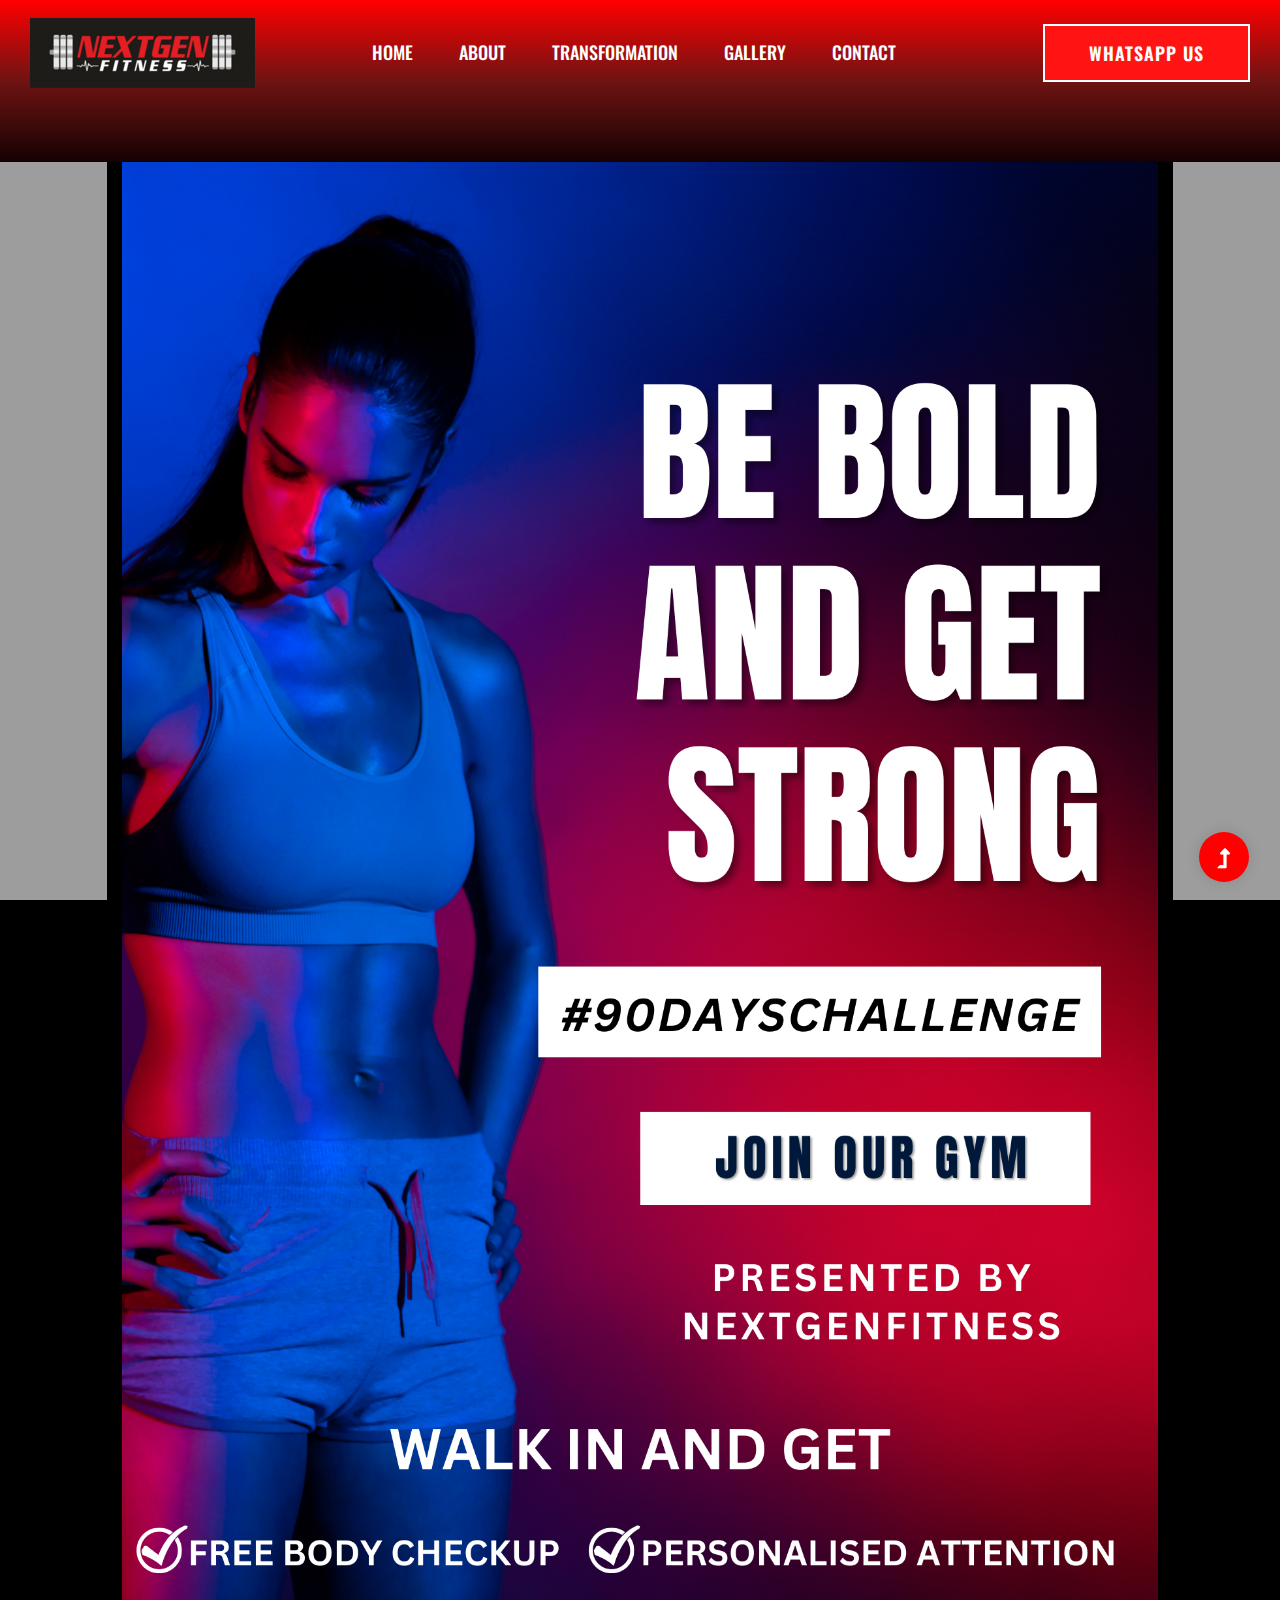
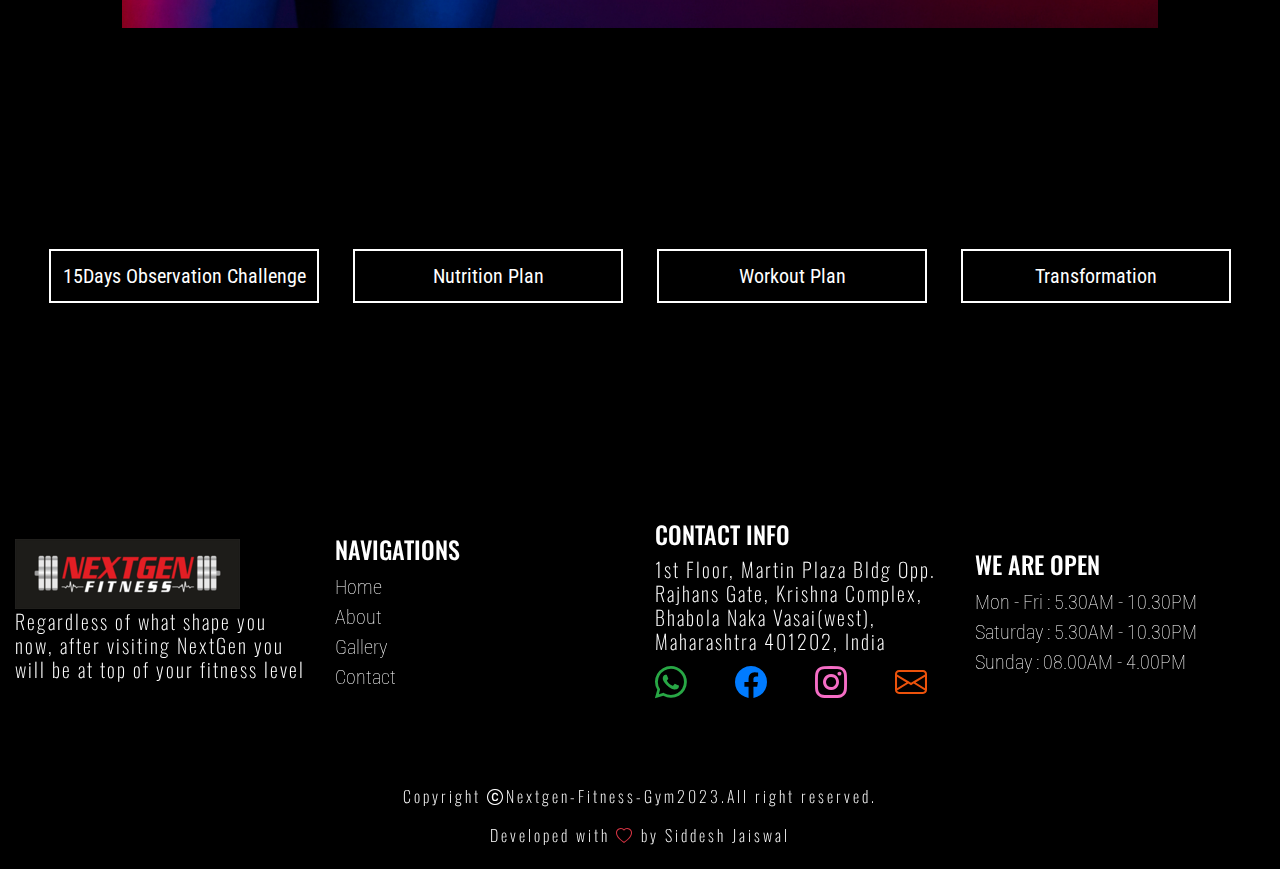
<file: index.html>
<!doctype html>
<html class="no-js" lang="zxx">
<head>
    <meta charset="utf-8">
    <meta http-equiv="x-ua-compatible" content="ie=edge">
    <title>NextGen Fitness | We Value Your Life </title>
    <meta name="description" content="">
    <meta name="viewport" content="width=device-width, initial-scale=1">
    <link rel="shortcut icon" type="image/x-icon" href="assets/img/logo/nextgen-logo.png">

    <!-- CSS here -->
    <link rel="stylesheet" href="https://unpkg.com/aos@next/dist/aos.css" />
    <link rel="stylesheet" href="assets/css/bootstrap.min.css">
    <link rel="stylesheet" href="assets/css/owl.carousel.min.css">
    <link rel="stylesheet" href="assets/css/slicknav.css">
    <link rel="stylesheet" href="assets/css/animate.min.css">
    <link rel="stylesheet" href="assets/css/magnific-popup.css">
    <link rel="stylesheet" href="assets/css/fontawesome-all.min.css">
    <link rel="stylesheet" href="assets/css/themify-icons.css">
    <link rel="stylesheet" href="assets/css/themify-icons.css">
    <link rel="stylesheet" href="assets/css/slick.css">
    <link rel="stylesheet" href="assets/css/nice-select.css">
    <link rel="stylesheet" href="assets/css/style.css">
    <link rel="stylesheet" href="https://cdn.jsdelivr.net/npm/bootstrap-icons@1.11.1/font/bootstrap-icons.css">
</head>
<!-- Preloader Start -->
<div id="preloader-active">
    <div class="preloader d-flex align-items-center justify-content-center">
        <div class="preloader-inner position-relative">
            <div class="preloader-circle"></div>
            <div class="preloader-img pere-text">
                <img src="assets/img/logo/nextgen-logo.png" alt="">
            </div>
        </div>
    </div>
</div>
<!-- Preloader Start -->
<header>
    <!-- Header Start -->
    <div class="header-area header-transparent">
        <div class="main-header header-sticky">
            <div class="container-fluid">
                <div class="menu-wrapper d-flex align-items-center justify-content-between">
                    <!-- Logo -->
                    <div class="logo">
                        <a href="index.html"><img src="./assets/img/NextGenLogo.png" alt=""></a>
                    </div>
                    <!-- Main-menu -->
                    <div class="main-menu f-right d-none d-lg-block">
                        <nav>
                            <ul id="navigation">
                                <li><a href="index.html">Home</a></li>
                                <li><a href="about.html">About</a></li>
                                <!-- <li><a href="courses.html">Courses</a></li> -->
                                <!-- <li><a href="package.html">Packages</a></li> -->
                                <!-- <li><a href="/75daychallenge.html">75DayChallenge</a></li> -->
                                <li><a href="Transformation.html">Transformation</a></li>
                                <li><a href="gallery.html">Gallery</a></li>
                                <li><a href="contact.html">Contact</a></li>
                            </ul>
                        </nav>
                    </div>          
                    <!-- Header-btn -->
                    <div class="header-btns d-none d-lg-block f-right">
                        <a href="https://api.whatsapp.com/send?phone=919156655600&text=" target="_blank" class="btn">Whatsapp us</a>
                   </div>
                   <!-- Mobile Menu -->
                   <div class="col-12">
                    <div class="mobile_menu d-block d-lg-none"></div>
                </div>
            </div>
        </div>
    </div>
</div>
<!-- Header End -->
</header>

<!-- Adjusdgement start -->
<div class="container-fluid">
    <div class="row">
        <div class="col-md-12 adjusdgement">
        </div>
    </div>
</div>
<!-- Adjusdgement end -->


<!-- Hero Main start Demo -->
<div class="container-fluid">
    <div class="row justify-content-center" style="background-color: black;">
        <div class="col-md-10 temp-hide2" style="background-color: black;">
            <!-- <a href="https://api.whatsapp.com/send?phone=919156655600&text="><img src="./assets/img/75DaysChallenge/75DaysChallenegBanner.png" alt="" ></a> -->
            <!-- <a href="https://api.whatsapp.com/send?phone=919156655600&text="><img src="./assets/img/75DaysChallenge/frontPageBanner.png" alt="" ></a> -->
            <a href="https://api.whatsapp.com/send?phone=919156655600&text="><img src="./assets/img/75DaysChallenge/75DayPoster.png" alt="" ></a>

        </div>
    </div>
</div>
<!-- Hero Main End Demo -->


<!-- 75daychallengesection start -->
<div>
    <div class="container-fluid" style="background-color: black;">

        <div class="row" >
            <div class="col-xl-12">
                <div class="section-tittle text-center wow fadeInUp" data-wow-duration="2s" data-wow-delay=".1s">
                    <h2>#90Days Challenge</h2>
                </div>
            </div>
        </div>

        <!-- <div class="row justify-content-center mb-3">
            <div class="col-lg-3 box-of-banner border">
                <a href="./15DayObservation.html" class="banner-btn" data-animation="fadeInLeft" data-delay="0.8s">15 Days Observation</a>
            </div>
        </div>

        <div class="row justify-content-center mb-3">
            <div class="col-lg-3 box-of-banner border">
                <a href="./NutritionalPlan.html" class="banner-btn " data-animation="fadeInLeft" data-delay="0.8s">Nutritional Plan</a>
            </div>
        </div>

        <div class="row justify-content-center mb-3">
            <div class="col-lg-3 box-of-banner border">
                <a href="./Workout.html" class="banner-btn" data-animation="fadeInLeft" data-delay="0.8s">Workout Plan</a>
            </div>
        </div>

        <div class="row justify-content-center mb-3">
            <div class="col-lg-3 box-of-banner border">
                <a href="./Transformation.html" class="banner-btn" data-animation="fadeInLeft" data-delay="0.8s">Transformation</a>
            </div>
        </div> -->

        <div id="parent-div-challenge">
            <div id="child-btn-challenge">
                <a href="./15DayObservation.html"><button>15Days Observation Challenge</button></a>
            </div>

            <div id="child-btn-challenge">
                <a href="./NutritionalPlan.html"><button>Nutrition Plan</button></a>
            </div>

            <div id="child-btn-challenge">
                <a href="./Workout.html"><button>Workout Plan</button></a>
            </div>

            <div id="child-btn-challenge">
                <a href="./Transformation.html"><button>Transformation</button></a>
            </div>
        </div>

        <!-- <div class="row justify-content-center">
            
        </div>

        <div class="row justify-content-center">
            
        </div>

        <div class="row justify-content-center">

        </div> -->

        <!-- <div class="row align-items-center justify-content-center flex-wrap-reverse my-2">
            <div class="col-md-5" data-aos="flip-up"
            data-aos-delay="50"
            data-aos-duration="2000">
                <h1 STYLE="color:white;" class="step-h1">STEP 1</h1>
                <h2 style="color:red;" class="step-h2"><i>15 DAY OBSERVATION</i></h2>
                <a href="./15DayObservation.html" class="border-btn hero-btn" data-animation="fadeInLeft" data-delay="0.8s">Read More</a>
            </div>
            <div class="col-md-5 workout-img" data-aos="flip-up"
            data-aos-delay="500"
            data-aos-duration="2000">
                <img src="./assets/img/75DaysChallenge/15DayObservation.png" width="100%" height="100%">
            </div>
        </div> -->

        <!-- <div class="row align-items-center justify-content-center my-2">
            <div class="col-md-5 workout-img" data-aos="flip-up"
            data-aos-delay="500"
            data-aos-duration="2000">
                <img src="./assets/img/75DaysChallenge/NutritionalPlan.png" width="100%" height="100%">
            </div>
            <div class="col-md-5" data-aos="flip-up"
            data-aos-delay="500"
            data-aos-duration="2000">
                <h1 STYLE="color:white;" class="step-h1">STEP 2</h1>
                <h2 style="color:red;" class="step-h2"><i>NUTRITIONAL PLAN</i></h2>
                <a href="./NutritionalPlan.html" class="border-btn hero-btn" data-animation="fadeInLeft" data-delay="0.8s">Read More</a>

            </div>
        </div> -->

        <!-- <div class="row align-items-center justify-content-center flex-wrap-reverse my-2">
            <div class="col-md-5" data-aos="flip-up"
            data-aos-delay="500"
            data-aos-duration="2000">
                <h1 STYLE="color:white;" class="step-h1">STEP 3</h1>
                <h2 style="color:red;" class="step-h2"><i>WORKOUT STRATEGY</i></h2>
                <a href="./Workout.html" class="border-btn hero-btn" data-animation="fadeInLeft" data-delay="0.8s">Read More</a>
            </div>
            <div class="col-md-5 workout-img" data-aos="flip-up"
            data-aos-delay="500"
            data-aos-duration="2000">
                <img src="./assets/img/75DaysChallenge/Workout.png" width="100%" height="100%">
            </div>
        </div> -->

        <!-- <div class="row align-items-center justify-content-center my-2">
            <div class="col-md-5 workout-img" data-aos="flip-up"
            data-aos-delay="500"
            data-aos-duration="2000">
                <img src="./assets/img/75DaysChallenge/Transformation.png" width="100%" height="100%">
            </div>
            <div class="col-md-5" data-aos="flip-up"
            data-aos-delay="500"
            data-aos-duration="2000">
                <h1 STYLE="color:white;" class="step-h1">STEP 4</h1>
                <h2 style="color:red;" class="step-h2"><i>TRANSFORMATION</i></h2>
                <a href="./Transformation.html" class="border-btn hero-btn" data-animation="fadeInLeft" data-delay="0.8s">Transformation</a>
            </div>
        </div> -->

        <div class="row justify-content-center" style="background-color: black;">
            <div class="col-lg-6 text-center" data-aos="flip-up"
            data-aos-delay="500"
            data-aos-duration="2000">
                <a href="https://api.whatsapp.com/send?phone=919156655600&text=" target="_blank"><button class="Seventy-five-DaysBtn">Join us for #90DaysChallenge</button></a>
            </div>
        </div>
    </div>

<!-- 75daychallengesection start -->



<!-- new footer start by siddesh -->
<div class="container-fluid">
    <div class="row align-items-center py-5" style="background-color: #000000;">
        <div class="col-md-3 py-3">
            <img src="./assets/img/NextGenLogo.png" alt="">
            <h5 style="font-weight: lighter;color: white;letter-spacing: 2px;">Regardless of what shape you now, after visiting NextGen you will be at top of your fitness level</h5>
        </div>
        <div class="col-md-3 py-3" >
            <h4 style="color: white;">NAVIGATIONS</h4>
            <ul style="color: white;list-style-type: none;font-size: 20px;font-weight: lighter;">
                <a href="./index.html"><li>Home</li></a>
                <a href="./about.html"><li>About</li></a>
                <a href="./gallery.html"><li>Gallery</li></a>
                <a href="./contact.html"><li>Contact</li></a>
            </ul>
        </div>
        <div class="col-md-3 py-3">
            <h4 style="color: white;">CONTACT INFO</h4>
            <h5 style="color: white;font-weight:lighter;letter-spacing: 2px;">1st Floor, Martin Plaza Bldg Opp. Rajhans Gate, Krishna Complex, Bhabola Naka Vasai(west), Maharashtra 401202, India</h5>
            <div class="row">
                <div class="col-3">
                    <h2><a href="https://api.whatsapp.com/send?phone=919156655600&text=" target="_blank"><i class="bi bi-whatsapp text-success"></i></a></h2>
                </div>
                <div class="col-3">
                    <h2> <a href="https://www.facebook.com/Nextgenfitness2021/" target="_blank"><i class="bi bi-facebook text-primary"></i></a></h2> 
                </div>
                <div class="col-3">
                    <h2 style="color:rgb(245, 109, 197)"><a href="https://www.instagram.com/nextgenfitness.club/" target="_blank"><i class="bi bi-instagram"></i></a></h2>
                </div>
                <div class="col-3">
                    <h2 style="color:rgb(236, 82, 11)"><a href="mailto:nextgenfitness2021@gmail.com" target="_blank"><i class="bi bi-envelope"></i></a></h2>
                </div>
            </div>
        </div>
        <div class="col-md-3 py-3">
            <h4 style="color: white;">WE ARE OPEN</h4>
            <ul style="color: white;list-style-type: none;font-size: 20px;font-weight: lighter;">
                <li>Mon - Fri : 5.30AM - 10.30PM</li>
                <li>Saturday : 5.30AM - 10.30PM</li>
                <li>Sunday : 08.00AM - 4.00PM</li>
            </ul>
        </div>
      </div>
      <div class="row justify-content-center py-3 text-center" style="background-color: black;">
        <div class="col-md-10">
            <h6 style="color: white;font-weight:lighter;letter-spacing: 3px;">Copyright <i class="bi bi-c-circle"></i>Nextgen-Fitness-Gym2023.All right reserved.<br><br>Developed with <i class="bi bi-heart text-danger"></i> by Siddesh Jaiswal</h6>
        </div>
      </div>
  </div>
  <!-- new footer end by siddesh -->
  <!-- Scroll Up -->
  <div id="back-top" >
    <a title="Go to Top" href="#"> <i class="fas fa-level-up-alt"></i></a>
</div>

<!-- JS here -->

<script src="./assets/js/vendor/modernizr-3.5.0.min.js"></script>
<!-- Jquery, Popper, Bootstrap -->
<script src="./assets/js/vendor/jquery-1.12.4.min.js"></script>
<script src="./assets/js/popper.min.js"></script>
<script src="./assets/js/bootstrap.min.js"></script>
<!-- Jquery Mobile Menu -->
<script src="./assets/js/jquery.slicknav.min.js"></script>

<!-- Jquery Slick , Owl-Carousel Plugins -->
<script src="./assets/js/owl.carousel.min.js"></script>
<script src="./assets/js/slick.min.js"></script>
<!-- One Page, Animated-HeadLin -->
<script src="./assets/js/wow.min.js"></script>
<script src="./assets/js/animated.headline.js"></script>

<!-- Nice-select, sticky -->
<script src="./assets/js/jquery.nice-select.min.js"></script>
<script src="./assets/js/jquery.sticky.js"></script>
<script src="./assets/js/jquery.magnific-popup.js"></script>

<!-- contact js -->
<script src="./assets/js/contact.js"></script>
<script src="./assets/js/jquery.form.js"></script>
<script src="./assets/js/jquery.validate.min.js"></script>
<script src="./assets/js/mail-script.js"></script>
<script src="./assets/js/jquery.ajaxchimp.min.js"></script>

<!-- Jquery Plugins, main Jquery -->	
<script src="./assets/js/plugins.js"></script>
<script src="./assets/js/main.js"></script>
<!-- aos -->
<script src="https://unpkg.com/aos@next/dist/aos.js"></script>
<script>
  AOS.init(
    {
        once: true
    }
  );
</script>

</body>
</html>
</file>
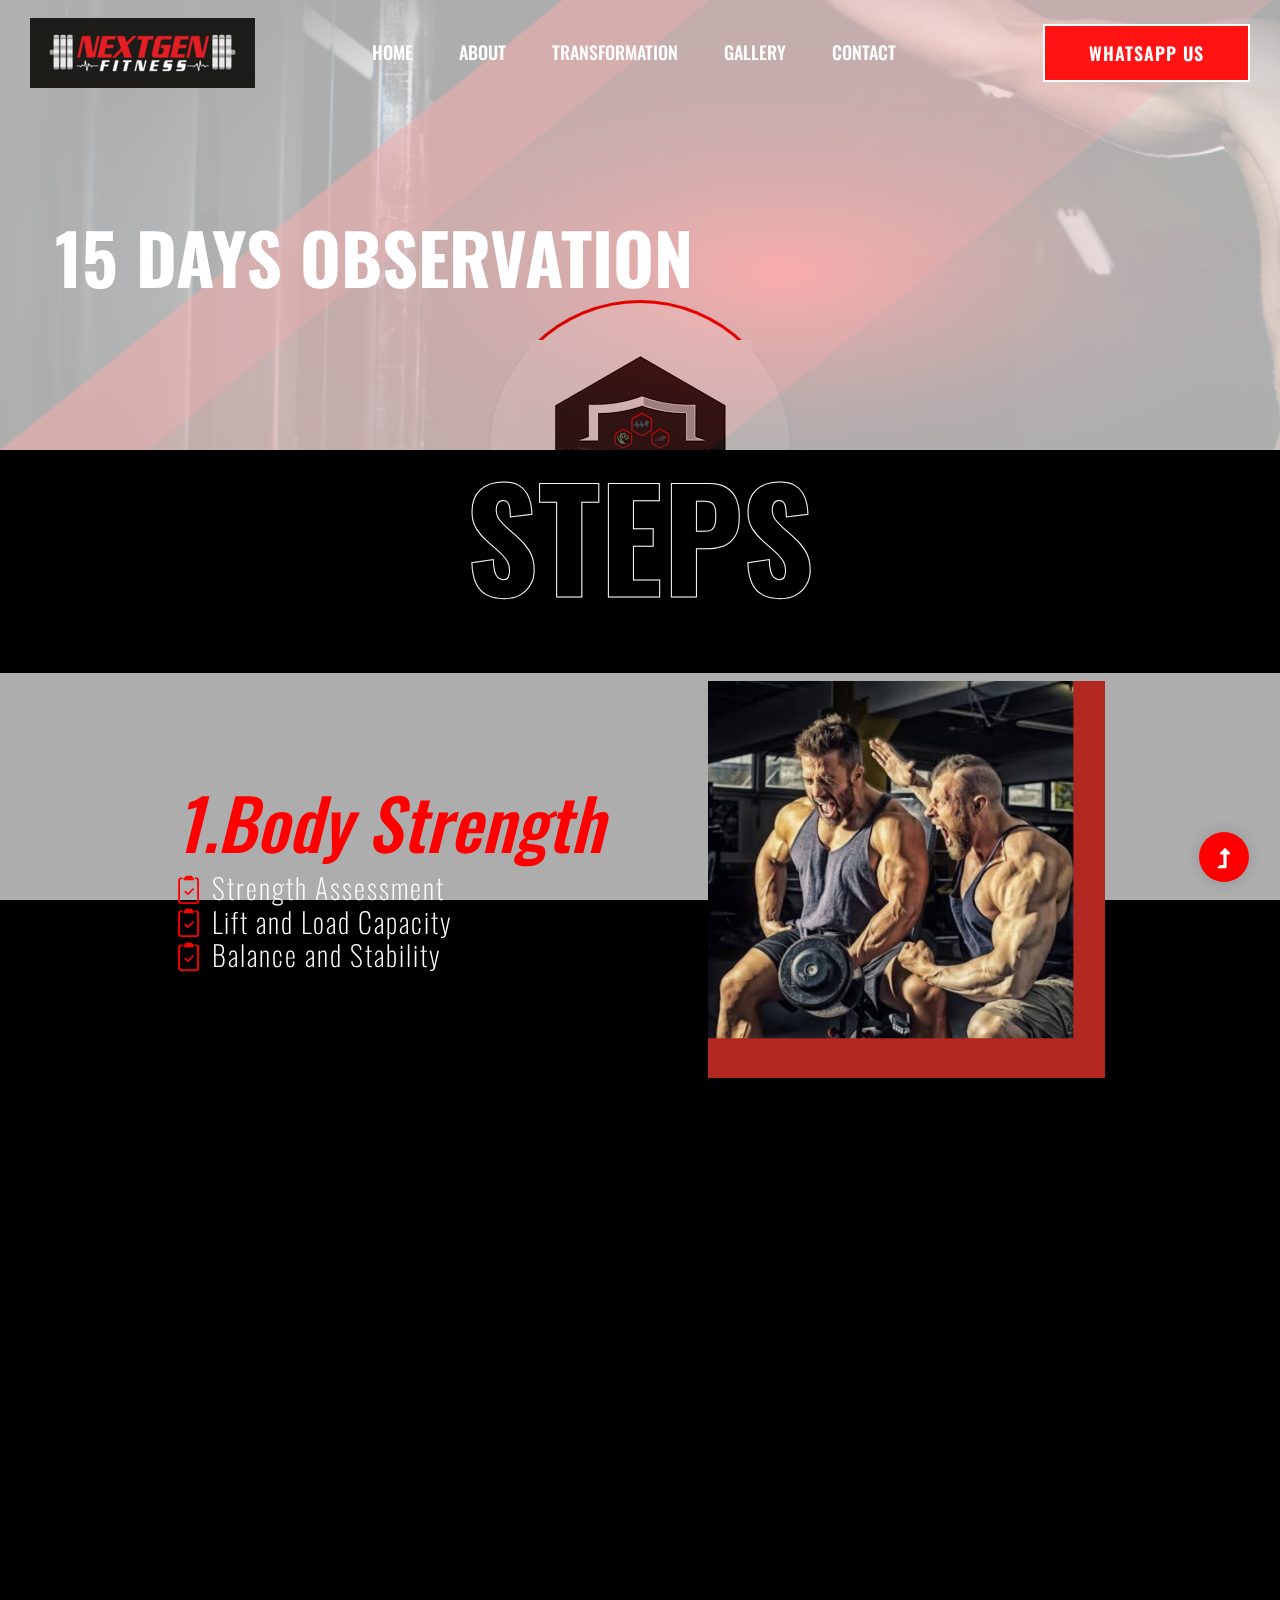
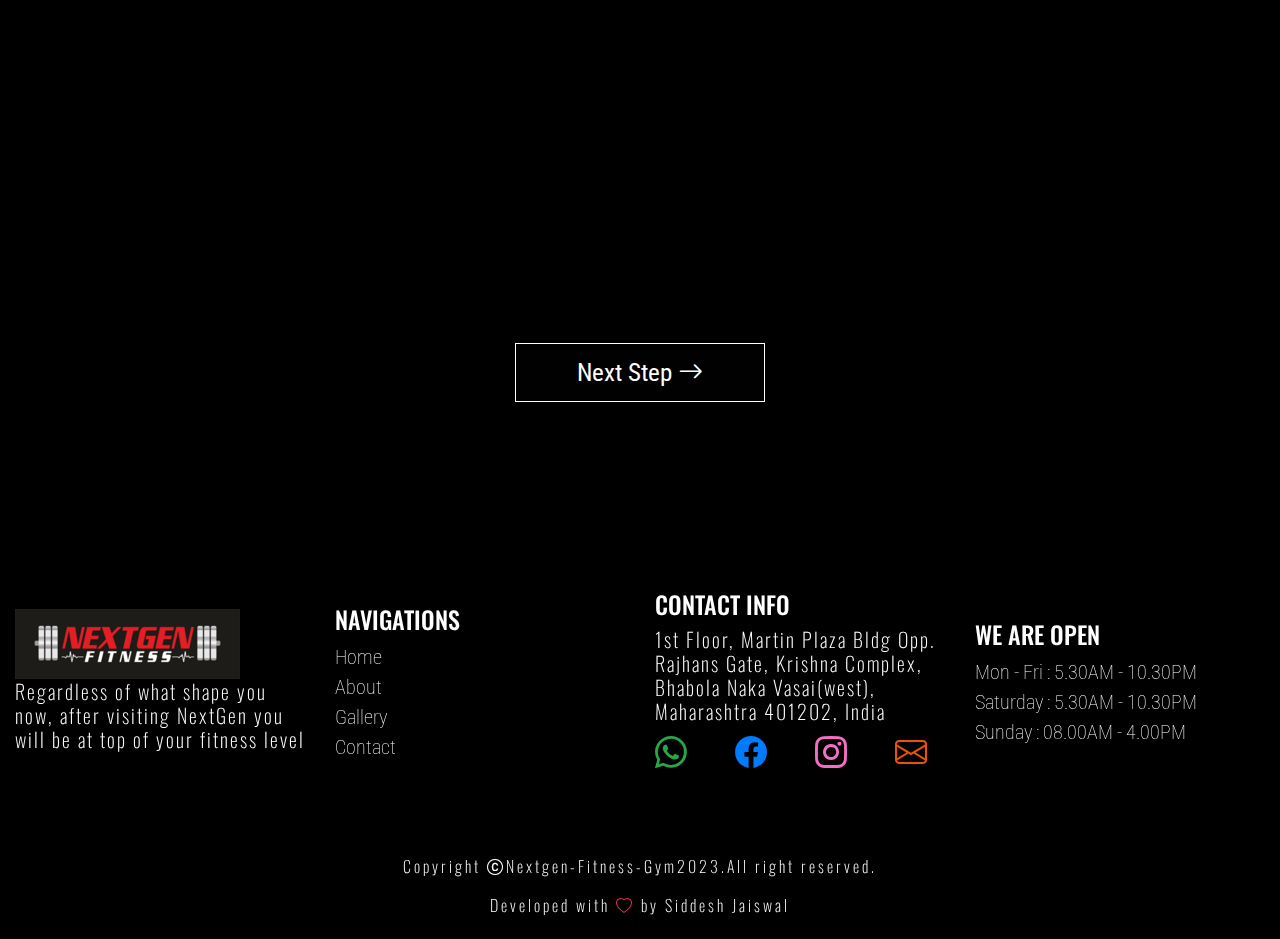
<file: 15DayObservation.html>
<!doctype html>
<html class="no-js" lang="zxx">
<head>
    <meta charset="utf-8">
    <meta http-equiv="x-ua-compatible" content="ie=edge">
    <title>NextGen Fitness | We Value Your Life </title>
    <meta name="description" content="">
    <meta name="viewport" content="width=device-width, initial-scale=1">
    <link rel="shortcut icon" type="image/x-icon" href="assets/img/logo/nextgen-logo.png">

    <!-- CSS here -->
    <link rel="stylesheet" href="https://unpkg.com/aos@next/dist/aos.css" />
    <link rel="stylesheet" href="assets/css/bootstrap.min.css">
    <link rel="stylesheet" href="assets/css/owl.carousel.min.css">
    <link rel="stylesheet" href="assets/css/slicknav.css">
    <link rel="stylesheet" href="assets/css/animate.min.css">
    <link rel="stylesheet" href="assets/css/magnific-popup.css">
    <link rel="stylesheet" href="assets/css/fontawesome-all.min.css">
    <link rel="stylesheet" href="assets/css/themify-icons.css">
    <link rel="stylesheet" href="assets/css/themify-icons.css">
    <link rel="stylesheet" href="assets/css/slick.css">
    <link rel="stylesheet" href="assets/css/nice-select.css">
    <link rel="stylesheet" href="assets/css/style.css">
    <link rel="stylesheet" href="https://cdn.jsdelivr.net/npm/bootstrap-icons@1.11.1/font/bootstrap-icons.css">
</head>
<!-- Preloader Start -->
<div id="preloader-active">
    <div class="preloader d-flex align-items-center justify-content-center">
        <div class="preloader-inner position-relative">
            <div class="preloader-circle"></div>
            <div class="preloader-img pere-text">
                <img src="assets/img/logo/nextgen-logo.png" alt="">
            </div>
        </div>
    </div>
</div>
<!-- Preloader Start -->
<header>
    <!-- Header Start -->
    <div class="header-area header-transparent">
        <div class="main-header header-sticky">
            <div class="container-fluid">
                <div class="menu-wrapper d-flex align-items-center justify-content-between">
                    <!-- Logo -->
                    <div class="logo">
                        <a href="index.html"><img src="./assets/img/NextGenLogo.png" alt=""></a>
                    </div>
                    <!-- Main-menu -->
                    <div class="main-menu f-right d-none d-lg-block">
                        <nav>
                            <ul id="navigation">
                                <ul id="navigation">
                                    <li><a href="index.html">Home</a></li>
                                    <li><a href="about.html">About</a></li>
                                    <!-- <li><a href="courses.html">Courses</a></li> -->
                                    <!-- <li><a href="package.html">Packages</a></li> -->
                                    <!-- <li><a href="/75daychallenge.html">75DayChallenge</a></li> -->
                                    <li><a href="Transformation.html">Transformation</a></li>
                                    <li><a href="gallery.html">Gallery</a></li>
                                    <li><a href="contact.html">Contact</a></li>
                                </ul>
                            </ul>
                        </nav>
                    </div>          
                    <!-- Header-btn -->
                    <div class="header-btns d-none d-lg-block f-right">
                        <a href="https://api.whatsapp.com/send?phone=919156655600&text=" target="_blank" class="btn">Whatsapp us</a>
                   </div>
                   <!-- Mobile Menu -->
                   <div class="col-12">
                    <div class="mobile_menu d-block d-lg-none"></div>
                </div>
            </div>
        </div>
    </div>
</div>
<!-- Header End -->
</header>
<main>
    <!-- Hero Start -->
    <div class="slider-area2">
        <div class="slider-height2 d-flex align-items-center">
            <div class="container">
                <div class="row">
                    <div class="col-xl-12">
                        <div class="hero-cap hero-cap2 pt-70">
                            <h2 data-aos="slide-up"
                            data-aos-delay="300"
                            data-aos-duration="2000">15 Days Observation</h2>
                        </div>
                    </div>
                </div>
            </div>
        </div>
    </div>
    <!-- Hero End -->

    <!-- Observation Start -->
    <div class="container-fluid">
        <div class="row" >
            <div class="col-xl-12" style="background-color: black;">
                <div class="section-tittle text-center mb-55 wow fadeInUp" data-wow-duration="2s" data-wow-delay=".1s">
                    <h2>STEPS</h2>
                </div>
            </div>
        </div>

        <div class="row justify-content-center align-items-center flex-wrap-reverse py-2" style="background-color: black;color:white">
            <div class="col-md-5" data-aos="flip-up"
            data-aos-delay="100"
            data-aos-duration="2000">
                <h1 style="color:red" class="step-h1"><i>1.Body Strength</i></h1>
                <h3 style="color:white;letter-spacing: 2px;font-weight: lighter !important;">
                    <span style="color:red"><i class="bi bi-clipboard2-check"></i></span> Strength Assessment
                    <br>
                    <span style="color:red"><i class="bi bi-clipboard2-check"></i></span>  Lift and Load Capacity
                    <br>
                    <span style="color:red"><i class="bi bi-clipboard2-check"></i></span>  Balance and Stability
                </h3>
            </div>
            <div class="col-md-4 workout-img" data-aos="flip-up"
            data-aos-delay="100"
            data-aos-duration="2000">
                <img src="./assets/img/75DaysChallenge/Body Strength (1).png" style="width:100%;height: 100%;">
            </div>
        </div>

        <div class="row justify-content-center align-items-center py-3" style="background-color: black;color:white">
            <div class="col-md-4 workout-img" data-aos="flip-up"
            data-aos-delay="100"
            data-aos-duration="2000">
                <img src="./assets/img/75DaysChallenge/Motivation (1).png" style="width:100%;height: 100%;">
            </div>

            <div class="col-md-5" data-aos="flip-up"
            data-aos-delay="100"
            data-aos-duration="2000">
                <h1 style="color:red" class="step-h1"><i>2.One's Motivation </i></h1>
                <h3 style="color:white;letter-spacing: 2px;font-weight: lighter !important;">
                    <span style="color:red"><i class="bi bi-clipboard2-check"></i></span> Clarity of Goals
                    <br>
                    <span style="color:red"><i class="bi bi-clipboard2-check"></i></span>  Intrinsic Motivation
                    <br>
                    <span style="color:red"><i class="bi bi-clipboard2-check"></i></span>  Relevance and Realism
                </h3>
            </div>
        </div>

        <div class="row justify-content-center align-items-center flex-wrap-reverse py-2" style="background-color: black;color:white">
            <div class="col-md-5" data-aos="flip-up"
            data-aos-delay="100"
            data-aos-duration="2000">
                <h1 style="color:red" class="step-h1"><i>3.Body Type</i></h1>
                <h3 style="color:white;letter-spacing: 2px;font-weight: lighter !important;">
                    <span style="color:red"><i class="bi bi-clipboard2-check"></i></span> Body Composition
                    <br>
                    <span style="color:red"><i class="bi bi-clipboard2-check"></i></span>  Somatotype Assessment
                    <br>
                    <span style="color:red"><i class="bi bi-clipboard2-check"></i></span>  Postural Assessment
                </h3>
            </div>
            <div class="col-md-4 workout-img" data-aos="flip-up"
            data-aos-delay="100"
            data-aos-duration="2000">
                <img src="./assets/img/75DaysChallenge/Body Type.png" style="width:100%;height: 100%;">
            </div>
        </div>

        <div class="row justify-content-center align-items-center" style="background-color: black;">
            <!-- <div class="col-md-3 m-3 text-center">
                <a href="./15DayObservation.html"><button class="prev-next-step"> <i class="bi bi-arrow-left"></i> Previous Step</button></a>
            </div> -->
            <div class="col-md-3 m-3 text-center">
                <a href="./NutritionalPlan.html"><button class="prev-next-step">Next Step <i class="bi bi-arrow-right"></i></button></a>
            </div>
        </div>

        <div class="row justify-content-center" style="background-color: black;">
            <div class="col-lg-6 text-center" data-aos="flip-up"
            data-aos-delay="100"
            data-aos-duration="2000">
                <a href="https://api.whatsapp.com/send?phone=919156655600&text=" target="_blank"><button class="Seventy-five-DaysBtn">Join us for #90DaysChallenge</button></a>
            </div>
        </div>
    </div>
    <!-- Observation End -->

</main>
<!-- new footer start by siddesh -->
<div class="container-fluid">
    <div class="row align-items-center py-5" style="background-color: #000000;">
        <div class="col-md-3 py-3">
            <img src="./assets/img/NextGenLogo.png" alt="">
            <h5 style="font-weight: lighter;color: white;letter-spacing: 2px;">Regardless of what shape you now, after visiting NextGen you will be at top of your fitness level</h5>
        </div>
        <div class="col-md-3 py-3" >
            <h4 style="color: white;">NAVIGATIONS</h4>
            <ul style="color: white;list-style-type: none;font-size: 20px;font-weight: lighter;">
                <a href="./index.html"><li>Home</li></a>
                <a href="./about.html"><li>About</li></a>
                <a href="./gallery.html"><li>Gallery</li></a>
                <a href="./contact.html"><li>Contact</li></a>
            </ul>
        </div>
        <div class="col-md-3 py-3">
            <h4 style="color: white;">CONTACT INFO</h4>
            <h5 style="color: white;font-weight:lighter;letter-spacing: 2px;">1st Floor, Martin Plaza Bldg Opp. Rajhans Gate, Krishna Complex, Bhabola Naka Vasai(west), Maharashtra 401202, India</h5>
            <div class="row">
                <div class="col-3">
                    <h2><a href="https://api.whatsapp.com/send?phone=919156655600&text=" target="_blank"><i class="bi bi-whatsapp text-success"></i></a></h2>
                </div>
                <div class="col-3">
                    <h2> <a href="https://www.facebook.com/Nextgenfitness2021/" target="_blank"><i class="bi bi-facebook text-primary"></i></a></h2> 
                </div>
                <div class="col-3">
                    <h2 style="color:rgb(245, 109, 197)"><a href="https://www.instagram.com/nextgenfitness.club/" target="_blank"><i class="bi bi-instagram"></i></a></h2>
                </div>
                <div class="col-3">
                    <h2 style="color:rgb(236, 82, 11)"><a href="mailto:nextgenfitness2021@gmail.com" target="_blank"><i class="bi bi-envelope"></i></a></h2>
                </div>
            </div>
        </div>
        <div class="col-md-3 py-3">
            <h4 style="color: white;">WE ARE OPEN</h4>
            <ul style="color: white;list-style-type: none;font-size: 20px;font-weight: lighter;">
                <li>Mon - Fri : 5.30AM - 10.30PM</li>
                <li>Saturday : 5.30AM - 10.30PM</li>
                <li>Sunday : 08.00AM - 4.00PM</li>
            </ul>
        </div>
      </div>
      <div class="row justify-content-center py-3 text-center" style="background-color: black;">
        <div class="col-md-10">
            <h6 style="color: white;font-weight:lighter;letter-spacing: 3px;">Copyright <i class="bi bi-c-circle"></i>Nextgen-Fitness-Gym2023.All right reserved.<br><br>Developed with <i class="bi bi-heart text-danger"></i> by Siddesh Jaiswal</h6>
        </div>
      </div>
  </div>
  <!-- new footer end by siddesh -->
  <!-- Scroll Up -->
  <div id="back-top" >
    <a title="Go to Top" href="#"> <i class="fas fa-level-up-alt"></i></a>
</div>

<!-- JS here -->

<script src="./assets/js/vendor/modernizr-3.5.0.min.js"></script>
<!-- Jquery, Popper, Bootstrap -->
<script src="./assets/js/vendor/jquery-1.12.4.min.js"></script>
<script src="./assets/js/popper.min.js"></script>
<script src="./assets/js/bootstrap.min.js"></script>
<!-- Jquery Mobile Menu -->
<script src="./assets/js/jquery.slicknav.min.js"></script>

<!-- Jquery Slick , Owl-Carousel Plugins -->
<script src="./assets/js/owl.carousel.min.js"></script>
<script src="./assets/js/slick.min.js"></script>
<!-- One Page, Animated-HeadLin -->
<script src="./assets/js/wow.min.js"></script>
<script src="./assets/js/animated.headline.js"></script>

<!-- Nice-select, sticky -->
<script src="./assets/js/jquery.nice-select.min.js"></script>
<script src="./assets/js/jquery.sticky.js"></script>
<script src="./assets/js/jquery.magnific-popup.js"></script>

<!-- contact js -->
<script src="./assets/js/contact.js"></script>
<script src="./assets/js/jquery.form.js"></script>
<script src="./assets/js/jquery.validate.min.js"></script>
<script src="./assets/js/mail-script.js"></script>
<script src="./assets/js/jquery.ajaxchimp.min.js"></script>

<!-- Jquery Plugins, main Jquery -->	
<script src="./assets/js/plugins.js"></script>
<script src="./assets/js/main.js"></script>
<!-- aos -->
<script src="https://unpkg.com/aos@next/dist/aos.js"></script>
<script>
  AOS.init();
</script>

</body>
</html>
</file>
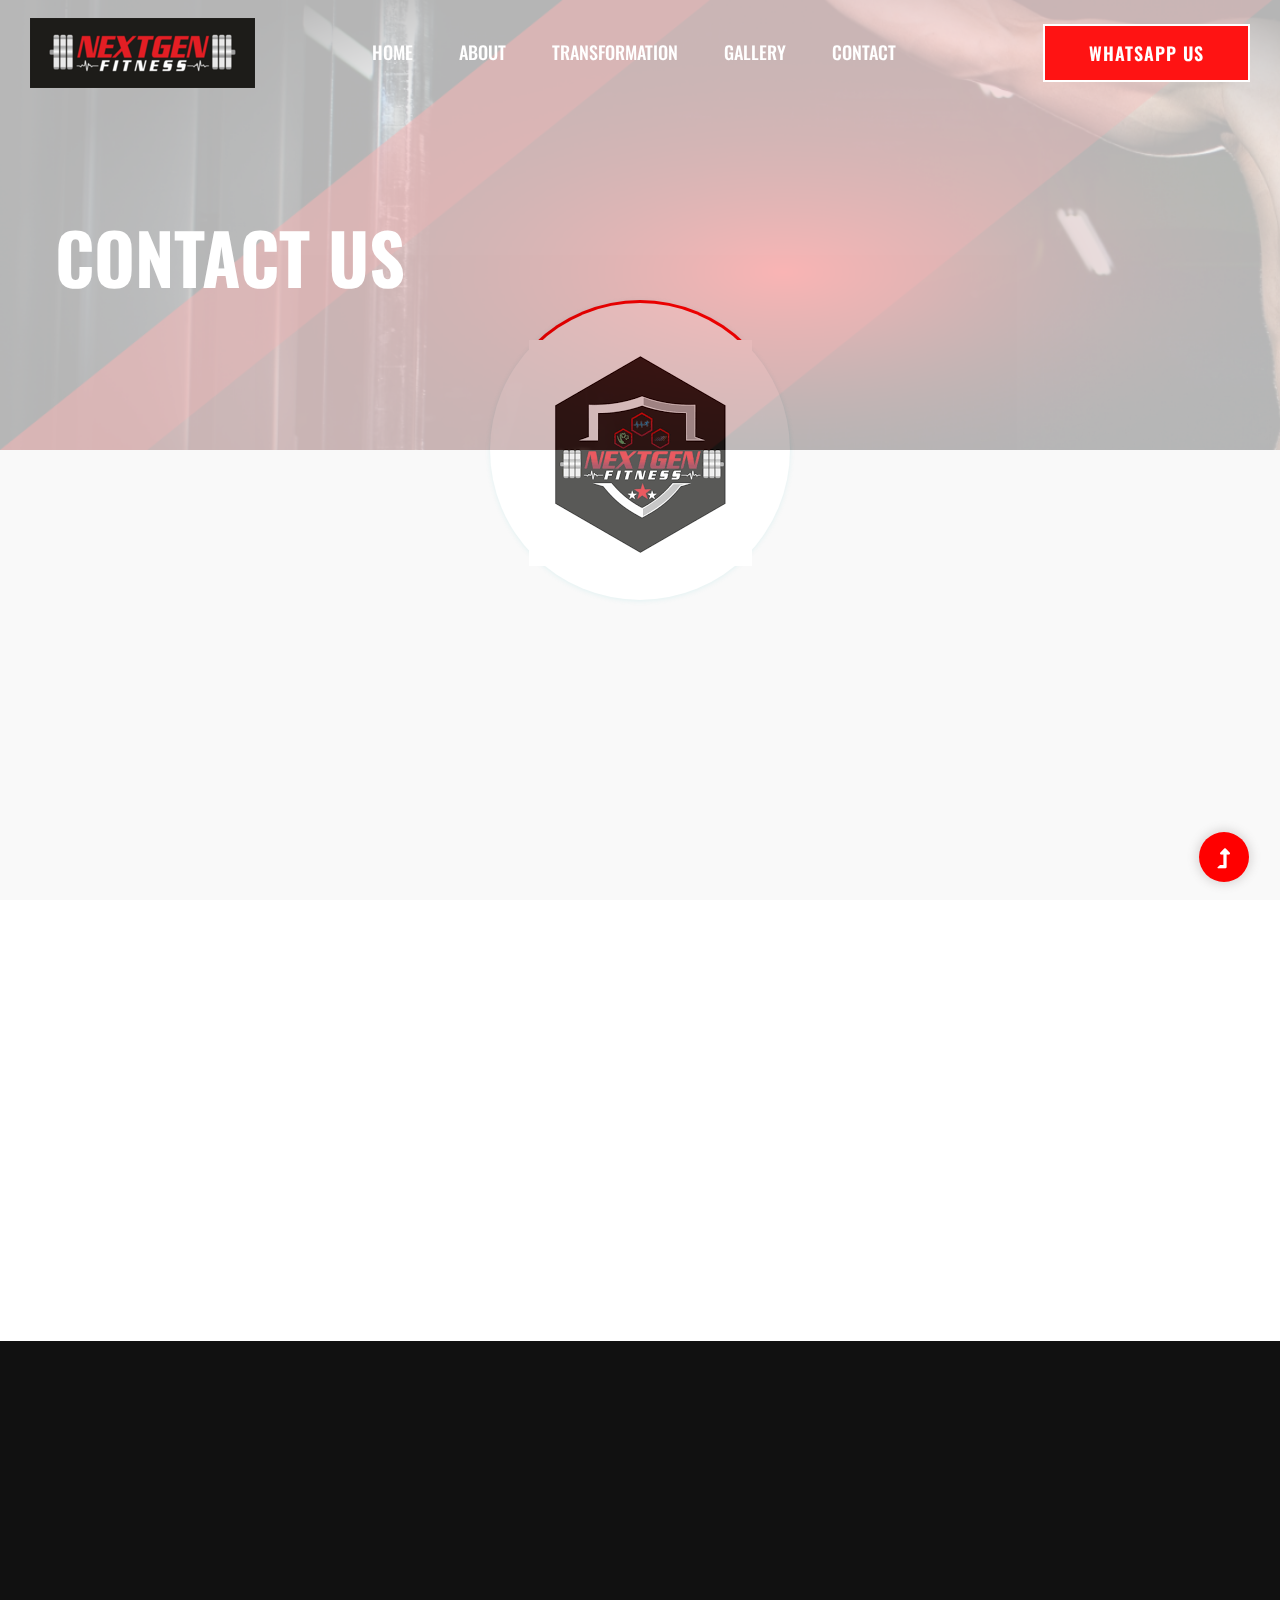
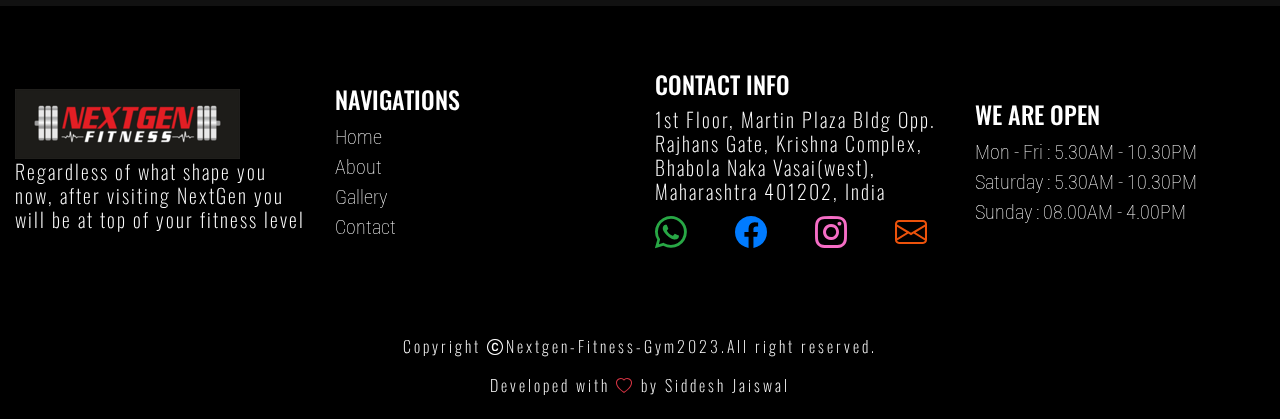
<file: contact.html>
<!doctype html>
<html class="no-js" lang="zxx">
<head>
    <meta charset="utf-8">
    <meta http-equiv="x-ua-compatible" content="ie=edge">
    <title>NextGen Fitness | We Value Your Life </title>
    <meta name="description" content="">
    <meta name="viewport" content="width=device-width, initial-scale=1">
    <link rel="shortcut icon" type="image/x-icon" href="assets/img/logo/nextgen-logo.png">

    <!-- CSS here -->
    <link rel="stylesheet" href="https://unpkg.com/aos@next/dist/aos.css" />
    <link rel="stylesheet" href="assets/css/bootstrap.min.css">
    <link rel="stylesheet" href="assets/css/owl.carousel.min.css">
    <link rel="stylesheet" href="assets/css/slicknav.css">
    <link rel="stylesheet" href="assets/css/animate.min.css">
    <link rel="stylesheet" href="assets/css/magnific-popup.css">
    <link rel="stylesheet" href="assets/css/fontawesome-all.min.css">
    <link rel="stylesheet" href="assets/css/themify-icons.css">
    <link rel="stylesheet" href="assets/css/themify-icons.css">
    <link rel="stylesheet" href="assets/css/slick.css">
    <link rel="stylesheet" href="assets/css/nice-select.css">
    <link rel="stylesheet" href="assets/css/style.css">
    <link rel="stylesheet" href="https://cdn.jsdelivr.net/npm/bootstrap-icons@1.11.1/font/bootstrap-icons.css">
</head>
<!-- Preloader Start -->
<div id="preloader-active">
    <div class="preloader d-flex align-items-center justify-content-center">
        <div class="preloader-inner position-relative">
            <div class="preloader-circle"></div>
            <div class="preloader-img pere-text">
                <img src="assets/img/logo/nextgen-logo.png" alt="">
            </div>
        </div>
    </div>
</div>
<!-- Preloader Start -->
<header>
    <!-- Header Start -->
    <div class="header-area header-transparent">
        <div class="main-header header-sticky">
            <div class="container-fluid">
                <div class="menu-wrapper d-flex align-items-center justify-content-between">
                    <!-- Logo -->
                    <div class="logo">
                        <a href="index.html"><img src="./assets/img/NextGenLogo.png" alt=""></a>
                    </div>
                    <!-- Main-menu -->
                    <div class="main-menu f-right d-none d-lg-block">
                        <nav>
                            <ul id="navigation">
                                <ul id="navigation">
                                    <li><a href="index.html">Home</a></li>
                                    <li><a href="about.html">About</a></li>
                                    <!-- <li><a href="courses.html">Courses</a></li> -->
                                    <!-- <li><a href="package.html">Packages</a></li> -->
                                    <!-- <li><a href="/75daychallenge.html">75DayChallenge</a></li> -->
                                    <li><a href="Transformation.html">Transformation</a></li>
                                    <li><a href="gallery.html">Gallery</a></li>
                                    <li><a href="contact.html">Contact</a></li>
                                </ul>
                            </ul>
                        </nav>
                    </div>          
                    <!-- Header-btn -->
                    <div class="header-btns d-none d-lg-block f-right">
                        <a href="https://api.whatsapp.com/send?phone=919156655600&text=" target="_blank" class="btn">Whatsapp us</a>
                   </div>
                   <!-- Mobile Menu -->
                   <div class="col-12">
                    <div class="mobile_menu d-block d-lg-none"></div>
                </div>
            </div>
        </div>
    </div>
</div>
<!-- Header End -->
</header>
<main>
    <!--? Hero Start -->
    <div class="slider-area2">
        <div class="slider-height2 d-flex align-items-center">
            <div class="container">
                <div class="row">
                    <div class="col-xl-12">
                        <div class="hero-cap hero-cap2 pt-70">
                            <h2 data-aos="slide-up"
                            data-aos-delay="300"
                            data-aos-duration="2000">Contact US</h2>
                        </div>
                    </div>
                </div>
            </div>
        </div>
    </div>
    <!-- Hero End -->
    <!--?  Contact Area start  -->
    <section class="contact-section">
        <div class="container">
            <div class="row">
                <div class="col-12 mb-4">
                    <iframe src="https://www.google.com/maps/embed?pb=!1m18!1m12!1m3!1d3764.0048447366366!2d72.8177704!3d19.3689429!2m3!1f0!2f0!3f0!3m2!1i1024!2i768!4f13.1!3m3!1m2!1s0x3be7af534fc0bcd5%3A0xe090d34a9183a06a!2sNEXTGEN%20FITNESS!5e0!3m2!1sen!2sin!4v1698740915247!5m2!1sen!2sin" width="100%"  style="border:0;height: 70vh !important;" allowfullscreen="" loading="lazy" referrerpolicy="no-referrer-when-downgrade"></iframe>
                </div>
            </div>
        </div>
    </section>
    <!-- Contact Area End -->
    <!-- ? services-area -->
    <section class="services-area">
        <div class="container">
            <div class="row justify-content-between">
                <div class="col-xl-4 col-lg-4 col-md-6 col-sm-8">
                    <div class="single-services mb-40 wow fadeInUp" data-wow-duration="1s" data-wow-delay=".1s">
                        <h1 class="text-danger"><i class="bi bi-geo-alt"></i></h1>
                        <div class="features-caption text-white">
                            <h3>Location</h3>
                            <p>1st Floor, Martin Plaza Bhabola Naka Vasai-Virar Maharashtra 401202 India </p>
                        </div>
                    </div>
                </div>
                <div class="col-xl-3 col-lg-4 col-md-6 col-sm-8">
                    <div class="single-services mb-40 wow fadeInUp" data-wow-duration="1s" data-wow-delay=".2s">
                        <h1 class="text-danger"><i class="bi bi-phone"></i></h1>
                        <div class="features-caption text-white">
                            <h3>Phone</h3>
                            <p><a href="tel:91566 55600" style="color: rgb(255, 255, 255) !important">(+91) 91566 55600</a></p>
                            <p><a href="tel:91566 55600" style="color: rgb(255, 255, 255) !important">(+91) 91566 55600</a></p>
                        </div>
                    </div>
                </div>
                <div class="col-xl-3 col-lg-4 col-md-6 col-sm-8">
                    <div class="single-services mb-40 wow fadeInUp" data-wow-duration="2s" data-wow-delay=".4s">
                        <h1 class="text-danger"><i class="bi bi-envelope"></i></h1>
                        <div class="features-caption text-white">
                            <h3>Business Hour :</h3>
                            <p>Monday - Sunday</p>
                            <p>5.30 AM - 10.00 PM</p>
                        </div>
                    </div>
                </div>
            </div>
        </div>
    </section>
</main>
    <!-- Footer Start-->
<!-- <footer>
    <div class="footer-area black-bg">
        <div class="container">
            <div class="footer-top footer-padding">
                <div class="row">
                    <div class="col-xl-12">
                        <div class="single-footer-caption mb-50 text-center">
                            <div class="footer-logo wow fadeInUp" data-wow-duration="1s" data-wow-delay=".2s">
                                <a href="index.html"><img src="assets/img/logo/nextgen-logo.png" alt=""></a>
                            </div>
                            <div class="header-area main-header2 wow fadeInUp" data-wow-duration="2s" data-wow-delay=".4s">
                                <div class="main-header main-header2">
                                    <div class="menu-wrapper menu-wrapper2">
                                        <div class="main-menu main-menu2 text-center">
                                            <nav>
                                                <ul>
                                                    <li><a href="index.html">Home</a></li>
                                                    <li><a href="about.html">About</a></li>
                                                    <li><a href="courses.html">Courses</a></li>
                                                    <li><a href="package.html">Packages</a></li>
                                                    <li><a href="Transformation.html">Transformation</a></li>
                                                    <li><a href="gallery.html">Gallery</a></li>
                                                    <li><a href="contact.html">Contact</a></li>
                                                </ul>
                                            </nav>
                                        </div>   
                                    </div>
                                </div>
                            </div>
                            <div class="footer-social mt-30 wow fadeInUp" data-wow-duration="3s" data-wow-delay=".8s">
                                <a href="https://api.whatsapp.com/send?phone=919156655600&text=" target="_blank"><i class="fab fa-whatsapp"></i></a>
                                <a href="https://www.facebook.com/Nextgenfitness2021/" target="_blank"><i class="fab fa-facebook-f"></i></a>
                                <a href="https://www.instagram.com/nextgenfitness.club/" target="_blank"><i class="fab fa-instagram"></i></a>
                                <a href="mailto:nextgenfitness2021@gmail.com" target="_blank"><i class="fa fa-envelope" aria-hidden="true"></i></a>
                            </div>
                        </div>
                    </div>
                </div>
            </div>
            <div class="footer-bottom">
                <div class="row d-flex align-items-center">
                    <div class="col-lg-12">
                        <div class="footer-copy-right text-center">
                            <p>
                                Copyright &copy;NextGen-GYM <script>document.write(new Date().getFullYear());</script> All rights reserved | Maintained with <i class="fa fa-heart" aria-hidden="true"></i> by Siddesh Jaiswal</a>
                            </p>
                          </div>
                      </div>
                  </div>
              </div>
          </div>
      </div>
  </footer> -->
  <!-- Footer End-->
  <!-- new footer start by siddesh -->
  <div class="container-fluid">
    <div class="row align-items-center py-5" style="background-color: #000000;">
        <div class="col-md-3 py-3">
            <img src="./assets/img/NextGenLogo.png" alt="">
            <h5 style="font-weight: lighter;color: white;letter-spacing: 2px;">Regardless of what shape you now, after visiting NextGen you will be at top of your fitness level</h5>
        </div>
        <div class="col-md-3 py-3" >
            <h4 style="color: white;">NAVIGATIONS</h4>
            <ul style="color: white;list-style-type: none;font-size: 20px;font-weight: lighter;">
                <a href="./index.html"><li>Home</li></a>
                <a href="./about.html"><li>About</li></a>
                <a href="./gallery.html"><li>Gallery</li></a>
                <a href="./contact.html"><li>Contact</li></a>
            </ul>
        </div>
        <div class="col-md-3 py-3">
            <h4 style="color: white;">CONTACT INFO</h4>
            <h5 style="color: white;font-weight:lighter;letter-spacing: 2px;">1st Floor, Martin Plaza Bldg Opp. Rajhans Gate, Krishna Complex, Bhabola Naka Vasai(west), Maharashtra 401202, India</h5>
            <div class="row">
                <div class="col-3">
                    <h2><a href="https://api.whatsapp.com/send?phone=919156655600&text=" target="_blank"><i class="bi bi-whatsapp text-success"></i></a></h2>
                </div>
                <div class="col-3">
                    <h2> <a href="https://www.facebook.com/Nextgenfitness2021/" target="_blank"><i class="bi bi-facebook text-primary"></i></a></h2> 
                </div>
                <div class="col-3">
                    <h2 style="color:rgb(245, 109, 197)"><a href="https://www.instagram.com/nextgenfitness.club/" target="_blank"><i class="bi bi-instagram"></i></a></h2>
                </div>
                <div class="col-3">
                    <h2 style="color:rgb(236, 82, 11)"><a href="mailto:nextgenfitness2021@gmail.com" target="_blank"><i class="bi bi-envelope"></i></a></h2>
                </div>
            </div>
        </div>
        <div class="col-md-3 py-3">
            <h4 style="color: white;">WE ARE OPEN</h4>
            <ul style="color: white;list-style-type: none;font-size: 20px;font-weight: lighter;">
                <li>Mon - Fri : 5.30AM - 10.30PM</li>
                <li>Saturday : 5.30AM - 10.30PM</li>
                <li>Sunday : 08.00AM - 4.00PM</li>
            </ul>
        </div>
      </div>
      <div class="row justify-content-center py-3 text-center" style="background-color: black;">
        <div class="col-md-10">
            <h6 style="color: white;font-weight:lighter;letter-spacing: 3px;">Copyright <i class="bi bi-c-circle"></i>Nextgen-Fitness-Gym2023.All right reserved.<br><br>Developed with <i class="bi bi-heart text-danger"></i> by Siddesh Jaiswal</h6>
        </div>
      </div>
  </div>
  <!-- new footer end by siddesh -->

  <!-- Scroll Up -->
  <div id="back-top" >
    <a title="Go to Top" href="#"> <i class="fas fa-level-up-alt"></i></a>
</div>

<!-- JS here -->

<script src="./assets/js/vendor/modernizr-3.5.0.min.js"></script>
<!-- Jquery, Popper, Bootstrap -->
<script src="./assets/js/vendor/jquery-1.12.4.min.js"></script>
<script src="./assets/js/popper.min.js"></script>
<script src="./assets/js/bootstrap.min.js"></script>
<!-- Jquery Mobile Menu -->
<script src="./assets/js/jquery.slicknav.min.js"></script>

<!-- Jquery Slick , Owl-Carousel Plugins -->
<script src="./assets/js/owl.carousel.min.js"></script>
<script src="./assets/js/slick.min.js"></script>
<!-- One Page, Animated-HeadLin -->
<script src="./assets/js/wow.min.js"></script>
<script src="./assets/js/animated.headline.js"></script>

<!-- Nice-select, sticky -->
<script src="./assets/js/jquery.nice-select.min.js"></script>
<script src="./assets/js/jquery.sticky.js"></script>
<script src="./assets/js/jquery.magnific-popup.js"></script>

<!-- contact js -->
<script src="./assets/js/contact.js"></script>
<script src="./assets/js/jquery.form.js"></script>
<script src="./assets/js/jquery.validate.min.js"></script>
<script src="./assets/js/mail-script.js"></script>
<script src="./assets/js/jquery.ajaxchimp.min.js"></script>

<!-- Jquery Plugins, main Jquery -->	
<script src="./assets/js/plugins.js"></script>
<script src="./assets/js/main.js"></script>
<!-- aos -->
<script src="https://unpkg.com/aos@next/dist/aos.js"></script>
<script>
  AOS.init();
</script>

</body>
</html>
</file>
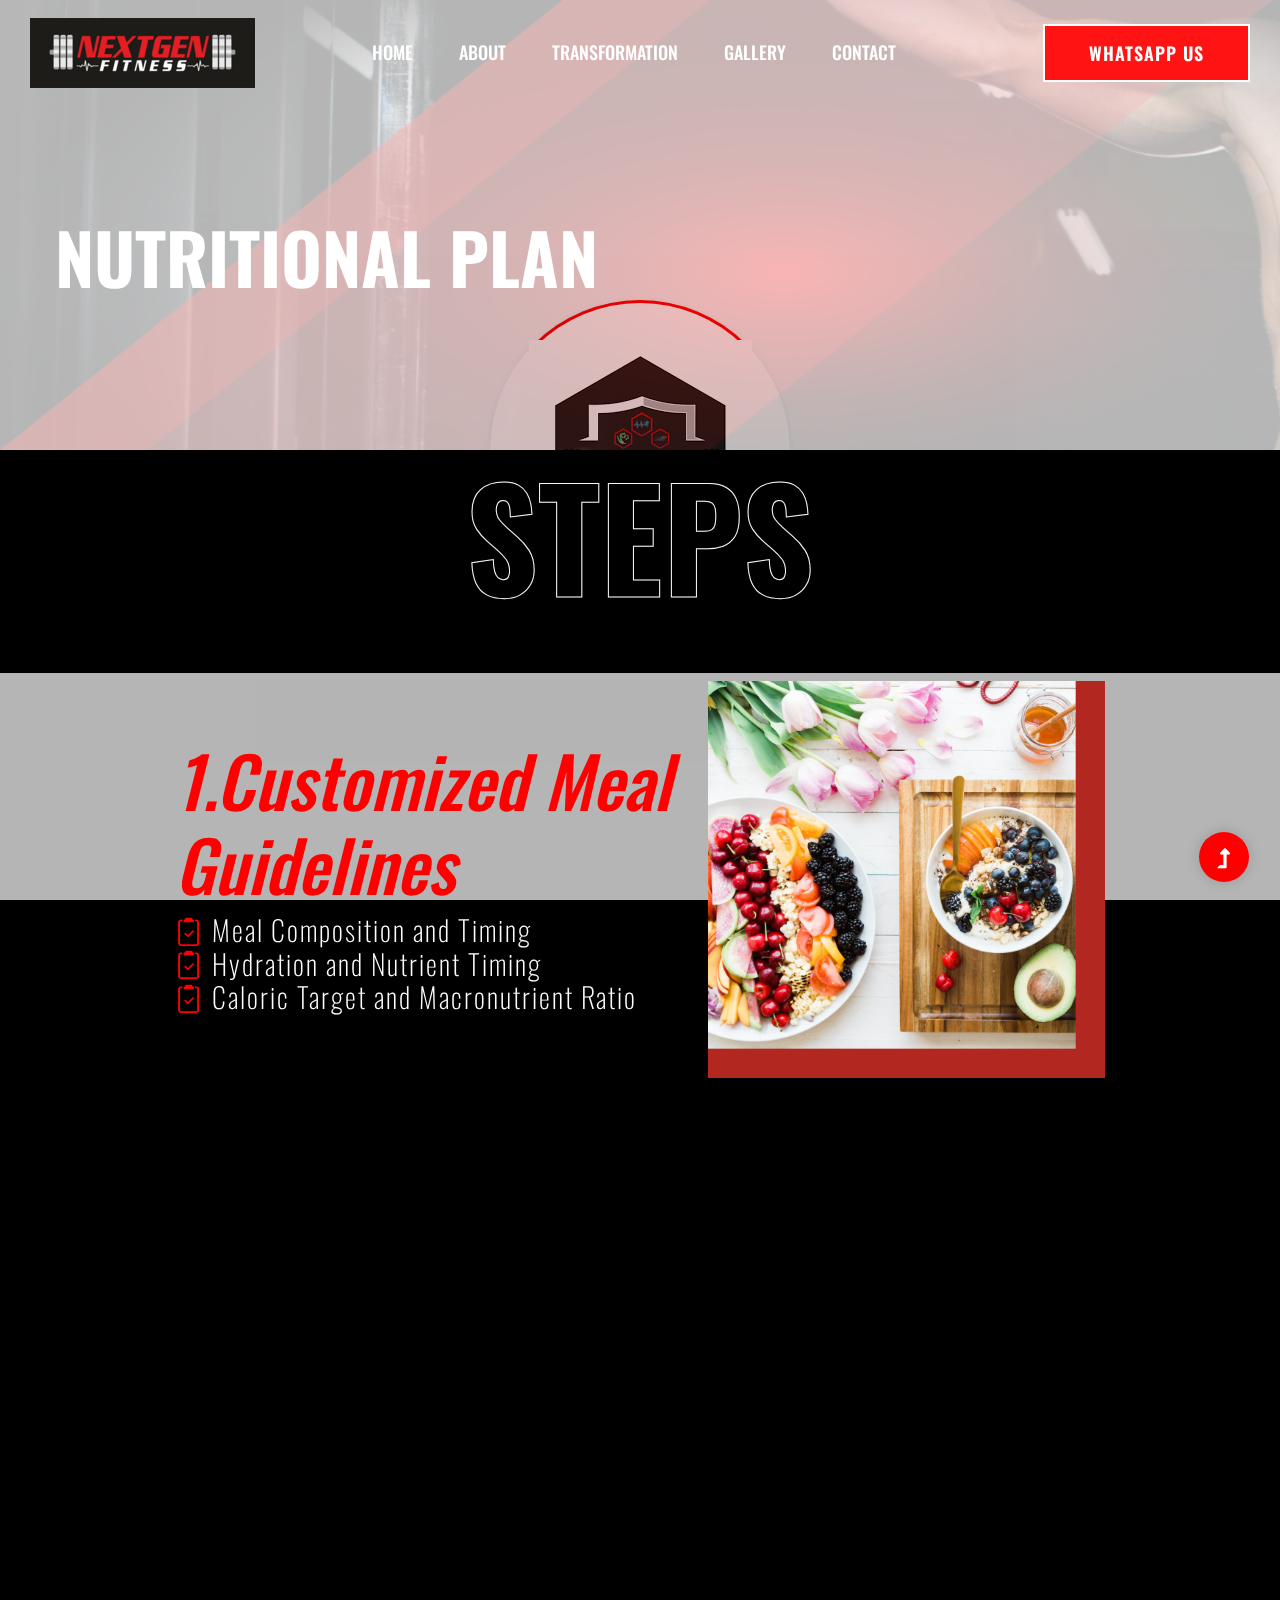
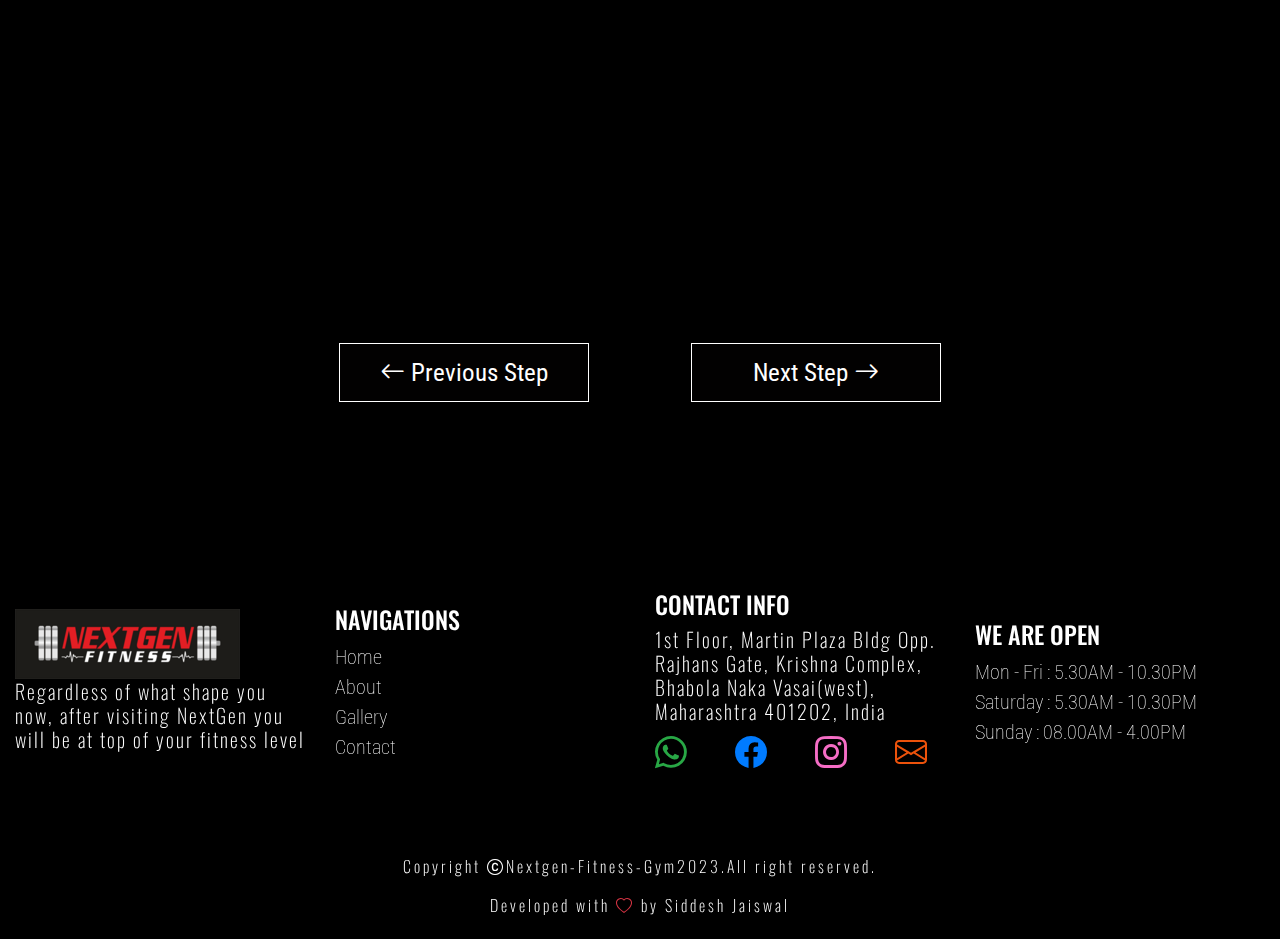
<file: NutritionalPlan.html>
<!doctype html>
<html class="no-js" lang="zxx">
<head>
    <meta charset="utf-8">
    <meta http-equiv="x-ua-compatible" content="ie=edge">
    <title>NextGen Fitness | We Value Your Life </title>
    <meta name="description" content="">
    <meta name="viewport" content="width=device-width, initial-scale=1">
    <link rel="shortcut icon" type="image/x-icon" href="assets/img/logo/nextgen-logo.png">

    <!-- CSS here -->
    <link rel="stylesheet" href="https://unpkg.com/aos@next/dist/aos.css" />
    <link rel="stylesheet" href="assets/css/bootstrap.min.css">
    <link rel="stylesheet" href="assets/css/owl.carousel.min.css">
    <link rel="stylesheet" href="assets/css/slicknav.css">
    <link rel="stylesheet" href="assets/css/animate.min.css">
    <link rel="stylesheet" href="assets/css/magnific-popup.css">
    <link rel="stylesheet" href="assets/css/fontawesome-all.min.css">
    <link rel="stylesheet" href="assets/css/themify-icons.css">
    <link rel="stylesheet" href="assets/css/themify-icons.css">
    <link rel="stylesheet" href="assets/css/slick.css">
    <link rel="stylesheet" href="assets/css/nice-select.css">
    <link rel="stylesheet" href="assets/css/style.css">
    <link rel="stylesheet" href="https://cdn.jsdelivr.net/npm/bootstrap-icons@1.11.1/font/bootstrap-icons.css">
</head>
<!-- Preloader Start -->
<div id="preloader-active">
    <div class="preloader d-flex align-items-center justify-content-center">
        <div class="preloader-inner position-relative">
            <div class="preloader-circle"></div>
            <div class="preloader-img pere-text">
                <img src="assets/img/logo/nextgen-logo.png" alt="">
            </div>
        </div>
    </div>
</div>
<!-- Preloader Start -->
<header>
    <!-- Header Start -->
    <div class="header-area header-transparent">
        <div class="main-header header-sticky">
            <div class="container-fluid">
                <div class="menu-wrapper d-flex align-items-center justify-content-between">
                    <!-- Logo -->
                    <div class="logo">
                        <a href="index.html"><img src="./assets/img/NextGenLogo.png" alt=""></a>
                    </div>
                    <!-- Main-menu -->
                    <div class="main-menu f-right d-none d-lg-block">
                        <nav>
                            <ul id="navigation">
                                <ul id="navigation">
                                    <li><a href="index.html">Home</a></li>
                                    <li><a href="about.html">About</a></li>
                                    <!-- <li><a href="courses.html">Courses</a></li> -->
                                    <!-- <li><a href="package.html">Packages</a></li> -->
                                    <!-- <li><a href="/75daychallenge.html">75DayChallenge</a></li> -->
                                    <li><a href="Transformation.html">Transformation</a></li>
                                    <li><a href="gallery.html">Gallery</a></li>
                                    <li><a href="contact.html">Contact</a></li>
                                </ul>
                            </ul>
                        </nav>
                    </div>          
                    <!-- Header-btn -->
                    <div class="header-btns d-none d-lg-block f-right">
                        <a href="https://api.whatsapp.com/send?phone=919156655600&text=" target="_blank" class="btn">Whatsapp us</a>
                   </div>
                   <!-- Mobile Menu -->
                   <div class="col-12">
                    <div class="mobile_menu d-block d-lg-none"></div>
                </div>
            </div>
        </div>
    </div>
</div>
<!-- Header End -->
</header>
<main>
    <!-- Hero Start -->
    <div class="slider-area2">
        <div class="slider-height2 d-flex align-items-center">
            <div class="container">
                <div class="row">
                    <div class="col-xl-12">
                        <div class="hero-cap hero-cap2 pt-70">
                            <h2 data-aos="slide-up"
                            data-aos-delay="300"
                            data-aos-duration="2000">Nutritional Plan</h2>
                        </div>
                    </div>
                </div>
            </div>
        </div>
    </div>
    <!-- Hero End -->

    <!-- Observation Start -->
    <div class="container-fluid">
        <div class="row" >
            <div class="col-xl-12" style="background-color: black;">
                <div class="section-tittle text-center mb-55 wow fadeInUp" data-wow-duration="2s" data-wow-delay=".1s">
                    <h2>STEPS</h2>
                </div>
            </div>
        </div>

        <div class="row justify-content-center align-items-center flex-wrap-reverse py-2" style="background-color: black;color:white">
            <div class="col-md-5" data-aos="flip-up"
            data-aos-delay="100"
            data-aos-duration="2000">
                <h1 style="color:red" class="step-h1"><i>1.Customized Meal Guidelines</i></h1>
                <h3 style="color:white;letter-spacing: 2px;font-weight: lighter !important;">
                    
                    <span style="color:red"><i class="bi bi-clipboard2-check"></i></span>  Meal Composition and Timing
                    <br>
                    <span style="color:red"><i class="bi bi-clipboard2-check"></i></span>  Hydration and Nutrient Timing
                    <br>
                    <span style="color:red"><i class="bi bi-clipboard2-check"></i></span> Caloric Target and Macronutrient Ratio
                </h3>
            </div>
            <div class="col-md-4 workout-img" data-aos="flip-up"
            data-aos-delay="100"
            data-aos-duration="2000">
                <img src="./assets/img/75DaysChallenge/N1.png" style="width:100%;height: 100%;">
            </div>
        </div>

        <div class="row justify-content-center align-items-center py-3" style="background-color: black;color:white">
            <div class="col-md-4 workout-img" data-aos="flip-up"
            data-aos-delay="100"
            data-aos-duration="2000">
                <img src="./assets/img/75DaysChallenge/N2.png" style="width:100%;height: 100%;">
            </div>

            <div class="col-md-5" data-aos="flip-up"
            data-aos-delay="100"
            data-aos-duration="2000">
                <h1 style="color:red" class="step-h1"><i>2.Caloric and Nutrient Targets</i></h1>
                <h3 style="color:white;letter-spacing: 2px;font-weight: lighter !important;">
                    <span style="color:red"><i class="bi bi-clipboard2-check"></i></span> Goal Alignment
                    <br>
                    <span style="color:red"><i class="bi bi-clipboard2-check"></i></span>  Individualized Assessment
                    <br>
                    <span style="color:red"><i class="bi bi-clipboard2-check"></i></span>  Monitoring and Accountability
                </h3>
            </div>
        </div>

        <div class="row justify-content-center align-items-center flex-wrap-reverse py-2" style="background-color: black;color:white">
            <div class="col-md-5" data-aos="flip-up"
            data-aos-delay="100"
            data-aos-duration="2000">
                <h1 style="color:red" class="step-h1"><i>3.Special Dietary Considerations</i></h1>
                <h3 style="color:white;letter-spacing: 2px;font-weight: lighter !important;">
                    <span style="color:red"><i class="bi bi-clipboard2-check"></i></span> Trainer-Centered Approach:
                    <br>
                    <span style="color:red"><i class="bi bi-clipboard2-check"></i></span>  Nutrient Adequacy and Balance
                    <br>
                    <span style="color:red"><i class="bi bi-clipboard2-check"></i></span>  Supplement Considerations
                </h3>
            </div>
            <div class="col-md-4 workout-img" data-aos="flip-up"
            data-aos-delay="100"
            data-aos-duration="2000">
                <img src="./assets/img/75DaysChallenge/N3.png" style="width:100%;height: 100%;">
            </div>
        </div>

        <div class="row justify-content-center align-items-center" style="background-color: black;">
            <div class="col-md-3 m-3 text-center">
                <a href="./15DayObservation.html"><button class="prev-next-step"> <i class="bi bi-arrow-left"></i> Previous Step</button></a>
            </div>
            <div class="col-md-3 m-3 text-center">
                <a href="./Workout.html"><button class="prev-next-step">Next Step <i class="bi bi-arrow-right"></i></button></a>
            </div>
        </div>

        <div class="row justify-content-center" style="background-color: black;">
            <div class="col-lg-6 text-center" data-aos="flip-up"
            data-aos-delay="100"
            data-aos-duration="2000">
                <a href="https://api.whatsapp.com/send?phone=919156655600&text=" target="_blank"><button class="Seventy-five-DaysBtn">Join us for #90DaysChallenge</button></a>
            </div>
        </div>
    </div>
    <!-- Observation End -->

    <!-- contact info start -->
    <!-- <div class="container">
        <div class="row justify-content-between">
            <div class="col-xl-4 col-lg-4 col-md-6 col-sm-8">
                <div class="single-services mb-40 wow fadeInUp" data-wow-duration="1s" data-wow-delay=".1s">
                    <h1 class="text-danger"><i class="bi bi-geo-alt"></i></h1>
                    <div class="features-caption">
                        <h3>Location</h3>
                        <p>1st Floor, Martin Plaza Bldg Opp. Rajhans Gate, Krishna Complex, Bhabola Naka Vasai(west), Maharashtra 401202, India </p>
                    </div>
                </div>
            </div>
            <div class="col-xl-3 col-lg-4 col-md-6 col-sm-8">
                <div class="single-services mb-40 wow fadeInUp" data-wow-duration="1s" data-wow-delay=".2s">
                    <h1 class="text-danger"><i class="bi bi-phone"></i></h1>
                    <div class="features-caption">
                        <h3>Phone</h3>
                        <p><a href="tel:91566 55600" style="color: black !important">(+91) 91566 55600</a></p>
                        <p><a href="tel:91566 55600" style="color: black !important">(+91) 91566 55600</a></p>
                    </div>
                </div>
            </div>
            <div class="col-xl-3 col-lg-4 col-md-6 col-sm-8">
                <div class="single-services mb-40 wow fadeInUp" data-wow-duration="2s" data-wow-delay=".4s">
                    <h1 class="text-danger"><i class="bi bi-envelope"></i></h1>
                    <div class="features-caption">
                        <h3>Business Hour :</h3>
                        <p>Monday - Sunday</p>
                        <p>5.30 AM - 10.00 PM</p>
                    </div>
                </div>
            </div>
        </div>
    </div> -->
    <!-- contact info end -->

</main>
<!-- new footer start by siddesh -->
<div class="container-fluid">
    <div class="row align-items-center py-5" style="background-color: #000000;">
        <div class="col-md-3 py-3">
            <img src="./assets/img/NextGenLogo.png" alt="">
            <h5 style="font-weight: lighter;color: white;letter-spacing: 2px;">Regardless of what shape you now, after visiting NextGen you will be at top of your fitness level</h5>
        </div>
        <div class="col-md-3 py-3" >
            <h4 style="color: white;">NAVIGATIONS</h4>
            <ul style="color: white;list-style-type: none;font-size: 20px;font-weight: lighter;">
                <a href="./index.html"><li>Home</li></a>
                <a href="./about.html"><li>About</li></a>
                <a href="./gallery.html"><li>Gallery</li></a>
                <a href="./contact.html"><li>Contact</li></a>
            </ul>
        </div>
        <div class="col-md-3 py-3">
            <h4 style="color: white;">CONTACT INFO</h4>
            <h5 style="color: white;font-weight:lighter;letter-spacing: 2px;">1st Floor, Martin Plaza Bldg Opp. Rajhans Gate, Krishna Complex, Bhabola Naka Vasai(west), Maharashtra 401202, India</h5>
            <div class="row">
                <div class="col-3">
                    <h2><a href="https://api.whatsapp.com/send?phone=919156655600&text=" target="_blank"><i class="bi bi-whatsapp text-success"></i></a></h2>
                </div>
                <div class="col-3">
                    <h2> <a href="https://www.facebook.com/Nextgenfitness2021/" target="_blank"><i class="bi bi-facebook text-primary"></i></a></h2> 
                </div>
                <div class="col-3">
                    <h2 style="color:rgb(245, 109, 197)"><a href="https://www.instagram.com/nextgenfitness.club/" target="_blank"><i class="bi bi-instagram"></i></a></h2>
                </div>
                <div class="col-3">
                    <h2 style="color:rgb(236, 82, 11)"><a href="mailto:nextgenfitness2021@gmail.com" target="_blank"><i class="bi bi-envelope"></i></a></h2>
                </div>
            </div>
        </div>
        <div class="col-md-3 py-3">
            <h4 style="color: white;">WE ARE OPEN</h4>
            <ul style="color: white;list-style-type: none;font-size: 20px;font-weight: lighter;">
                <li>Mon - Fri : 5.30AM - 10.30PM</li>
                <li>Saturday : 5.30AM - 10.30PM</li>
                <li>Sunday : 08.00AM - 4.00PM</li>
            </ul>
        </div>
      </div>
      <div class="row justify-content-center py-3 text-center" style="background-color: black;">
        <div class="col-md-10">
            <h6 style="color: white;font-weight:lighter;letter-spacing: 3px;">Copyright <i class="bi bi-c-circle"></i>Nextgen-Fitness-Gym2023.All right reserved.<br><br>Developed with <i class="bi bi-heart text-danger"></i> by Siddesh Jaiswal</h6>
        </div>
      </div>
  </div>
  <!-- new footer end by siddesh -->
  <!-- Scroll Up -->
  <div id="back-top" >
    <a title="Go to Top" href="#"> <i class="fas fa-level-up-alt"></i></a>
</div>

<!-- JS here -->

<script src="./assets/js/vendor/modernizr-3.5.0.min.js"></script>
<!-- Jquery, Popper, Bootstrap -->
<script src="./assets/js/vendor/jquery-1.12.4.min.js"></script>
<script src="./assets/js/popper.min.js"></script>
<script src="./assets/js/bootstrap.min.js"></script>
<!-- Jquery Mobile Menu -->
<script src="./assets/js/jquery.slicknav.min.js"></script>

<!-- Jquery Slick , Owl-Carousel Plugins -->
<script src="./assets/js/owl.carousel.min.js"></script>
<script src="./assets/js/slick.min.js"></script>
<!-- One Page, Animated-HeadLin -->
<script src="./assets/js/wow.min.js"></script>
<script src="./assets/js/animated.headline.js"></script>

<!-- Nice-select, sticky -->
<script src="./assets/js/jquery.nice-select.min.js"></script>
<script src="./assets/js/jquery.sticky.js"></script>
<script src="./assets/js/jquery.magnific-popup.js"></script>

<!-- contact js -->
<script src="./assets/js/contact.js"></script>
<script src="./assets/js/jquery.form.js"></script>
<script src="./assets/js/jquery.validate.min.js"></script>
<script src="./assets/js/mail-script.js"></script>
<script src="./assets/js/jquery.ajaxchimp.min.js"></script>

<!-- Jquery Plugins, main Jquery -->	
<script src="./assets/js/plugins.js"></script>
<script src="./assets/js/main.js"></script>
<!-- aos -->
<script src="https://unpkg.com/aos@next/dist/aos.js"></script>
<script>
  AOS.init();
</script>

</body>
</html>
</file>
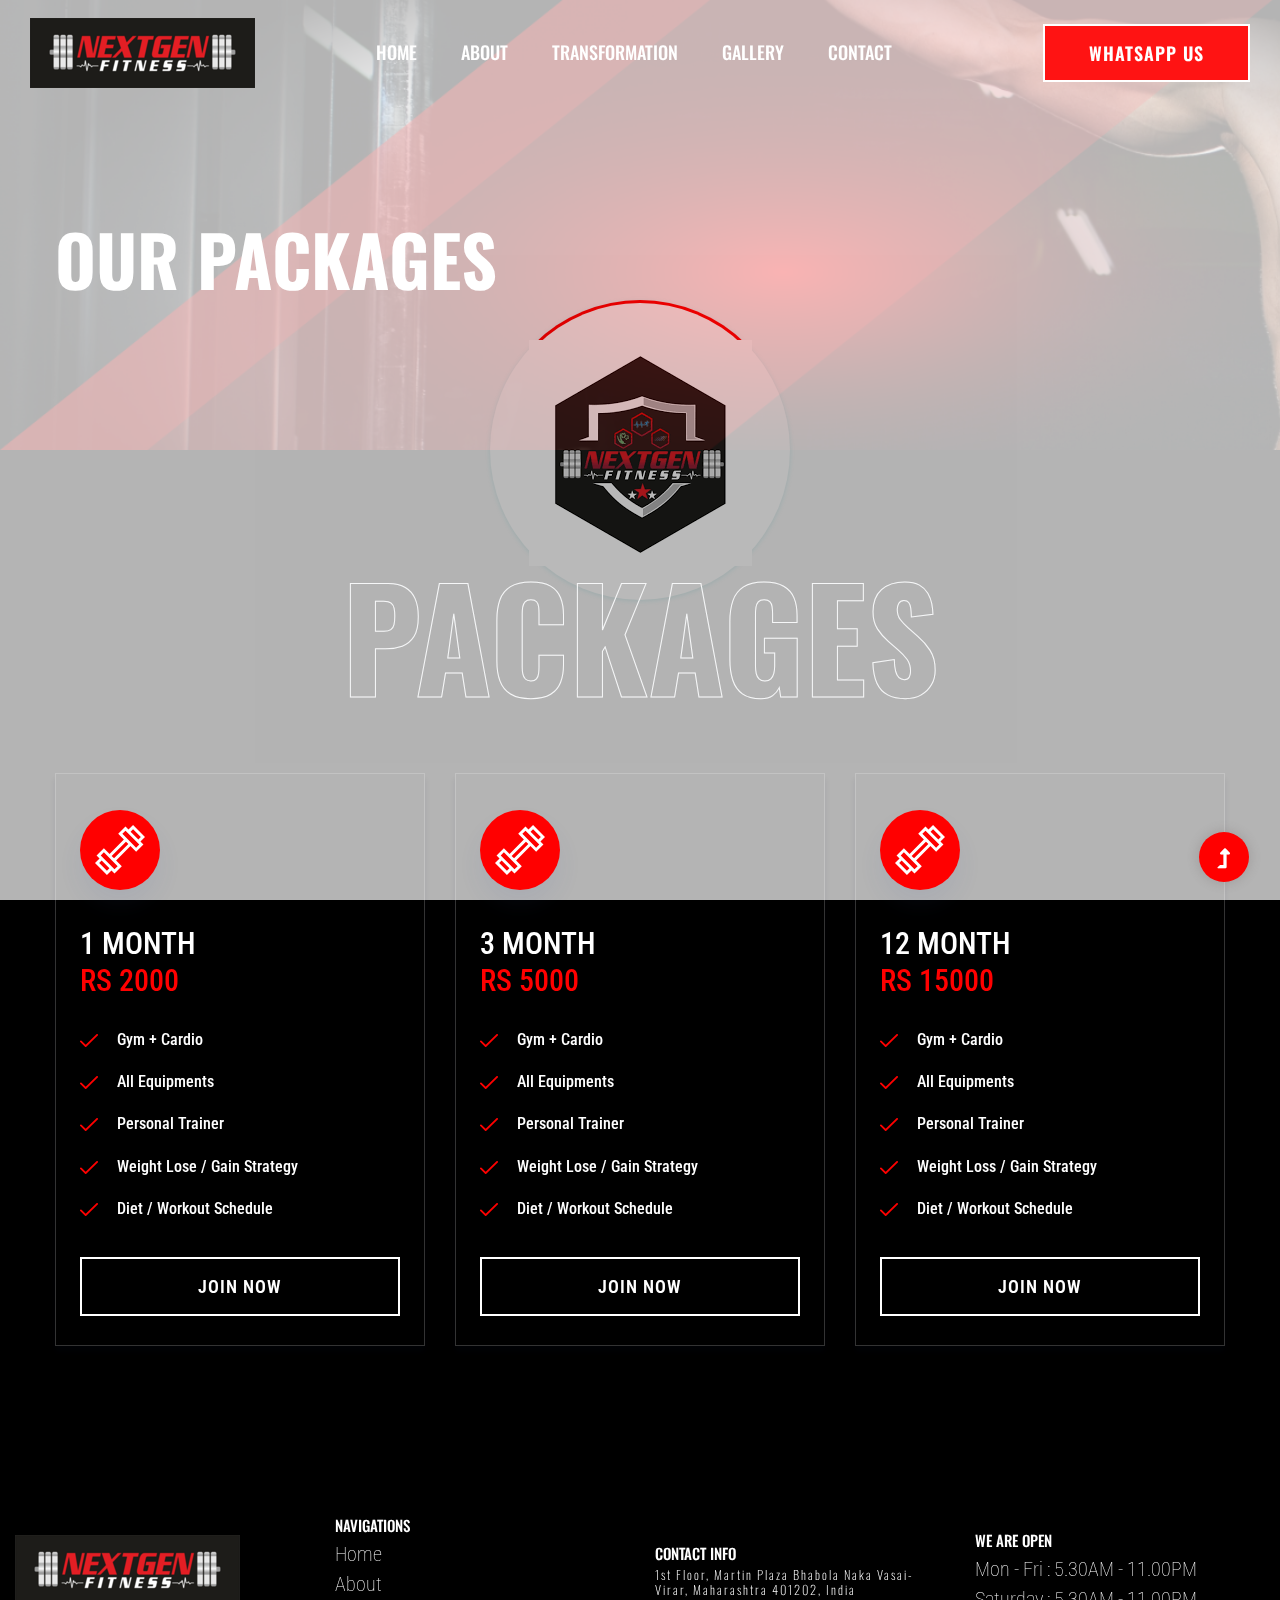
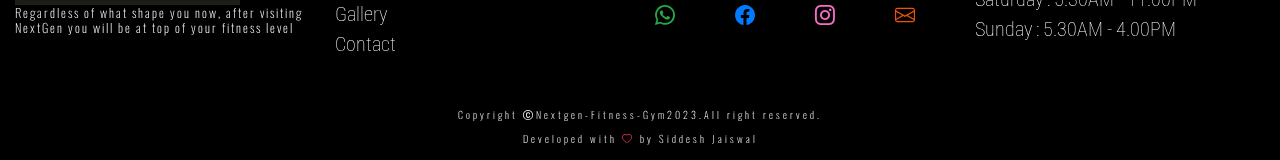
<file: package.html>
<!doctype html>
<html class="no-js" lang="zxx">
<head>
    <meta charset="utf-8">
    <meta http-equiv="x-ua-compatible" content="ie=edge">
    <title>NextGen Fitness | We Value Your Life </title>
    <meta name="description" content="">
    <meta name="viewport" content="width=device-width, initial-scale=1">
    <link rel="manifest" href="site.webmanifest">
    <link rel="shortcut icon" type="image/x-icon" href="assets/img/logo/nextgen-logo.png">

    <!-- CSS here -->
    <link rel="stylesheet" href="https://unpkg.com/aos@next/dist/aos.css" />
    <link rel="stylesheet" href="assets/css/bootstrap.min.css">
    <link rel="stylesheet" href="assets/css/owl.carousel.min.css">
    <link rel="stylesheet" href="assets/css/slicknav.css">
    <link rel="stylesheet" href="assets/css/flaticon.css">
    <link rel="stylesheet" href="assets/css/gijgo.css">
    <link rel="stylesheet" href="assets/css/animate.min.css">
    <link rel="stylesheet" href="assets/css/animated-headline.css">
    <link rel="stylesheet" href="assets/css/magnific-popup.css">
    <link rel="stylesheet" href="assets/css/fontawesome-all.min.css">
    <link rel="stylesheet" href="assets/css/themify-icons.css">
    <link rel="stylesheet" href="assets/css/slick.css">
    <link rel="stylesheet" href="assets/css/nice-select.css">
    <link rel="stylesheet" href="assets/css/style.css">
    <link rel="stylesheet" href="https://cdn.jsdelivr.net/npm/bootstrap-icons@1.11.1/font/bootstrap-icons.css">
</head>
<body class="black-bg">
    <!-- Preloader Start -->
    <div id="preloader-active">
        <div class="preloader d-flex align-items-center justify-content-center">
            <div class="preloader-inner position-relative">
                <div class="preloader-circle"></div>
                <div class="preloader-img pere-text">
                    <img src="assets/img/logo/nextgen-logo.png" alt="">
                </div>
            </div>
        </div>
    </div>
    <!-- Preloader Start -->
    <header>
        <!-- Header Start -->
        <div class="header-area header-transparent">
            <div class="main-header header-sticky">
                <div class="container-fluid">
                    <div class="menu-wrapper d-flex align-items-center justify-content-between">
                        <!-- Logo -->
                        <div class="logo">
                            <a href="index.html"><img src="./assets/img/NextGenLogo.png" alt=""></a>
                        </div>
                        <!-- Main-menu -->
                        <div class="main-menu f-right d-none d-lg-block">
                            <nav>
                                <ul id="navigation">
                                    <ul id="navigation">
                                        <li><a href="index.html">Home</a></li>
                                        <li><a href="about.html">About</a></li>
                                        <!-- <li><a href="courses.html">Courses</a></li> -->
                                        <!-- <li><a href="package.html">Packages</a></li> -->
                                        <!-- <li><a href="/75daychallenge.html">75DayChallenge</a></li> -->
                                        <li><a href="Transformation.html">Transformation</a></li>
                                        <li><a href="gallery.html">Gallery</a></li>
                                        <li><a href="contact.html">Contact</a></li>
                                    </ul>
                                </ul>
                            </nav>
                        </div>          
                        <!-- Header-btn -->
                        <div class="header-btns d-none d-lg-block f-right">
                           <a href="https://api.whatsapp.com/send?phone=919156655600&text=" target="_blank"><a href="https://api.whatsapp.com/send?phone=919156655600&text=" target="_blank" class="btn">Whatsapp us</a>
                       </div>
                       <!-- Mobile Menu -->
                       <div class="col-12">
                        <div class="mobile_menu d-block d-lg-none"></div>
                    </div>
                </div>
            </div>
        </div>
    </div>
    <!-- Header End -->
</header>
<main>
    <!--? Hero Start -->
    <div class="slider-area2">
        <div class="slider-height2 d-flex align-items-center">
            <div class="container">
                <div class="row">
                    <div class="col-xl-12">
                        <div class="hero-cap hero-cap2 pt-70">
                            <h2 data-aos="slide-up"
                            data-aos-delay="300"
                            data-aos-duration="2000">OUR packages</h2>
                        </div>
                    </div>
                </div>
            </div>
        </div>
    </div>
    <!-- Hero End -->
    <!-- Courses area start -->
    <section class="pricing-area section-padding30 fix">
        <div class="container">
            <div class="row">
                <div class="col-xl-12">
                    <div class="section-tittle text-center mb-55">
                        <h2>Packages</h2>
                    </div>
                </div>
            </div>
            <div class="row">
                <div class="col-lg-4 col-md-6 col-sm-6">
                    <div class="properties mb-30">
                        <div class="properties__card">
                            <div class="about-icon">
                                <img src="assets/img/icon/price.svg" alt="">
                            </div>
                            <div class="properties__caption">
                                <span class="month">1 month</span>
                                <p class="mb-25">Rs 2000  <span></span></p>
                                <div class="single-features">
                                    <div class="features-icon">
                                        <img src="assets/img/icon/check.svg" alt="">
                                    </div>
                                    <div class="features-caption">
                                        <p>Gym + Cardio </p>
                                    </div>
                                </div>
                                <div class="single-features">
                                    <div class="features-icon">
                                        <img src="assets/img/icon/check.svg" alt="">
                                    </div>
                                    <div class="features-caption">
                                        <p>All Equipments</p>
                                    </div>
                                </div>
                                <div class="single-features">
                                    <div class="features-icon">
                                        <img src="assets/img/icon/check.svg" alt="">
                                    </div>
                                    <div class="features-caption">
                                        <p>Personal Trainer</p>
                                    </div>
                                </div>
                                <div class="single-features">
                                    <div class="features-icon">
                                        <img src="assets/img/icon/check.svg" alt="">
                                    </div>
                                    <div class="features-caption">
                                        <p>Weight Lose / Gain Strategy</p>
                                    </div>
                                </div>
                                <div class="single-features mb-20">
                                    <div class="features-icon">
                                        <img src="assets/img/icon/check.svg" alt="">
                                    </div>
                                    <div class="features-caption">
                                        <p>Diet / Workout Schedule</p>
                                    </div>
                                </div>
                                <a href="#" class="border-btn border-btn2">Join Now</a>
                            </div>
                        </div>
                    </div>
                </div>
                <div class="col-lg-4 col-md-6 col-sm-6">
                    <div class="properties mb-30">
                        <div class="properties__card">
                            <div class="about-icon">
                                <img src="assets/img/icon/price.svg" alt="">
                            </div>
                            <div class="properties__caption">
                                <span class="month">3 month</span>
                                <p class="mb-25">Rs 5000  <span></span></p>
                                <div class="single-features">
                                    <div class="features-icon">
                                        <img src="assets/img/icon/check.svg" alt="">
                                    </div>
                                    <div class="features-caption">
                                        <p>Gym + Cardio</p>
                                    </div>
                                </div>
                                <div class="single-features">
                                    <div class="features-icon">
                                        <img src="assets/img/icon/check.svg" alt="">
                                    </div>
                                    <div class="features-caption">
                                        <p>All Equipments</p>
                                    </div>
                                </div>
                                <div class="single-features">
                                    <div class="features-icon">
                                        <img src="assets/img/icon/check.svg" alt="">
                                    </div>
                                    <div class="features-caption">
                                        <p>Personal Trainer</p>
                                    </div>
                                </div>
                                <div class="single-features">
                                    <div class="features-icon">
                                        <img src="assets/img/icon/check.svg" alt="">
                                    </div>
                                    <div class="features-caption">
                                        <p>Weight Lose / Gain Strategy</p>
                                    </div>
                                </div>
                                <div class="single-features mb-20">
                                    <div class="features-icon">
                                        <img src="assets/img/icon/check.svg" alt="">
                                    </div>
                                    <div class="features-caption">
                                        <p>Diet / Workout Schedule</p>
                                    </div>
                                </div>
                                <a href="#" class="border-btn border-btn2">Join Now</a>
                            </div>
                        </div>
                    </div>
                </div>
                <div class="col-lg-4 col-md-6 col-sm-6">
                    <div class="properties mb-30">
                        <div class="properties__card">
                            <div class="about-icon">
                                <img src="assets/img/icon/price.svg" alt="">
                            </div>
                            <div class="properties__caption">
                                <span class="month">12 month</span>
                                <p class="mb-25">Rs 15000<span></span></p>
                                <div class="single-features">
                                    <div class="features-icon">
                                        <img src="assets/img/icon/check.svg" alt="">
                                    </div>
                                    <div class="features-caption">
                                        <p>Gym + Cardio </p>
                                    </div>
                                </div>
                                <div class="single-features">
                                    <div class="features-icon">
                                        <img src="assets/img/icon/check.svg" alt="">
                                    </div>
                                    <div class="features-caption">
                                        <p>All Equipments</p>
                                    </div>
                                </div>
                                <div class="single-features">
                                    <div class="features-icon">
                                        <img src="assets/img/icon/check.svg" alt="">
                                    </div>
                                    <div class="features-caption">
                                        <p>Personal Trainer</p>
                                    </div>
                                </div>
                                <div class="single-features">
                                    <div class="features-icon">
                                        <img src="assets/img/icon/check.svg" alt="">
                                    </div>
                                    <div class="features-caption">
                                        <p>Weight Loss / Gain Strategy</p>
                                    </div>
                                </div>
                                <div class="single-features mb-20">
                                    <div class="features-icon">
                                        <img src="assets/img/icon/check.svg" alt="">
                                    </div>
                                    <div class="features-caption">
                                        <p>Diet / Workout Schedule</p>
                                    </div>
                                </div>
                                <a href="#" class="border-btn border-btn2">Join Now</a>
                            </div>
                        </div>
                    </div>
                </div>
            </div>
        </div>
    </section>
    <!-- Courses area End -->
    <!-- ? services-area -->
</main>

<!-- new footer start by siddesh -->
<div class="container-fluid">
    <div class="row align-items-center py-5" style="background-color: #000000;">
        <div class="col-md-3 py-3">
            <img src="./assets/img/NextGenLogo.png" alt="">
            <h5 style="font-weight: lighter;color: white;letter-spacing: 2px;">Regardless of what shape you now, after visiting NextGen you will be at top of your fitness level</h5>
        </div>
        <div class="col-md-3 py-3" >
            <h4 style="color: white;">NAVIGATIONS</h4>
            <ul style="color: white;list-style-type: none;font-size: 20px;font-weight: lighter;">
                <a href="./index.html"><li>Home</li></a>
                <a href="./about.html"><li>About</li></a>
                <a href="./gallery.html"><li>Gallery</li></a>
                <a href="./contact.html"><li>Contact</li></a>
            </ul>
        </div>
        <div class="col-md-3 py-3">
            <h4 style="color: white;">CONTACT INFO</h4>
            <h5 style="color: white;font-weight:lighter;letter-spacing: 2px;">1st Floor, Martin Plaza Bhabola Naka Vasai-Virar, Maharashtra 401202, India</h5>
            <div class="row">
                <div class="col-3">
                    <h2><a href="https://api.whatsapp.com/send?phone=919156655600&text=" target="_blank"><i class="bi bi-whatsapp text-success"></i></a></h2>
                </div>
                <div class="col-3">
                    <h2> <a href="https://www.facebook.com/Nextgenfitness2021/" target="_blank"><i class="bi bi-facebook text-primary"></i></a></h2> 
                </div>
                <div class="col-3">
                    <h2 style="color:rgb(245, 109, 197)"><a href="https://www.instagram.com/nextgenfitness.club/" target="_blank"><i class="bi bi-instagram"></i></a></h2>
                </div>
                <div class="col-3">
                    <h2 style="color:rgb(236, 82, 11)"><a href="mailto:nextgenfitness2021@gmail.com" target="_blank"><i class="bi bi-envelope"></i></a></h2>
                </div>
            </div>
        </div>
        <div class="col-md-3 py-3">
            <h4 style="color: white;">WE ARE OPEN</h4>
            <ul style="color: white;list-style-type: none;font-size: 20px;font-weight: lighter;">
                <li>Mon - Fri : 5.30AM - 11.00PM</li>
                <li>Saturday : 5.30AM - 11.00PM</li>
                <li>Sunday : 5.30AM - 4.00PM</li>
            </ul>
        </div>
      </div>
      <div class="row justify-content-center py-3 text-center" style="background-color: black;">
        <div class="col-md-10">
            <h6 style="color: white;font-weight:lighter;letter-spacing: 3px;">Copyright <i class="bi bi-c-circle"></i>Nextgen-Fitness-Gym2023.All right reserved.<br><br>Developed with <i class="bi bi-heart text-danger"></i> by Siddesh Jaiswal</h6>
        </div>
      </div>
  </div>
  <!-- new footer end by siddesh -->
  <!-- Scroll Up -->
  <div id="back-top" >
    <a title="Go to Top" href="#"> <i class="fas fa-level-up-alt"></i></a>
</div>

<!-- JS here -->

<script src="./assets/js/vendor/modernizr-3.5.0.min.js"></script>
<!-- Jquery, Popper, Bootstrap -->
<script src="./assets/js/vendor/jquery-1.12.4.min.js"></script>
<script src="./assets/js/popper.min.js"></script>
<script src="./assets/js/bootstrap.min.js"></script>
<!-- Jquery Mobile Menu -->
<script src="./assets/js/jquery.slicknav.min.js"></script>

<!-- Jquery Slick , Owl-Carousel Plugins -->
<script src="./assets/js/owl.carousel.min.js"></script>
<script src="./assets/js/slick.min.js"></script>
<!-- One Page, Animated-HeadLin -->
<script src="./assets/js/wow.min.js"></script>
<script src="./assets/js/animated.headline.js"></script>
<script src="./assets/js/jquery.magnific-popup.js"></script>

<!-- Date Picker -->
<script src="./assets/js/gijgo.min.js"></script>
<!-- Nice-select, sticky -->
<script src="./assets/js/jquery.nice-select.min.js"></script>
<script src="./assets/js/jquery.sticky.js"></script>

<!-- counter , waypoint,Hover Direction -->
<script src="./assets/js/jquery.counterup.min.js"></script>
<script src="./assets/js/waypoints.min.js"></script>
<script src="./assets/js/jquery.countdown.min.js"></script>
<script src="./assets/js/hover-direction-snake.min.js"></script>

<!-- contact js -->
<script src="./assets/js/contact.js"></script>
<script src="./assets/js/jquery.form.js"></script>
<script src="./assets/js/jquery.validate.min.js"></script>
<script src="./assets/js/mail-script.js"></script>
<script src="./assets/js/jquery.ajaxchimp.min.js"></script>

<!-- Jquery Plugins, main Jquery -->	
<script src="./assets/js/plugins.js"></script>
<script src="./assets/js/main.js"></script>

<!-- aos -->
<script src="https://unpkg.com/aos@next/dist/aos.js"></script>
<script>
  AOS.init();
</script>

</body>
</html>
</file>
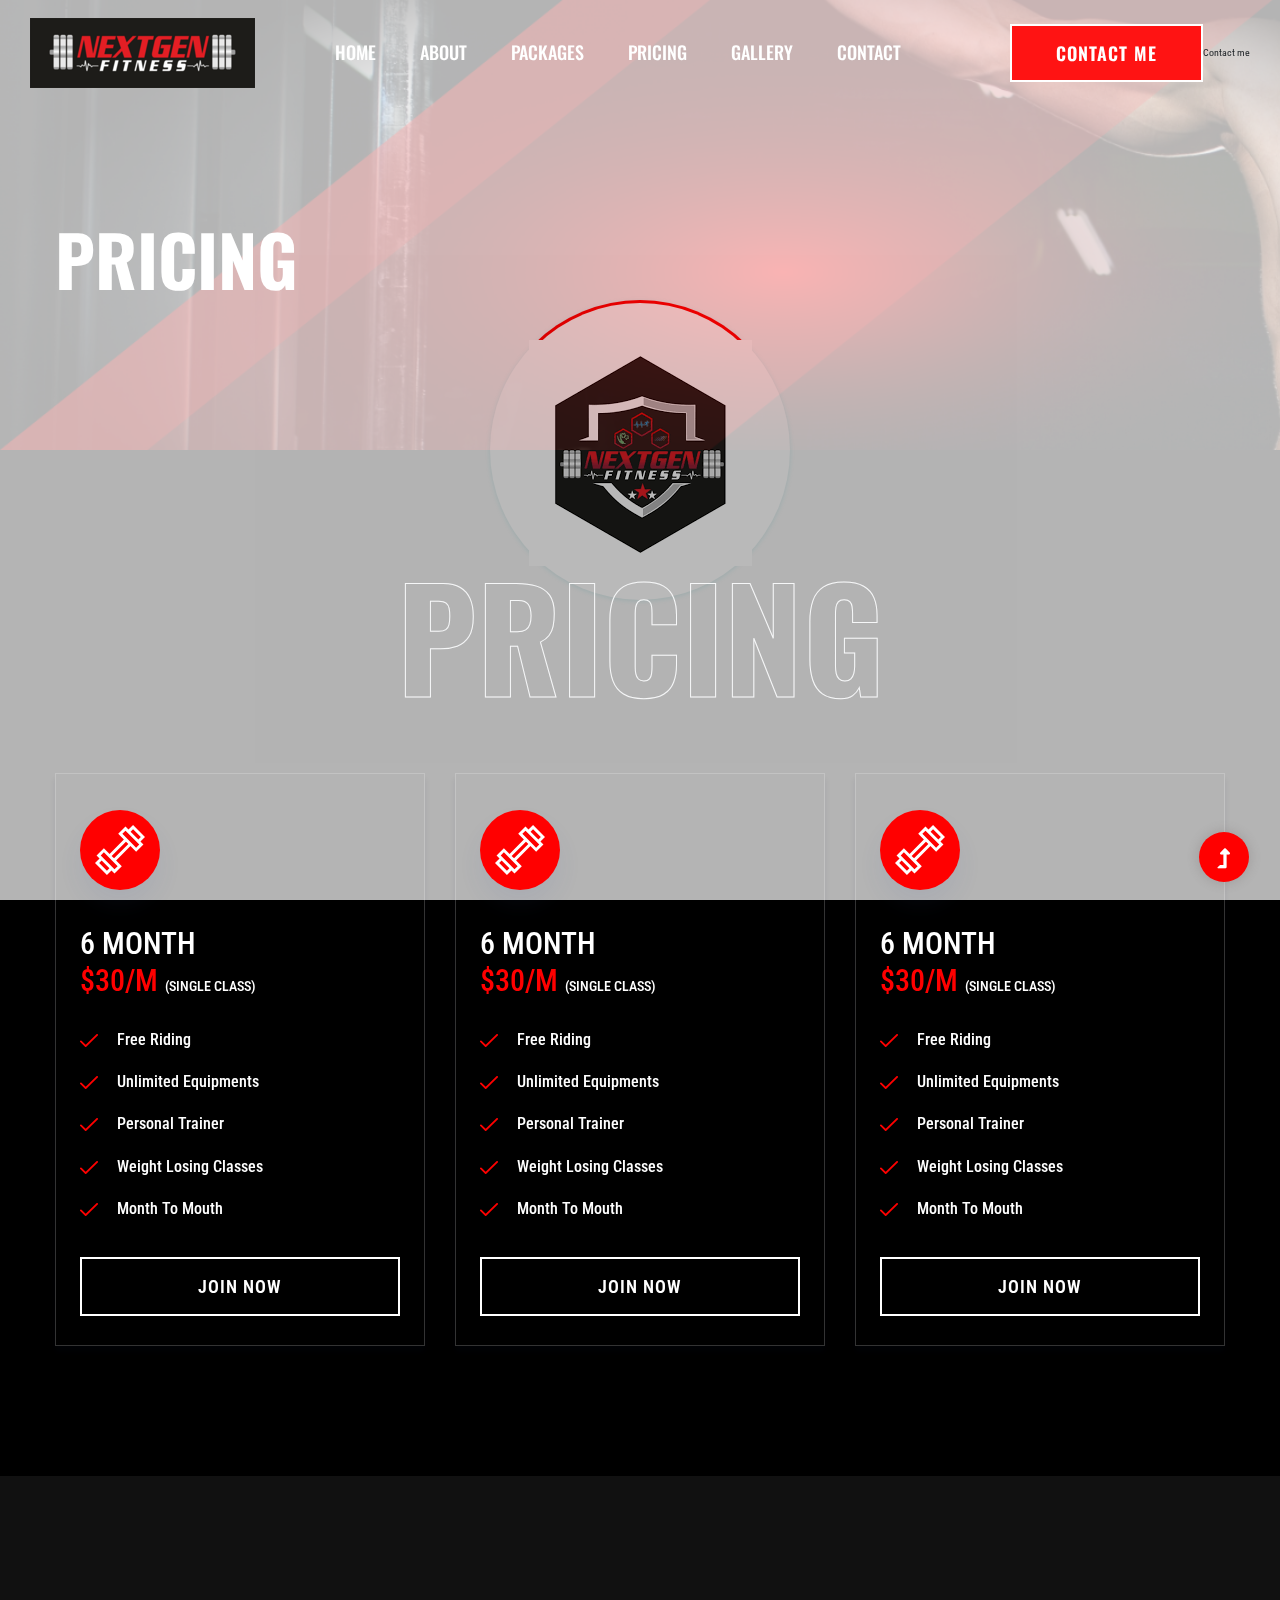
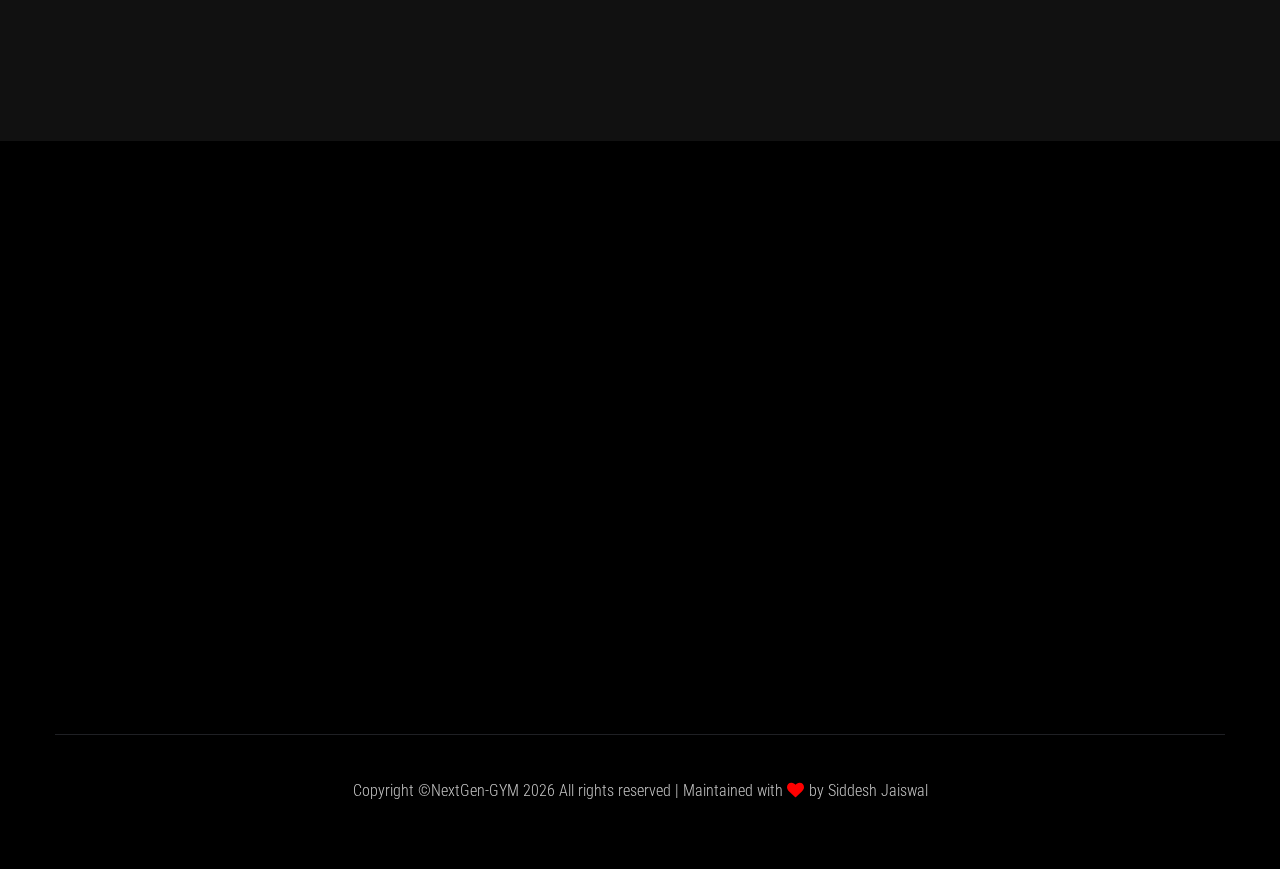
<file: pricing.html>
<!doctype html>
<html class="no-js" lang="zxx">
<head>
    <meta charset="utf-8">
    <meta http-equiv="x-ua-compatible" content="ie=edge">
    <title>NextGen Fitness | We Value Your Life </title>
    <meta name="description" content="">
    <meta name="viewport" content="width=device-width, initial-scale=1">
    <link rel="manifest" href="site.webmanifest">
    <link rel="shortcut icon" type="image/x-icon" href="assets/img/logo/nextgen-logo.png">

    <!-- CSS here -->
    <link rel="stylesheet" href="https://unpkg.com/aos@next/dist/aos.css" />
    <link rel="stylesheet" href="assets/css/bootstrap.min.css">
    <link rel="stylesheet" href="assets/css/owl.carousel.min.css">
    <link rel="stylesheet" href="assets/css/slicknav.css">
    <link rel="stylesheet" href="assets/css/flaticon.css">
    <link rel="stylesheet" href="assets/css/gijgo.css">
    <link rel="stylesheet" href="assets/css/animate.min.css">
    <link rel="stylesheet" href="assets/css/animated-headline.css">
    <link rel="stylesheet" href="assets/css/magnific-popup.css">
    <link rel="stylesheet" href="assets/css/fontawesome-all.min.css">
    <link rel="stylesheet" href="assets/css/themify-icons.css">
    <link rel="stylesheet" href="assets/css/slick.css">
    <link rel="stylesheet" href="assets/css/nice-select.css">
    <link rel="stylesheet" href="assets/css/style.css">
</head>
<body class="black-bg">
    <!-- Preloader Start -->
    <div id="preloader-active">
        <div class="preloader d-flex align-items-center justify-content-center">
            <div class="preloader-inner position-relative">
                <div class="preloader-circle"></div>
                <div class="preloader-img pere-text">
                    <img src="assets/img/logo/nextgen-logo.png" alt="">
                </div>
            </div>
        </div>
    </div>
    <!-- Preloader Start -->
    <header>
        <!-- Header Start -->
        <div class="header-area header-transparent">
            <div class="main-header header-sticky">
                <div class="container-fluid">
                    <div class="menu-wrapper d-flex align-items-center justify-content-between">
                        <!-- Logo -->
                        <div class="logo">
                            <a href="index.html"><img src="assets/img/logo/nextgenlogo.png" alt=""></a>
                        </div>
                        <!-- Main-menu -->
                        <div class="main-menu f-right d-none d-lg-block">
                            <nav>
                                <ul id="navigation">
                                    <li><a href="index.html">Home</a></li>
                                    <li><a href="about.html">About</a></li>
                                    <li><a href="courses.html">Packages</a></li>
                                    <li><a href="pricing.html">Pricing</a></li>
                                    <li><a href="gallery.html">Gallery</a></li>
                                    <li><a href="contact.html">Contact</a></li>
                                </ul>
                            </nav>
                        </div>          
                        <!-- Header-btn -->
                        <div class="header-btns d-none d-lg-block f-right">
                           <a href="https://api.whatsapp.com/send?phone=919156655600&text=" target="_blank"><a href="https://api.whatsapp.com/send?phone=919156655600&text=" target="_blank" class="btn">Contact me</a>Contact me</a>
                       </div>
                       <!-- Mobile Menu -->
                       <div class="col-12">
                        <div class="mobile_menu d-block d-lg-none"></div>
                    </div>
                </div>
            </div>
        </div>
    </div>
    <!-- Header End -->
</header>
<main>
    <!--? Hero Start -->
    <div class="slider-area2">
        <div class="slider-height2 d-flex align-items-center">
            <div class="container">
                <div class="row">
                    <div class="col-xl-12">
                        <div class="hero-cap hero-cap2 pt-70">
                            <h2 data-aos="slide-up"
                            data-aos-delay="300"
                            data-aos-duration="2000">Pricing</h2>
                        </div>
                    </div>
                </div>
            </div>
        </div>
    </div>
    <!-- Hero End -->
    <!-- Courses area start -->
    <section class="pricing-area section-padding30 fix">
        <div class="container">
            <div class="row">
                <div class="col-xl-12">
                    <div class="section-tittle text-center mb-55">
                        <h2>Pricing</h2>
                    </div>
                </div>
            </div>
            <div class="row">
                <div class="col-lg-4 col-md-6 col-sm-6">
                    <div class="properties mb-30">
                        <div class="properties__card">
                            <div class="about-icon">
                                <img src="assets/img/icon/price.svg" alt="">
                            </div>
                            <div class="properties__caption">
                                <span class="month">6 month</span>
                                <p class="mb-25">$30/m  <span>(Single class)</span></p>
                                <div class="single-features">
                                    <div class="features-icon">
                                        <img src="assets/img/icon/check.svg" alt="">
                                    </div>
                                    <div class="features-caption">
                                        <p>Free riding </p>
                                    </div>
                                </div>
                                <div class="single-features">
                                    <div class="features-icon">
                                        <img src="assets/img/icon/check.svg" alt="">
                                    </div>
                                    <div class="features-caption">
                                        <p>Unlimited equipments</p>
                                    </div>
                                </div>
                                <div class="single-features">
                                    <div class="features-icon">
                                        <img src="assets/img/icon/check.svg" alt="">
                                    </div>
                                    <div class="features-caption">
                                        <p>Personal trainer</p>
                                    </div>
                                </div>
                                <div class="single-features">
                                    <div class="features-icon">
                                        <img src="assets/img/icon/check.svg" alt="">
                                    </div>
                                    <div class="features-caption">
                                        <p>Weight losing classes</p>
                                    </div>
                                </div>
                                <div class="single-features mb-20">
                                    <div class="features-icon">
                                        <img src="assets/img/icon/check.svg" alt="">
                                    </div>
                                    <div class="features-caption">
                                        <p>Month to mouth</p>
                                    </div>
                                </div>
                                <a href="#" class="border-btn border-btn2">Join Now</a>
                            </div>
                        </div>
                    </div>
                </div>
                <div class="col-lg-4 col-md-6 col-sm-6">
                    <div class="properties mb-30">
                        <div class="properties__card">
                            <div class="about-icon">
                                <img src="assets/img/icon/price.svg" alt="">
                            </div>
                            <div class="properties__caption">
                                <span class="month">6 month</span>
                                <p class="mb-25">$30/m  <span>(Single class)</span></p>
                                <div class="single-features">
                                    <div class="features-icon">
                                        <img src="assets/img/icon/check.svg" alt="">
                                    </div>
                                    <div class="features-caption">
                                        <p>Free riding </p>
                                    </div>
                                </div>
                                <div class="single-features">
                                    <div class="features-icon">
                                        <img src="assets/img/icon/check.svg" alt="">
                                    </div>
                                    <div class="features-caption">
                                        <p>Unlimited equipments</p>
                                    </div>
                                </div>
                                <div class="single-features">
                                    <div class="features-icon">
                                        <img src="assets/img/icon/check.svg" alt="">
                                    </div>
                                    <div class="features-caption">
                                        <p>Personal trainer</p>
                                    </div>
                                </div>
                                <div class="single-features">
                                    <div class="features-icon">
                                        <img src="assets/img/icon/check.svg" alt="">
                                    </div>
                                    <div class="features-caption">
                                        <p>Weight losing classes</p>
                                    </div>
                                </div>
                                <div class="single-features mb-20">
                                    <div class="features-icon">
                                        <img src="assets/img/icon/check.svg" alt="">
                                    </div>
                                    <div class="features-caption">
                                        <p>Month to mouth</p>
                                    </div>
                                </div>
                                <a href="#" class="border-btn border-btn2">Join Now</a>
                            </div>
                        </div>
                    </div>
                </div>
                <div class="col-lg-4 col-md-6 col-sm-6">
                    <div class="properties mb-30">
                        <div class="properties__card">
                            <div class="about-icon">
                                <img src="assets/img/icon/price.svg" alt="">
                            </div>
                            <div class="properties__caption">
                                <span class="month">6 month</span>
                                <p class="mb-25">$30/m  <span>(Single class)</span></p>
                                <div class="single-features">
                                    <div class="features-icon">
                                        <img src="assets/img/icon/check.svg" alt="">
                                    </div>
                                    <div class="features-caption">
                                        <p>Free riding </p>
                                    </div>
                                </div>
                                <div class="single-features">
                                    <div class="features-icon">
                                        <img src="assets/img/icon/check.svg" alt="">
                                    </div>
                                    <div class="features-caption">
                                        <p>Unlimited equipments</p>
                                    </div>
                                </div>
                                <div class="single-features">
                                    <div class="features-icon">
                                        <img src="assets/img/icon/check.svg" alt="">
                                    </div>
                                    <div class="features-caption">
                                        <p>Personal trainer</p>
                                    </div>
                                </div>
                                <div class="single-features">
                                    <div class="features-icon">
                                        <img src="assets/img/icon/check.svg" alt="">
                                    </div>
                                    <div class="features-caption">
                                        <p>Weight losing classes</p>
                                    </div>
                                </div>
                                <div class="single-features mb-20">
                                    <div class="features-icon">
                                        <img src="assets/img/icon/check.svg" alt="">
                                    </div>
                                    <div class="features-caption">
                                        <p>Month to mouth</p>
                                    </div>
                                </div>
                                <a href="#" class="border-btn border-btn2">Join Now</a>
                            </div>
                        </div>
                    </div>
                </div>
            </div>
        </div>
    </section>
    <!-- Courses area End -->
    <!-- ? services-area -->
    <section class="services-area">
        <div class="container">
            <div class="row justify-content-between">
                <div class="col-xl-4 col-lg-4 col-md-6 col-sm-8">
                    <div class="single-services mb-40 wow fadeInUp" data-wow-duration="1s" data-wow-delay=".1s">
                        <div class="features-icon">
                            <img src="assets/img/icon/icon1.svg" alt="">
                        </div>
                        <div class="features-caption">
                            <h3>Location</h3>
                            <p>1st Floor, Martin Plaza Bhabola Naka Vasai-Virar Maharashtra 401202 India </p>
                        </div>
                    </div>
                </div>
                <div class="col-xl-3 col-lg-4 col-md-6 col-sm-8">
                    <div class="single-services mb-40 wow fadeInUp" data-wow-duration="1s" data-wow-delay=".2s">
                        <div class="features-icon">
                            <img src="assets/img/icon/icon2.svg" alt="">
                        </div>
                        <div class="features-caption">
                            <h3>Phone</h3>
                            <p>(+91) 91566 55600</p>
                            <p>(+91) 91566 55600</p>
                        </div>
                    </div>
                </div>
                <div class="col-xl-3 col-lg-4 col-md-6 col-sm-8">
                    <div class="single-services mb-40 wow fadeInUp" data-wow-duration="2s" data-wow-delay=".4s">
                        <div class="features-icon">
                            <img src="assets/img/icon/icon3.svg" alt="">
                        </div>
                        <div class="features-caption">
                            <h3>Business Hour :</h3>
                            <p>Monday - Sunday</p>
                            <p>5.30 AM - 10.00 PM</p>
                        </div>
                    </div>
                </div>
            </div>
        </div>
    </section>
</main>
<footer>
    <!--? Footer Start-->
    <div class="footer-area black-bg">
        <div class="container">
            <div class="footer-top footer-padding">
                <!-- Footer Menu -->
                <div class="row">
                    <div class="col-xl-12">
                        <div class="single-footer-caption mb-50 text-center">
                            <!-- logo -->
                            <div class="footer-logo wow fadeInUp" data-wow-duration="1s" data-wow-delay=".2s">
                                <a href="index.html"><img src="assets/img/logo/nextgen-logo.png" alt=""></a>
                            </div>
                            <!-- Menu -->
                            <!-- Header Start -->
                            <div class="header-area main-header2 wow fadeInUp" data-wow-duration="2s" data-wow-delay=".4s">
                                <div class="main-header main-header2">
                                    <div class="menu-wrapper menu-wrapper2">
                                        <!-- Main-menu -->
                                        <div class="main-menu main-menu2 text-center">
                                            <nav>
                                                <ul>
                                                    <li><a href="index.html">Home</a></li>
                                                    <li><a href="about.html">About</a></li>
                                                    <li><a href="courses.html">Courses</a></li>
                                                    <li><a href="pricing.html">Pricing</a></li>
                                                    <li><a href="gallery.html">Gallery</a></li>
                                                    <li><a href="contact.html">Contact</a></li>
                                                </ul>
                                            </nav>
                                        </div>   
                                    </div>
                                </div>
                            </div>
                            <!-- Header End -->
                            <!-- social -->
                            <div class="footer-social mt-30 wow fadeInUp" data-wow-duration="3s" data-wow-delay=".8s">
                                <a href="https://api.whatsapp.com/send?phone=919156655600&text=" target="_blank"><i class="fab fa-whatsapp"></i></a>
                                <a href="https://www.facebook.com/Nextgenfitness2021/" target="_blank"><i class="fab fa-facebook-f"></i></a>
                                <a href="https://www.instagram.com/nextgenfitness.club/" target="_blank"><i class="fab fa-instagram"></i></a>
                                <a href="mailto:nextgenfitness2021@gmail.com" target="_blank"><i class="fa fa-envelope" aria-hidden="true"></i></a>
                            </div>
                        </div>
                    </div>
                </div>
            </div>
            <!-- Footer Bottom -->
            <div class="footer-bottom">
                <div class="row d-flex align-items-center">
                    <div class="col-lg-12">
                        <div class="footer-copy-right text-center">
                            <p><!-- Link back to Colorlib can't be removed. Template is licensed under CC BY 3.0. -->
                                Copyright &copy;NextGen-GYM <script>document.write(new Date().getFullYear());</script> All rights reserved | Maintained with <i class="fa fa-heart" aria-hidden="true"></i> by Siddesh Jaiswal</a>
                              <!-- Link back to Colorlib can't be removed. Template is licensed under CC BY 3.0. --></p>
                          </div>
                      </div>
                  </div>
              </div>
          </div>
      </div>
      <!-- Footer End-->
  </footer>
  <!-- Scroll Up -->
  <div id="back-top" >
    <a title="Go to Top" href="#"> <i class="fas fa-level-up-alt"></i></a>
</div>

<!-- JS here -->

<script src="./assets/js/vendor/modernizr-3.5.0.min.js"></script>
<!-- Jquery, Popper, Bootstrap -->
<script src="./assets/js/vendor/jquery-1.12.4.min.js"></script>
<script src="./assets/js/popper.min.js"></script>
<script src="./assets/js/bootstrap.min.js"></script>
<!-- Jquery Mobile Menu -->
<script src="./assets/js/jquery.slicknav.min.js"></script>

<!-- Jquery Slick , Owl-Carousel Plugins -->
<script src="./assets/js/owl.carousel.min.js"></script>
<script src="./assets/js/slick.min.js"></script>
<!-- One Page, Animated-HeadLin -->
<script src="./assets/js/wow.min.js"></script>
<script src="./assets/js/animated.headline.js"></script>
<script src="./assets/js/jquery.magnific-popup.js"></script>

<!-- Date Picker -->
<script src="./assets/js/gijgo.min.js"></script>
<!-- Nice-select, sticky -->
<script src="./assets/js/jquery.nice-select.min.js"></script>
<script src="./assets/js/jquery.sticky.js"></script>

<!-- counter , waypoint,Hover Direction -->
<script src="./assets/js/jquery.counterup.min.js"></script>
<script src="./assets/js/waypoints.min.js"></script>
<script src="./assets/js/jquery.countdown.min.js"></script>
<script src="./assets/js/hover-direction-snake.min.js"></script>

<!-- contact js -->
<script src="./assets/js/contact.js"></script>
<script src="./assets/js/jquery.form.js"></script>
<script src="./assets/js/jquery.validate.min.js"></script>
<script src="./assets/js/mail-script.js"></script>
<script src="./assets/js/jquery.ajaxchimp.min.js"></script>

<!-- Jquery Plugins, main Jquery -->	
<script src="./assets/js/plugins.js"></script>
<script src="./assets/js/main.js"></script>

<!-- aos -->
<script src="https://unpkg.com/aos@next/dist/aos.js"></script>
<script>
  AOS.init();
</script>

</body>
</html>
</file>
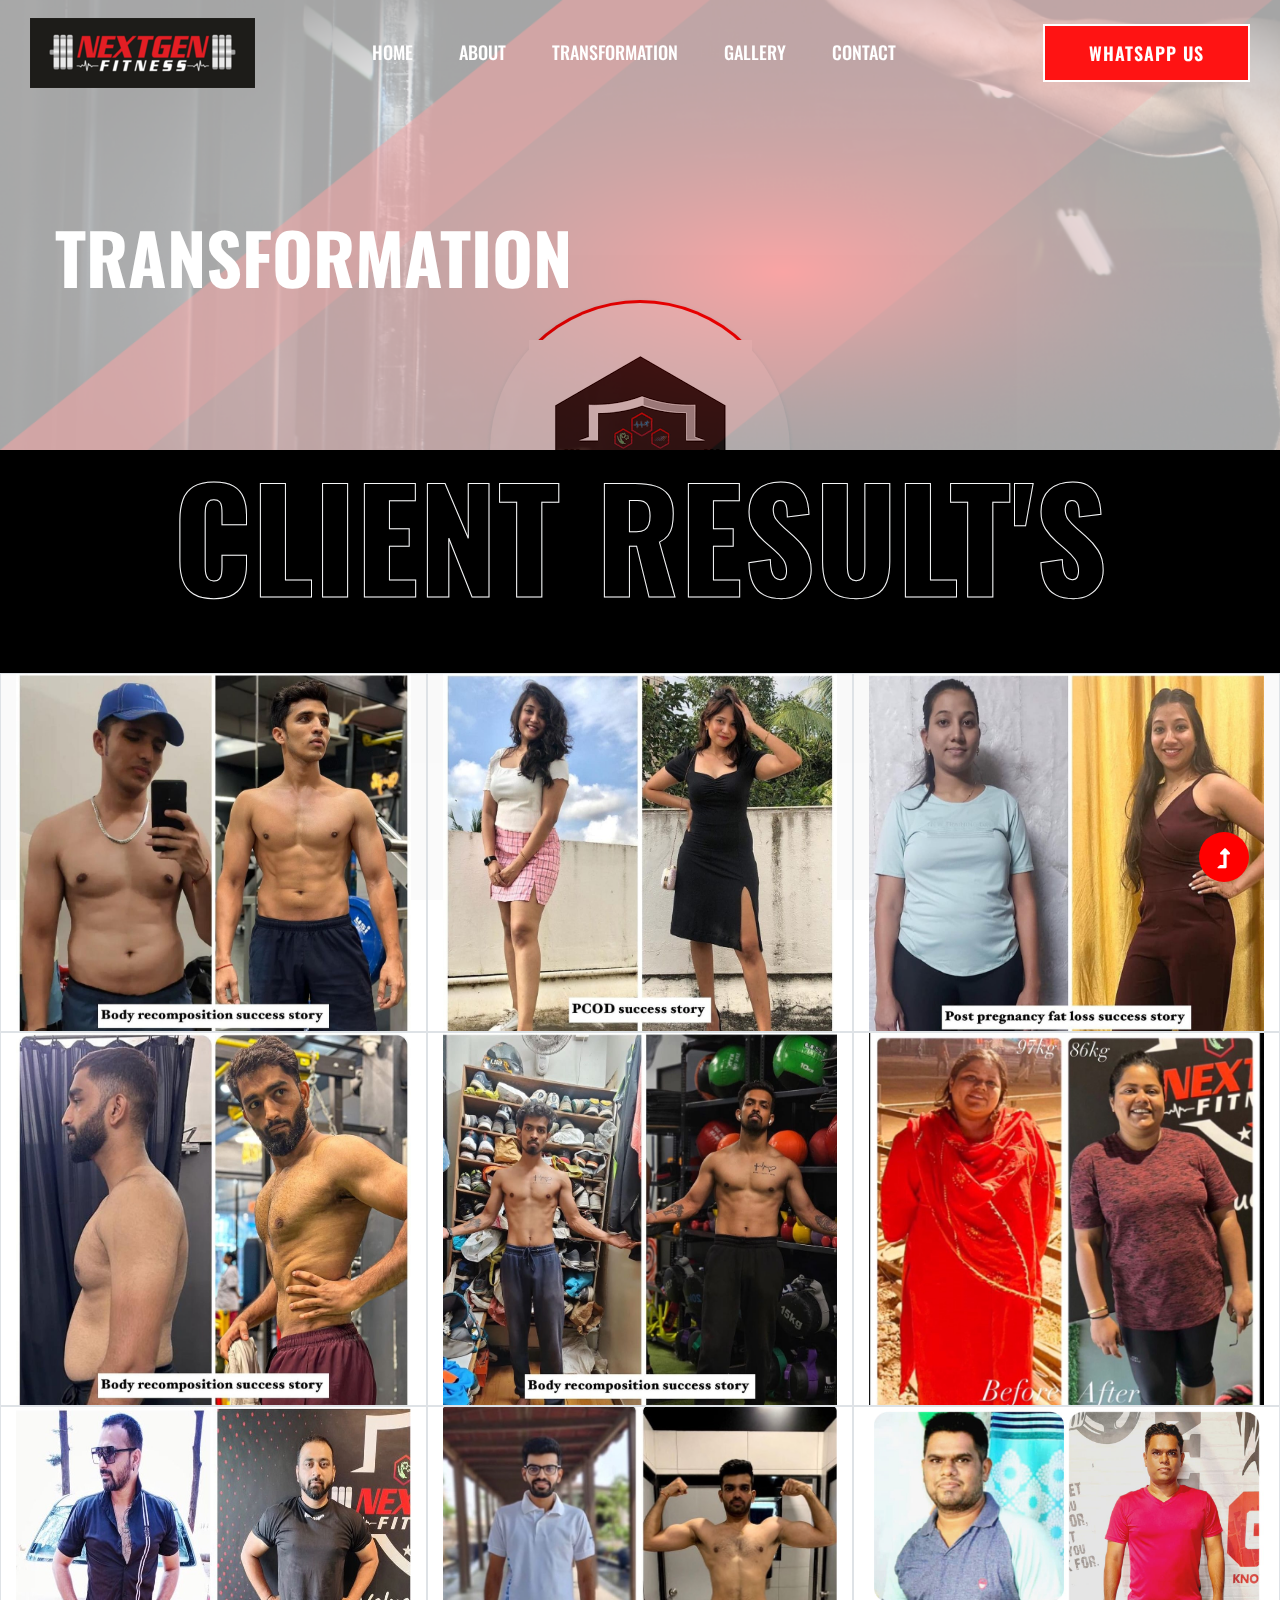
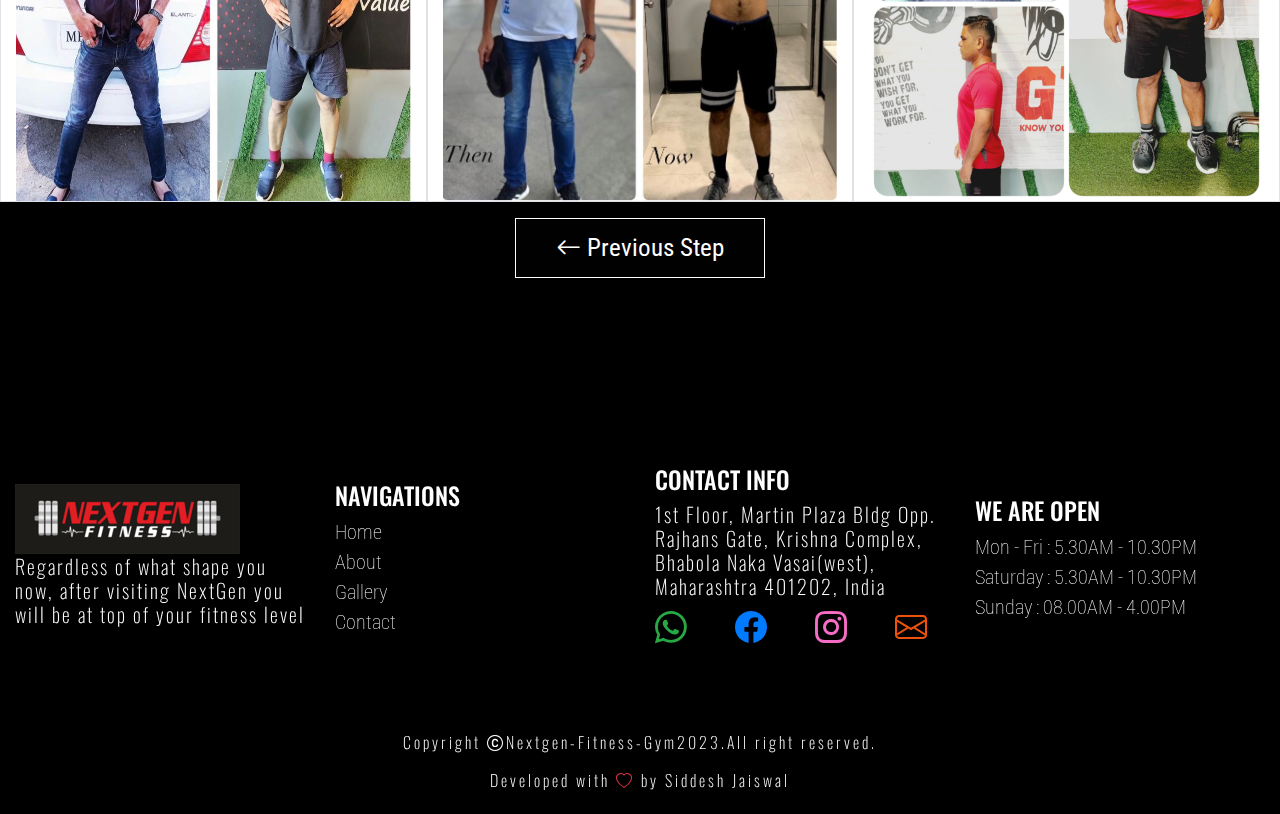
<file: Transformation.html>
<!doctype html>
<html class="no-js" lang="zxx">
<head>
    <meta charset="utf-8">
    <meta http-equiv="x-ua-compatible" content="ie=edge">
    <title>NextGen Fitness | We Value Your Life </title>
    <meta name="description" content="">
    <meta name="viewport" content="width=device-width, initial-scale=1">
    <link rel="shortcut icon" type="image/x-icon" href="assets/img/logo/nextgen-logo.png">

    <!-- CSS here -->
    <link rel="stylesheet" href="https://unpkg.com/aos@next/dist/aos.css" />
    <link rel="stylesheet" href="assets/css/bootstrap.min.css">
    <link rel="stylesheet" href="assets/css/owl.carousel.min.css">
    <link rel="stylesheet" href="assets/css/slicknav.css">
    <link rel="stylesheet" href="assets/css/animate.min.css">
    <link rel="stylesheet" href="assets/css/magnific-popup.css">
    <link rel="stylesheet" href="assets/css/fontawesome-all.min.css">
    <link rel="stylesheet" href="assets/css/themify-icons.css">
    <link rel="stylesheet" href="assets/css/themify-icons.css">
    <link rel="stylesheet" href="assets/css/slick.css">
    <link rel="stylesheet" href="assets/css/nice-select.css">
    <link rel="stylesheet" href="assets/css/style.css">
    <link rel="stylesheet" href="https://cdn.jsdelivr.net/npm/bootstrap-icons@1.11.1/font/bootstrap-icons.css">
</head>
<!-- Preloader Start -->
<div id="preloader-active">
    <div class="preloader d-flex align-items-center justify-content-center">
        <div class="preloader-inner position-relative">
            <div class="preloader-circle"></div>
            <div class="preloader-img pere-text">
                <img src="assets/img/logo/nextgen-logo.png" alt="">
            </div>
        </div>
    </div>
</div>
<!-- Preloader Start -->
<header>
    <!-- Header Start -->
    <div class="header-area header-transparent">
        <div class="main-header header-sticky">
            <div class="container-fluid">
                <div class="menu-wrapper d-flex align-items-center justify-content-between">
                    <!-- Logo -->
                    <div class="logo">
                        <a href="index.html"><img src="./assets/img/NextGenLogo.png" alt=""></a>
                    </div>
                    <!-- Main-menu -->
                    <div class="main-menu f-right d-none d-lg-block">
                        <nav>
                            <ul id="navigation">
                                <ul id="navigation">
                                    <li><a href="index.html">Home</a></li>
                                    <li><a href="about.html">About</a></li>
                                    <!-- <li><a href="courses.html">Courses</a></li> -->
                                    <!-- <li><a href="package.html">Packages</a></li> -->
                                    <!-- <li><a href="/75daychallenge.html">75DayChallenge</a></li> -->
                                    <li><a href="Transformation.html">Transformation</a></li>
                                    <li><a href="gallery.html">Gallery</a></li>
                                    <li><a href="contact.html">Contact</a></li>
                                </ul>
                            </ul>
                        </nav>
                    </div>          
                    <!-- Header-btn -->
                    <div class="header-btns d-none d-lg-block f-right">
                        <a href="https://api.whatsapp.com/send?phone=919156655600&text=" target="_blank" class="btn">Whatsapp us</a>
                   </div>
                   <!-- Mobile Menu -->
                   <div class="col-12">
                    <div class="mobile_menu d-block d-lg-none"></div>
                </div>
            </div>
        </div>
    </div>
</div>
<!-- Header End -->
</header>
<main>
    <!-- Hero Start -->
    <div class="slider-area2">
        <div class="slider-height2 d-flex align-items-center">
            <div class="container">
                <div class="row">
                    <div class="col-xl-12">
                        <div class="hero-cap hero-cap2 pt-70">
                            <h2 data-aos="slide-up"
                            data-aos-delay="300"
                            data-aos-duration="2000">Transformation</h2>
                        </div>
                    </div>
                </div>
            </div>
        </div>
    </div>
    <!-- Hero End -->

    <!-- Observation Start -->
    <div class="container-fluid">
        <div class="row" >
            <div class="col-xl-12" style="background-color: black;">
                <div class="section-tittle text-center mb-55 wow fadeInUp" data-wow-duration="2s" data-wow-delay=".1s">
                    <h2>client result's</h2>
                </div>
            </div>
        </div>

        <!-- 5,7,9,6
        8,1,3,4 -->

        <div class="row">
            <div class="col-md-4 workout-img border">
                <img src="./assets/img/Transformation_Img/TransformationImage9.jpg" alt=""
                width="100%" height="100%">
            </div>

            <div class="col-md-4 workout-img border">
                <img src="./assets/img/Transformation_Img/TransformationImage5.jpg" alt=""
                width="100%" height="100%">
            </div>

            <div class="col-md-4 workout-img border">
                <img src="./assets/img/Transformation_Img/TransformationImage7.jpg" alt=""
                width="100%" height="100%">
            </div>

            <div class="col-md-4 workout-img border">
                <img src="./assets/img/Transformation_Img/TransformationImage6.jpg" alt=""
                width="100%" height="100%">
            </div>

            <div class="col-md-4 workout-img border">
                <img src="./assets/img/Transformation_Img/TransformationImage8.jpg" alt=""
                width="100%" height="100%">
            </div>

            <div class="col-md-4 workout-img border">
                <img src="./assets/img/Transformation_Img/TransformationImage1.jpg" alt=""
                width="100%" height="100%">
            </div>

            <div class="col-md-4 workout-img border">
                <img src="./assets/img/Transformation_Img/TransformationImage4.jpg" alt=""
                width="100%" height="100%">
            </div>

            <div class="col-md-4 workout-img border">
                <img src="./assets/img/Transformation_Img/TransformationImage3.jpg" alt=""
                width="100%" height="100%">
            </div>

            <div class="col-md-4 workout-img border">
                <img src="./assets/img/Transformation_Img/Transformation10.jpg" alt=""
                width="100%" height="100%">
            </div>
        </div>

        <div class="row justify-content-center align-items-center" style="background-color: black;">
            <div class="col-md-3 m-3 text-center">
                <a href="./Workout.html"><button class="prev-next-step"> <i class="bi bi-arrow-left"></i> Previous Step</button></a>
            </div>
            <!-- <div class="col-md-3 m-3 text-center">
                <a href="./Transformation.html"><button class="prev-next-step">Next Step <i class="bi bi-arrow-right"></i></button></a>
            </div> -->
        </div>


        <div class="row justify-content-center" style="background-color: black;">
            <div class="col-lg-6 text-center" data-aos="flip-up"
            data-aos-delay="100"
            data-aos-duration="2000">
                <a href="https://api.whatsapp.com/send?phone=919156655600&text=" target="_blank"><button class="Seventy-five-DaysBtn">Join us for #90DaysChallenge</button></a>
            </div>
        </div>
    </div>
    <!-- Observation End -->

    <!-- contact info start -->
    <!-- contact info end -->

</main>
<!-- new footer start by siddesh -->
<div class="container-fluid">
    <div class="row align-items-center py-5" style="background-color: #000000;">
        <div class="col-md-3 py-3">
            <img src="./assets/img/NextGenLogo.png" alt="">
            <h5 style="font-weight: lighter;color: white;letter-spacing: 2px;">Regardless of what shape you now, after visiting NextGen you will be at top of your fitness level</h5>
        </div>
        <div class="col-md-3 py-3" >
            <h4 style="color: white;">NAVIGATIONS</h4>
            <ul style="color: white;list-style-type: none;font-size: 20px;font-weight: lighter;">
                <a href="./index.html"><li>Home</li></a>
                <a href="./about.html"><li>About</li></a>
                <a href="./gallery.html"><li>Gallery</li></a>
                <a href="./contact.html"><li>Contact</li></a>
            </ul>
        </div>
        <div class="col-md-3 py-3">
            <h4 style="color: white;">CONTACT INFO</h4>
            <h5 style="color: white;font-weight:lighter;letter-spacing: 2px;">1st Floor, Martin Plaza Bldg Opp. Rajhans Gate, Krishna Complex, Bhabola Naka Vasai(west), Maharashtra 401202, India</h5>
            <div class="row">
                <div class="col-3">
                    <h2><a href="https://api.whatsapp.com/send?phone=919156655600&text=" target="_blank"><i class="bi bi-whatsapp text-success"></i></a></h2>
                </div>
                <div class="col-3">
                    <h2> <a href="https://www.facebook.com/Nextgenfitness2021/" target="_blank"><i class="bi bi-facebook text-primary"></i></a></h2> 
                </div>
                <div class="col-3">
                    <h2 style="color:rgb(245, 109, 197)"><a href="https://www.instagram.com/nextgenfitness.club/" target="_blank"><i class="bi bi-instagram"></i></a></h2>
                </div>
                <div class="col-3">
                    <h2 style="color:rgb(236, 82, 11)"><a href="mailto:nextgenfitness2021@gmail.com" target="_blank"><i class="bi bi-envelope"></i></a></h2>
                </div>
            </div>
        </div>
        <div class="col-md-3 py-3">
            <h4 style="color: white;">WE ARE OPEN</h4>
            <ul style="color: white;list-style-type: none;font-size: 20px;font-weight: lighter;">
                <li>Mon - Fri : 5.30AM - 10.30PM</li>
                <li>Saturday : 5.30AM - 10.30PM</li>
                <li>Sunday : 08.00AM - 4.00PM</li>
            </ul>
        </div>
      </div>
      <div class="row justify-content-center py-3 text-center" style="background-color: black;">
        <div class="col-md-10">
            <h6 style="color: white;font-weight:lighter;letter-spacing: 3px;">Copyright <i class="bi bi-c-circle"></i>Nextgen-Fitness-Gym2023.All right reserved.<br><br>Developed with <i class="bi bi-heart text-danger"></i> by Siddesh Jaiswal</h6>
        </div>
      </div>
  </div>
  <!-- new footer end by siddesh -->
  <!-- Scroll Up -->
  <div id="back-top" >
    <a title="Go to Top" href="#"> <i class="fas fa-level-up-alt"></i></a>
</div>

<!-- JS here -->

<script src="./assets/js/vendor/modernizr-3.5.0.min.js"></script>
<!-- Jquery, Popper, Bootstrap -->
<script src="./assets/js/vendor/jquery-1.12.4.min.js"></script>
<script src="./assets/js/popper.min.js"></script>
<script src="./assets/js/bootstrap.min.js"></script>
<!-- Jquery Mobile Menu -->
<script src="./assets/js/jquery.slicknav.min.js"></script>

<!-- Jquery Slick , Owl-Carousel Plugins -->
<script src="./assets/js/owl.carousel.min.js"></script>
<script src="./assets/js/slick.min.js"></script>
<!-- One Page, Animated-HeadLin -->
<script src="./assets/js/wow.min.js"></script>
<script src="./assets/js/animated.headline.js"></script>

<!-- Nice-select, sticky -->
<script src="./assets/js/jquery.nice-select.min.js"></script>
<script src="./assets/js/jquery.sticky.js"></script>
<script src="./assets/js/jquery.magnific-popup.js"></script>

<!-- contact js -->
<script src="./assets/js/contact.js"></script>
<script src="./assets/js/jquery.form.js"></script>
<script src="./assets/js/jquery.validate.min.js"></script>
<script src="./assets/js/mail-script.js"></script>
<script src="./assets/js/jquery.ajaxchimp.min.js"></script>

<!-- Jquery Plugins, main Jquery -->	
<script src="./assets/js/plugins.js"></script>
<script src="./assets/js/main.js"></script>
<!-- aos -->
<script src="https://unpkg.com/aos@next/dist/aos.js"></script>
<script>
  AOS.init();
</script>

</body>
</html>
</file>
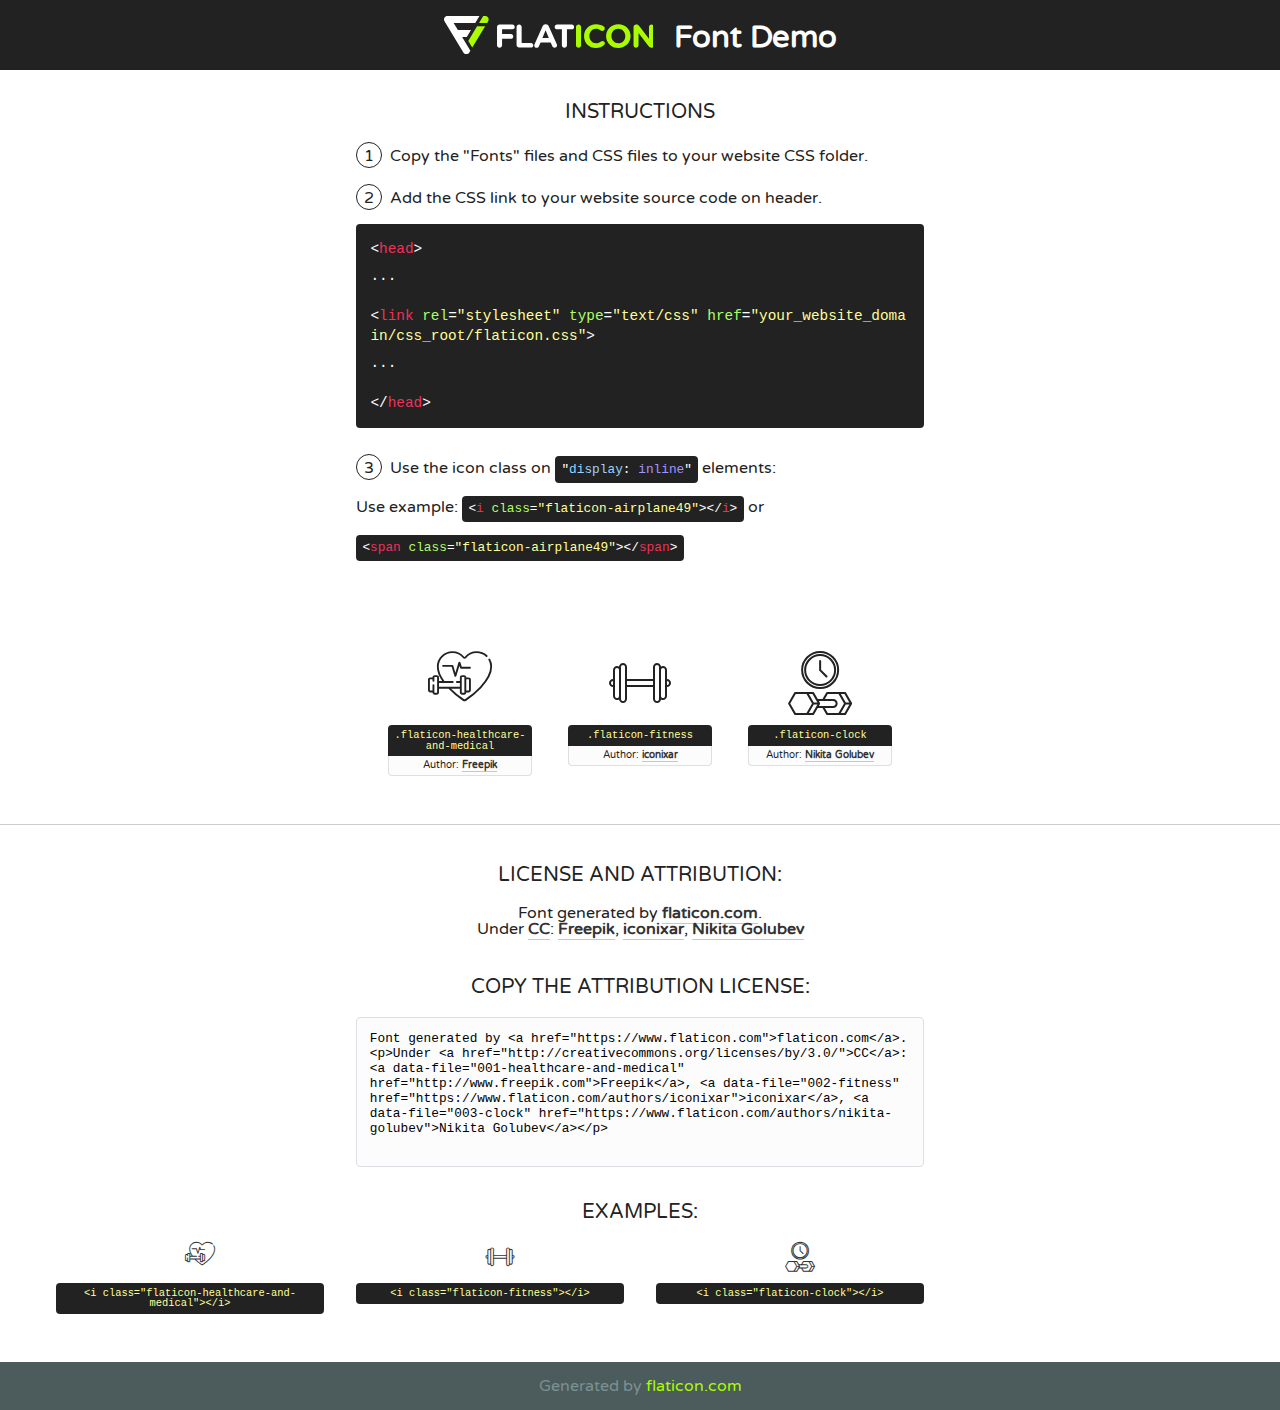
<file: assets/fonts/flaticon.html>
<!DOCTYPE html>
<!--
  Flaticon icon font: Flaticon
  Creation date: 13/05/2020 06:02
-->
<html>
<!DOCTYPE html>
<html>

<head>
    <title>Flaticon WebFont</title>
    <link href="http://fonts.googleapis.com/css?family=Varela+Round" rel="stylesheet" type="text/css" />
    <link rel="stylesheet" type="text/css" href="flaticon.css">
    <meta charset="UTF-8">
    <style>
    html, body, div, span, applet, object, iframe,
    h1, h2, h3, h4, h5, h6, p, blockquote, pre,
    a, abbr, acronym, address, big, cite, code,
    del, dfn, em, img, ins, kbd, q, s, samp,
    small, strike, strong, sub, sup, tt, var,
    b, u, i, center,
    dl, dt, dd, ol, ul, li,
    fieldset, form, label, legend,
    table, caption, tbody, tfoot, thead, tr, th, td,
    article, aside, canvas, details, embed, 
    figure, figcaption, footer, header, hgroup, 
    menu, nav, output, ruby, section, summary,
    time, mark, audio, video {
        margin: 0;
        padding: 0;
        border: 0;
        font-size: 100%;
        font: inherit;
        vertical-align: baseline;
    }
    /* HTML5 display-role reset for older browsers */
    article, aside, details, figcaption, figure, 
    footer, header, hgroup, menu, nav, section {
        display: block;
    }
    body {
        line-height: 1;
    }
    ol, ul {
        list-style: none;
    }
    blockquote, q {
        quotes: none;
    }
    blockquote:before, blockquote:after,
    q:before, q:after {
        content: '';
        content: none;
    }
    table {
        border-collapse: collapse;
        border-spacing: 0;
    }
    body {
        font-family: 'Varela Round', Helvetica, Arial, sans-serif;
        font-size: 16px;
        color: #222;
    }
    a {
        color: #333;
        border-bottom: 1px solid #a9fd00;
        font-weight: bold;
        text-decoration: none;
    }
    * {
        -moz-box-sizing: border-box;
        -webkit-box-sizing: border-box;
        box-sizing: border-box;
        margin: 0;
        padding: 0;
    }
    [class^="flaticon-"]:before, [class*=" flaticon-"]:before, [class^="flaticon-"]:after, [class*=" flaticon-"]:after {
        font-family: Flaticon;
        font-size: 30px;
        font-style: normal;
        margin-left: 20px;
        color: #333;
    }
    .wrapper {
        max-width: 600px;
        margin: auto;
        padding: 0 1em;
    }
    .title {
        font-size: 1.25em;
        text-align: center;
        margin-bottom: 1em;
        text-transform: uppercase;
    }
    header {
        text-align: center;
        background-color: #222;
        color: #fff;
        padding: 1em;
    }
    header .logo {
        width: 210px;
        height: 38px;
        display: inline-block;
        vertical-align: middle;
        margin-right: 1em;
        border: none;
    }
    header strong {
        font-size: 1.95em;
        font-weight: bold;
        vertical-align: middle;
        margin-top: 5px;
        display: inline-block;
    }
    .demo {
        margin: 2em auto;
        line-height: 1.25em;
    }
    .demo ul li {
        margin-bottom: 1em;
    }
    .demo ul li .num {
        color: #222;
        border-radius: 20px;
        display: inline-block;
        width: 26px;
        padding: 3px;
        height: 26px;
        text-align: center;
        margin-right: 0.5em;
        border: 1px solid #222;
    }
    .demo ul li code {
        background-color: #222;
        border-radius: 4px;
        padding: 0.25em 0.5em;
        display: inline-block;
        color: #fff;
        font-family: Consolas,Monaco,Lucida Console,Liberation Mono,DejaVu Sans Mono,Bitstream Vera Sans Mono,Courier New, monospace;
        font-weight: lighter;
        margin-top: 1em;
        font-size: 0.8em;
        word-break: break-all;
    }
    .demo ul li code.big {
        padding: 1em;
        font-size: 0.9em;
    }
    .demo ul li code .red {
        color: #EF3159;
    }
    .demo ul li code .green {
        color: #ACFF65;
    }
    .demo ul li code .yellow {
        color: #FFFF99;
    }
    .demo ul li code .blue {
        color: #99D3FF;
    }
    .demo ul li code .purple {
        color: #A295FF;
    }
    .demo ul li code .dots {
        margin-top: 0.5em;
        display: block;
    }
    #glyphs {
        border-bottom: 1px solid #ccc;
        padding: 2em 0;
        text-align: center;
    }
    .glyph {
        display: inline-block;
        width: 9em;
        margin: 1em;
        text-align: center;
        vertical-align: top;
        background: #FFF;
    }
    .glyph .glyph-icon {
        padding: 10px;
        display: block;
        font-family:"Flaticon";
        font-size: 64px;
        line-height: 1;
    }
    .glyph .glyph-icon:before {
        font-size: 64px;
        color: #222;
        margin-left: 0;
    }
    .class-name {
        font-size: 0.65em;
        background-color: #222;
        color: #fff;
        border-radius: 4px 4px 0 0;
        padding: 0.5em;
        color: #FFFF99;
        font-family: Consolas,Monaco,Lucida Console,Liberation Mono,DejaVu Sans Mono,Bitstream Vera Sans Mono,Courier New, monospace;
    }
    .author-name {
        font-size: 0.6em;
        background-color: #fcfcfd;
        border: 1px solid #DEDEE4;
        border-top: 0;
        border-radius: 0 0 4px 4px;
        padding: 0.5em;
    }
    .class-name:last-child {
        font-size: 10px;
        color:#888;
    }
    .class-name:last-child a {
        font-size: 10px;
        color:#555;
    }
    .class-name:last-child a:hover {
        color:#a9fd00;
    }
    .glyph > input {
        display: block;
        width: 100px;
        margin: 5px auto;
        text-align: center;
        font-size: 12px;
        cursor: text;
    }
    .glyph > input.icon-input {
        font-family:"Flaticon";
        font-size: 16px;
        margin-bottom: 10px;
    }
    .attribution .title {
        margin-top: 2em;
    }
    .attribution textarea {
        background-color: #fcfcfd;
        padding: 1em;
        border: none;
        box-shadow: none;
        border: 1px solid #DEDEE4;
        border-radius: 4px;
        resize: none;
        width: 100%;
        height: 150px;
        font-size: 0.8em;
        font-family: Consolas,Monaco,Lucida Console,Liberation Mono,DejaVu Sans Mono,Bitstream Vera Sans Mono,Courier New, monospace;
        -webkit-appearance: none;
    }
    .iconsuse {
        margin: 2em auto;
        text-align: center;
        max-width: 1200px;
    }
    .iconsuse:after {
        content: '';
        display: table;
        clear: both;
    }
    .iconsuse .image {
        float: left;
        width: 25%;
        padding: 0 1em;
    }
    .iconsuse .image p {
        margin-bottom: 1em;
    }
    .iconsuse .image span {
        display: block;
        font-size: 0.65em;
        background-color: #222;
        color: #fff;
        border-radius: 4px;
        padding: 0.5em;
        color: #FFFF99;
        margin-top: 1em;
        font-family: Consolas,Monaco,Lucida Console,Liberation Mono,DejaVu Sans Mono,Bitstream Vera Sans Mono,Courier New, monospace;
    }
    #footer {
        text-align: center;
        background-color: #4C5B5C;
        color: #7c9192;
        padding: 1em;
    }
    #footer a {
        border: none;
        color: #a9fd00;
        font-weight: normal;
    }
    @media (max-width: 960px) {
        .iconsuse .image {
            width: 50%;
        }
    }
    @media (max-width: 560px) {
        .iconsuse .image {
            width: 100%;
        }
    }
    </style>
</head>

<body class="characters-off">

    <header>
        <a href="https://www.flaticon.com" target="_blank" class="logo">
            <svg version="1.1" xmlns="http://www.w3.org/2000/svg" xmlns:xlink="http://www.w3.org/1999/xlink" xmlns:a="http://ns.adobe.com/AdobeSVGViewerExtensions/3.0/" viewBox="0 0 560.875 102.036" enable-background="new 0 0 560.875 102.036" xml:space="preserve">
                <defs>
                </defs>
                <g>
                    <g class="letters">
                        <path fill="#ffffff" d="M141.596,29.675c0-3.777,2.985-6.767,6.764-6.767h34.438c3.426,0,6.15,2.728,6.15,6.15
                        c0,3.43-2.724,6.149-6.15,6.149h-27.674v13.091h23.719c3.429,0,6.151,2.724,6.151,6.15c0,3.43-2.723,6.149-6.151,6.149h-23.719
                        v17.574c0,3.773-2.986,6.761-6.764,6.761c-3.779,0-6.764-2.989-6.764-6.761V29.675z"></path>
                        <path fill="#ffffff" d="M193.844,29.149c0-3.781,2.985-6.767,6.764-6.767c3.776,0,6.763,2.985,6.763,6.767v42.957h25.039
                        c3.426,0,6.149,2.726,6.149,6.153c0,3.425-2.723,6.15-6.149,6.15h-31.802c-3.779,0-6.764-2.986-6.764-6.768V29.149z"></path>
                        <path fill="#ffffff" d="M241.891,75.71l21.438-48.407c1.492-3.341,4.215-5.357,7.906-5.357h0.792
                        c3.686,0,6.323,2.017,7.815,5.357l21.439,48.407c0.436,0.967,0.701,1.845,0.701,2.723c0,3.602-2.809,6.501-6.414,6.501
                        c-3.161,0-5.269-1.845-6.499-4.655l-4.132-9.661h-27.059l-4.301,10.102c-1.144,2.631-3.426,4.214-6.237,4.214
                        c-3.517,0-6.24-2.81-6.24-6.325C241.1,77.64,241.451,76.677,241.891,75.71z M279.932,58.666l-8.521-20.297l-8.526,20.297H279.932
                        z"></path>
                        <path fill="#ffffff" d="M314.864,35.387H301.86c-3.429,0-6.239-2.813-6.239-6.238c0-3.429,2.811-6.24,6.239-6.24h39.533
                        c3.426,0,6.237,2.811,6.237,6.24c0,3.425-2.811,6.238-6.237,6.238h-13.001v42.785c0,3.773-2.99,6.761-6.764,6.761
                        c-3.779,0-6.764-2.989-6.764-6.761V35.387z"></path>
                        <path fill="#A9FD00" d="M352.615,29.149c0-3.781,2.985-6.767,6.767-6.767c3.774,0,6.761,2.985,6.761,6.767v49.024
                        c0,3.773-2.987,6.761-6.761,6.761c-3.781,0-6.767-2.989-6.767-6.761V29.149z"></path>
                        <path fill="#A9FD00" d="M374.132,53.836v-0.179c0-17.481,13.178-31.801,32.065-31.801c9.22,0,15.459,2.458,20.557,6.238
                        c1.402,1.054,2.637,2.985,2.637,5.357c0,3.692-2.985,6.59-6.681,6.59c-1.845,0-3.071-0.702-4.044-1.319
                        c-3.776-2.813-7.729-4.393-12.562-4.393c-10.364,0-17.831,8.611-17.831,19.154v0.173c0,10.542,7.291,19.329,17.831,19.329
                        c5.715,0,9.492-1.756,13.359-4.834c1.049-0.874,2.458-1.491,4.039-1.491c3.429,0,6.325,2.813,6.325,6.236
                        c0,2.106-1.056,3.78-2.282,4.834c-5.539,4.834-12.036,7.733-21.878,7.733C387.572,85.464,374.132,71.493,374.132,53.836z"></path>
                        <path fill="#A9FD00" d="M433.009,53.836v-0.179c0-17.481,13.79-31.801,32.766-31.801c18.981,0,32.592,14.143,32.592,31.628v0.173
                        c0,17.483-13.785,31.807-32.769,31.807C446.625,85.464,433.009,71.32,433.009,53.836z M484.224,53.836v-0.179
                        c0-10.539-7.725-19.326-18.626-19.326c-10.893,0-18.449,8.611-18.449,19.154v0.173c0,10.542,7.73,19.329,18.626,19.329
                        C476.676,72.986,484.224,64.378,484.224,53.836z"></path>
                        <path fill="#A9FD00" d="M506.233,29.321c0-3.774,2.99-6.763,6.767-6.763h1.401c3.252,0,5.183,1.583,7.029,3.953l26.093,34.265
                        V29.059c0-3.692,2.99-6.677,6.681-6.677c3.683,0,6.671,2.985,6.671,6.677v48.934c0,3.78-2.987,6.765-6.764,6.765h-0.436
                        c-3.257,0-5.188-1.581-7.034-3.953l-27.056-35.492v32.944c0,3.687-2.985,6.676-6.678,6.676c-3.683,0-6.673-2.989-6.673-6.676
                        V29.321z"></path>
                    </g>
                    <g class="insignia">
                        <path fill="#ffffff" d="M48.372,56.137h12.517l11.156-18.537H37.186L25.688,18.539h57.825L94.668,0H9.271
                        C5.925,0,2.842,1.801,1.198,4.716c-1.644,2.907-1.593,6.482,0.134,9.343l50.38,83.501c1.678,2.781,4.689,4.476,7.938,4.476
                        c3.246,0,6.257-1.695,7.935-4.476l2.898-4.804L48.372,56.137z"></path>
                        <g class="i">
                            <path fill="#A9FD00" d="M93.575,18.539h0.031v0.004l21.652,0.004l2.705-4.488c1.727-2.861,1.778-6.436,0.133-9.343
                            C116.454,1.801,113.371,0,110.026,0h-5.294L93.575,18.539z"></path>
                            <polygon fill="#A9FD00" points="88.291,27.356 64.725,66.486 75.519,84.404 109.942,27.356"></polygon>
                        </g>
                    </g>
                </g>
            </svg>
        </a>
        <strong>Font Demo</strong>
    </header>


    <section class="demo wrapper">

        <p class="title">Instructions</p>

        <ul>
            <li>
                <span class="num">1</span>Copy the "Fonts" files and CSS files to your website CSS folder.
            </li>
            <li>
                <span class="num">2</span>Add the CSS link to your website source code on header.
                <code class="big">
                    &lt;<span class="red">head</span>&gt;
                    <br/><span class="dots">...</span>
                    <br/>&lt;<span class="red">link</span> <span class="green">rel</span>=<span class="yellow">"stylesheet"</span> <span class="green">type</span>=<span class="yellow">"text/css"</span> <span class="green">href</span>=<span class="yellow">"your_website_domain/css_root/flaticon.css"</span>&gt;
                    <br/><span class="dots">...</span>
                    <br/>&lt;/<span class="red">head</span>&gt;
                </code>
            </li>

            <li>
                <p>
                    <span class="num">3</span>Use the icon class on <code>"<span class="blue">display</span>:<span class="purple"> inline</span>"</code> elements:
                    <br />
                    Use example: <code>&lt;<span class="red">i</span> <span class="green">class</span>=<span class="yellow">&quot;flaticon-airplane49&quot;</span>&gt;&lt;/<span class="red">i</span>&gt;</code> or <code>&lt;<span class="red">span</span> <span class="green">class</span>=<span class="yellow">&quot;flaticon-airplane49&quot;</span>&gt;&lt;/<span class="red">span</span>&gt;</code>
            </li>
        </ul>

    </section>




   <section id="glyphs">          
    
      
        <div class="glyph"><div class="glyph-icon flaticon-healthcare-and-medical"></div>
            <div class="class-name">.flaticon-healthcare-and-medical</div>
            <div class="author-name">Author: <a data-file="001-healthcare-and-medical" href="http://www.freepik.com">Freepik</a> </div> 
        </div>        
        
        <div class="glyph"><div class="glyph-icon flaticon-fitness"></div>
            <div class="class-name">.flaticon-fitness</div>
            <div class="author-name">Author: <a data-file="002-fitness" href="https://www.flaticon.com/authors/iconixar">iconixar</a> </div> 
        </div>        
        
        <div class="glyph"><div class="glyph-icon flaticon-clock"></div>
            <div class="class-name">.flaticon-clock</div>
            <div class="author-name">Author: <a data-file="003-clock" href="https://www.flaticon.com/authors/nikita-golubev">Nikita Golubev</a> </div> 
        </div>        
        

    </section>



    <section class="attribution wrapper"   style="text-align:center;">

      <div class="title">License and attribution:</div><div class="attrDiv">Font generated by <a href="https://www.flaticon.com">flaticon.com</a>. <div><p>Under <a href="http://creativecommons.org/licenses/by/3.0/">CC</a>: <a data-file="001-healthcare-and-medical" href="http://www.freepik.com">Freepik</a>, <a data-file="002-fitness" href="https://www.flaticon.com/authors/iconixar">iconixar</a>, <a data-file="003-clock" href="https://www.flaticon.com/authors/nikita-golubev">Nikita Golubev</a></p>  </div>
      </div>
      <div class="title">Copy the Attribution License:</div>

    <textarea onclick="this.focus();this.select();">Font generated by &lt;a href=&quot;https://www.flaticon.com&quot;&gt;flaticon.com&lt;/a&gt;. <p>Under <a href="http://creativecommons.org/licenses/by/3.0/">CC</a>: <a data-file="001-healthcare-and-medical" href="http://www.freepik.com">Freepik</a>, <a data-file="002-fitness" href="https://www.flaticon.com/authors/iconixar">iconixar</a>, <a data-file="003-clock" href="https://www.flaticon.com/authors/nikita-golubev">Nikita Golubev</a></p>  
     </textarea>

    </section>

    <section class="iconsuse">

          <div class="title">Examples:</div>            
             
            <div class="image">
                <p>
                    <i class="glyph-icon flaticon-healthcare-and-medical"></i> 
                    <span>&lt;i class=&quot;flaticon-healthcare-and-medical&quot;&gt;&lt;/i&gt;</span>
                </p>
            </div>
            
            <div class="image">
                <p>
                    <i class="glyph-icon flaticon-fitness"></i> 
                    <span>&lt;i class=&quot;flaticon-fitness&quot;&gt;&lt;/i&gt;</span>
                </p>
            </div>
            
            <div class="image">
                <p>
                    <i class="glyph-icon flaticon-clock"></i> 
                    <span>&lt;i class=&quot;flaticon-clock&quot;&gt;&lt;/i&gt;</span>
                </p>
            </div>
                       
        </div>
                            
    </section>

<div id="footer">
    <div>Generated by <a href="https://www.flaticon.com">flaticon.com</a>
    </div>
</div>



</body>
</html>
</file>
<file: assets/css/themify-icons.css>
@font-face {
	font-family: 'themify';
	src:url('../fonts/themify.eot?-fvbane');


	src:url('../fonts/themify.eot?#iefix-fvbane') format('embedded-opentype'),
		url('../fonts/themify.woff?-fvbane') format('woff'),
		url('../fonts/themify.ttf?-fvbane') format('truetype'),
		url('../fonts/themify.svg?-fvbane#themify') format('svg');
	font-weight: normal;
	font-style: normal;
}

[class^="ti-"], [class*=" ti-"] {
	font-family: 'themify';
	speak: none;
	font-style: normal;
	font-weight: normal;
	font-variant: normal;
	text-transform: none;
	line-height: 1;

	/* Better Font Rendering =========== */
	-webkit-font-smoothing: antialiased;
	-moz-osx-font-smoothing: grayscale;
}

.ti-wand:before {
	content: "\e600";
}
.ti-volume:before {
	content: "\e601";
}
.ti-user:before {
	content: "\e602";
}
.ti-unlock:before {
	content: "\e603";
}
.ti-unlink:before {
	content: "\e604";
}
.ti-trash:before {
	content: "\e605";
}
.ti-thought:before {
	content: "\e606";
}
.ti-target:before {
	content: "\e607";
}
.ti-tag:before {
	content: "\e608";
}
.ti-tablet:before {
	content: "\e609";
}
.ti-star:before {
	content: "\e60a";
}
.ti-spray:before {
	content: "\e60b";
}
.ti-signal:before {
	content: "\e60c";
}
.ti-shopping-cart:before {
	content: "\e60d";
}
.ti-shopping-cart-full:before {
	content: "\e60e";
}
.ti-settings:before {
	content: "\e60f";
}
.ti-search:before {
	content: "\e610";
}
.ti-zoom-in:before {
	content: "\e611";
}
.ti-zoom-out:before {
	content: "\e612";
}
.ti-cut:before {
	content: "\e613";
}
.ti-ruler:before {
	content: "\e614";
}
.ti-ruler-pencil:before {
	content: "\e615";
}
.ti-ruler-alt:before {
	content: "\e616";
}
.ti-bookmark:before {
	content: "\e617";
}
.ti-bookmark-alt:before {
	content: "\e618";
}
.ti-reload:before {
	content: "\e619";
}
.ti-plus:before {
	content: "\e61a";
}
.ti-pin:before {
	content: "\e61b";
}
.ti-pencil:before {
	content: "\e61c";
}
.ti-pencil-alt:before {
	content: "\e61d";
}
.ti-paint-roller:before {
	content: "\e61e";
}
.ti-paint-bucket:before {
	content: "\e61f";
}
.ti-na:before {
	content: "\e620";
}
.ti-mobile:before {
	content: "\e621";
}
.ti-minus:before {
	content: "\e622";
}
.ti-medall:before {
	content: "\e623";
}
.ti-medall-alt:before {
	content: "\e624";
}
.ti-marker:before {
	content: "\e625";
}
.ti-marker-alt:before {
	content: "\e626";
}
.ti-arrow-up:before {
	content: "\e627";
}
.ti-arrow-right:before {
	content: "\e628";
}
.ti-arrow-left:before {
	content: "\e629";
}
.ti-arrow-down:before {
	content: "\e62a";
}
.ti-lock:before {
	content: "\e62b";
}
.ti-location-arrow:before {
	content: "\e62c";
}
.ti-link:before {
	content: "\e62d";
}
.ti-layout:before {
	content: "\e62e";
}
.ti-layers:before {
	content: "\e62f";
}
.ti-layers-alt:before {
	content: "\e630";
}
.ti-key:before {
	content: "\e631";
}
.ti-import:before {
	content: "\e632";
}
.ti-image:before {
	content: "\e633";
}
.ti-heart:before {
	content: "\e634";
}
.ti-heart-broken:before {
	content: "\e635";
}
.ti-hand-stop:before {
	content: "\e636";
}
.ti-hand-open:before {
	content: "\e637";
}
.ti-hand-drag:before {
	content: "\e638";
}
.ti-folder:before {
	content: "\e639";
}
.ti-flag:before {
	content: "\e63a";
}
.ti-flag-alt:before {
	content: "\e63b";
}
.ti-flag-alt-2:before {
	content: "\e63c";
}
.ti-eye:before {
	content: "\e63d";
}
.ti-export:before {
	content: "\e63e";
}
.ti-exchange-vertical:before {
	content: "\e63f";
}
.ti-desktop:before {
	content: "\e640";
}
.ti-cup:before {
	content: "\e641";
}
.ti-crown:before {
	content: "\e642";
}
.ti-comments:before {
	content: "\e643";
}
.ti-comment:before {
	content: "\e644";
}
.ti-comment-alt:before {
	content: "\e645";
}
.ti-close:before {
	content: "\e646";
}
.ti-clip:before {
	content: "\e647";
}
.ti-angle-up:before {
	content: "\e648";
}
.ti-angle-right:before {
	content: "\e649";
}
.ti-angle-left:before {
	content: "\e64a";
}
.ti-angle-down:before {
	content: "\e64b";
}
.ti-check:before {
	content: "\e64c";
}
.ti-check-box:before {
	content: "\e64d";
}
.ti-camera:before {
	content: "\e64e";
}
.ti-announcement:before {
	content: "\e64f";
}
.ti-brush:before {
	content: "\e650";
}
.ti-briefcase:before {
	content: "\e651";
}
.ti-bolt:before {
	content: "\e652";
}
.ti-bolt-alt:before {
	content: "\e653";
}
.ti-blackboard:before {
	content: "\e654";
}
.ti-bag:before {
	content: "\e655";
}
.ti-move:before {
	content: "\e656";
}
.ti-arrows-vertical:before {
	content: "\e657";
}
.ti-arrows-horizontal:before {
	content: "\e658";
}
.ti-fullscreen:before {
	content: "\e659";
}
.ti-arrow-top-right:before {
	content: "\e65a";
}
.ti-arrow-top-left:before {
	content: "\e65b";
}
.ti-arrow-circle-up:before {
	content: "\e65c";
}
.ti-arrow-circle-right:before {
	content: "\e65d";
}
.ti-arrow-circle-left:before {
	content: "\e65e";
}
.ti-arrow-circle-down:before {
	content: "\e65f";
}
.ti-angle-double-up:before {
	content: "\e660";
}
.ti-angle-double-right:before {
	content: "\e661";
}
.ti-angle-double-left:before {
	content: "\e662";
}
.ti-angle-double-down:before {
	content: "\e663";
}
.ti-zip:before {
	content: "\e664";
}
.ti-world:before {
	content: "\e665";
}
.ti-wheelchair:before {
	content: "\e666";
}
.ti-view-list:before {
	content: "\e667";
}
.ti-view-list-alt:before {
	content: "\e668";
}
.ti-view-grid:before {
	content: "\e669";
}
.ti-uppercase:before {
	content: "\e66a";
}
.ti-upload:before {
	content: "\e66b";
}
.ti-underline:before {
	content: "\e66c";
}
.ti-truck:before {
	content: "\e66d";
}
.ti-timer:before {
	content: "\e66e";
}
.ti-ticket:before {
	content: "\e66f";
}
.ti-thumb-up:before {
	content: "\e670";
}
.ti-thumb-down:before {
	content: "\e671";
}
.ti-text:before {
	content: "\e672";
}
.ti-stats-up:before {
	content: "\e673";
}
.ti-stats-down:before {
	content: "\e674";
}
.ti-split-v:before {
	content: "\e675";
}
.ti-split-h:before {
	content: "\e676";
}
.ti-smallcap:before {
	content: "\e677";
}
.ti-shine:before {
	content: "\e678";
}
.ti-shift-right:before {
	content: "\e679";
}
.ti-shift-left:before {
	content: "\e67a";
}
.ti-shield:before {
	content: "\e67b";
}
.ti-notepad:before {
	content: "\e67c";
}
.ti-server:before {
	content: "\e67d";
}
.ti-quote-right:before {
	content: "\e67e";
}
.ti-quote-left:before {
	content: "\e67f";
}
.ti-pulse:before {
	content: "\e680";
}
.ti-printer:before {
	content: "\e681";
}
.ti-power-off:before {
	content: "\e682";
}
.ti-plug:before {
	content: "\e683";
}
.ti-pie-chart:before {
	content: "\e684";
}
.ti-paragraph:before {
	content: "\e685";
}
.ti-panel:before {
	content: "\e686";
}
.ti-package:before {
	content: "\e687";
}
.ti-music:before {
	content: "\e688";
}
.ti-music-alt:before {
	content: "\e689";
}
.ti-mouse:before {
	content: "\e68a";
}
.ti-mouse-alt:before {
	content: "\e68b";
}
.ti-money:before {
	content: "\e68c";
}
.ti-microphone:before {
	content: "\e68d";
}
.ti-menu:before {
	content: "\e68e";
}
.ti-menu-alt:before {
	content: "\e68f";
}
.ti-map:before {
	content: "\e690";
}
.ti-map-alt:before {
	content: "\e691";
}
.ti-loop:before {
	content: "\e692";
}
.ti-location-pin:before {
	content: "\e693";
}
.ti-list:before {
	content: "\e694";
}
.ti-light-bulb:before {
	content: "\e695";
}
.ti-Italic:before {
	content: "\e696";
}
.ti-info:before {
	content: "\e697";
}
.ti-infinite:before {
	content: "\e698";
}
.ti-id-badge:before {
	content: "\e699";
}
.ti-hummer:before {
	content: "\e69a";
}
.ti-home:before {
	content: "\e69b";
}
.ti-help:before {
	content: "\e69c";
}
.ti-headphone:before {
	content: "\e69d";
}
.ti-harddrives:before {
	content: "\e69e";
}
.ti-harddrive:before {
	content: "\e69f";
}
.ti-gift:before {
	content: "\e6a0";
}
.ti-game:before {
	content: "\e6a1";
}
.ti-filter:before {
	content: "\e6a2";
}
.ti-files:before {
	content: "\e6a3";
}
.ti-file:before {
	content: "\e6a4";
}
.ti-eraser:before {
	content: "\e6a5";
}
.ti-envelope:before {
	content: "\e6a6";
}
.ti-download:before {
	content: "\e6a7";
}
.ti-direction:before {
	content: "\e6a8";
}
.ti-direction-alt:before {
	content: "\e6a9";
}
.ti-dashboard:before {
	content: "\e6aa";
}
.ti-control-stop:before {
	content: "\e6ab";
}
.ti-control-shuffle:before {
	content: "\e6ac";
}
.ti-control-play:before {
	content: "\e6ad";
}
.ti-control-pause:before {
	content: "\e6ae";
}
.ti-control-forward:before {
	content: "\e6af";
}
.ti-control-backward:before {
	content: "\e6b0";
}
.ti-cloud:before {
	content: "\e6b1";
}
.ti-cloud-up:before {
	content: "\e6b2";
}
.ti-cloud-down:before {
	content: "\e6b3";
}
.ti-clipboard:before {
	content: "\e6b4";
}
.ti-car:before {
	content: "\e6b5";
}
.ti-calendar:before {
	content: "\e6b6";
}
.ti-book:before {
	content: "\e6b7";
}
.ti-bell:before {
	content: "\e6b8";
}
.ti-basketball:before {
	content: "\e6b9";
}
.ti-bar-chart:before {
	content: "\e6ba";
}
.ti-bar-chart-alt:before {
	content: "\e6bb";
}
.ti-back-right:before {
	content: "\e6bc";
}
.ti-back-left:before {
	content: "\e6bd";
}
.ti-arrows-corner:before {
	content: "\e6be";
}
.ti-archive:before {
	content: "\e6bf";
}
.ti-anchor:before {
	content: "\e6c0";
}
.ti-align-right:before {
	content: "\e6c1";
}
.ti-align-left:before {
	content: "\e6c2";
}
.ti-align-justify:before {
	content: "\e6c3";
}
.ti-align-center:before {
	content: "\e6c4";
}
.ti-alert:before {
	content: "\e6c5";
}
.ti-alarm-clock:before {
	content: "\e6c6";
}
.ti-agenda:before {
	content: "\e6c7";
}
.ti-write:before {
	content: "\e6c8";
}
.ti-window:before {
	content: "\e6c9";
}
.ti-widgetized:before {
	content: "\e6ca";
}
.ti-widget:before {
	content: "\e6cb";
}
.ti-widget-alt:before {
	content: "\e6cc";
}
.ti-wallet:before {
	content: "\e6cd";
}
.ti-video-clapper:before {
	content: "\e6ce";
}
.ti-video-camera:before {
	content: "\e6cf";
}
.ti-vector:before {
	content: "\e6d0";
}
.ti-themify-logo:before {
	content: "\e6d1";
}
.ti-themify-favicon:before {
	content: "\e6d2";
}
.ti-themify-favicon-alt:before {
	content: "\e6d3";
}
.ti-support:before {
	content: "\e6d4";
}
.ti-stamp:before {
	content: "\e6d5";
}
.ti-split-v-alt:before {
	content: "\e6d6";
}
.ti-slice:before {
	content: "\e6d7";
}
.ti-shortcode:before {
	content: "\e6d8";
}
.ti-shift-right-alt:before {
	content: "\e6d9";
}
.ti-shift-left-alt:before {
	content: "\e6da";
}
.ti-ruler-alt-2:before {
	content: "\e6db";
}
.ti-receipt:before {
	content: "\e6dc";
}
.ti-pin2:before {
	content: "\e6dd";
}
.ti-pin-alt:before {
	content: "\e6de";
}
.ti-pencil-alt2:before {
	content: "\e6df";
}
.ti-palette:before {
	content: "\e6e0";
}
.ti-more:before {
	content: "\e6e1";
}
.ti-more-alt:before {
	content: "\e6e2";
}
.ti-microphone-alt:before {
	content: "\e6e3";
}
.ti-magnet:before {
	content: "\e6e4";
}
.ti-line-double:before {
	content: "\e6e5";
}
.ti-line-dotted:before {
	content: "\e6e6";
}
.ti-line-dashed:before {
	content: "\e6e7";
}
.ti-layout-width-full:before {
	content: "\e6e8";
}
.ti-layout-width-default:before {
	content: "\e6e9";
}
.ti-layout-width-default-alt:before {
	content: "\e6ea";
}
.ti-layout-tab:before {
	content: "\e6eb";
}
.ti-layout-tab-window:before {
	content: "\e6ec";
}
.ti-layout-tab-v:before {
	content: "\e6ed";
}
.ti-layout-tab-min:before {
	content: "\e6ee";
}
.ti-layout-slider:before {
	content: "\e6ef";
}
.ti-layout-slider-alt:before {
	content: "\e6f0";
}
.ti-layout-sidebar-right:before {
	content: "\e6f1";
}
.ti-layout-sidebar-none:before {
	content: "\e6f2";
}
.ti-layout-sidebar-left:before {
	content: "\e6f3";
}
.ti-layout-placeholder:before {
	content: "\e6f4";
}
.ti-layout-menu:before {
	content: "\e6f5";
}
.ti-layout-menu-v:before {
	content: "\e6f6";
}
.ti-layout-menu-separated:before {
	content: "\e6f7";
}
.ti-layout-menu-full:before {
	content: "\e6f8";
}
.ti-layout-media-right-alt:before {
	content: "\e6f9";
}
.ti-layout-media-right:before {
	content: "\e6fa";
}
.ti-layout-media-overlay:before {
	content: "\e6fb";
}
.ti-layout-media-overlay-alt:before {
	content: "\e6fc";
}
.ti-layout-media-overlay-alt-2:before {
	content: "\e6fd";
}
.ti-layout-media-left-alt:before {
	content: "\e6fe";
}
.ti-layout-media-left:before {
	content: "\e6ff";
}
.ti-layout-media-center-alt:before {
	content: "\e700";
}
.ti-layout-media-center:before {
	content: "\e701";
}
.ti-layout-list-thumb:before {
	content: "\e702";
}
.ti-layout-list-thumb-alt:before {
	content: "\e703";
}
.ti-layout-list-post:before {
	content: "\e704";
}
.ti-layout-list-large-image:before {
	content: "\e705";
}
.ti-layout-line-solid:before {
	content: "\e706";
}
.ti-layout-grid4:before {
	content: "\e707";
}
.ti-layout-grid3:before {
	content: "\e708";
}
.ti-layout-grid2:before {
	content: "\e709";
}
.ti-layout-grid2-thumb:before {
	content: "\e70a";
}
.ti-layout-cta-right:before {
	content: "\e70b";
}
.ti-layout-cta-left:before {
	content: "\e70c";
}
.ti-layout-cta-center:before {
	content: "\e70d";
}
.ti-layout-cta-btn-right:before {
	content: "\e70e";
}
.ti-layout-cta-btn-left:before {
	content: "\e70f";
}
.ti-layout-column4:before {
	content: "\e710";
}
.ti-layout-column3:before {
	content: "\e711";
}
.ti-layout-column2:before {
	content: "\e712";
}
.ti-layout-accordion-separated:before {
	content: "\e713";
}
.ti-layout-accordion-merged:before {
	content: "\e714";
}
.ti-layout-accordion-list:before {
	content: "\e715";
}
.ti-ink-pen:before {
	content: "\e716";
}
.ti-info-alt:before {
	content: "\e717";
}
.ti-help-alt:before {
	content: "\e718";
}
.ti-headphone-alt:before {
	content: "\e719";
}
.ti-hand-point-up:before {
	content: "\e71a";
}
.ti-hand-point-right:before {
	content: "\e71b";
}
.ti-hand-point-left:before {
	content: "\e71c";
}
.ti-hand-point-down:before {
	content: "\e71d";
}
.ti-gallery:before {
	content: "\e71e";
}
.ti-face-smile:before {
	content: "\e71f";
}
.ti-face-sad:before {
	content: "\e720";
}
.ti-credit-card:before {
	content: "\e721";
}
.ti-control-skip-forward:before {
	content: "\e722";
}
.ti-control-skip-backward:before {
	content: "\e723";
}
.ti-control-record:before {
	content: "\e724";
}
.ti-control-eject:before {
	content: "\e725";
}
.ti-comments-smiley:before {
	content: "\e726";
}
.ti-brush-alt:before {
	content: "\e727";
}
.ti-youtube:before {
	content: "\e728";
}
.ti-vimeo:before {
	content: "\e729";
}
.ti-twitter:before {
	content: "\e72a";
}
.ti-time:before {
	content: "\e72b";
}
.ti-tumblr:before {
	content: "\e72c";
}
.ti-skype:before {
	content: "\e72d";
}
.ti-share:before {
	content: "\e72e";
}
.ti-share-alt:before {
	content: "\e72f";
}
.ti-rocket:before {
	content: "\e730";
}
.ti-pinterest:before {
	content: "\e731";
}
.ti-new-window:before {
	content: "\e732";
}
.ti-microsoft:before {
	content: "\e733";
}
.ti-list-ol:before {
	content: "\e734";
}
.ti-linkedin:before {
	content: "\e735";
}
.ti-layout-sidebar-2:before {
	content: "\e736";
}
.ti-layout-grid4-alt:before {
	content: "\e737";
}
.ti-layout-grid3-alt:before {
	content: "\e738";
}
.ti-layout-grid2-alt:before {
	content: "\e739";
}
.ti-layout-column4-alt:before {
	content: "\e73a";
}
.ti-layout-column3-alt:before {
	content: "\e73b";
}
.ti-layout-column2-alt:before {
	content: "\e73c";
}
.ti-instagram:before {
	content: "\e73d";
}
.ti-google:before {
	content: "\e73e";
}
.ti-github:before {
	content: "\e73f";
}
.ti-flickr:before {
	content: "\e740";
}
.ti-facebook:before {
	content: "\e741";
}
.ti-dropbox:before {
	content: "\e742";
}
.ti-dribbble:before {
	content: "\e743";
}
.ti-apple:before {
	content: "\e744";
}
.ti-android:before {
	content: "\e745";
}
.ti-save:before {
	content: "\e746";
}
.ti-save-alt:before {
	content: "\e747";
}
.ti-yahoo:before {
	content: "\e748";
}
.ti-wordpress:before {
	content: "\e749";
}
.ti-vimeo-alt:before {
	content: "\e74a";
}
.ti-twitter-alt:before {
	content: "\e74b";
}
.ti-tumblr-alt:before {
	content: "\e74c";
}
.ti-trello:before {
	content: "\e74d";
}
.ti-stack-overflow:before {
	content: "\e74e";
}
.ti-soundcloud:before {
	content: "\e74f";
}
.ti-sharethis:before {
	content: "\e750";
}
.ti-sharethis-alt:before {
	content: "\e751";
}
.ti-reddit:before {
	content: "\e752";
}
.ti-pinterest-alt:before {
	content: "\e753";
}
.ti-microsoft-alt:before {
	content: "\e754";
}
.ti-linux:before {
	content: "\e755";
}
.ti-jsfiddle:before {
	content: "\e756";
}
.ti-joomla:before {
	content: "\e757";
}
.ti-html5:before {
	content: "\e758";
}
.ti-flickr-alt:before {
	content: "\e759";
}
.ti-email:before {
	content: "\e75a";
}
.ti-drupal:before {
	content: "\e75b";
}
.ti-dropbox-alt:before {
	content: "\e75c";
}
.ti-css3:before {
	content: "\e75d";
}
.ti-rss:before {
	content: "\e75e";
}
.ti-rss-alt:before {
	content: "\e75f";
}
</file>
<file: assets/css/nice-select.css>
.nice-select {
  -webkit-tap-highlight-color: transparent;
  background-color: #fff;
  border-radius: 5px;
  border: solid 1px #e8e8e8;
  box-sizing: border-box;
  clear: both;
  cursor: pointer;
  display: block;
  float: left;
  font-family: inherit;
  font-size: 14px;
  font-weight: normal;
  height: 42px;
  line-height: 40px;
  outline: none;
  padding-left: 18px;
  padding-right: 30px;
  position: relative;
  text-align: left !important;
  -webkit-transition: all 0.2s ease-in-out;
  transition: all 0.2s ease-in-out;
  -webkit-user-select: none;
     -moz-user-select: none;
      -ms-user-select: none;
          user-select: none;
  white-space: nowrap;
  width: auto; }
  .nice-select:hover {
    border-color: #dbdbdb; }
  .nice-select:active, .nice-select.open, .nice-select:focus {
    border-color: #999; }
  .nice-select:after {
    border-bottom: 2px solid #999;
    border-right: 2px solid #999;
    content: '';
    display: block;
    height: 5px;
    margin-top: -4px;
    pointer-events: none;
    position: absolute;
    right: 12px;
    top: 50%;
    -webkit-transform-origin: 66% 66%;
        -ms-transform-origin: 66% 66%;
            transform-origin: 66% 66%;
    -webkit-transform: rotate(45deg);
        -ms-transform: rotate(45deg);
            transform: rotate(45deg);
    -webkit-transition: all 0.15s ease-in-out;
    transition: all 0.15s ease-in-out;
    width: 5px; }
  .nice-select.open:after {
    -webkit-transform: rotate(-135deg);
        -ms-transform: rotate(-135deg);
            transform: rotate(-135deg); }
  .nice-select.open .list {
    opacity: 1;
    pointer-events: auto;
    -webkit-transform: scale(1) translateY(0);
        -ms-transform: scale(1) translateY(0);
            transform: scale(1) translateY(0); }
  .nice-select.disabled {
    border-color: #ededed;
    color: #999;
    pointer-events: none; }
    .nice-select.disabled:after {
      border-color: #cccccc; }
  .nice-select.wide {
    width: 100%; }
    .nice-select.wide .list {
      left: 0 !important;
      right: 0 !important; }
  .nice-select.right {
    float: right; }
    .nice-select.right .list {
      left: auto;
      right: 0; }
  .nice-select.small {
    font-size: 12px;
    height: 36px;
    line-height: 34px; }
    .nice-select.small:after {
      height: 4px;
      width: 4px; }
    .nice-select.small .option {
      line-height: 34px;
      min-height: 34px; }
  .nice-select .list {
    background-color: #fff;
    border-radius: 5px;
    box-shadow: 0 0 0 1px rgba(68, 68, 68, 0.11);
    box-sizing: border-box;
    margin-top: 4px;
    opacity: 0;
    overflow: hidden;
    padding: 0;
    pointer-events: none;
    position: absolute;
    top: 100%;
    left: 0;
    -webkit-transform-origin: 50% 0;
        -ms-transform-origin: 50% 0;
            transform-origin: 50% 0;
    -webkit-transform: scale(0.75) translateY(-21px);
        -ms-transform: scale(0.75) translateY(-21px);
            transform: scale(0.75) translateY(-21px);
    -webkit-transition: all 0.2s cubic-bezier(0.5, 0, 0, 1.25), opacity 0.15s ease-out;
    transition: all 0.2s cubic-bezier(0.5, 0, 0, 1.25), opacity 0.15s ease-out;
    z-index: 9; }
    .nice-select .list:hover .option:not(:hover) {
      background-color: transparent !important; }
  .nice-select .option {
    cursor: pointer;
    font-weight: 400;
    line-height: 40px;
    list-style: none;
    min-height: 40px;
    outline: none;
    padding-left: 18px;
    padding-right: 29px;
    text-align: left;
    -webkit-transition: all 0.2s;
    transition: all 0.2s; }
    .nice-select .option:hover, .nice-select .option.focus, .nice-select .option.selected.focus {
      background-color: #f6f6f6; }
    .nice-select .option.selected {
      font-weight: bold; }
    .nice-select .option.disabled {
      background-color: transparent;
      color: #999;
      cursor: default; }

.no-csspointerevents .nice-select .list {
  display: none; }

.no-csspointerevents .nice-select.open .list {
  display: block; }
</file>
<file: assets/css/style.css>
/* Theme Description
-------------------------------------------------

	  Theme Name:
	  Author:
	  Support:
	  Description:
	  Version:
	  
------------------------------------------------- 
*/
/* CSS Index
-------------------------------------------------

	1. Theme default css
	2. header
	3. slider
	4. about-area
	5. features-box
	6. department
	7. team
	8. video-area
	9. counter
	10. footer

-------------------------------------------------
*/
/*--------------- ---- Responsive --------------------------*/
/*-------------   Color Variable  --------------*/
@import url("https://fonts.googleapis.com/css2?family=Oswald:wght@200;300;400;500;600;700&family=Roboto+Condensed:ital,wght@0,300;0,400;1,300;1,400&display=swap");
/* line 30, C:/Users/HP/Desktop/July-HTML/292 Health coach/assets/scss/_color.scss */
.white-bg {
  background: #ffffff;
}

/* line 33, C:/Users/HP/Desktop/July-HTML/292 Health coach/assets/scss/_color.scss */
.gray-bg {
  background: #f5f5f5;
}

/*-------------Color include--------------*/
/*-- Background color---*/
/* line 57, C:/Users/HP/Desktop/July-HTML/292 Health coach/assets/scss/_color.scss */
.gray-bg {
  background: #f7f7fd;
}

/* line 60, C:/Users/HP/Desktop/July-HTML/292 Health coach/assets/scss/_color.scss */
.white-bg {
  background: #ffffff;
}

/* line 63, C:/Users/HP/Desktop/July-HTML/292 Health coach/assets/scss/_color.scss */
.black-bg {
  background: #000;
}

/* line 66, C:/Users/HP/Desktop/July-HTML/292 Health coach/assets/scss/_color.scss */
.theme-bg {
  background: #FF0000;
}

/* line 69, C:/Users/HP/Desktop/July-HTML/292 Health coach/assets/scss/_color.scss */
.brand-bg {
  background: #f1f4fa;
}

/* line 72, C:/Users/HP/Desktop/July-HTML/292 Health coach/assets/scss/_color.scss */
.testimonial-bg {
  background: #f9fafc;
}

/*--- color------*/
/* line 78, C:/Users/HP/Desktop/July-HTML/292 Health coach/assets/scss/_color.scss */
.white-color {
  color: #ffffff;
}

/* line 81, C:/Users/HP/Desktop/July-HTML/292 Health coach/assets/scss/_color.scss */
.black-color {
  color: #000;
}

/* line 84, C:/Users/HP/Desktop/July-HTML/292 Health coach/assets/scss/_color.scss */
.theme-color {
  color: #FF0000;
}

/* line 50, C:/Users/HP/Desktop/July-HTML/292 Health coach/assets/scss/_variables.scss */
.boxed-btn {
  background: #fff;
  color: #FF0000 !important;
  display: inline-block;
  padding: 18px 44px;
  font-family: "Oswald", sans-serif;
  font-size: 14px;
  font-weight: 400;
  border: 0;
  border: 1px solid #FF0000;
  letter-spacing: 3px;
  text-align: center;
  color: #FF0000;
  text-transform: uppercase;
  cursor: pointer;
}

/* line 67, C:/Users/HP/Desktop/July-HTML/292 Health coach/assets/scss/_variables.scss */
.boxed-btn:hover {
  background: #FF0000;
  color: #fff !important;
  border: 1px solid #FF0000;
}

/* line 72, C:/Users/HP/Desktop/July-HTML/292 Health coach/assets/scss/_variables.scss */
.boxed-btn:focus {
  outline: none;
}

/* line 75, C:/Users/HP/Desktop/July-HTML/292 Health coach/assets/scss/_variables.scss */
.boxed-btn.large-width {
  width: 220px;
}

/*--
    - Overlay
------------------------------------------*/
/* line 4, C:/Users/HP/Desktop/July-HTML/292 Health coach/assets/scss/_overlay.scss */
[data-overlay] {
  position: relative;
  background-size: cover;
  background-repeat: no-repeat;
  background-position: center center;
}

/* line 9, C:/Users/HP/Desktop/July-HTML/292 Health coach/assets/scss/_overlay.scss */
[data-overlay]::before {
  position: absolute;
  left: 0;
  top: 0;
  right: 0;
  bottom: 0;
  content: "";
}

/*-- Overlay Opacity --*/
/* line 22, C:/Users/HP/Desktop/July-HTML/292 Health coach/assets/scss/_overlay.scss */
[data-opacity="1"]::before {
  opacity: 0.1;
}

/* line 27, C:/Users/HP/Desktop/July-HTML/292 Health coach/assets/scss/_overlay.scss */
[data-opacity="2"]::before {
  opacity: 0.2;
}

/* line 32, C:/Users/HP/Desktop/July-HTML/292 Health coach/assets/scss/_overlay.scss */
[data-opacity="3"]::before {
  opacity: 0.3;
}

/* line 37, C:/Users/HP/Desktop/July-HTML/292 Health coach/assets/scss/_overlay.scss */
[data-opacity="4"]::before {
  opacity: 0.4;
}

/* line 42, C:/Users/HP/Desktop/July-HTML/292 Health coach/assets/scss/_overlay.scss */
[data-opacity="5"]::before {
  opacity: 0.5;
}

/* line 47, C:/Users/HP/Desktop/July-HTML/292 Health coach/assets/scss/_overlay.scss */
[data-opacity="6"]::before {
  opacity: 0.6;
}

/* line 52, C:/Users/HP/Desktop/July-HTML/292 Health coach/assets/scss/_overlay.scss */
[data-opacity="7"]::before {
  opacity: 0.7;
}

/* line 57, C:/Users/HP/Desktop/July-HTML/292 Health coach/assets/scss/_overlay.scss */
[data-opacity="8"]::before {
  opacity: 0.8;
}

/* line 62, C:/Users/HP/Desktop/July-HTML/292 Health coach/assets/scss/_overlay.scss */
[data-opacity="9"]::before {
  opacity: 0.9;
}

/* 1. Theme default css */
/* line 4, C:/Users/HP/Desktop/July-HTML/292 Health coach/assets/scss/_common.scss */
body {
  font-family: "Roboto Condensed", sans-serif;
  font-weight: normal;
  font-style: normal;
}

/* line 9, C:/Users/HP/Desktop/July-HTML/292 Health coach/assets/scss/_common.scss */
h1,
h2,
h3,
h4,
h5,
h6 {
  font-family: "Oswald", sans-serif;
  color: #2c234d;
  margin-top: 0px;
  font-style: normal;
  font-weight: 500;
  text-transform: normal;
}

/* line 23, C:/Users/HP/Desktop/July-HTML/292 Health coach/assets/scss/_common.scss */
p {
  font-family: "Roboto Condensed", sans-serif;
  color: #10285d;
  font-size: 16px;
  line-height: 30px;
  margin-bottom: 15px;
  font-weight: normal;
}

/* line 34, C:/Users/HP/Desktop/July-HTML/292 Health coach/assets/scss/_common.scss */
.bg-img-1 {
  background-image: url(../img/slider/slider-img-1.jpg);
}

/* line 37, C:/Users/HP/Desktop/July-HTML/292 Health coach/assets/scss/_common.scss */
.bg-img-2 {
  background-image: url(../img/background-img/bg-img-2.jpg);
}

/* line 40, C:/Users/HP/Desktop/July-HTML/292 Health coach/assets/scss/_common.scss */
.cta-bg-1 {
  background-image: url(../img/background-img/bg-img-3.jpg);
}

/* line 45, C:/Users/HP/Desktop/July-HTML/292 Health coach/assets/scss/_common.scss */
.img {
  max-width: 100%;
  -webkit-transition: 0.3s;
  -moz-transition: 0.3s;
  -o-transition: 0.3s;
  transition: 0.3s;
}

/* line 49, C:/Users/HP/Desktop/July-HTML/292 Health coach/assets/scss/_common.scss */
.f-left {
  float: left;
}

/* line 52, C:/Users/HP/Desktop/July-HTML/292 Health coach/assets/scss/_common.scss */
.f-right {
  float: right;
}

/* line 55, C:/Users/HP/Desktop/July-HTML/292 Health coach/assets/scss/_common.scss */
.fix {
  overflow: hidden;
}

/* line 58, C:/Users/HP/Desktop/July-HTML/292 Health coach/assets/scss/_common.scss */
.clear {
  clear: both;
}

/* line 62, C:/Users/HP/Desktop/July-HTML/292 Health coach/assets/scss/_common.scss */
a,
.button {
  -webkit-transition: 0.3s;
  -moz-transition: 0.3s;
  -o-transition: 0.3s;
  transition: 0.3s;
}

/* line 66, C:/Users/HP/Desktop/July-HTML/292 Health coach/assets/scss/_common.scss */
a:focus,
.button:focus {
  text-decoration: none;
  outline: none;
}

/* line 71, C:/Users/HP/Desktop/July-HTML/292 Health coach/assets/scss/_common.scss */
a {
  color: #635c5c;
}

/* line 74, C:/Users/HP/Desktop/July-HTML/292 Health coach/assets/scss/_common.scss */
a:hover {
  color: #fff;
}

/* line 77, C:/Users/HP/Desktop/July-HTML/292 Health coach/assets/scss/_common.scss */
a:focus,
a:hover,
.portfolio-cat a:hover,
.footer -menu li a:hover {
  text-decoration: none;
}

/* line 83, C:/Users/HP/Desktop/July-HTML/292 Health coach/assets/scss/_common.scss */
a,
button {
  color: #fff;
  outline: medium none;
}

/* line 88, C:/Users/HP/Desktop/July-HTML/292 Health coach/assets/scss/_common.scss */
button:focus, input:focus, input:focus, textarea, textarea:focus {
  outline: 0;
}

/* line 89, C:/Users/HP/Desktop/July-HTML/292 Health coach/assets/scss/_common.scss */
.uppercase {
  text-transform: uppercase;
}

/* line 93, C:/Users/HP/Desktop/July-HTML/292 Health coach/assets/scss/_common.scss */
input:focus::-moz-placeholder {
  opacity: 0;
  -webkit-transition: .4s;
  -o-transition: .4s;
  transition: .4s;
}

/* line 100, C:/Users/HP/Desktop/July-HTML/292 Health coach/assets/scss/_common.scss */
.capitalize {
  text-transform: capitalize;
}

/* line 104, C:/Users/HP/Desktop/July-HTML/292 Health coach/assets/scss/_common.scss */
h1 a,
h2 a,
h3 a,
h4 a,
h5 a,
h6 a {
  color: inherit;
}

/* line 113, C:/Users/HP/Desktop/July-HTML/292 Health coach/assets/scss/_common.scss */
ul {
  margin: 0px;
  padding: 0px;
}

/* line 117, C:/Users/HP/Desktop/July-HTML/292 Health coach/assets/scss/_common.scss */
li {
  list-style: none;
}

/* line 121, C:/Users/HP/Desktop/July-HTML/292 Health coach/assets/scss/_common.scss */
hr {
  border-bottom: 1px solid #eceff8;
  border-top: 0 none;
  margin: 30px 0;
  padding: 0;
}

/* Theme-overlay */
/* line 129, C:/Users/HP/Desktop/July-HTML/292 Health coach/assets/scss/_common.scss */
.theme-overlay {
  position: relative;
}

/* line 132, C:/Users/HP/Desktop/July-HTML/292 Health coach/assets/scss/_common.scss */
.theme-overlay::before {
  background: #1696e7 none repeat scroll 0 0;
  content: "";
  height: 100%;
  left: 0;
  opacity: 0.6;
  position: absolute;
  top: 0;
  width: 100%;
}

/* line 142, C:/Users/HP/Desktop/July-HTML/292 Health coach/assets/scss/_common.scss */
.overlay {
  position: relative;
  z-index: 0;
}

/* line 146, C:/Users/HP/Desktop/July-HTML/292 Health coach/assets/scss/_common.scss */
.overlay::before {
  position: absolute;
  content: "";
  top: 0;
  left: 0;
  width: 100%;
  height: 100%;
  z-index: -1;
}

/* line 156, C:/Users/HP/Desktop/July-HTML/292 Health coach/assets/scss/_common.scss */
.overlay2 {
  position: relative;
  z-index: 0;
}

/* line 160, C:/Users/HP/Desktop/July-HTML/292 Health coach/assets/scss/_common.scss */
.overlay2::before {
  position: absolute;
  content: "";
  background-color: #2E2200;
  top: 0;
  left: 0;
  width: 100%;
  height: 100%;
  z-index: -1;
  opacity: 0.5;
}

/* line 173, C:/Users/HP/Desktop/July-HTML/292 Health coach/assets/scss/_common.scss */
.section-padding {
  padding-top: 120px;
  padding-bottom: 120px;
}

/* line 177, C:/Users/HP/Desktop/July-HTML/292 Health coach/assets/scss/_common.scss */
.separator {
  border-top: 1px solid #f2f2f2;
}

/* line 181, C:/Users/HP/Desktop/July-HTML/292 Health coach/assets/scss/_common.scss */
.mb-90 {
  margin-bottom: 90px;
}

@media (max-width: 767px) {
  /* line 181, C:/Users/HP/Desktop/July-HTML/292 Health coach/assets/scss/_common.scss */
  .mb-90 {
    margin-bottom: 30px;
  }
}

@media (min-width: 768px) and (max-width: 991px) {
  /* line 181, C:/Users/HP/Desktop/July-HTML/292 Health coach/assets/scss/_common.scss */
  .mb-90 {
    margin-bottom: 45px;
  }
}

/* owl-carousel button style */
/* line 193, C:/Users/HP/Desktop/July-HTML/292 Health coach/assets/scss/_common.scss */
.owl-carousel .owl-nav div {
  background: rgba(255, 255, 255, 0.8) none repeat scroll 0 0;
  height: 40px;
  left: 20px;
  line-height: 40px;
  font-size: 22px;
  color: #646464;
  opacity: 1;
  visibility: visible;
  position: absolute;
  text-align: center;
  top: 50%;
  transform: translateY(-50%);
  transition: all 0.3s ease 0s;
  width: 40px;
}

/* line 212, C:/Users/HP/Desktop/July-HTML/292 Health coach/assets/scss/_common.scss */
.owl-carousel .owl-nav div.owl-next {
  left: auto;
  right: -30px;
}

/* line 215, C:/Users/HP/Desktop/July-HTML/292 Health coach/assets/scss/_common.scss */
.owl-carousel .owl-nav div.owl-next i {
  position: relative;
  right: 0;
  top: 1px;
}

/* line 222, C:/Users/HP/Desktop/July-HTML/292 Health coach/assets/scss/_common.scss */
.owl-carousel .owl-nav div.owl-prev i {
  position: relative;
  right: 1px;
  top: 0px;
}

/* line 232, C:/Users/HP/Desktop/July-HTML/292 Health coach/assets/scss/_common.scss */
.owl-carousel:hover .owl-nav div {
  opacity: 1;
  visibility: visible;
}

/* line 235, C:/Users/HP/Desktop/July-HTML/292 Health coach/assets/scss/_common.scss */
.owl-carousel:hover .owl-nav div:hover {
  color: #fff;
  background: #ff3500;
}

/* line 244, C:/Users/HP/Desktop/July-HTML/292 Health coach/assets/scss/_common.scss */
.btn {
  background: #ff1313;
  font-family: "Oswald", sans-serif;
  text-transform: uppercase;
  padding: 27px 44px;
  color: #fff;
  cursor: pointer;
  display: inline-block;
  font-size: 18px;
  font-weight: 600;
  border-radius: 0px;
  line-height: 1;
  border: 2px solid #fff;
  -moz-user-select: none;
  letter-spacing: 1px;
  line-height: 0;
  margin-bottom: 0;
  margin: 10px;
  cursor: pointer;
  transition: color 0.4s linear;
  position: relative;
  z-index: 1;
  overflow: hidden;
  margin: 0;
}

/* line 272, C:/Users/HP/Desktop/July-HTML/292 Health coach/assets/scss/_common.scss */
.btn::before {
  content: "";
  position: absolute;
  left: 0;
  top: 0;
  width: 101%;
  height: 101%;
  background: #c20505;
  z-index: 1;
  border-radius: 5px;
  transition: transform 0.5s;
  transition-timing-function: ease;
  transform-origin: 0 0;
  transition-timing-function: cubic-bezier(0.5, 1.6, 0.4, 0.7);
  transform: scaleX(0);
  border-radius: 0px;
}

/* line 291, C:/Users/HP/Desktop/July-HTML/292 Health coach/assets/scss/_common.scss */
.btn:hover::before {
  transform: scaleX(1);
  color: #fff !important;
  z-index: -1;
}

/* line 296, C:/Users/HP/Desktop/July-HTML/292 Health coach/assets/scss/_common.scss */
.btn:hover {
  background-position: right;
}

/* line 299, C:/Users/HP/Desktop/July-HTML/292 Health coach/assets/scss/_common.scss */
.btn.focus, .btn:focus {
  outline: 0;
  box-shadow: none;
}

/* line 303, C:/Users/HP/Desktop/July-HTML/292 Health coach/assets/scss/_common.scss */
.about-btn {
  padding: 19px 97px 19px 20px;
}

/* line 308, C:/Users/HP/Desktop/July-HTML/292 Health coach/assets/scss/_common.scss */
.header-btn {
  padding: 30px 43px;
}

/* line 311, C:/Users/HP/Desktop/July-HTML/292 Health coach/assets/scss/_common.scss */
.hero-btn {
  padding: 32px 41px;
}

/* line 314, C:/Users/HP/Desktop/July-HTML/292 Health coach/assets/scss/_common.scss */
.white-btn {
  padding: 30px 39px;
  background: #fff;
  color: #331391 !important;
}

/* line 319, C:/Users/HP/Desktop/July-HTML/292 Health coach/assets/scss/_common.scss */
.black-btn {
  padding: 14px 35px;
  background: #000;
}

/* line 322, C:/Users/HP/Desktop/July-HTML/292 Health coach/assets/scss/_common.scss */
.black-btn::before {
  background: #331391;
}

/* line 329, C:/Users/HP/Desktop/July-HTML/292 Health coach/assets/scss/_common.scss */
.submit-btn2 {
  background: #ec5b53;
  width: 100%;
  height: 60px;
  padding: 10px 20px;
  border: 0;
  color: #fff;
  text-transform: capitalize;
  cursor: pointer;
  font-size: 16px;
  border-radius: 0px;
}

/* line 341, C:/Users/HP/Desktop/July-HTML/292 Health coach/assets/scss/_common.scss */
.white-btn {
  background: #fff;
  color: #000;
}

/* line 344, C:/Users/HP/Desktop/July-HTML/292 Health coach/assets/scss/_common.scss */
.white-btn::before {
  background: #000;
  color: #fff;
}

/* line 349, C:/Users/HP/Desktop/July-HTML/292 Health coach/assets/scss/_common.scss */
.border-btn {
  font-size: 18px;
  font-weight: 600;
  border: 2px solid #fff;
  color: #fff;
  background: none;
  border-radius: 0px;
  text-transform: uppercase;
  padding: 14px 43px;
  -moz-user-select: none;
  cursor: pointer;
  display: inline-block;
  letter-spacing: 1px;
  margin-bottom: 0;
  position: relative;
  transition: color 0.4s linear;
  position: relative;
  overflow: hidden;
  margin: 0;
}

/* line 371, C:/Users/HP/Desktop/July-HTML/292 Health coach/assets/scss/_common.scss */
.border-btn::before {
  border: 1px solid transparent;
  content: "";
  position: absolute;
  left: 0;
  top: 0;
  width: 101%;
  height: 101%;
  background: #FF0000;
  z-index: -1;
  transition: transform 0.5s;
  transition-timing-function: ease;
  transform-origin: 0 0;
  transition-timing-function: cubic-bezier(0.5, 1.6, 0.4, 0.7);
  transform: scaleY(0);
  border-radius: 0;
}

/* line 390, C:/Users/HP/Desktop/July-HTML/292 Health coach/assets/scss/_common.scss */
.border-btn:hover::before {
  transform: scaleY(1);
  border: 1px solid transparent;
}

/* button style */
/* line 398, C:/Users/HP/Desktop/July-HTML/292 Health coach/assets/scss/_common.scss */
.breadcrumb > .active {
  color: #888;
}

/* scrollUp */
/* line 402, C:/Users/HP/Desktop/July-HTML/292 Health coach/assets/scss/_common.scss */
#scrollUp, #back-top {
  background: #FF0000;
  height: 50px;
  width: 50px;
  right: 31px;
  bottom: 18px;
  position: fixed;
  color: #fff;
  font-size: 20px;
  text-align: center;
  border-radius: 50%;
  line-height: 48px;
  border: 2px solid transparent;
  box-shadow: 0 0 10px 3px rgba(108, 98, 98, 0.2);
}

@media (max-width: 575px) {
  /* line 402, C:/Users/HP/Desktop/July-HTML/292 Health coach/assets/scss/_common.scss */
  #scrollUp, #back-top {
    right: 16px;
  }
}

/* line 419, C:/Users/HP/Desktop/July-HTML/292 Health coach/assets/scss/_common.scss */
#scrollUp a i, #back-top a i {
  display: block;
  line-height: 50px;
}

/* line 426, C:/Users/HP/Desktop/July-HTML/292 Health coach/assets/scss/_common.scss */
#scrollUp:hover {
  color: #fff;
}

/* Sticky*/
/* line 431, C:/Users/HP/Desktop/July-HTML/292 Health coach/assets/scss/_common.scss */
.sticky-bar {
  left: 0;
  margin: auto;
  position: fixed;
  top: 0;
  width: 100%;
  -webkit-box-shadow: 0 10px 15px rgba(25, 25, 25, 0.1);
  box-shadow: 0 10px 15px rgba(25, 25, 25, 0.1);
  z-index: 9999;
  -webkit-animation: 300ms ease-in-out 0s normal none 1 running fadeInDown;
  animation: 300ms ease-in-out 0s normal none 1 running fadeInDown;
  -webkit-box-shadow: 0 10px 15px rgba(25, 25, 25, 0.1);
  background: #fff;
}

/* Sticky end */
/*--- Margin & Padding --*/
/*-- Margin Top --*/
/* line 456, C:/Users/HP/Desktop/July-HTML/292 Health coach/assets/scss/_common.scss */
.mt-5 {
  margin-top: 5px;
}

/* line 456, C:/Users/HP/Desktop/July-HTML/292 Health coach/assets/scss/_common.scss */
.mt-10 {
  margin-top: 10px;
}

/* line 456, C:/Users/HP/Desktop/July-HTML/292 Health coach/assets/scss/_common.scss */
.mt-15 {
  margin-top: 15px;
}

/* line 456, C:/Users/HP/Desktop/July-HTML/292 Health coach/assets/scss/_common.scss */
.mt-20 {
  margin-top: 20px;
}

/* line 456, C:/Users/HP/Desktop/July-HTML/292 Health coach/assets/scss/_common.scss */
.mt-25 {
  margin-top: 25px;
}

/* line 456, C:/Users/HP/Desktop/July-HTML/292 Health coach/assets/scss/_common.scss */
.mt-30 {
  margin-top: 30px;
}

/* line 456, C:/Users/HP/Desktop/July-HTML/292 Health coach/assets/scss/_common.scss */
.mt-35 {
  margin-top: 35px;
}

/* line 456, C:/Users/HP/Desktop/July-HTML/292 Health coach/assets/scss/_common.scss */
.mt-40 {
  margin-top: 40px;
}

/* line 456, C:/Users/HP/Desktop/July-HTML/292 Health coach/assets/scss/_common.scss */
.mt-45 {
  margin-top: 45px;
}

/* line 456, C:/Users/HP/Desktop/July-HTML/292 Health coach/assets/scss/_common.scss */
.mt-50 {
  margin-top: 50px;
}

/* line 456, C:/Users/HP/Desktop/July-HTML/292 Health coach/assets/scss/_common.scss */
.mt-55 {
  margin-top: 55px;
}

/* line 456, C:/Users/HP/Desktop/July-HTML/292 Health coach/assets/scss/_common.scss */
.mt-60 {
  margin-top: 60px;
}

/* line 456, C:/Users/HP/Desktop/July-HTML/292 Health coach/assets/scss/_common.scss */
.mt-65 {
  margin-top: 65px;
}

/* line 456, C:/Users/HP/Desktop/July-HTML/292 Health coach/assets/scss/_common.scss */
.mt-70 {
  margin-top: 70px;
}

/* line 456, C:/Users/HP/Desktop/July-HTML/292 Health coach/assets/scss/_common.scss */
.mt-75 {
  margin-top: 75px;
}

/* line 456, C:/Users/HP/Desktop/July-HTML/292 Health coach/assets/scss/_common.scss */
.mt-80 {
  margin-top: 80px;
}

/* line 456, C:/Users/HP/Desktop/July-HTML/292 Health coach/assets/scss/_common.scss */
.mt-85 {
  margin-top: 85px;
}

/* line 456, C:/Users/HP/Desktop/July-HTML/292 Health coach/assets/scss/_common.scss */
.mt-90 {
  margin-top: 90px;
}

/* line 456, C:/Users/HP/Desktop/July-HTML/292 Health coach/assets/scss/_common.scss */
.mt-95 {
  margin-top: 95px;
}

/* line 456, C:/Users/HP/Desktop/July-HTML/292 Health coach/assets/scss/_common.scss */
.mt-100 {
  margin-top: 100px;
}

/* line 456, C:/Users/HP/Desktop/July-HTML/292 Health coach/assets/scss/_common.scss */
.mt-105 {
  margin-top: 105px;
}

/* line 456, C:/Users/HP/Desktop/July-HTML/292 Health coach/assets/scss/_common.scss */
.mt-110 {
  margin-top: 110px;
}

/* line 456, C:/Users/HP/Desktop/July-HTML/292 Health coach/assets/scss/_common.scss */
.mt-115 {
  margin-top: 115px;
}

/* line 456, C:/Users/HP/Desktop/July-HTML/292 Health coach/assets/scss/_common.scss */
.mt-120 {
  margin-top: 120px;
}

/* line 456, C:/Users/HP/Desktop/July-HTML/292 Health coach/assets/scss/_common.scss */
.mt-125 {
  margin-top: 125px;
}

/* line 456, C:/Users/HP/Desktop/July-HTML/292 Health coach/assets/scss/_common.scss */
.mt-130 {
  margin-top: 130px;
}

/* line 456, C:/Users/HP/Desktop/July-HTML/292 Health coach/assets/scss/_common.scss */
.mt-135 {
  margin-top: 135px;
}

/* line 456, C:/Users/HP/Desktop/July-HTML/292 Health coach/assets/scss/_common.scss */
.mt-140 {
  margin-top: 140px;
}

/* line 456, C:/Users/HP/Desktop/July-HTML/292 Health coach/assets/scss/_common.scss */
.mt-145 {
  margin-top: 145px;
}

/* line 456, C:/Users/HP/Desktop/July-HTML/292 Health coach/assets/scss/_common.scss */
.mt-150 {
  margin-top: 150px;
}

/* line 456, C:/Users/HP/Desktop/July-HTML/292 Health coach/assets/scss/_common.scss */
.mt-155 {
  margin-top: 155px;
}

/* line 456, C:/Users/HP/Desktop/July-HTML/292 Health coach/assets/scss/_common.scss */
.mt-160 {
  margin-top: 160px;
}

/* line 456, C:/Users/HP/Desktop/July-HTML/292 Health coach/assets/scss/_common.scss */
.mt-165 {
  margin-top: 165px;
}

/* line 456, C:/Users/HP/Desktop/July-HTML/292 Health coach/assets/scss/_common.scss */
.mt-170 {
  margin-top: 170px;
}

/* line 456, C:/Users/HP/Desktop/July-HTML/292 Health coach/assets/scss/_common.scss */
.mt-175 {
  margin-top: 175px;
}

/* line 456, C:/Users/HP/Desktop/July-HTML/292 Health coach/assets/scss/_common.scss */
.mt-180 {
  margin-top: 180px;
}

/* line 456, C:/Users/HP/Desktop/July-HTML/292 Health coach/assets/scss/_common.scss */
.mt-185 {
  margin-top: 185px;
}

/* line 456, C:/Users/HP/Desktop/July-HTML/292 Health coach/assets/scss/_common.scss */
.mt-190 {
  margin-top: 190px;
}

/* line 456, C:/Users/HP/Desktop/July-HTML/292 Health coach/assets/scss/_common.scss */
.mt-195 {
  margin-top: 195px;
}

/* line 456, C:/Users/HP/Desktop/July-HTML/292 Health coach/assets/scss/_common.scss */
.mt-200 {
  margin-top: 200px;
}

/*-- Margin Bottom --*/
/* line 461, C:/Users/HP/Desktop/July-HTML/292 Health coach/assets/scss/_common.scss */
.mb-5 {
  margin-bottom: 5px;
}

/* line 461, C:/Users/HP/Desktop/July-HTML/292 Health coach/assets/scss/_common.scss */
.mb-10 {
  margin-bottom: 10px;
}

/* line 461, C:/Users/HP/Desktop/July-HTML/292 Health coach/assets/scss/_common.scss */
.mb-15 {
  margin-bottom: 15px;
}

/* line 461, C:/Users/HP/Desktop/July-HTML/292 Health coach/assets/scss/_common.scss */
.mb-20 {
  margin-bottom: 20px;
}

/* line 461, C:/Users/HP/Desktop/July-HTML/292 Health coach/assets/scss/_common.scss */
.mb-25 {
  margin-bottom: 25px;
}

/* line 461, C:/Users/HP/Desktop/July-HTML/292 Health coach/assets/scss/_common.scss */
.mb-30 {
  margin-bottom: 30px;
}

/* line 461, C:/Users/HP/Desktop/July-HTML/292 Health coach/assets/scss/_common.scss */
.mb-35 {
  margin-bottom: 35px;
}

/* line 461, C:/Users/HP/Desktop/July-HTML/292 Health coach/assets/scss/_common.scss */
.mb-40 {
  margin-bottom: 40px;
}

/* line 461, C:/Users/HP/Desktop/July-HTML/292 Health coach/assets/scss/_common.scss */
.mb-45 {
  margin-bottom: 45px;
}

/* line 461, C:/Users/HP/Desktop/July-HTML/292 Health coach/assets/scss/_common.scss */
.mb-50 {
  margin-bottom: 50px;
}

/* line 461, C:/Users/HP/Desktop/July-HTML/292 Health coach/assets/scss/_common.scss */
.mb-55 {
  margin-bottom: 55px;
}

/* line 461, C:/Users/HP/Desktop/July-HTML/292 Health coach/assets/scss/_common.scss */
.mb-60 {
  margin-bottom: 60px;
}

/* line 461, C:/Users/HP/Desktop/July-HTML/292 Health coach/assets/scss/_common.scss */
.mb-65 {
  margin-bottom: 65px;
}

/* line 461, C:/Users/HP/Desktop/July-HTML/292 Health coach/assets/scss/_common.scss */
.mb-70 {
  margin-bottom: 70px;
}

/* line 461, C:/Users/HP/Desktop/July-HTML/292 Health coach/assets/scss/_common.scss */
.mb-75 {
  margin-bottom: 75px;
}

/* line 461, C:/Users/HP/Desktop/July-HTML/292 Health coach/assets/scss/_common.scss */
.mb-80 {
  margin-bottom: 80px;
}

/* line 461, C:/Users/HP/Desktop/July-HTML/292 Health coach/assets/scss/_common.scss */
.mb-85 {
  margin-bottom: 85px;
}

/* line 461, C:/Users/HP/Desktop/July-HTML/292 Health coach/assets/scss/_common.scss */
.mb-90 {
  margin-bottom: 90px;
}

/* line 461, C:/Users/HP/Desktop/July-HTML/292 Health coach/assets/scss/_common.scss */
.mb-95 {
  margin-bottom: 95px;
}

/* line 461, C:/Users/HP/Desktop/July-HTML/292 Health coach/assets/scss/_common.scss */
.mb-100 {
  margin-bottom: 100px;
}

/* line 461, C:/Users/HP/Desktop/July-HTML/292 Health coach/assets/scss/_common.scss */
.mb-105 {
  margin-bottom: 105px;
}

/* line 461, C:/Users/HP/Desktop/July-HTML/292 Health coach/assets/scss/_common.scss */
.mb-110 {
  margin-bottom: 110px;
}

/* line 461, C:/Users/HP/Desktop/July-HTML/292 Health coach/assets/scss/_common.scss */
.mb-115 {
  margin-bottom: 115px;
}

/* line 461, C:/Users/HP/Desktop/July-HTML/292 Health coach/assets/scss/_common.scss */
.mb-120 {
  margin-bottom: 120px;
}

/* line 461, C:/Users/HP/Desktop/July-HTML/292 Health coach/assets/scss/_common.scss */
.mb-125 {
  margin-bottom: 125px;
}

/* line 461, C:/Users/HP/Desktop/July-HTML/292 Health coach/assets/scss/_common.scss */
.mb-130 {
  margin-bottom: 130px;
}

/* line 461, C:/Users/HP/Desktop/July-HTML/292 Health coach/assets/scss/_common.scss */
.mb-135 {
  margin-bottom: 135px;
}

/* line 461, C:/Users/HP/Desktop/July-HTML/292 Health coach/assets/scss/_common.scss */
.mb-140 {
  margin-bottom: 140px;
}

/* line 461, C:/Users/HP/Desktop/July-HTML/292 Health coach/assets/scss/_common.scss */
.mb-145 {
  margin-bottom: 145px;
}

/* line 461, C:/Users/HP/Desktop/July-HTML/292 Health coach/assets/scss/_common.scss */
.mb-150 {
  margin-bottom: 150px;
}

/* line 461, C:/Users/HP/Desktop/July-HTML/292 Health coach/assets/scss/_common.scss */
.mb-155 {
  margin-bottom: 155px;
}

/* line 461, C:/Users/HP/Desktop/July-HTML/292 Health coach/assets/scss/_common.scss */
.mb-160 {
  margin-bottom: 160px;
}

/* line 461, C:/Users/HP/Desktop/July-HTML/292 Health coach/assets/scss/_common.scss */
.mb-165 {
  margin-bottom: 165px;
}

/* line 461, C:/Users/HP/Desktop/July-HTML/292 Health coach/assets/scss/_common.scss */
.mb-170 {
  margin-bottom: 170px;
}

/* line 461, C:/Users/HP/Desktop/July-HTML/292 Health coach/assets/scss/_common.scss */
.mb-175 {
  margin-bottom: 175px;
}

/* line 461, C:/Users/HP/Desktop/July-HTML/292 Health coach/assets/scss/_common.scss */
.mb-180 {
  margin-bottom: 180px;
}

/* line 461, C:/Users/HP/Desktop/July-HTML/292 Health coach/assets/scss/_common.scss */
.mb-185 {
  margin-bottom: 185px;
}

/* line 461, C:/Users/HP/Desktop/July-HTML/292 Health coach/assets/scss/_common.scss */
.mb-190 {
  margin-bottom: 190px;
}

/* line 461, C:/Users/HP/Desktop/July-HTML/292 Health coach/assets/scss/_common.scss */
.mb-195 {
  margin-bottom: 195px;
}

/* line 461, C:/Users/HP/Desktop/July-HTML/292 Health coach/assets/scss/_common.scss */
.mb-200 {
  margin-bottom: 200px;
}

/*-- Margin Left --*/
/* line 465, C:/Users/HP/Desktop/July-HTML/292 Health coach/assets/scss/_common.scss */
.ml-5 {
  margin-left: 5px;
}

/* line 465, C:/Users/HP/Desktop/July-HTML/292 Health coach/assets/scss/_common.scss */
.ml-10 {
  margin-left: 10px;
}

/* line 465, C:/Users/HP/Desktop/July-HTML/292 Health coach/assets/scss/_common.scss */
.ml-15 {
  margin-left: 15px;
}

/* line 465, C:/Users/HP/Desktop/July-HTML/292 Health coach/assets/scss/_common.scss */
.ml-20 {
  margin-left: 20px;
}

/* line 465, C:/Users/HP/Desktop/July-HTML/292 Health coach/assets/scss/_common.scss */
.ml-25 {
  margin-left: 25px;
}

/* line 465, C:/Users/HP/Desktop/July-HTML/292 Health coach/assets/scss/_common.scss */
.ml-30 {
  margin-left: 30px;
}

/* line 465, C:/Users/HP/Desktop/July-HTML/292 Health coach/assets/scss/_common.scss */
.ml-35 {
  margin-left: 35px;
}

/* line 465, C:/Users/HP/Desktop/July-HTML/292 Health coach/assets/scss/_common.scss */
.ml-40 {
  margin-left: 40px;
}

/* line 465, C:/Users/HP/Desktop/July-HTML/292 Health coach/assets/scss/_common.scss */
.ml-45 {
  margin-left: 45px;
}

/* line 465, C:/Users/HP/Desktop/July-HTML/292 Health coach/assets/scss/_common.scss */
.ml-50 {
  margin-left: 50px;
}

/* line 465, C:/Users/HP/Desktop/July-HTML/292 Health coach/assets/scss/_common.scss */
.ml-55 {
  margin-left: 55px;
}

/* line 465, C:/Users/HP/Desktop/July-HTML/292 Health coach/assets/scss/_common.scss */
.ml-60 {
  margin-left: 60px;
}

/* line 465, C:/Users/HP/Desktop/July-HTML/292 Health coach/assets/scss/_common.scss */
.ml-65 {
  margin-left: 65px;
}

/* line 465, C:/Users/HP/Desktop/July-HTML/292 Health coach/assets/scss/_common.scss */
.ml-70 {
  margin-left: 70px;
}

/* line 465, C:/Users/HP/Desktop/July-HTML/292 Health coach/assets/scss/_common.scss */
.ml-75 {
  margin-left: 75px;
}

/* line 465, C:/Users/HP/Desktop/July-HTML/292 Health coach/assets/scss/_common.scss */
.ml-80 {
  margin-left: 80px;
}

/* line 465, C:/Users/HP/Desktop/July-HTML/292 Health coach/assets/scss/_common.scss */
.ml-85 {
  margin-left: 85px;
}

/* line 465, C:/Users/HP/Desktop/July-HTML/292 Health coach/assets/scss/_common.scss */
.ml-90 {
  margin-left: 90px;
}

/* line 465, C:/Users/HP/Desktop/July-HTML/292 Health coach/assets/scss/_common.scss */
.ml-95 {
  margin-left: 95px;
}

/* line 465, C:/Users/HP/Desktop/July-HTML/292 Health coach/assets/scss/_common.scss */
.ml-100 {
  margin-left: 100px;
}

/* line 465, C:/Users/HP/Desktop/July-HTML/292 Health coach/assets/scss/_common.scss */
.ml-105 {
  margin-left: 105px;
}

/* line 465, C:/Users/HP/Desktop/July-HTML/292 Health coach/assets/scss/_common.scss */
.ml-110 {
  margin-left: 110px;
}

/* line 465, C:/Users/HP/Desktop/July-HTML/292 Health coach/assets/scss/_common.scss */
.ml-115 {
  margin-left: 115px;
}

/* line 465, C:/Users/HP/Desktop/July-HTML/292 Health coach/assets/scss/_common.scss */
.ml-120 {
  margin-left: 120px;
}

/* line 465, C:/Users/HP/Desktop/July-HTML/292 Health coach/assets/scss/_common.scss */
.ml-125 {
  margin-left: 125px;
}

/* line 465, C:/Users/HP/Desktop/July-HTML/292 Health coach/assets/scss/_common.scss */
.ml-130 {
  margin-left: 130px;
}

/* line 465, C:/Users/HP/Desktop/July-HTML/292 Health coach/assets/scss/_common.scss */
.ml-135 {
  margin-left: 135px;
}

/* line 465, C:/Users/HP/Desktop/July-HTML/292 Health coach/assets/scss/_common.scss */
.ml-140 {
  margin-left: 140px;
}

/* line 465, C:/Users/HP/Desktop/July-HTML/292 Health coach/assets/scss/_common.scss */
.ml-145 {
  margin-left: 145px;
}

/* line 465, C:/Users/HP/Desktop/July-HTML/292 Health coach/assets/scss/_common.scss */
.ml-150 {
  margin-left: 150px;
}

/* line 465, C:/Users/HP/Desktop/July-HTML/292 Health coach/assets/scss/_common.scss */
.ml-155 {
  margin-left: 155px;
}

/* line 465, C:/Users/HP/Desktop/July-HTML/292 Health coach/assets/scss/_common.scss */
.ml-160 {
  margin-left: 160px;
}

/* line 465, C:/Users/HP/Desktop/July-HTML/292 Health coach/assets/scss/_common.scss */
.ml-165 {
  margin-left: 165px;
}

/* line 465, C:/Users/HP/Desktop/July-HTML/292 Health coach/assets/scss/_common.scss */
.ml-170 {
  margin-left: 170px;
}

/* line 465, C:/Users/HP/Desktop/July-HTML/292 Health coach/assets/scss/_common.scss */
.ml-175 {
  margin-left: 175px;
}

/* line 465, C:/Users/HP/Desktop/July-HTML/292 Health coach/assets/scss/_common.scss */
.ml-180 {
  margin-left: 180px;
}

/* line 465, C:/Users/HP/Desktop/July-HTML/292 Health coach/assets/scss/_common.scss */
.ml-185 {
  margin-left: 185px;
}

/* line 465, C:/Users/HP/Desktop/July-HTML/292 Health coach/assets/scss/_common.scss */
.ml-190 {
  margin-left: 190px;
}

/* line 465, C:/Users/HP/Desktop/July-HTML/292 Health coach/assets/scss/_common.scss */
.ml-195 {
  margin-left: 195px;
}

/* line 465, C:/Users/HP/Desktop/July-HTML/292 Health coach/assets/scss/_common.scss */
.ml-200 {
  margin-left: 200px;
}

/*-- Margin Right --*/
/* line 470, C:/Users/HP/Desktop/July-HTML/292 Health coach/assets/scss/_common.scss */
.mr-5 {
  margin-right: 5px;
}

/* line 470, C:/Users/HP/Desktop/July-HTML/292 Health coach/assets/scss/_common.scss */
.mr-10 {
  margin-right: 10px;
}

/* line 470, C:/Users/HP/Desktop/July-HTML/292 Health coach/assets/scss/_common.scss */
.mr-15 {
  margin-right: 15px;
}

/* line 470, C:/Users/HP/Desktop/July-HTML/292 Health coach/assets/scss/_common.scss */
.mr-20 {
  margin-right: 20px;
}

/* line 470, C:/Users/HP/Desktop/July-HTML/292 Health coach/assets/scss/_common.scss */
.mr-25 {
  margin-right: 25px;
}

/* line 470, C:/Users/HP/Desktop/July-HTML/292 Health coach/assets/scss/_common.scss */
.mr-30 {
  margin-right: 30px;
}

/* line 470, C:/Users/HP/Desktop/July-HTML/292 Health coach/assets/scss/_common.scss */
.mr-35 {
  margin-right: 35px;
}

/* line 470, C:/Users/HP/Desktop/July-HTML/292 Health coach/assets/scss/_common.scss */
.mr-40 {
  margin-right: 40px;
}

/* line 470, C:/Users/HP/Desktop/July-HTML/292 Health coach/assets/scss/_common.scss */
.mr-45 {
  margin-right: 45px;
}

/* line 470, C:/Users/HP/Desktop/July-HTML/292 Health coach/assets/scss/_common.scss */
.mr-50 {
  margin-right: 50px;
}

/* line 470, C:/Users/HP/Desktop/July-HTML/292 Health coach/assets/scss/_common.scss */
.mr-55 {
  margin-right: 55px;
}

/* line 470, C:/Users/HP/Desktop/July-HTML/292 Health coach/assets/scss/_common.scss */
.mr-60 {
  margin-right: 60px;
}

/* line 470, C:/Users/HP/Desktop/July-HTML/292 Health coach/assets/scss/_common.scss */
.mr-65 {
  margin-right: 65px;
}

/* line 470, C:/Users/HP/Desktop/July-HTML/292 Health coach/assets/scss/_common.scss */
.mr-70 {
  margin-right: 70px;
}

/* line 470, C:/Users/HP/Desktop/July-HTML/292 Health coach/assets/scss/_common.scss */
.mr-75 {
  margin-right: 75px;
}

/* line 470, C:/Users/HP/Desktop/July-HTML/292 Health coach/assets/scss/_common.scss */
.mr-80 {
  margin-right: 80px;
}

/* line 470, C:/Users/HP/Desktop/July-HTML/292 Health coach/assets/scss/_common.scss */
.mr-85 {
  margin-right: 85px;
}

/* line 470, C:/Users/HP/Desktop/July-HTML/292 Health coach/assets/scss/_common.scss */
.mr-90 {
  margin-right: 90px;
}

/* line 470, C:/Users/HP/Desktop/July-HTML/292 Health coach/assets/scss/_common.scss */
.mr-95 {
  margin-right: 95px;
}

/* line 470, C:/Users/HP/Desktop/July-HTML/292 Health coach/assets/scss/_common.scss */
.mr-100 {
  margin-right: 100px;
}

/* line 470, C:/Users/HP/Desktop/July-HTML/292 Health coach/assets/scss/_common.scss */
.mr-105 {
  margin-right: 105px;
}

/* line 470, C:/Users/HP/Desktop/July-HTML/292 Health coach/assets/scss/_common.scss */
.mr-110 {
  margin-right: 110px;
}

/* line 470, C:/Users/HP/Desktop/July-HTML/292 Health coach/assets/scss/_common.scss */
.mr-115 {
  margin-right: 115px;
}

/* line 470, C:/Users/HP/Desktop/July-HTML/292 Health coach/assets/scss/_common.scss */
.mr-120 {
  margin-right: 120px;
}

/* line 470, C:/Users/HP/Desktop/July-HTML/292 Health coach/assets/scss/_common.scss */
.mr-125 {
  margin-right: 125px;
}

/* line 470, C:/Users/HP/Desktop/July-HTML/292 Health coach/assets/scss/_common.scss */
.mr-130 {
  margin-right: 130px;
}

/* line 470, C:/Users/HP/Desktop/July-HTML/292 Health coach/assets/scss/_common.scss */
.mr-135 {
  margin-right: 135px;
}

/* line 470, C:/Users/HP/Desktop/July-HTML/292 Health coach/assets/scss/_common.scss */
.mr-140 {
  margin-right: 140px;
}

/* line 470, C:/Users/HP/Desktop/July-HTML/292 Health coach/assets/scss/_common.scss */
.mr-145 {
  margin-right: 145px;
}

/* line 470, C:/Users/HP/Desktop/July-HTML/292 Health coach/assets/scss/_common.scss */
.mr-150 {
  margin-right: 150px;
}

/* line 470, C:/Users/HP/Desktop/July-HTML/292 Health coach/assets/scss/_common.scss */
.mr-155 {
  margin-right: 155px;
}

/* line 470, C:/Users/HP/Desktop/July-HTML/292 Health coach/assets/scss/_common.scss */
.mr-160 {
  margin-right: 160px;
}

/* line 470, C:/Users/HP/Desktop/July-HTML/292 Health coach/assets/scss/_common.scss */
.mr-165 {
  margin-right: 165px;
}

/* line 470, C:/Users/HP/Desktop/July-HTML/292 Health coach/assets/scss/_common.scss */
.mr-170 {
  margin-right: 170px;
}

/* line 470, C:/Users/HP/Desktop/July-HTML/292 Health coach/assets/scss/_common.scss */
.mr-175 {
  margin-right: 175px;
}

/* line 470, C:/Users/HP/Desktop/July-HTML/292 Health coach/assets/scss/_common.scss */
.mr-180 {
  margin-right: 180px;
}

/* line 470, C:/Users/HP/Desktop/July-HTML/292 Health coach/assets/scss/_common.scss */
.mr-185 {
  margin-right: 185px;
}

/* line 470, C:/Users/HP/Desktop/July-HTML/292 Health coach/assets/scss/_common.scss */
.mr-190 {
  margin-right: 190px;
}

/* line 470, C:/Users/HP/Desktop/July-HTML/292 Health coach/assets/scss/_common.scss */
.mr-195 {
  margin-right: 195px;
}

/* line 470, C:/Users/HP/Desktop/July-HTML/292 Health coach/assets/scss/_common.scss */
.mr-200 {
  margin-right: 200px;
}

/*-- Padding Top --*/
/* line 475, C:/Users/HP/Desktop/July-HTML/292 Health coach/assets/scss/_common.scss */
.pt-5 {
  padding-top: 5px;
}

/* line 475, C:/Users/HP/Desktop/July-HTML/292 Health coach/assets/scss/_common.scss */
.pt-10 {
  padding-top: 10px;
}

/* line 475, C:/Users/HP/Desktop/July-HTML/292 Health coach/assets/scss/_common.scss */
.pt-15 {
  padding-top: 15px;
}

/* line 475, C:/Users/HP/Desktop/July-HTML/292 Health coach/assets/scss/_common.scss */
.pt-20 {
  padding-top: 20px;
}

/* line 475, C:/Users/HP/Desktop/July-HTML/292 Health coach/assets/scss/_common.scss */
.pt-25 {
  padding-top: 25px;
}

/* line 475, C:/Users/HP/Desktop/July-HTML/292 Health coach/assets/scss/_common.scss */
.pt-30 {
  padding-top: 30px;
}

/* line 475, C:/Users/HP/Desktop/July-HTML/292 Health coach/assets/scss/_common.scss */
.pt-35 {
  padding-top: 35px;
}

/* line 475, C:/Users/HP/Desktop/July-HTML/292 Health coach/assets/scss/_common.scss */
.pt-40 {
  padding-top: 40px;
}

/* line 475, C:/Users/HP/Desktop/July-HTML/292 Health coach/assets/scss/_common.scss */
.pt-45 {
  padding-top: 45px;
}

/* line 475, C:/Users/HP/Desktop/July-HTML/292 Health coach/assets/scss/_common.scss */
.pt-50 {
  padding-top: 50px;
}

/* line 475, C:/Users/HP/Desktop/July-HTML/292 Health coach/assets/scss/_common.scss */
.pt-55 {
  padding-top: 55px;
}

/* line 475, C:/Users/HP/Desktop/July-HTML/292 Health coach/assets/scss/_common.scss */
.pt-60 {
  padding-top: 60px;
}

/* line 475, C:/Users/HP/Desktop/July-HTML/292 Health coach/assets/scss/_common.scss */
.pt-65 {
  padding-top: 65px;
}

/* line 475, C:/Users/HP/Desktop/July-HTML/292 Health coach/assets/scss/_common.scss */
.pt-70 {
  padding-top: 70px;
}

/* line 475, C:/Users/HP/Desktop/July-HTML/292 Health coach/assets/scss/_common.scss */
.pt-75 {
  padding-top: 75px;
}

/* line 475, C:/Users/HP/Desktop/July-HTML/292 Health coach/assets/scss/_common.scss */
.pt-80 {
  padding-top: 80px;
}

/* line 475, C:/Users/HP/Desktop/July-HTML/292 Health coach/assets/scss/_common.scss */
.pt-85 {
  padding-top: 85px;
}

/* line 475, C:/Users/HP/Desktop/July-HTML/292 Health coach/assets/scss/_common.scss */
.pt-90 {
  padding-top: 90px;
}

/* line 475, C:/Users/HP/Desktop/July-HTML/292 Health coach/assets/scss/_common.scss */
.pt-95 {
  padding-top: 95px;
}

/* line 475, C:/Users/HP/Desktop/July-HTML/292 Health coach/assets/scss/_common.scss */
.pt-100 {
  padding-top: 100px;
}

/* line 475, C:/Users/HP/Desktop/July-HTML/292 Health coach/assets/scss/_common.scss */
.pt-105 {
  padding-top: 105px;
}

/* line 475, C:/Users/HP/Desktop/July-HTML/292 Health coach/assets/scss/_common.scss */
.pt-110 {
  padding-top: 110px;
}

/* line 475, C:/Users/HP/Desktop/July-HTML/292 Health coach/assets/scss/_common.scss */
.pt-115 {
  padding-top: 115px;
}

/* line 475, C:/Users/HP/Desktop/July-HTML/292 Health coach/assets/scss/_common.scss */
.pt-120 {
  padding-top: 120px;
}

/* line 475, C:/Users/HP/Desktop/July-HTML/292 Health coach/assets/scss/_common.scss */
.pt-125 {
  padding-top: 125px;
}

/* line 475, C:/Users/HP/Desktop/July-HTML/292 Health coach/assets/scss/_common.scss */
.pt-130 {
  padding-top: 130px;
}

/* line 475, C:/Users/HP/Desktop/July-HTML/292 Health coach/assets/scss/_common.scss */
.pt-135 {
  padding-top: 135px;
}

/* line 475, C:/Users/HP/Desktop/July-HTML/292 Health coach/assets/scss/_common.scss */
.pt-140 {
  padding-top: 140px;
}

/* line 475, C:/Users/HP/Desktop/July-HTML/292 Health coach/assets/scss/_common.scss */
.pt-145 {
  padding-top: 145px;
}

/* line 475, C:/Users/HP/Desktop/July-HTML/292 Health coach/assets/scss/_common.scss */
.pt-150 {
  padding-top: 150px;
}

/* line 475, C:/Users/HP/Desktop/July-HTML/292 Health coach/assets/scss/_common.scss */
.pt-155 {
  padding-top: 155px;
}

/* line 475, C:/Users/HP/Desktop/July-HTML/292 Health coach/assets/scss/_common.scss */
.pt-160 {
  padding-top: 160px;
}

/* line 475, C:/Users/HP/Desktop/July-HTML/292 Health coach/assets/scss/_common.scss */
.pt-165 {
  padding-top: 165px;
}

/* line 475, C:/Users/HP/Desktop/July-HTML/292 Health coach/assets/scss/_common.scss */
.pt-170 {
  padding-top: 170px;
}

/* line 475, C:/Users/HP/Desktop/July-HTML/292 Health coach/assets/scss/_common.scss */
.pt-175 {
  padding-top: 175px;
}

/* line 475, C:/Users/HP/Desktop/July-HTML/292 Health coach/assets/scss/_common.scss */
.pt-180 {
  padding-top: 180px;
}

/* line 475, C:/Users/HP/Desktop/July-HTML/292 Health coach/assets/scss/_common.scss */
.pt-185 {
  padding-top: 185px;
}

/* line 475, C:/Users/HP/Desktop/July-HTML/292 Health coach/assets/scss/_common.scss */
.pt-190 {
  padding-top: 190px;
}

/* line 475, C:/Users/HP/Desktop/July-HTML/292 Health coach/assets/scss/_common.scss */
.pt-195 {
  padding-top: 195px;
}

/* line 475, C:/Users/HP/Desktop/July-HTML/292 Health coach/assets/scss/_common.scss */
.pt-200 {
  padding-top: 200px;
}

/* line 477, C:/Users/HP/Desktop/July-HTML/292 Health coach/assets/scss/_common.scss */
.pt-260 {
  padding-top: 260px;
}

/*-- Padding Bottom --*/
/* line 482, C:/Users/HP/Desktop/July-HTML/292 Health coach/assets/scss/_common.scss */
.pb-5 {
  padding-bottom: 5px;
}

/* line 482, C:/Users/HP/Desktop/July-HTML/292 Health coach/assets/scss/_common.scss */
.pb-10 {
  padding-bottom: 10px;
}

/* line 482, C:/Users/HP/Desktop/July-HTML/292 Health coach/assets/scss/_common.scss */
.pb-15 {
  padding-bottom: 15px;
}

/* line 482, C:/Users/HP/Desktop/July-HTML/292 Health coach/assets/scss/_common.scss */
.pb-20 {
  padding-bottom: 20px;
}

/* line 482, C:/Users/HP/Desktop/July-HTML/292 Health coach/assets/scss/_common.scss */
.pb-25 {
  padding-bottom: 25px;
}

/* line 482, C:/Users/HP/Desktop/July-HTML/292 Health coach/assets/scss/_common.scss */
.pb-30 {
  padding-bottom: 30px;
}

/* line 482, C:/Users/HP/Desktop/July-HTML/292 Health coach/assets/scss/_common.scss */
.pb-35 {
  padding-bottom: 35px;
}

/* line 482, C:/Users/HP/Desktop/July-HTML/292 Health coach/assets/scss/_common.scss */
.pb-40 {
  padding-bottom: 40px;
}

/* line 482, C:/Users/HP/Desktop/July-HTML/292 Health coach/assets/scss/_common.scss */
.pb-45 {
  padding-bottom: 45px;
}

/* line 482, C:/Users/HP/Desktop/July-HTML/292 Health coach/assets/scss/_common.scss */
.pb-50 {
  padding-bottom: 50px;
}

/* line 482, C:/Users/HP/Desktop/July-HTML/292 Health coach/assets/scss/_common.scss */
.pb-55 {
  padding-bottom: 55px;
}

/* line 482, C:/Users/HP/Desktop/July-HTML/292 Health coach/assets/scss/_common.scss */
.pb-60 {
  padding-bottom: 60px;
}

/* line 482, C:/Users/HP/Desktop/July-HTML/292 Health coach/assets/scss/_common.scss */
.pb-65 {
  padding-bottom: 65px;
}

/* line 482, C:/Users/HP/Desktop/July-HTML/292 Health coach/assets/scss/_common.scss */
.pb-70 {
  padding-bottom: 70px;
}

/* line 482, C:/Users/HP/Desktop/July-HTML/292 Health coach/assets/scss/_common.scss */
.pb-75 {
  padding-bottom: 75px;
}

/* line 482, C:/Users/HP/Desktop/July-HTML/292 Health coach/assets/scss/_common.scss */
.pb-80 {
  padding-bottom: 80px;
}

/* line 482, C:/Users/HP/Desktop/July-HTML/292 Health coach/assets/scss/_common.scss */
.pb-85 {
  padding-bottom: 85px;
}

/* line 482, C:/Users/HP/Desktop/July-HTML/292 Health coach/assets/scss/_common.scss */
.pb-90 {
  padding-bottom: 90px;
}

/* line 482, C:/Users/HP/Desktop/July-HTML/292 Health coach/assets/scss/_common.scss */
.pb-95 {
  padding-bottom: 95px;
}

/* line 482, C:/Users/HP/Desktop/July-HTML/292 Health coach/assets/scss/_common.scss */
.pb-100 {
  padding-bottom: 100px;
}

/* line 482, C:/Users/HP/Desktop/July-HTML/292 Health coach/assets/scss/_common.scss */
.pb-105 {
  padding-bottom: 105px;
}

/* line 482, C:/Users/HP/Desktop/July-HTML/292 Health coach/assets/scss/_common.scss */
.pb-110 {
  padding-bottom: 110px;
}

/* line 482, C:/Users/HP/Desktop/July-HTML/292 Health coach/assets/scss/_common.scss */
.pb-115 {
  padding-bottom: 115px;
}

/* line 482, C:/Users/HP/Desktop/July-HTML/292 Health coach/assets/scss/_common.scss */
.pb-120 {
  padding-bottom: 120px;
}

/* line 482, C:/Users/HP/Desktop/July-HTML/292 Health coach/assets/scss/_common.scss */
.pb-125 {
  padding-bottom: 125px;
}

/* line 482, C:/Users/HP/Desktop/July-HTML/292 Health coach/assets/scss/_common.scss */
.pb-130 {
  padding-bottom: 130px;
}

/* line 482, C:/Users/HP/Desktop/July-HTML/292 Health coach/assets/scss/_common.scss */
.pb-135 {
  padding-bottom: 135px;
}

/* line 482, C:/Users/HP/Desktop/July-HTML/292 Health coach/assets/scss/_common.scss */
.pb-140 {
  padding-bottom: 140px;
}

/* line 482, C:/Users/HP/Desktop/July-HTML/292 Health coach/assets/scss/_common.scss */
.pb-145 {
  padding-bottom: 145px;
}

/* line 482, C:/Users/HP/Desktop/July-HTML/292 Health coach/assets/scss/_common.scss */
.pb-150 {
  padding-bottom: 150px;
}

/* line 482, C:/Users/HP/Desktop/July-HTML/292 Health coach/assets/scss/_common.scss */
.pb-155 {
  padding-bottom: 155px;
}

/* line 482, C:/Users/HP/Desktop/July-HTML/292 Health coach/assets/scss/_common.scss */
.pb-160 {
  padding-bottom: 160px;
}

/* line 482, C:/Users/HP/Desktop/July-HTML/292 Health coach/assets/scss/_common.scss */
.pb-165 {
  padding-bottom: 165px;
}

/* line 482, C:/Users/HP/Desktop/July-HTML/292 Health coach/assets/scss/_common.scss */
.pb-170 {
  padding-bottom: 170px;
}

/* line 482, C:/Users/HP/Desktop/July-HTML/292 Health coach/assets/scss/_common.scss */
.pb-175 {
  padding-bottom: 175px;
}

/* line 482, C:/Users/HP/Desktop/July-HTML/292 Health coach/assets/scss/_common.scss */
.pb-180 {
  padding-bottom: 180px;
}

/* line 482, C:/Users/HP/Desktop/July-HTML/292 Health coach/assets/scss/_common.scss */
.pb-185 {
  padding-bottom: 185px;
}

/* line 482, C:/Users/HP/Desktop/July-HTML/292 Health coach/assets/scss/_common.scss */
.pb-190 {
  padding-bottom: 190px;
}

/* line 482, C:/Users/HP/Desktop/July-HTML/292 Health coach/assets/scss/_common.scss */
.pb-195 {
  padding-bottom: 195px;
}

/* line 482, C:/Users/HP/Desktop/July-HTML/292 Health coach/assets/scss/_common.scss */
.pb-200 {
  padding-bottom: 200px;
}

/*-- Padding Left --*/
/* line 487, C:/Users/HP/Desktop/July-HTML/292 Health coach/assets/scss/_common.scss */
.pl-5 {
  padding-left: 5px;
}

/* line 487, C:/Users/HP/Desktop/July-HTML/292 Health coach/assets/scss/_common.scss */
.pl-10 {
  padding-left: 10px;
}

/* line 487, C:/Users/HP/Desktop/July-HTML/292 Health coach/assets/scss/_common.scss */
.pl-15 {
  padding-left: 15px;
}

/* line 487, C:/Users/HP/Desktop/July-HTML/292 Health coach/assets/scss/_common.scss */
.pl-20 {
  padding-left: 20px;
}

/* line 487, C:/Users/HP/Desktop/July-HTML/292 Health coach/assets/scss/_common.scss */
.pl-25 {
  padding-left: 25px;
}

/* line 487, C:/Users/HP/Desktop/July-HTML/292 Health coach/assets/scss/_common.scss */
.pl-30 {
  padding-left: 30px;
}

/* line 487, C:/Users/HP/Desktop/July-HTML/292 Health coach/assets/scss/_common.scss */
.pl-35 {
  padding-left: 35px;
}

/* line 487, C:/Users/HP/Desktop/July-HTML/292 Health coach/assets/scss/_common.scss */
.pl-40 {
  padding-left: 40px;
}

/* line 487, C:/Users/HP/Desktop/July-HTML/292 Health coach/assets/scss/_common.scss */
.pl-45 {
  padding-left: 45px;
}

/* line 487, C:/Users/HP/Desktop/July-HTML/292 Health coach/assets/scss/_common.scss */
.pl-50 {
  padding-left: 50px;
}

/* line 487, C:/Users/HP/Desktop/July-HTML/292 Health coach/assets/scss/_common.scss */
.pl-55 {
  padding-left: 55px;
}

/* line 487, C:/Users/HP/Desktop/July-HTML/292 Health coach/assets/scss/_common.scss */
.pl-60 {
  padding-left: 60px;
}

/* line 487, C:/Users/HP/Desktop/July-HTML/292 Health coach/assets/scss/_common.scss */
.pl-65 {
  padding-left: 65px;
}

/* line 487, C:/Users/HP/Desktop/July-HTML/292 Health coach/assets/scss/_common.scss */
.pl-70 {
  padding-left: 70px;
}

/* line 487, C:/Users/HP/Desktop/July-HTML/292 Health coach/assets/scss/_common.scss */
.pl-75 {
  padding-left: 75px;
}

/* line 487, C:/Users/HP/Desktop/July-HTML/292 Health coach/assets/scss/_common.scss */
.pl-80 {
  padding-left: 80px;
}

/* line 487, C:/Users/HP/Desktop/July-HTML/292 Health coach/assets/scss/_common.scss */
.pl-85 {
  padding-left: 85px;
}

/* line 487, C:/Users/HP/Desktop/July-HTML/292 Health coach/assets/scss/_common.scss */
.pl-90 {
  padding-left: 90px;
}

/* line 487, C:/Users/HP/Desktop/July-HTML/292 Health coach/assets/scss/_common.scss */
.pl-95 {
  padding-left: 95px;
}

/* line 487, C:/Users/HP/Desktop/July-HTML/292 Health coach/assets/scss/_common.scss */
.pl-100 {
  padding-left: 100px;
}

/* line 487, C:/Users/HP/Desktop/July-HTML/292 Health coach/assets/scss/_common.scss */
.pl-105 {
  padding-left: 105px;
}

/* line 487, C:/Users/HP/Desktop/July-HTML/292 Health coach/assets/scss/_common.scss */
.pl-110 {
  padding-left: 110px;
}

/* line 487, C:/Users/HP/Desktop/July-HTML/292 Health coach/assets/scss/_common.scss */
.pl-115 {
  padding-left: 115px;
}

/* line 487, C:/Users/HP/Desktop/July-HTML/292 Health coach/assets/scss/_common.scss */
.pl-120 {
  padding-left: 120px;
}

/* line 487, C:/Users/HP/Desktop/July-HTML/292 Health coach/assets/scss/_common.scss */
.pl-125 {
  padding-left: 125px;
}

/* line 487, C:/Users/HP/Desktop/July-HTML/292 Health coach/assets/scss/_common.scss */
.pl-130 {
  padding-left: 130px;
}

/* line 487, C:/Users/HP/Desktop/July-HTML/292 Health coach/assets/scss/_common.scss */
.pl-135 {
  padding-left: 135px;
}

/* line 487, C:/Users/HP/Desktop/July-HTML/292 Health coach/assets/scss/_common.scss */
.pl-140 {
  padding-left: 140px;
}

/* line 487, C:/Users/HP/Desktop/July-HTML/292 Health coach/assets/scss/_common.scss */
.pl-145 {
  padding-left: 145px;
}

/* line 487, C:/Users/HP/Desktop/July-HTML/292 Health coach/assets/scss/_common.scss */
.pl-150 {
  padding-left: 150px;
}

/* line 487, C:/Users/HP/Desktop/July-HTML/292 Health coach/assets/scss/_common.scss */
.pl-155 {
  padding-left: 155px;
}

/* line 487, C:/Users/HP/Desktop/July-HTML/292 Health coach/assets/scss/_common.scss */
.pl-160 {
  padding-left: 160px;
}

/* line 487, C:/Users/HP/Desktop/July-HTML/292 Health coach/assets/scss/_common.scss */
.pl-165 {
  padding-left: 165px;
}

/* line 487, C:/Users/HP/Desktop/July-HTML/292 Health coach/assets/scss/_common.scss */
.pl-170 {
  padding-left: 170px;
}

/* line 487, C:/Users/HP/Desktop/July-HTML/292 Health coach/assets/scss/_common.scss */
.pl-175 {
  padding-left: 175px;
}

/* line 487, C:/Users/HP/Desktop/July-HTML/292 Health coach/assets/scss/_common.scss */
.pl-180 {
  padding-left: 180px;
}

/* line 487, C:/Users/HP/Desktop/July-HTML/292 Health coach/assets/scss/_common.scss */
.pl-185 {
  padding-left: 185px;
}

/* line 487, C:/Users/HP/Desktop/July-HTML/292 Health coach/assets/scss/_common.scss */
.pl-190 {
  padding-left: 190px;
}

/* line 487, C:/Users/HP/Desktop/July-HTML/292 Health coach/assets/scss/_common.scss */
.pl-195 {
  padding-left: 195px;
}

/* line 487, C:/Users/HP/Desktop/July-HTML/292 Health coach/assets/scss/_common.scss */
.pl-200 {
  padding-left: 200px;
}

/*-- Padding Right --*/
/* line 492, C:/Users/HP/Desktop/July-HTML/292 Health coach/assets/scss/_common.scss */
.pr-5 {
  padding-right: 5px;
}

/* line 492, C:/Users/HP/Desktop/July-HTML/292 Health coach/assets/scss/_common.scss */
.pr-10 {
  padding-right: 10px;
}

/* line 492, C:/Users/HP/Desktop/July-HTML/292 Health coach/assets/scss/_common.scss */
.pr-15 {
  padding-right: 15px;
}

/* line 492, C:/Users/HP/Desktop/July-HTML/292 Health coach/assets/scss/_common.scss */
.pr-20 {
  padding-right: 20px;
}

/* line 492, C:/Users/HP/Desktop/July-HTML/292 Health coach/assets/scss/_common.scss */
.pr-25 {
  padding-right: 25px;
}

/* line 492, C:/Users/HP/Desktop/July-HTML/292 Health coach/assets/scss/_common.scss */
.pr-30 {
  padding-right: 30px;
}

/* line 492, C:/Users/HP/Desktop/July-HTML/292 Health coach/assets/scss/_common.scss */
.pr-35 {
  padding-right: 35px;
}

/* line 492, C:/Users/HP/Desktop/July-HTML/292 Health coach/assets/scss/_common.scss */
.pr-40 {
  padding-right: 40px;
}

/* line 492, C:/Users/HP/Desktop/July-HTML/292 Health coach/assets/scss/_common.scss */
.pr-45 {
  padding-right: 45px;
}

/* line 492, C:/Users/HP/Desktop/July-HTML/292 Health coach/assets/scss/_common.scss */
.pr-50 {
  padding-right: 50px;
}

/* line 492, C:/Users/HP/Desktop/July-HTML/292 Health coach/assets/scss/_common.scss */
.pr-55 {
  padding-right: 55px;
}

/* line 492, C:/Users/HP/Desktop/July-HTML/292 Health coach/assets/scss/_common.scss */
.pr-60 {
  padding-right: 60px;
}

/* line 492, C:/Users/HP/Desktop/July-HTML/292 Health coach/assets/scss/_common.scss */
.pr-65 {
  padding-right: 65px;
}

/* line 492, C:/Users/HP/Desktop/July-HTML/292 Health coach/assets/scss/_common.scss */
.pr-70 {
  padding-right: 70px;
}

/* line 492, C:/Users/HP/Desktop/July-HTML/292 Health coach/assets/scss/_common.scss */
.pr-75 {
  padding-right: 75px;
}

/* line 492, C:/Users/HP/Desktop/July-HTML/292 Health coach/assets/scss/_common.scss */
.pr-80 {
  padding-right: 80px;
}

/* line 492, C:/Users/HP/Desktop/July-HTML/292 Health coach/assets/scss/_common.scss */
.pr-85 {
  padding-right: 85px;
}

/* line 492, C:/Users/HP/Desktop/July-HTML/292 Health coach/assets/scss/_common.scss */
.pr-90 {
  padding-right: 90px;
}

/* line 492, C:/Users/HP/Desktop/July-HTML/292 Health coach/assets/scss/_common.scss */
.pr-95 {
  padding-right: 95px;
}

/* line 492, C:/Users/HP/Desktop/July-HTML/292 Health coach/assets/scss/_common.scss */
.pr-100 {
  padding-right: 100px;
}

/* line 492, C:/Users/HP/Desktop/July-HTML/292 Health coach/assets/scss/_common.scss */
.pr-105 {
  padding-right: 105px;
}

/* line 492, C:/Users/HP/Desktop/July-HTML/292 Health coach/assets/scss/_common.scss */
.pr-110 {
  padding-right: 110px;
}

/* line 492, C:/Users/HP/Desktop/July-HTML/292 Health coach/assets/scss/_common.scss */
.pr-115 {
  padding-right: 115px;
}

/* line 492, C:/Users/HP/Desktop/July-HTML/292 Health coach/assets/scss/_common.scss */
.pr-120 {
  padding-right: 120px;
}

/* line 492, C:/Users/HP/Desktop/July-HTML/292 Health coach/assets/scss/_common.scss */
.pr-125 {
  padding-right: 125px;
}

/* line 492, C:/Users/HP/Desktop/July-HTML/292 Health coach/assets/scss/_common.scss */
.pr-130 {
  padding-right: 130px;
}

/* line 492, C:/Users/HP/Desktop/July-HTML/292 Health coach/assets/scss/_common.scss */
.pr-135 {
  padding-right: 135px;
}

/* line 492, C:/Users/HP/Desktop/July-HTML/292 Health coach/assets/scss/_common.scss */
.pr-140 {
  padding-right: 140px;
}

/* line 492, C:/Users/HP/Desktop/July-HTML/292 Health coach/assets/scss/_common.scss */
.pr-145 {
  padding-right: 145px;
}

/* line 492, C:/Users/HP/Desktop/July-HTML/292 Health coach/assets/scss/_common.scss */
.pr-150 {
  padding-right: 150px;
}

/* line 492, C:/Users/HP/Desktop/July-HTML/292 Health coach/assets/scss/_common.scss */
.pr-155 {
  padding-right: 155px;
}

/* line 492, C:/Users/HP/Desktop/July-HTML/292 Health coach/assets/scss/_common.scss */
.pr-160 {
  padding-right: 160px;
}

/* line 492, C:/Users/HP/Desktop/July-HTML/292 Health coach/assets/scss/_common.scss */
.pr-165 {
  padding-right: 165px;
}

/* line 492, C:/Users/HP/Desktop/July-HTML/292 Health coach/assets/scss/_common.scss */
.pr-170 {
  padding-right: 170px;
}

/* line 492, C:/Users/HP/Desktop/July-HTML/292 Health coach/assets/scss/_common.scss */
.pr-175 {
  padding-right: 175px;
}

/* line 492, C:/Users/HP/Desktop/July-HTML/292 Health coach/assets/scss/_common.scss */
.pr-180 {
  padding-right: 180px;
}

/* line 492, C:/Users/HP/Desktop/July-HTML/292 Health coach/assets/scss/_common.scss */
.pr-185 {
  padding-right: 185px;
}

/* line 492, C:/Users/HP/Desktop/July-HTML/292 Health coach/assets/scss/_common.scss */
.pr-190 {
  padding-right: 190px;
}

/* line 492, C:/Users/HP/Desktop/July-HTML/292 Health coach/assets/scss/_common.scss */
.pr-195 {
  padding-right: 195px;
}

/* line 492, C:/Users/HP/Desktop/July-HTML/292 Health coach/assets/scss/_common.scss */
.pr-200 {
  padding-right: 200px;
}

/*-- Some Animated CSS -- */
/* bounce-animate */
/* line 503, C:/Users/HP/Desktop/July-HTML/292 Health coach/assets/scss/_common.scss */
.bounce-animate {
  animation-name: float-bob;
  animation-duration: 2s;
  animation-iteration-count: infinite;
  /* animation-timing-function: linear; */
  -moz-animation-name: float-bob;
  -moz-animation-duration: 2s;
  -moz-animation-iteration-count: infinite;
  -moz-animation-timing-function: linear;
  -ms-animation-name: float-bob;
  -ms-animation-duration: 2s;
  -ms-animation-iteration-count: infinite;
  -ms-animation-timing-function: linear;
  -o-animation-name: float-bob;
  -o-animation-duration: 2s;
  -o-animation-iteration-count: infinite;
  -o-animation-timing-function: linear;
}

@-webkit-keyframes float-bob {
  0% {
    -webkit-transform: translateY(-20px);
    transform: translateY(-20px);
  }
  50% {
    -webkit-transform: translateY(-10px);
    transform: translateY(-10px);
  }
  100% {
    -webkit-transform: translateY(-20px);
    transform: translateY(-20px);
  }
}

/* heartbeat */
/* line 533, C:/Users/HP/Desktop/July-HTML/292 Health coach/assets/scss/_common.scss */
.heartbeat {
  animation: heartbeat 1s infinite alternate;
}

@-webkit-keyframes heartbeat {
  to {
    -webkit-transform: scale(1.03);
    transform: scale(1.03);
  }
}

/* rotateme */
/* line 545, C:/Users/HP/Desktop/July-HTML/292 Health coach/assets/scss/_common.scss */
.rotateme {
  -webkit-animation-name: rotateme;
  animation-name: rotateme;
  -webkit-animation-duration: 30s;
  animation-duration: 30s;
  -webkit-animation-iteration-count: infinite;
  animation-iteration-count: infinite;
  -webkit-animation-timing-function: linear;
  animation-timing-function: linear;
}

@keyframes rotateme {
  from {
    -webkit-transform: rotate(0deg);
    transform: rotate(0deg);
  }
  to {
    -webkit-transform: rotate(360deg);
    transform: rotate(360deg);
  }
}

@-webkit-keyframes rotateme {
  from {
    -webkit-transform: rotate(0deg);
  }
  to {
    -webkit-transform: rotate(360deg);
  }
}

/* 20. preloader */
/* line 577, C:/Users/HP/Desktop/July-HTML/292 Health coach/assets/scss/_common.scss */
.preloader {
  background-color: #f7f7f7;
  width: 100%;
  height: 100%;
  position: fixed;
  top: 0;
  left: 0;
  right: 0;
  bottom: 0;
  z-index: 999999;
  -webkit-transition: .6s;
  -o-transition: .6s;
  transition: .6s;
  margin: 0 auto;
}

/* line 593, C:/Users/HP/Desktop/July-HTML/292 Health coach/assets/scss/_common.scss */
.preloader .preloader-circle {
  width: 300px;
  height: 300px;
  position: relative;
  border-style:solid;
  border-width: 3px;
  border-top-color: #FF0000;
  border-bottom-color: transparent;
  border-left-color: transparent;
  border-right-color: transparent;
  z-index: 10;
  border-radius: 50%;
  -webkit-box-shadow: 0 1px 5px 0 rgba(35, 181, 185, 0.15);
  box-shadow: 0 1px 5px 0 rgba(35, 181, 185, 0.15);
  background-color: #fff;
  -webkit-animation: zoom 2000ms infinite ease;
  animation: zoom 2000ms infinite ease;
  -webkit-transition: .6s;
  -o-transition: .6s;
  transition: .6s;
}

@media (max-width:767px)
{
    .preloader .preloader-circle {
        width: 200px;
        height: 200px;
    }

    .preloader .preloader-img img {
        width: 60px;
      }
}

/* line 615, C:/Users/HP/Desktop/July-HTML/292 Health coach/assets/scss/_common.scss */
.preloader .preloader-circle2 {
  border-top-color: #0078ff;
}

/* line 618, C:/Users/HP/Desktop/July-HTML/292 Health coach/assets/scss/_common.scss */
.preloader .preloader-img {
  position: absolute;
  top: 50%;
  z-index: 200;
  left: 0;
  right: 0;
  margin: 0 auto;
  text-align: center;
  display: inline-block;
  -webkit-transform: translateY(-50%);
  -ms-transform: translateY(-50%);
  transform: translateY(-50%);
  padding-top: 6px;
  -webkit-transition: .6s;
  -o-transition: .6s;
  transition: .6s;
}

/* line 636, C:/Users/HP/Desktop/July-HTML/292 Health coach/assets/scss/_common.scss */
.preloader .preloader-img img {
  min-width: 100px;
}

/* line 639, C:/Users/HP/Desktop/July-HTML/292 Health coach/assets/scss/_common.scss */
.preloader .pere-text strong {
  font-weight: 800;
  color: #dca73a;
  text-transform: uppercase;
}

@-webkit-keyframes zoom {
  0% {
    -webkit-transform: rotate(0deg);
    transform: rotate(0deg);
    -webkit-transition: .6s;
    -o-transition: .6s;
    transition: .6s;
  }
  100% {
    -webkit-transform: rotate(360deg);
    transform: rotate(360deg);
    -webkit-transition: .6s;
    -o-transition: .6s;
    transition: .6s;
  }
}

@keyframes zoom {
  0% {
    -webkit-transform: rotate(0deg);
    transform: rotate(0deg);
    -webkit-transition: .6s;
    -o-transition: .6s;
    transition: .6s;
  }
  100% {
    -webkit-transform: rotate(360deg);
    transform: rotate(360deg);
    -webkit-transition: .6s;
    -o-transition: .6s;
    transition: .6s;
  }
}

/*-- Section Padding -- */
/* line 683, C:/Users/HP/Desktop/July-HTML/292 Health coach/assets/scss/_common.scss */
.section-padding2 {
  padding-top: 200px;
  padding-bottom: 200px;
}

@media only screen and (min-width: 1200px) and (max-width: 1600px) {
  /* line 683, C:/Users/HP/Desktop/July-HTML/292 Health coach/assets/scss/_common.scss */
  .section-padding2 {
    padding-top: 200px;
    padding-bottom: 200px;
  }
}

@media only screen and (min-width: 992px) and (max-width: 1199px) {
  /* line 683, C:/Users/HP/Desktop/July-HTML/292 Health coach/assets/scss/_common.scss */
  .section-padding2 {
    padding-top: 200px;
    padding-bottom: 200px;
  }
}

@media only screen and (min-width: 768px) and (max-width: 991px) {
  /* line 683, C:/Users/HP/Desktop/July-HTML/292 Health coach/assets/scss/_common.scss */
  .section-padding2 {
    padding-top: 100px;
    padding-bottom: 100px;
  }
}

@media only screen and (min-width: 576px) and (max-width: 767px) {
  /* line 683, C:/Users/HP/Desktop/July-HTML/292 Health coach/assets/scss/_common.scss */
  .section-padding2 {
    padding-top: 70px;
    padding-bottom: 70px;
  }
}

@media (max-width: 575px) {
  /* line 683, C:/Users/HP/Desktop/July-HTML/292 Health coach/assets/scss/_common.scss */
  .section-padding2 {
    padding-top: 70px;
    padding-bottom: 70px;
  }
}

/* line 708, C:/Users/HP/Desktop/July-HTML/292 Health coach/assets/scss/_common.scss */
.pb-bottom {
  padding-bottom: 200px;
}

@media only screen and (min-width: 992px) and (max-width: 1199px) {
  /* line 708, C:/Users/HP/Desktop/July-HTML/292 Health coach/assets/scss/_common.scss */
  .pb-bottom {
    padding-bottom: 200px;
  }
}

@media only screen and (min-width: 768px) and (max-width: 991px) {
  /* line 708, C:/Users/HP/Desktop/July-HTML/292 Health coach/assets/scss/_common.scss */
  .pb-bottom {
    padding-bottom: 50px;
  }
}

@media only screen and (min-width: 576px) and (max-width: 767px) {
  /* line 708, C:/Users/HP/Desktop/July-HTML/292 Health coach/assets/scss/_common.scss */
  .pb-bottom {
    padding-bottom: 10px;
  }
}

@media (max-width: 575px) {
  /* line 708, C:/Users/HP/Desktop/July-HTML/292 Health coach/assets/scss/_common.scss */
  .pb-bottom {
    padding-bottom: 10px;
  }
}

/* line 723, C:/Users/HP/Desktop/July-HTML/292 Health coach/assets/scss/_common.scss */
.pb-top {
  padding-top: 200px;
}

@media only screen and (min-width: 768px) and (max-width: 991px) {
  /* line 723, C:/Users/HP/Desktop/July-HTML/292 Health coach/assets/scss/_common.scss */
  .pb-top {
    padding-top: 70px;
  }
}

@media only screen and (min-width: 576px) and (max-width: 767px) {
  /* line 723, C:/Users/HP/Desktop/July-HTML/292 Health coach/assets/scss/_common.scss */
  .pb-top {
    padding-top: 70px;
  }
}

@media (max-width: 575px) {
  /* line 723, C:/Users/HP/Desktop/July-HTML/292 Health coach/assets/scss/_common.scss */
  .pb-top {
    padding-top: 70px;
  }
}

/* line 735, C:/Users/HP/Desktop/July-HTML/292 Health coach/assets/scss/_common.scss */
.testimonial-padding {
  padding-top: 190px;
  padding-bottom: 170px;
}

@media only screen and (min-width: 992px) and (max-width: 1199px) {
  /* line 735, C:/Users/HP/Desktop/July-HTML/292 Health coach/assets/scss/_common.scss */
  .testimonial-padding {
    padding-top: 190px;
    padding-bottom: 170px;
  }
}

@media only screen and (min-width: 768px) and (max-width: 991px) {
  /* line 735, C:/Users/HP/Desktop/July-HTML/292 Health coach/assets/scss/_common.scss */
  .testimonial-padding {
    padding-top: 70px;
    padding-bottom: 60px;
  }
}

@media only screen and (min-width: 576px) and (max-width: 767px) {
  /* line 735, C:/Users/HP/Desktop/July-HTML/292 Health coach/assets/scss/_common.scss */
  .testimonial-padding {
    padding-top: 60px;
    padding-bottom: 40px;
  }
}

@media (max-width: 575px) {
  /* line 735, C:/Users/HP/Desktop/July-HTML/292 Health coach/assets/scss/_common.scss */
  .testimonial-padding {
    padding-top: 60px;
    padding-bottom: 40px;
  }
}

/* line 755, C:/Users/HP/Desktop/July-HTML/292 Health coach/assets/scss/_common.scss */
.w-padding {
  padding-top: 100px;
  padding-bottom: 95px;
}

@media only screen and (min-width: 576px) and (max-width: 767px) {
  /* line 755, C:/Users/HP/Desktop/July-HTML/292 Health coach/assets/scss/_common.scss */
  .w-padding {
    padding-top: 70px;
    padding-bottom: 70px;
  }
}

@media (max-width: 575px) {
  /* line 755, C:/Users/HP/Desktop/July-HTML/292 Health coach/assets/scss/_common.scss */
  .w-padding {
    padding-top: 70px;
    padding-bottom: 70px;
  }
}

/* line 767, C:/Users/HP/Desktop/July-HTML/292 Health coach/assets/scss/_common.scss */
.section-padding30 {
  padding-top: 100px;
  padding-bottom: 100px;
}

@media only screen and (min-width: 576px) and (max-width: 767px) {
  /* line 767, C:/Users/HP/Desktop/July-HTML/292 Health coach/assets/scss/_common.scss */
  .section-padding30 {
    padding-top: 65px;
    padding-bottom: 70px;
  }
}

@media (max-width: 575px) {
  /* line 767, C:/Users/HP/Desktop/July-HTML/292 Health coach/assets/scss/_common.scss */
  .section-padding30 {
    padding-top: 65px;
    padding-bottom: 70px;
  }
}

/* line 779, C:/Users/HP/Desktop/July-HTML/292 Health coach/assets/scss/_common.scss */
.services-padding {
  padding-top: 145px;
  padding-bottom: 170px;
}

@media only screen and (min-width: 992px) and (max-width: 1199px) {
  /* line 779, C:/Users/HP/Desktop/July-HTML/292 Health coach/assets/scss/_common.scss */
  .services-padding {
    padding-top: 145px;
    padding-bottom: 170px;
  }
}

@media only screen and (min-width: 768px) and (max-width: 991px) {
  /* line 779, C:/Users/HP/Desktop/July-HTML/292 Health coach/assets/scss/_common.scss */
  .services-padding {
    padding-top: 100px;
    padding-bottom: 70px;
  }
}

@media only screen and (min-width: 576px) and (max-width: 767px) {
  /* line 779, C:/Users/HP/Desktop/July-HTML/292 Health coach/assets/scss/_common.scss */
  .services-padding {
    padding-top: 65px;
    padding-bottom: 70px;
  }
}

@media (max-width: 575px) {
  /* line 779, C:/Users/HP/Desktop/July-HTML/292 Health coach/assets/scss/_common.scss */
  .services-padding {
    padding-top: 65px;
    padding-bottom: 70px;
  }
}

/* line 799, C:/Users/HP/Desktop/July-HTML/292 Health coach/assets/scss/_common.scss */
.section-paddingt30 {
  padding-top: 195px;
  padding-bottom: 90px;
}

@media only screen and (min-width: 992px) and (max-width: 1199px) {
  /* line 799, C:/Users/HP/Desktop/July-HTML/292 Health coach/assets/scss/_common.scss */
  .section-paddingt30 {
    padding-top: 150px;
    padding-bottom: 90px;
  }
}

@media only screen and (min-width: 768px) and (max-width: 991px) {
  /* line 799, C:/Users/HP/Desktop/July-HTML/292 Health coach/assets/scss/_common.scss */
  .section-paddingt30 {
    padding-top: 100px;
    padding-bottom: 40px;
  }
}

@media only screen and (min-width: 576px) and (max-width: 767px) {
  /* line 799, C:/Users/HP/Desktop/July-HTML/292 Health coach/assets/scss/_common.scss */
  .section-paddingt30 {
    padding-top: 65px;
    padding-bottom: 10px;
  }
}

@media (max-width: 575px) {
  /* line 799, C:/Users/HP/Desktop/July-HTML/292 Health coach/assets/scss/_common.scss */
  .section-paddingt30 {
    padding-top: 65px;
    padding-bottom: 10px;
  }
}

/* line 821, C:/Users/HP/Desktop/July-HTML/292 Health coach/assets/scss/_common.scss */
.section-padding3 {
  padding-top: 150px;
  padding-bottom: 0;
}

@media only screen and (min-width: 992px) and (max-width: 1199px) {
  /* line 821, C:/Users/HP/Desktop/July-HTML/292 Health coach/assets/scss/_common.scss */
  .section-padding3 {
    padding-top: 150px;
    padding-bottom: 0;
  }
}

@media only screen and (min-width: 768px) and (max-width: 991px) {
  /* line 821, C:/Users/HP/Desktop/July-HTML/292 Health coach/assets/scss/_common.scss */
  .section-padding3 {
    padding-top: 60px;
    padding-bottom: 0;
  }
}

@media only screen and (min-width: 576px) and (max-width: 767px) {
  /* line 821, C:/Users/HP/Desktop/July-HTML/292 Health coach/assets/scss/_common.scss */
  .section-padding3 {
    padding-top: 60px;
    padding-bottom: 0;
  }
}

@media (max-width: 575px) {
  /* line 821, C:/Users/HP/Desktop/July-HTML/292 Health coach/assets/scss/_common.scss */
  .section-padding3 {
    padding-top: 60px;
    padding-bottom: 0;
  }
}

/* line 842, C:/Users/HP/Desktop/July-HTML/292 Health coach/assets/scss/_common.scss */
.footer-padding {
  padding-top: 110px;
  padding-bottom: 70px;
}

@media only screen and (min-width: 992px) and (max-width: 1199px) {
  /* line 842, C:/Users/HP/Desktop/July-HTML/292 Health coach/assets/scss/_common.scss */
  .footer-padding {
    padding-top: 110px;
    padding-bottom: 70px;
  }
}

@media only screen and (min-width: 768px) and (max-width: 991px) {
  /* line 842, C:/Users/HP/Desktop/July-HTML/292 Health coach/assets/scss/_common.scss */
  .footer-padding {
    padding-top: 100px;
    padding-bottom: 50px;
  }
}

@media only screen and (min-width: 576px) and (max-width: 767px) {
  /* line 842, C:/Users/HP/Desktop/July-HTML/292 Health coach/assets/scss/_common.scss */
  .footer-padding {
    padding-top: 80px;
    padding-bottom: 50px;
  }
}

@media (max-width: 575px) {
  /* line 842, C:/Users/HP/Desktop/July-HTML/292 Health coach/assets/scss/_common.scss */
  .footer-padding {
    padding-top: 80px;
    padding-bottom: 0px;
  }
}

@media (max-width: 575px) {
  /* line 867, C:/Users/HP/Desktop/July-HTML/292 Health coach/assets/scss/_common.scss */
  .section-tittle {
    margin-bottom: 50px;
  }
}

@media only screen and (min-width: 576px) and (max-width: 767px) {
  /* line 867, C:/Users/HP/Desktop/July-HTML/292 Health coach/assets/scss/_common.scss */
  .section-tittle {
    margin-bottom: 50px;
  }
}

/* line 874, C:/Users/HP/Desktop/July-HTML/292 Health coach/assets/scss/_common.scss */
.section-tittle span {
  font-family: "Oswald", sans-serif;
  font-size: 24px;
  font-weight: 300;
  margin-left: 72px;
  margin-bottom: 22px;
  color: #f04e3c;
  text-transform: uppercase;
  display: inline-block;
  position: relative;
}

@media (max-width: 575px) {
  /* line 874, C:/Users/HP/Desktop/July-HTML/292 Health coach/assets/scss/_common.scss */
  .section-tittle span {
    font-size: 14px;
  }
}

/* line 887, C:/Users/HP/Desktop/July-HTML/292 Health coach/assets/scss/_common.scss */
.section-tittle span::before {
  position: absolute;
  content: "";
  width: 50px;
  height: 2px;
  background: #f04e3c;
  top: 0;
  left: -67px;
  top: 50%;
  transform: translateY(-50%);
}

/* line 899, C:/Users/HP/Desktop/July-HTML/292 Health coach/assets/scss/_common.scss */
.section-tittle h2 {
  font-size: 140px;
  display: block;
  color: #2c234d;
  font-weight: 700;
  text-transform: uppercase;
  color: #fff;
  -webkit-text-stroke: 1px #f6f7f8;
  -webkit-text-fill-color: transparent;
}

@media only screen and (min-width: 992px) and (max-width: 1199px) {
  /* line 899, C:/Users/HP/Desktop/July-HTML/292 Health coach/assets/scss/_common.scss */
  .section-tittle h2 {
    font-size: 50px;
  }
}

@media only screen and (min-width: 768px) and (max-width: 991px) {
  /* line 899, C:/Users/HP/Desktop/July-HTML/292 Health coach/assets/scss/_common.scss */
  .section-tittle h2 {
    font-size: 50px;
  }
}

@media only screen and (min-width: 576px) and (max-width: 767px) {
  /* line 899, C:/Users/HP/Desktop/July-HTML/292 Health coach/assets/scss/_common.scss */
  .section-tittle h2 {
    font-size: 58px;
  }
}

@media (max-width: 575px) {
  /* line 899, C:/Users/HP/Desktop/July-HTML/292 Health coach/assets/scss/_common.scss */
  .section-tittle h2 {
    font-size: 45px;
  }
}

/* line 924, C:/Users/HP/Desktop/July-HTML/292 Health coach/assets/scss/_common.scss */
.section-tittle2 h2 {
  font-size: 70px;
  display: block;
  color: #2c234d;
  font-weight: 700;
  text-transform: uppercase;
  color: #fff;
  margin-bottom: 25px;
}

@media only screen and (min-width: 992px) and (max-width: 1199px) {
  /* line 924, C:/Users/HP/Desktop/July-HTML/292 Health coach/assets/scss/_common.scss */
  .section-tittle2 h2 {
    font-size: 50px;
  }
}

@media only screen and (min-width: 768px) and (max-width: 991px) {
  /* line 924, C:/Users/HP/Desktop/July-HTML/292 Health coach/assets/scss/_common.scss */
  .section-tittle2 h2 {
    font-size: 50px;
  }
}

@media only screen and (min-width: 576px) and (max-width: 767px) {
  /* line 924, C:/Users/HP/Desktop/July-HTML/292 Health coach/assets/scss/_common.scss */
  .section-tittle2 h2 {
    font-size: 58px;
  }
}

@media (max-width: 575px) {
  /* line 924, C:/Users/HP/Desktop/July-HTML/292 Health coach/assets/scss/_common.scss */
  .section-tittle2 h2 {
    font-size: 45px;
  }
}

/* line 945, C:/Users/HP/Desktop/July-HTML/292 Health coach/assets/scss/_common.scss */
.section-tittle2 p {
  color: #fff;
  font-size: 18px;
}

/* line 951, C:/Users/HP/Desktop/July-HTML/292 Health coach/assets/scss/_common.scss */
.section-bg {
  background-size: cover;
  background-repeat: no-repeat;
  background-position: center center;
  background-attachment: fixed;
}

/* line 958, C:/Users/HP/Desktop/July-HTML/292 Health coach/assets/scss/_common.scss */
.section-bg2 {
  background-size: cover;
  background-repeat: no-repeat;
  background-position: center center;
}

/*-------------   Color Variable  --------------*/
/* line 30, C:/Users/HP/Desktop/July-HTML/292 Health coach/assets/scss/_color.scss */
.white-bg {
  background: #ffffff;
}

/* line 33, C:/Users/HP/Desktop/July-HTML/292 Health coach/assets/scss/_color.scss */
.gray-bg {
  background: #f5f5f5;
}

/*-------------Color include--------------*/
/*-- Background color---*/
/* line 57, C:/Users/HP/Desktop/July-HTML/292 Health coach/assets/scss/_color.scss */
.gray-bg {
  background: #f7f7fd;
}

/* line 60, C:/Users/HP/Desktop/July-HTML/292 Health coach/assets/scss/_color.scss */
.white-bg {
  background: #ffffff;
}

/* line 63, C:/Users/HP/Desktop/July-HTML/292 Health coach/assets/scss/_color.scss */
.black-bg {
  background: #000;
}

/* line 66, C:/Users/HP/Desktop/July-HTML/292 Health coach/assets/scss/_color.scss */
.theme-bg {
  background: #FF0000;
}

/* line 69, C:/Users/HP/Desktop/July-HTML/292 Health coach/assets/scss/_color.scss */
.brand-bg {
  background: #f1f4fa;
}

/* line 72, C:/Users/HP/Desktop/July-HTML/292 Health coach/assets/scss/_color.scss */
.testimonial-bg {
  background: #f9fafc;
}

/*--- color------*/
/* line 78, C:/Users/HP/Desktop/July-HTML/292 Health coach/assets/scss/_color.scss */
.white-color {
  color: #ffffff;
}

/* line 81, C:/Users/HP/Desktop/July-HTML/292 Health coach/assets/scss/_color.scss */
.black-color {
  color: #000;
}

/* line 84, C:/Users/HP/Desktop/July-HTML/292 Health coach/assets/scss/_color.scss */
.theme-color {
  color: #FF0000;
}

/* line 5, C:/Users/HP/Desktop/July-HTML/292 Health coach/assets/scss/_headerMenu.scss */
.header-area .main-header {
  padding: 0 85px;
}

@media only screen and (min-width: 1200px) and (max-width: 1600px) {
  /* line 5, C:/Users/HP/Desktop/July-HTML/292 Health coach/assets/scss/_headerMenu.scss */
  .header-area .main-header {
    padding: 0 15px;
  }
}

@media only screen and (min-width: 992px) and (max-width: 1199px) {
  /* line 5, C:/Users/HP/Desktop/July-HTML/292 Health coach/assets/scss/_headerMenu.scss */
  .header-area .main-header {
    padding: 0 20px;
  }
}

@media only screen and (min-width: 768px) and (max-width: 991px) {
  /* line 5, C:/Users/HP/Desktop/July-HTML/292 Health coach/assets/scss/_headerMenu.scss */
  .header-area .main-header {
    padding: 0 20px;
  }
}

@media only screen and (min-width: 576px) and (max-width: 767px) {
  /* line 5, C:/Users/HP/Desktop/July-HTML/292 Health coach/assets/scss/_headerMenu.scss */
  .header-area .main-header {
    padding: 0 20px;
  }
}

@media (max-width: 575px) {
  /* line 5, C:/Users/HP/Desktop/July-HTML/292 Health coach/assets/scss/_headerMenu.scss */
  .header-area .main-header {
    padding: 0 15px;
  }
}

@media only screen and (min-width: 768px) and (max-width: 991px) {
  /* line 5, C:/Users/HP/Desktop/July-HTML/292 Health coach/assets/scss/_headerMenu.scss */
  .header-area .main-header {
    padding-top: 16px;
    padding-bottom: 21px;
  }
}

@media only screen and (min-width: 576px) and (max-width: 767px) {
  /* line 5, C:/Users/HP/Desktop/July-HTML/292 Health coach/assets/scss/_headerMenu.scss */
  .header-area .main-header {
    padding-top: 16px;
    padding-bottom: 21px;
  }
}

@media (max-width: 575px) {
  /* line 5, C:/Users/HP/Desktop/July-HTML/292 Health coach/assets/scss/_headerMenu.scss */
  .header-area .main-header {
    padding-top: 16px;
    padding-bottom: 21px;
  }
}

/* line 36, C:/Users/HP/Desktop/July-HTML/292 Health coach/assets/scss/_headerMenu.scss */
.header-area .main-header.main-header2 {
  padding: 0;
}

/* line 40, C:/Users/HP/Desktop/July-HTML/292 Health coach/assets/scss/_headerMenu.scss */
.header-area .menu-wrapper {
  display: flex;
  align-content: center;
  justify-content: space-between;
  flex-wrap: wrap;
  align-items: center;
}

/* line 46, C:/Users/HP/Desktop/July-HTML/292 Health coach/assets/scss/_headerMenu.scss */
.header-area .menu-wrapper.menu-wrapper2 {
  justify-content: center;
}

@media only screen and (min-width: 1200px) and (max-width: 1600px) {
  /* line 50, C:/Users/HP/Desktop/July-HTML/292 Health coach/assets/scss/_headerMenu.scss */
  .header-area .menu-wrapper .main-menu {
    margin-right: 30px;
  }
}

/* line 54, C:/Users/HP/Desktop/July-HTML/292 Health coach/assets/scss/_headerMenu.scss */
.header-area .menu-wrapper .main-menu.main-header2 {
  padding: 0;
}

/* line 58, C:/Users/HP/Desktop/July-HTML/292 Health coach/assets/scss/_headerMenu.scss */
.header-area .menu-wrapper .main-menu ul li {
  display: inline-block;
  position: relative;
  z-index: 1;
}

/* line 62, C:/Users/HP/Desktop/July-HTML/292 Health coach/assets/scss/_headerMenu.scss */
.header-area .menu-wrapper .main-menu ul li a {
  color: #fff;
  font-weight: 500;
  padding: 39px 21px;
  display: block;
  font-size: 18px;
  font-family: "Oswald", sans-serif;
  -webkit-transition: 0.3s;
  -moz-transition: 0.3s;
  -o-transition: 0.3s;
  transition: 0.3s;
  text-transform: uppercase;
  text-decoration: underline transparent;
}

@media only screen and (min-width: 992px) and (max-width: 1199px) {
  /* line 62, C:/Users/HP/Desktop/July-HTML/292 Health coach/assets/scss/_headerMenu.scss */
  .header-area .menu-wrapper .main-menu ul li a {
    padding: 39px 9px;
  }
}

/* line 78, C:/Users/HP/Desktop/July-HTML/292 Health coach/assets/scss/_headerMenu.scss */
.header-area .menu-wrapper .main-menu ul li:hover > a {
  color: #fff;
  text-decoration: underline;
}

/* line 83, C:/Users/HP/Desktop/July-HTML/292 Health coach/assets/scss/_headerMenu.scss */
.header-area .menu-wrapper .main-menu ul li:hover > ul.submenu {
  visibility: visible;
  opacity: 1;
  top: 100%;
}

/* line 89, C:/Users/HP/Desktop/July-HTML/292 Health coach/assets/scss/_headerMenu.scss */
.header-area .menu-wrapper .main-menu ul ul.submenu {
  position: absolute;
  width: 170px;
  left: 0;
  top: 90%;
  visibility: hidden;
  opacity: 0;
  box-shadow: 0 0 10px 3px rgba(0, 0, 0, 0.05);
  padding: 17px 0;
  -webkit-transition: 0.3s;
  -moz-transition: 0.3s;
  -o-transition: 0.3s;
  transition: 0.3s;
}

/* line 101, C:/Users/HP/Desktop/July-HTML/292 Health coach/assets/scss/_headerMenu.scss */
.header-area .menu-wrapper .main-menu ul ul.submenu > li {
  margin-left: 7px;
  display: block;
}

/* line 104, C:/Users/HP/Desktop/July-HTML/292 Health coach/assets/scss/_headerMenu.scss */
.header-area .menu-wrapper .main-menu ul ul.submenu > li > a {
  padding: 6px 10px !important;
  font-size: 16px;
  color: #fdfdfd;
}

/* line 108, C:/Users/HP/Desktop/July-HTML/292 Health coach/assets/scss/_headerMenu.scss */
.header-area .menu-wrapper .main-menu ul ul.submenu > li > a:hover {
  color: #fff;
  background: none;
  padding-left: 13px !important;
}

/* line 124, C:/Users/HP/Desktop/July-HTML/292 Health coach/assets/scss/_headerMenu.scss */
.main-header .menu-wrapper2 .main-menu2 ul li a {
  padding: 5px 11px;
}

/* line 137, C:/Users/HP/Desktop/July-HTML/292 Health coach/assets/scss/_headerMenu.scss */
.header-sticky.sticky-bar.sticky .main-menu ul li a {
  padding: 20px 20px !important;
}

@media only screen and (min-width: 768px) and (max-width: 991px) {
  /* line 133, C:/Users/HP/Desktop/July-HTML/292 Health coach/assets/scss/_headerMenu.scss */
  .header-sticky.sticky-bar.sticky {
    padding: 15px 0px;
  }
}

@media only screen and (min-width: 576px) and (max-width: 767px) {
  /* line 133, C:/Users/HP/Desktop/July-HTML/292 Health coach/assets/scss/_headerMenu.scss */
  .header-sticky.sticky-bar.sticky {
    padding: 15px 0px;
  }
}

@media (max-width: 575px) {
  /* line 133, C:/Users/HP/Desktop/July-HTML/292 Health coach/assets/scss/_headerMenu.scss */
  .header-sticky.sticky-bar.sticky {
    padding: 15px 0px;
  }
}

/* line 158, C:/Users/HP/Desktop/July-HTML/292 Health coach/assets/scss/_headerMenu.scss */
.mobile_menu {
  position: absolute;
  right: 0px;
  width: 100%;
  z-index: 99;
}

/* line 163, C:/Users/HP/Desktop/July-HTML/292 Health coach/assets/scss/_headerMenu.scss */
.mobile_menu .slicknav_menu {
  background: transparent;
  margin-top: 0px !important;
}

/* line 166, C:/Users/HP/Desktop/July-HTML/292 Health coach/assets/scss/_headerMenu.scss */
.mobile_menu .slicknav_menu .slicknav_btn {
  top: -29px;
}

/* line 169, C:/Users/HP/Desktop/July-HTML/292 Health coach/assets/scss/_headerMenu.scss */
.mobile_menu .slicknav_menu .slicknav_btn .slicknav_icon-bar {
  background-color: #FF0000 !important;
}

/* line 173, C:/Users/HP/Desktop/July-HTML/292 Health coach/assets/scss/_headerMenu.scss */
.mobile_menu .slicknav_menu .slicknav_nav {
  margin-top: 15px !important;
}

/* line 176, C:/Users/HP/Desktop/July-HTML/292 Health coach/assets/scss/_headerMenu.scss */
.mobile_menu .slicknav_menu .slicknav_nav a:hover {
  background: transparent;
  color: #FF0000;
}

/* line 180, C:/Users/HP/Desktop/July-HTML/292 Health coach/assets/scss/_headerMenu.scss */
.mobile_menu .slicknav_menu .slicknav_nav a {
  font-size: 15px;
  padding: 7px 10px;
}

/* line 185, C:/Users/HP/Desktop/July-HTML/292 Health coach/assets/scss/_headerMenu.scss */
.mobile_menu .slicknav_menu .slicknav_nav .slicknav_item a {
  padding: 0 !important;
}

/* line 1, C:/Users/HP/Desktop/July-HTML/292 Health coach/assets/scss/_h1-hero.scss */
.slider-height {
  height: 900px;
}

@media only screen and (min-width: 992px) and (max-width: 1199px) {
  /* line 1, C:/Users/HP/Desktop/July-HTML/292 Health coach/assets/scss/_h1-hero.scss */
  .slider-height {
    height: 800px;
  }
}

@media only screen and (min-width: 768px) and (max-width: 991px) {
  /* line 1, C:/Users/HP/Desktop/July-HTML/292 Health coach/assets/scss/_h1-hero.scss */
  .slider-height {
    height: 650px;
  }
}

@media only screen and (min-width: 576px) and (max-width: 767px) {
  /* line 1, C:/Users/HP/Desktop/July-HTML/292 Health coach/assets/scss/_h1-hero.scss */
  .slider-height {
    height: 600px;
  }
}

@media (max-width: 575px) {
  /* line 1, C:/Users/HP/Desktop/July-HTML/292 Health coach/assets/scss/_h1-hero.scss */
  .slider-height {
    height: 400px;
  }
}

/* line 18, C:/Users/HP/Desktop/July-HTML/292 Health coach/assets/scss/_h1-hero.scss */
.slider-height2 {
  height: 450px;
  background-size: cover;
}

@media only screen and (min-width: 768px) and (max-width: 991px) {
  /* line 18, C:/Users/HP/Desktop/July-HTML/292 Health coach/assets/scss/_h1-hero.scss */
  .slider-height2 {
    height: 350px;
  }
}

@media only screen and (min-width: 576px) and (max-width: 767px) {
  /* line 18, C:/Users/HP/Desktop/July-HTML/292 Health coach/assets/scss/_h1-hero.scss */
  .slider-height2 {
    height: 260px;
  }
}

@media (max-width: 575px) {
  /* line 18, C:/Users/HP/Desktop/July-HTML/292 Health coach/assets/scss/_h1-hero.scss */
  .slider-height2 {
    height: 260px;
  }
}

/* line 31, C:/Users/HP/Desktop/July-HTML/292 Health coach/assets/scss/_h1-hero.scss */
.slider-area2 {
  background-image: url(../img/hero/hero2.png);
  background-repeat: no-repeat;
  background-size: cover;
}

/* line 37, C:/Users/HP/Desktop/July-HTML/292 Health coach/assets/scss/_h1-hero.scss */
.slider-area {
  margin-top: -1px;
  background-image: url(../img/hero/h1_hero.png);
  background-repeat: no-repeat;
  background-position: top center;
  background-size: cover;
  background-attachment: fixed;
}

/* line 44, C:/Users/HP/Desktop/July-HTML/292 Health coach/assets/scss/_h1-hero.scss */
.slider-area .hero__caption {
  overflow: hidden;
}

@media only screen and (min-width: 992px) and (max-width: 1199px) {
  /* line 44, C:/Users/HP/Desktop/July-HTML/292 Health coach/assets/scss/_h1-hero.scss */
  .slider-area .hero__caption {
    padding-top: 80px;
  }
}

@media only screen and (min-width: 768px) and (max-width: 991px) {
  /* line 44, C:/Users/HP/Desktop/July-HTML/292 Health coach/assets/scss/_h1-hero.scss */
  .slider-area .hero__caption {
    padding-top: 80px;
  }
}

@media only screen and (min-width: 576px) and (max-width: 767px) {
  /* line 44, C:/Users/HP/Desktop/July-HTML/292 Health coach/assets/scss/_h1-hero.scss */
  .slider-area .hero__caption {
    padding-top: 80px;
  }
}

@media (max-width: 575px) {
  /* line 44, C:/Users/HP/Desktop/July-HTML/292 Health coach/assets/scss/_h1-hero.scss */
  .slider-area .hero__caption {
    padding-top: 80px;
  }
}

/* line 58, C:/Users/HP/Desktop/July-HTML/292 Health coach/assets/scss/_h1-hero.scss */
.slider-area .hero__caption span {
  font-size: 70px;
  font-family: "Oswald", sans-serif;
  font-weight: 700;
  display: inline-block;
  position: relative;
  text-transform: uppercase;
  -webkit-text-stroke: 1px #f6f7f8;
  -webkit-text-fill-color: transparent;
  line-height: 1.2;
}

@media only screen and (min-width: 576px) and (max-width: 767px) {
  /* line 58, C:/Users/HP/Desktop/July-HTML/292 Health coach/assets/scss/_h1-hero.scss */
  .slider-area .hero__caption span {
    font-size: 53px;
  }
}

@media (max-width: 575px) {
  /* line 58, C:/Users/HP/Desktop/July-HTML/292 Health coach/assets/scss/_h1-hero.scss */
  .slider-area .hero__caption span {
    font-size: 33px;
  }
}

/* line 75, C:/Users/HP/Desktop/July-HTML/292 Health coach/assets/scss/_h1-hero.scss */
.slider-area .hero__caption h1 {
  font-size: 140px;
  font-weight: 700;
  margin-bottom: 14px;
  color: #fff;
  line-height: 1.2;
  margin-bottom: 40px;
  text-transform: uppercase;
}

@media only screen and (min-width: 992px) and (max-width: 1199px) {
  /* line 75, C:/Users/HP/Desktop/July-HTML/292 Health coach/assets/scss/_h1-hero.scss */
  .slider-area .hero__caption h1 {
    font-size: 70px;
  }
}

@media only screen and (min-width: 768px) and (max-width: 991px) {
  /* line 75, C:/Users/HP/Desktop/July-HTML/292 Health coach/assets/scss/_h1-hero.scss */
  .slider-area .hero__caption h1 {
    font-size: 50px;
  }
}

@media only screen and (min-width: 576px) and (max-width: 767px) {
  /* line 75, C:/Users/HP/Desktop/July-HTML/292 Health coach/assets/scss/_h1-hero.scss */
  .slider-area .hero__caption h1 {
    font-size: 84px;
    line-height: 1.4;
  }
}

@media (max-width: 575px) {
  /* line 75, C:/Users/HP/Desktop/July-HTML/292 Health coach/assets/scss/_h1-hero.scss */
  .slider-area .hero__caption h1 {
    font-size: 44px;
    line-height: 1.4;
  }
}

/* line 98, C:/Users/HP/Desktop/July-HTML/292 Health coach/assets/scss/_h1-hero.scss */
.slider-area .hero__caption p {
  font-size: 18px;
  color: #fff;
  font-family: "Roboto Condensed", sans-serif;
  margin-bottom: 50px;
  padding-right: 35px;
}

@media only screen and (min-width: 768px) and (max-width: 991px) {
  /* line 98, C:/Users/HP/Desktop/July-HTML/292 Health coach/assets/scss/_h1-hero.scss */
  .slider-area .hero__caption p {
    padding-right: 13px;
  }
}

@media only screen and (min-width: 576px) and (max-width: 767px) {
  /* line 98, C:/Users/HP/Desktop/July-HTML/292 Health coach/assets/scss/_h1-hero.scss */
  .slider-area .hero__caption p {
    padding-right: 0px;
  }
}

@media (max-width: 575px) {
  /* line 98, C:/Users/HP/Desktop/July-HTML/292 Health coach/assets/scss/_h1-hero.scss */
  .slider-area .hero__caption p {
    padding-right: 0px;
    font-size: 15px;
  }
}

/* line 117, C:/Users/HP/Desktop/July-HTML/292 Health coach/assets/scss/_h1-hero.scss */
.slider-area .video-icon {
  position: absolute;
  right: 160px;
  bottom: 160px;
}

@media only screen and (min-width: 992px) and (max-width: 1199px) {
  /* line 117, C:/Users/HP/Desktop/July-HTML/292 Health coach/assets/scss/_h1-hero.scss */
  .slider-area .video-icon {
    right: 48px;
  }
}

@media only screen and (min-width: 768px) and (max-width: 991px) {
  /* line 117, C:/Users/HP/Desktop/July-HTML/292 Health coach/assets/scss/_h1-hero.scss */
  .slider-area .video-icon {
    right: 63px;
  }
}

@media only screen and (min-width: 576px) and (max-width: 767px) {
  /* line 117, C:/Users/HP/Desktop/July-HTML/292 Health coach/assets/scss/_h1-hero.scss */
  .slider-area .video-icon {
    right: 82px;
    bottom: 61px;
  }
}

@media (max-width: 575px) {
  /* line 117, C:/Users/HP/Desktop/July-HTML/292 Health coach/assets/scss/_h1-hero.scss */
  .slider-area .video-icon {
    right: 27px;
    bottom: 27px;
  }
}

/* line 135, C:/Users/HP/Desktop/July-HTML/292 Health coach/assets/scss/_h1-hero.scss */
.slider-area .video-icon a {
  background: #ff1313;
  color: #fff;
  width: 80px;
  height: 80px;
  display: inline-block;
  text-align: center;
  line-height: 80px;
  border-radius: 50%;
}

@media only screen and (min-width: 576px) and (max-width: 767px) {
  /* line 135, C:/Users/HP/Desktop/July-HTML/292 Health coach/assets/scss/_h1-hero.scss */
  .slider-area .video-icon a {
    width: 60px;
    height: 60px;
    line-height: 60px;
  }
}

@media (max-width: 575px) {
  /* line 135, C:/Users/HP/Desktop/July-HTML/292 Health coach/assets/scss/_h1-hero.scss */
  .slider-area .video-icon a {
    width: 60px;
    height: 60px;
    line-height: 60px;
  }
}

/* line 156, C:/Users/HP/Desktop/July-HTML/292 Health coach/assets/scss/_h1-hero.scss */
.slider-area .video-icon a.btn-icon {
  position: relative;
  /* Animations */
  /* End Animated */
}

/* line 158, C:/Users/HP/Desktop/July-HTML/292 Health coach/assets/scss/_h1-hero.scss */
.slider-area .video-icon a.btn-icon::before {
  content: '';
  display: inline-block;
  position: absolute;
  top: -2px;
  left: -2px;
  bottom: -2px;
  right: -2px;
  border-radius: inherit;
  border: 1px solid #ff1313;
  -webkit-animation: btnIconRipple 2s cubic-bezier(0.23, 1, 0.32, 1) both infinite;
  animation: btnIconRipple 2s cubic-bezier(0.23, 1, 0.32, 1) both infinite;
}

@-webkit-keyframes btnIconRipple {
  0% {
    border-width: 4px;
    -webkit-transform: scale(1);
    transform: scale(1);
  }
  50% {
    border-width: 1px;
    -webkit-transform: scale(1.5);
    transform: scale(1.5);
  }
  80% {
    border-width: 1px;
    -webkit-transform: scale(1.9);
    transform: scale(1.9);
  }
  100% {
    opacity: 0;
  }
}

/* line 190, C:/Users/HP/Desktop/July-HTML/292 Health coach/assets/scss/_h1-hero.scss */
.slider-area .video-icon a.btn-icon:hover {
  background: #fff;
  color: #ff1313;
}

/* line 200, C:/Users/HP/Desktop/July-HTML/292 Health coach/assets/scss/_h1-hero.scss */
.hero-overly {
  position: relative;
  z-index: 1;
}

/* line 203, C:/Users/HP/Desktop/July-HTML/292 Health coach/assets/scss/_h1-hero.scss */
.hero-overly::before {
  position: absolute;
  content: "";
  background-color: rgba(1, 10, 28, 0.3);
  width: 100%;
  height: 100%;
  left: 0;
  top: 0;
  bottom: 0;
  right: 0;
  z-index: -1;
  background-repeat: no-repeat;
}

/* line 219, C:/Users/HP/Desktop/July-HTML/292 Health coach/assets/scss/_h1-hero.scss */
.header-transparent {
  position: absolute;
  top: 0;
  right: 0;
  left: 0;
  z-index: 9;
}

/* line 230, C:/Users/HP/Desktop/July-HTML/292 Health coach/assets/scss/_h1-hero.scss */
.slider-area2 .hero-cap h2 {
  color: #fff;
  font-size: 70px;
  font-weight: 700;
  text-transform: uppercase;
  line-height: 1;
}

@media only screen and (min-width: 576px) and (max-width: 767px) {
  /* line 230, C:/Users/HP/Desktop/July-HTML/292 Health coach/assets/scss/_h1-hero.scss */
  .slider-area2 .hero-cap h2 {
    font-size: 50px;
  }
}

@media (max-width: 575px) {
  /* line 230, C:/Users/HP/Desktop/July-HTML/292 Health coach/assets/scss/_h1-hero.scss */
  .slider-area2 .hero-cap h2 {
    font-size: 35px;
  }
}

/* line 3, C:/Users/HP/Desktop/July-HTML/292 Health coach/assets/scss/_traning-cat.scss */
.traning-categories .single-topic {
  position: relative;
}

/* line 5, C:/Users/HP/Desktop/July-HTML/292 Health coach/assets/scss/_traning-cat.scss */
.traning-categories .single-topic::before {
  position: absolute;
  top: 0;
  left: 0;
  right: 0;
  height: 100%;
  width: 100%;
  content: "";
  background-color: rgba(0, 0, 0, 0.5);
  z-index: 1;
}

/* line 17, C:/Users/HP/Desktop/July-HTML/292 Health coach/assets/scss/_traning-cat.scss */
.traning-categories .single-topic .topic-img {
  border-radius: 12px;
}

@media (max-width: 575px) {
  /* line 17, C:/Users/HP/Desktop/July-HTML/292 Health coach/assets/scss/_traning-cat.scss */
  .traning-categories .single-topic .topic-img {
    margin-top: 67px;
    margin-bottom: 61px;
  }
}

/* line 22, C:/Users/HP/Desktop/July-HTML/292 Health coach/assets/scss/_traning-cat.scss */
.traning-categories .single-topic .topic-img img {
  width: 100%;
}

/* line 29, C:/Users/HP/Desktop/July-HTML/292 Health coach/assets/scss/_traning-cat.scss */
.traning-categories .single-topic .topic-content-box {
  position: absolute;
  top: 50%;
  left: 0;
  right: 0;
  margin: 0 auto;
  transform: translateY(-50%);
  height: 100%;
  width: 100%;
  transition: .4s;
  z-index: 2;
}

/* line 40, C:/Users/HP/Desktop/July-HTML/292 Health coach/assets/scss/_traning-cat.scss */
.traning-categories .single-topic .topic-content-box .topic-content {
  position: absolute;
  top: 53%;
  transform: translateY(-47%);
  left: 0;
  right: 0;
  text-align: center;
}

/* line 47, C:/Users/HP/Desktop/July-HTML/292 Health coach/assets/scss/_traning-cat.scss */
.traning-categories .single-topic .topic-content-box .topic-content h3 {
  color: #ffffff;
  font-weight: 500;
  font-size: 50px;
  margin-bottom: 0px;
  text-transform: uppercase;
  -webkit-transition: 0.4s;
  -moz-transition: 0.4s;
  -o-transition: 0.4s;
  transition: 0.4s;
  margin-bottom: 17px;
}

@media only screen and (min-width: 992px) and (max-width: 1199px) {
  /* line 47, C:/Users/HP/Desktop/July-HTML/292 Health coach/assets/scss/_traning-cat.scss */
  .traning-categories .single-topic .topic-content-box .topic-content h3 {
    font-size: 41px;
  }
}

@media (max-width: 575px) {
  /* line 47, C:/Users/HP/Desktop/July-HTML/292 Health coach/assets/scss/_traning-cat.scss */
  .traning-categories .single-topic .topic-content-box .topic-content h3 {
    font-size: 28px;
  }
}

/* line 66, C:/Users/HP/Desktop/July-HTML/292 Health coach/assets/scss/_traning-cat.scss */
.traning-categories .single-topic .topic-content-box .topic-content p {
  font-size: 16px;
  color: #ffff;
  padding: 0 82px;
  line-height: 1.6;
  margin-bottom: 30px;
}

@media (max-width: 575px) {
  /* line 66, C:/Users/HP/Desktop/July-HTML/292 Health coach/assets/scss/_traning-cat.scss */
  .traning-categories .single-topic .topic-content-box .topic-content p {
    padding: 0 18px;
  }
  /* line 74, C:/Users/HP/Desktop/July-HTML/292 Health coach/assets/scss/_traning-cat.scss */
  .traning-categories .single-topic .topic-content-box .topic-content p br {
    display: none;
  }
}

@media only screen and (min-width: 576px) and (max-width: 767px) {
  /* line 79, C:/Users/HP/Desktop/July-HTML/292 Health coach/assets/scss/_traning-cat.scss */
  .traning-categories .single-topic .topic-content-box .topic-content p br {
    display: none;
  }
}

/* line 3, C:/Users/HP/Desktop/July-HTML/292 Health coach/assets/scss/_pricing.scss */
.pricing-area .properties .about-icon {
  width: 80px;
  height: 80px;
  background: red;
  border-radius: 50px;
  display: inline-block;
  position: relative;
  margin-bottom: 31px;
  line-height: 80px;
  text-align: center;
  box-shadow: 0px 15px 25px rgba(66, 85, 164, 0.08);
}

/* line 16, C:/Users/HP/Desktop/July-HTML/292 Health coach/assets/scss/_pricing.scss */
.pricing-area .properties__caption span.month {
  font-size: 30px;
  font-weight: 500;
  color: #fff;
  text-transform: uppercase;
}

/* line 22, C:/Users/HP/Desktop/July-HTML/292 Health coach/assets/scss/_pricing.scss */
.pricing-area .properties__caption P {
  color: #FF0000;
  font-size: 30px;
  font-weight: 500;
  text-transform: uppercase;
}

/* line 27, C:/Users/HP/Desktop/July-HTML/292 Health coach/assets/scss/_pricing.scss */
.pricing-area .properties__caption P > span {
  color: #fff;
  font-size: 14px;
  font-weight: 500;
}

/* line 35, C:/Users/HP/Desktop/July-HTML/292 Health coach/assets/scss/_pricing.scss */
.pricing-area .properties:hover .border-btn2 {
  color: #fff;
  background: #ff1313;
  -webkit-transition: 0.4s;
  -moz-transition: 0.4s;
  -o-transition: 0.4s;
  transition: 0.4s;
}

/* line 41, C:/Users/HP/Desktop/July-HTML/292 Health coach/assets/scss/_pricing.scss */
.pricing-area .properties .single-features {
  display: flex;
}

/* line 43, C:/Users/HP/Desktop/July-HTML/292 Health coach/assets/scss/_pricing.scss */
.pricing-area .properties .single-features .features-icon {
  position: relative;
  top: 8px;
}

/* line 46, C:/Users/HP/Desktop/July-HTML/292 Health coach/assets/scss/_pricing.scss */
.pricing-area .properties .single-features .features-icon img {
  display: block;
}

/* line 50, C:/Users/HP/Desktop/July-HTML/292 Health coach/assets/scss/_pricing.scss */
.pricing-area .properties .single-features .features-caption {
  padding-left: 19px;
}

/* line 52, C:/Users/HP/Desktop/July-HTML/292 Health coach/assets/scss/_pricing.scss */
.pricing-area .properties .single-features .features-caption p {
  font-size: 16px;
  line-height: 1.7;
  color: #fff;
  text-transform: capitalize;
}

/* line 61, C:/Users/HP/Desktop/July-HTML/292 Health coach/assets/scss/_pricing.scss */
.pricing-area .properties__card {
  box-shadow: 0px 6px 6px 0px rgba(2, 25, 65, 0.08);
  -webkit-transition: 0.4s;
  -moz-transition: 0.4s;
  -o-transition: 0.4s;
  transition: 0.4s;
  border: 1px solid rgba(255, 255, 255, 0.2);
  padding: 36px 24px 25px 24px;
}

/* line 66, C:/Users/HP/Desktop/July-HTML/292 Health coach/assets/scss/_pricing.scss */
.pricing-area .properties__card:hover {
  box-shadow: 0px 8px 8px 0px rgba(2, 25, 65, 0.08);
}

/* line 73, C:/Users/HP/Desktop/July-HTML/292 Health coach/assets/scss/_pricing.scss */
.border-btn2 {
  width: 100%;
  text-align: center;
}

/* line 1, C:/Users/HP/Desktop/July-HTML/292 Health coach/assets/scss/_video-area.scss */
.video-area {
  height: 660px;
}

@media only screen and (min-width: 992px) and (max-width: 1199px) {
  /* line 1, C:/Users/HP/Desktop/July-HTML/292 Health coach/assets/scss/_video-area.scss */
  .video-area {
    height: 400px;
  }
}

@media only screen and (min-width: 768px) and (max-width: 991px) {
  /* line 1, C:/Users/HP/Desktop/July-HTML/292 Health coach/assets/scss/_video-area.scss */
  .video-area {
    height: 400px;
  }
}

@media only screen and (min-width: 576px) and (max-width: 767px) {
  /* line 1, C:/Users/HP/Desktop/July-HTML/292 Health coach/assets/scss/_video-area.scss */
  .video-area {
    height: 400px;
  }
}

@media (max-width: 575px) {
  /* line 1, C:/Users/HP/Desktop/July-HTML/292 Health coach/assets/scss/_video-area.scss */
  .video-area {
    height: 300px;
  }
}

/* line 18, C:/Users/HP/Desktop/July-HTML/292 Health coach/assets/scss/_video-area.scss */
.video-icon {
  position: absolute;
  right: 0;
  top: 50%;
  transform: translateY(-50%);
  left: 0;
  margin: 0 auto;
  text-align: center;
}

/* line 30, C:/Users/HP/Desktop/July-HTML/292 Health coach/assets/scss/_video-area.scss */
.video-icon a {
  background: #fff;
  color: #FF0000;
  width: 110px;
  height: 110px;
  display: inline-block;
  text-align: center;
  line-height: 110px;
  border-radius: 50%;
}

/* line 39, C:/Users/HP/Desktop/July-HTML/292 Health coach/assets/scss/_video-area.scss */
.video-icon a::after {
  position: absolute;
  border: 70px solid inherit !important;
  content: "";
  border-radius: 50%;
  left: -9px;
  top: -12px;
  right: 0;
  z-index: 0;
  background: #0000;
}

@media only screen and (min-width: 576px) and (max-width: 767px) {
  /* line 39, C:/Users/HP/Desktop/July-HTML/292 Health coach/assets/scss/_video-area.scss */
  .video-icon a::after {
    border: 50px solid rgba(241, 65, 5, 0.1);
    left: -19px;
    top: -19px;
    right: 0;
  }
}

@media (max-width: 575px) {
  /* line 39, C:/Users/HP/Desktop/July-HTML/292 Health coach/assets/scss/_video-area.scss */
  .video-icon a::after {
    border: 50px solid rgba(241, 65, 5, 0.1);
    left: -19px;
    top: -19px;
    right: 0;
  }
}

@media only screen and (min-width: 576px) and (max-width: 767px) {
  /* line 30, C:/Users/HP/Desktop/July-HTML/292 Health coach/assets/scss/_video-area.scss */
  .video-icon a {
    width: 60px;
    height: 60px;
    line-height: 60px;
  }
}

@media (max-width: 575px) {
  /* line 30, C:/Users/HP/Desktop/July-HTML/292 Health coach/assets/scss/_video-area.scss */
  .video-icon a {
    width: 60px;
    height: 60px;
    line-height: 60px;
  }
}

/* line 72, C:/Users/HP/Desktop/July-HTML/292 Health coach/assets/scss/_video-area.scss */
.video-icon a i {
  font-size: 31px;
  line-height: 1;
  position: relative;
  right: -4px;
  top: 8px;
}

/* line 82, C:/Users/HP/Desktop/July-HTML/292 Health coach/assets/scss/_video-area.scss */
.video-icon a.btn-icon {
  position: relative;
  /* Animations */
  /* End Animated */
}

/* line 84, C:/Users/HP/Desktop/July-HTML/292 Health coach/assets/scss/_video-area.scss */
.video-icon a.btn-icon::before {
  content: '';
  display: inline-block;
  position: absolute;
  top: -2px;
  left: -2px;
  bottom: -2px;
  right: -2px;
  border-radius: inherit;
  border: 1px solid #FF0000;
  -webkit-animation: btnIconRipple 2s cubic-bezier(0.23, 1, 0.32, 1) both infinite;
  animation: btnIconRipple 2s cubic-bezier(0.23, 1, 0.32, 1) both infinite;
}

@-webkit-keyframes btnIconRipple {
  0% {
    border-width: 4px;
    -webkit-transform: scale(1);
    transform: scale(1);
  }
  50% {
    border-width: 1px;
    -webkit-transform: scale(1.5);
    transform: scale(1.5);
  }
  80% {
    border-width: 1px;
    -webkit-transform: scale(1.9);
    transform: scale(1.9);
  }
  100% {
    opacity: 0;
  }
}

/* line 3, C:/Users/HP/Desktop/July-HTML/292 Health coach/assets/scss/_about.scss */
.about-area2 .support-wrapper {
  display: flex;
  justify-content: start;
  flex-wrap: wrap;
}

@media only screen and (min-width: 992px) and (max-width: 1199px) {
  /* line 3, C:/Users/HP/Desktop/July-HTML/292 Health coach/assets/scss/_about.scss */
  .about-area2 .support-wrapper {
    display: block;
  }
}

/* line 11, C:/Users/HP/Desktop/July-HTML/292 Health coach/assets/scss/_about.scss */
.about-area2 .support-wrapper .left-content2 {
  width: 38%;
  padding-left: 60px;
}

@media only screen and (min-width: 1200px) and (max-width: 1440px) {
  /* line 11, C:/Users/HP/Desktop/July-HTML/292 Health coach/assets/scss/_about.scss */
  .about-area2 .support-wrapper .left-content2 {
    width: 46%;
    padding-left: 60px;
  }
}

@media (min-width: 1200px) and (max-width: 1500px) {
  /* line 11, C:/Users/HP/Desktop/July-HTML/292 Health coach/assets/scss/_about.scss */
  .about-area2 .support-wrapper .left-content2 {
    width: 35%;
    padding-left: 60px;
  }
}

@media only screen and (min-width: 1601px) and (max-width: 1800px) {
  /* line 11, C:/Users/HP/Desktop/July-HTML/292 Health coach/assets/scss/_about.scss */
  .about-area2 .support-wrapper .left-content2 {
    width: 40%;
    padding-left: 60px;
  }
}

@media only screen and (min-width: 992px) and (max-width: 1199px) {
  /* line 11, C:/Users/HP/Desktop/July-HTML/292 Health coach/assets/scss/_about.scss */
  .about-area2 .support-wrapper .left-content2 {
    width: 60%;
    padding-left: 60px;
    padding-right: 60px;
    padding-top: 50px;
  }
}

@media only screen and (min-width: 768px) and (max-width: 991px) {
  /* line 11, C:/Users/HP/Desktop/July-HTML/292 Health coach/assets/scss/_about.scss */
  .about-area2 .support-wrapper .left-content2 {
    width: 82%;
    padding-left: 50px;
    padding-right: 60px;
    padding-top: 50px;
  }
}

@media only screen and (min-width: 576px) and (max-width: 767px) {
  /* line 11, C:/Users/HP/Desktop/July-HTML/292 Health coach/assets/scss/_about.scss */
  .about-area2 .support-wrapper .left-content2 {
    width: 100%;
    padding-left: 30px;
    padding-right: 60px;
    padding-top: 50px;
  }
}

@media (max-width: 575px) {
  /* line 11, C:/Users/HP/Desktop/July-HTML/292 Health coach/assets/scss/_about.scss */
  .about-area2 .support-wrapper .left-content2 {
    width: 100%;
    padding-left: 30px;
    padding-right: 60px;
    padding-top: 50px;
  }
}

/* line 52, C:/Users/HP/Desktop/July-HTML/292 Health coach/assets/scss/_about.scss */
.about-area2 .support-wrapper .right-content2 {
  width: 40%;
  margin-left: 100px;
  position: relative;
}

@media only screen and (min-width: 1200px) and (max-width: 1600px) {
  /* line 52, C:/Users/HP/Desktop/July-HTML/292 Health coach/assets/scss/_about.scss */
  .about-area2 .support-wrapper .right-content2 {
    width: 46%;
    margin-left: 50px;
  }
}

@media only screen and (min-width: 992px) and (max-width: 1199px) {
  /* line 52, C:/Users/HP/Desktop/July-HTML/292 Health coach/assets/scss/_about.scss */
  .about-area2 .support-wrapper .right-content2 {
    width: 78%;
    margin-left: 119px;
    padding-top: 50px;
  }
}

@media only screen and (min-width: 768px) and (max-width: 991px) {
  /* line 52, C:/Users/HP/Desktop/July-HTML/292 Health coach/assets/scss/_about.scss */
  .about-area2 .support-wrapper .right-content2 {
    width: 80%;
    padding-top: 50px;
    margin-left: 50px;
    margin-right: 50px;
  }
}

@media only screen and (min-width: 768px) and (max-width: 991px) {
  /* line 52, C:/Users/HP/Desktop/July-HTML/292 Health coach/assets/scss/_about.scss */
  .about-area2 .support-wrapper .right-content2 {
    width: 100%;
    padding-top: 50px;
    margin-left: 30px;
    margin-right: 30px;
  }
}

@media only screen and (min-width: 576px) and (max-width: 767px) {
  /* line 52, C:/Users/HP/Desktop/July-HTML/292 Health coach/assets/scss/_about.scss */
  .about-area2 .support-wrapper .right-content2 {
    width: 100%;
    padding-top: 50px;
    margin-left: 30px;
    margin-right: 30px;
  }
}

@media (max-width: 575px) {
  /* line 52, C:/Users/HP/Desktop/July-HTML/292 Health coach/assets/scss/_about.scss */
  .about-area2 .support-wrapper .right-content2 {
    width: 100%;
    padding-top: 50px;
    margin-left: 20px;
    margin-right: 20px;
  }
}

/* line 91, C:/Users/HP/Desktop/July-HTML/292 Health coach/assets/scss/_about.scss */
.about-area2 .support-wrapper .right-content2 .right-img img {
  width: 100%;
}

/* line 1, C:/Users/HP/Desktop/July-HTML/292 Health coach/assets/scss/_services_section.scss */
.services-area {
  background: #111111;
  padding-top: 70px;
  padding-bottom: 70px;
}

@media (max-width: 575px) {
  /* line 1, C:/Users/HP/Desktop/July-HTML/292 Health coach/assets/scss/_services_section.scss */
  .services-area {
    padding-top: 60px;
    padding-bottom: 60px;
  }
}

/* line 9, C:/Users/HP/Desktop/July-HTML/292 Health coach/assets/scss/_services_section.scss */
.services-area.services-area2 {
  margin-top: 0;
}

/* line 12, C:/Users/HP/Desktop/July-HTML/292 Health coach/assets/scss/_services_section.scss */
.services-area .single-services {
  display: flex;
}

@media only screen and (min-width: 992px) and (max-width: 1199px) {
  /* line 12, C:/Users/HP/Desktop/July-HTML/292 Health coach/assets/scss/_services_section.scss */
  .services-area .single-services {
    padding: 18px 14px;
  }
}

@media (max-width: 575px) {
  /* line 12, C:/Users/HP/Desktop/July-HTML/292 Health coach/assets/scss/_services_section.scss */
  .services-area .single-services {
    padding: 18px 14px;
  }
}

/* line 20, C:/Users/HP/Desktop/July-HTML/292 Health coach/assets/scss/_services_section.scss */
.services-area .single-services .features-icon {
  position: relative;
  top: 8px;
}

/* line 23, C:/Users/HP/Desktop/July-HTML/292 Health coach/assets/scss/_services_section.scss */
.services-area .single-services .features-icon img {
  display: block;
}

/* line 27, C:/Users/HP/Desktop/July-HTML/292 Health coach/assets/scss/_services_section.scss */
.services-area .single-services .features-caption {
  padding-left: 19px;
}

/* line 29, C:/Users/HP/Desktop/July-HTML/292 Health coach/assets/scss/_services_section.scss */
.services-area .single-services .features-caption h3 {
  font-size: 20px;
  line-height: 1.2;
  margin-bottom: 10px;
  font-weight: 700;
  color: #fff;
}

/* line 36, C:/Users/HP/Desktop/July-HTML/292 Health coach/assets/scss/_services_section.scss */
.services-area .single-services .features-caption p {
  font-size: 17px;
  line-height: 1.5;
  color: #fff;
  margin-bottom: 0;
}

@media only screen and (min-width: 992px) and (max-width: 1199px) {
  /* line 36, C:/Users/HP/Desktop/July-HTML/292 Health coach/assets/scss/_services_section.scss */
  .services-area .single-services .features-caption p {
    font-size: 15px;
  }
}

@media (max-width: 575px) {
  /* line 36, C:/Users/HP/Desktop/July-HTML/292 Health coach/assets/scss/_services_section.scss */
  .services-area .single-services .features-caption p {
    font-size: 15px;
  }
}

/* line 2, C:/Users/HP/Desktop/July-HTML/292 Health coach/assets/scss/_gallery.scss */
.gallery-area {
  padding-top: 100px;
  padding-bottom: 70px;
  padding-left: 45px;
  padding-right: 45px;
}

@media only screen and (min-width: 576px) and (max-width: 767px) {
  /* line 2, C:/Users/HP/Desktop/July-HTML/292 Health coach/assets/scss/_gallery.scss */
  .gallery-area {
    padding-top: 65px;
    padding-bottom: 50px;
    padding-left: 0px;
    padding-right: 0px;
  }
}

@media (max-width: 575px) {
  /* line 2, C:/Users/HP/Desktop/July-HTML/292 Health coach/assets/scss/_gallery.scss */
  .gallery-area {
    padding-top: 65px;
    padding-bottom: 50px;
    padding-left: 0px;
    padding-right: 0px;
  }
}

/* line 19, C:/Users/HP/Desktop/July-HTML/292 Health coach/assets/scss/_gallery.scss */
.gallery-area .box {
  position: relative;
}

/* line 22, C:/Users/HP/Desktop/July-HTML/292 Health coach/assets/scss/_gallery.scss */
.gallery-area .box .gallery-img {
  height: 565px;
  background-size: cover;
  background-repeat: no-repeat;
}

/* line 27, C:/Users/HP/Desktop/July-HTML/292 Health coach/assets/scss/_gallery.scss */
.gallery-area .box .big-img {
  height: 500px;
}

@media only screen and (min-width: 768px) and (max-width: 991px) {
  /* line 27, C:/Users/HP/Desktop/July-HTML/292 Health coach/assets/scss/_gallery.scss */
  .gallery-area .box .big-img {
    height: 435px;
  }
}

@media only screen and (min-width: 576px) and (max-width: 767px) {
  /* line 27, C:/Users/HP/Desktop/July-HTML/292 Health coach/assets/scss/_gallery.scss */
  .gallery-area .box .big-img {
    height: 435px;
  }
}

/* line 36, C:/Users/HP/Desktop/July-HTML/292 Health coach/assets/scss/_gallery.scss */
.gallery-area .box .small-img {
  height: 435px;
}

/* line 40, C:/Users/HP/Desktop/July-HTML/292 Health coach/assets/scss/_gallery.scss */
.gallery-area .box .overlay {
  position: absolute;
  text-align: center;
  width: 100%;
  height: 100%;
  background-color: rgba(255, 0, 0, 0.3);
  top: 0;
  left: 0;
}

/* line 48, C:/Users/HP/Desktop/July-HTML/292 Health coach/assets/scss/_gallery.scss */
.gallery-area .box .overlay .overlay-content {
  position: absolute;
  right: 4%;
  display: flex;
  justify-content: space-between;
  bottom: 7%;
  left: 5%;
}

/* line 55, C:/Users/HP/Desktop/July-HTML/292 Health coach/assets/scss/_gallery.scss */
.gallery-area .box .overlay .overlay-content h3 {
  color: #ffffff;
  font-size: 40px;
  margin: 0;
  text-transform: uppercase;
}

@media only screen and (min-width: 1200px) and (max-width: 1600px) {
  /* line 55, C:/Users/HP/Desktop/July-HTML/292 Health coach/assets/scss/_gallery.scss */
  .gallery-area .box .overlay .overlay-content h3 {
    font-size: 32px;
  }
}

@media only screen and (min-width: 992px) and (max-width: 1199px) {
  /* line 55, C:/Users/HP/Desktop/July-HTML/292 Health coach/assets/scss/_gallery.scss */
  .gallery-area .box .overlay .overlay-content h3 {
    font-size: 32px;
  }
}

@media only screen and (min-width: 576px) and (max-width: 767px) {
  /* line 55, C:/Users/HP/Desktop/July-HTML/292 Health coach/assets/scss/_gallery.scss */
  .gallery-area .box .overlay .overlay-content h3 {
    font-size: 29px;
  }
}

@media (max-width: 575px) {
  /* line 55, C:/Users/HP/Desktop/July-HTML/292 Health coach/assets/scss/_gallery.scss */
  .gallery-area .box .overlay .overlay-content h3 {
    font-size: 32px;
  }
}

/* line 73, C:/Users/HP/Desktop/July-HTML/292 Health coach/assets/scss/_gallery.scss */
.gallery-area .box .overlay .overlay-content a {
  color: #fff;
  font-size: 20px;
  width: 0;
  height: 0;
  border-bottom: 100px solid red;
  border-left: 100px solid transparent;
  text-align: center;
  display: inline-block;
  position: relative;
}

/* line 83, C:/Users/HP/Desktop/July-HTML/292 Health coach/assets/scss/_gallery.scss */
.gallery-area .box .overlay .overlay-content a i {
  position: absolute;
  top: 56px;
  right: 22px;
}

/* line 89, C:/Users/HP/Desktop/July-HTML/292 Health coach/assets/scss/_gallery.scss */
.gallery-area .box .overlay .overlay-content p {
  color: #fff;
}

/* line 94, C:/Users/HP/Desktop/July-HTML/292 Health coach/assets/scss/_gallery.scss */
.gallery-area .box.snake {
  position: relative;
  overflow: hidden;
}

/* line 101, C:/Users/HP/Desktop/July-HTML/292 Health coach/assets/scss/_gallery.scss */
.box {
  position: relative;
}

/* line 103, C:/Users/HP/Desktop/July-HTML/292 Health coach/assets/scss/_gallery.scss */
.box img {
  width: 100%;
}

/* line 106, C:/Users/HP/Desktop/July-HTML/292 Health coach/assets/scss/_gallery.scss */
.box.snake {
  position: relative;
  overflow: hidden;
}

/* line 111, C:/Users/HP/Desktop/July-HTML/292 Health coach/assets/scss/_gallery.scss */
.overlay {
  position: absolute;
  text-align: center;
  width: 100%;
  height: 100%;
  background-color: rgba(0, 0, 0, 0.3);
  top: 0;
  left: 0;
}

@media (max-width: 575px) {
  /* line 1, C:/Users/HP/Desktop/July-HTML/292 Health coach/assets/scss/_team.scss */
  .team-area {
    padding-top: 50px;
  }
}

/* line 5, C:/Users/HP/Desktop/July-HTML/292 Health coach/assets/scss/_team.scss */
.team-area .single-cat {
  -webkit-transition: 0.4s;
  -moz-transition: 0.4s;
  -o-transition: 0.4s;
  transition: 0.4s;
  z-index: 1;
}

/* line 9, C:/Users/HP/Desktop/July-HTML/292 Health coach/assets/scss/_team.scss */
.team-area .single-cat .cat-icon img {
  margin: 0 auto;
  margin-bottom: 30px;
}

/* line 15, C:/Users/HP/Desktop/July-HTML/292 Health coach/assets/scss/_team.scss */
.team-area .single-cat .cat-cap span {
  color: #fff;
  font-size: 46px;
  font-weight: 600;
  margin-bottom: 10px;
  display: block;
}

/* line 23, C:/Users/HP/Desktop/July-HTML/292 Health coach/assets/scss/_team.scss */
.team-area .single-cat .cat-cap h5 > a {
  font-size: 30px;
  font-weight: 500;
  margin-bottom: 14px;
  display: block;
  -webkit-transition: 0.2s;
  -moz-transition: 0.2s;
  -o-transition: 0.2s;
  transition: 0.2s;
  text-transform: uppercase;
  color: #fff;
}

@media only screen and (min-width: 576px) and (max-width: 767px) {
  /* line 23, C:/Users/HP/Desktop/July-HTML/292 Health coach/assets/scss/_team.scss */
  .team-area .single-cat .cat-cap h5 > a {
    font-size: 21px;
  }
}

@media (max-width: 575px) {
  /* line 23, C:/Users/HP/Desktop/July-HTML/292 Health coach/assets/scss/_team.scss */
  .team-area .single-cat .cat-cap h5 > a {
    font-size: 23px;
  }
}

/* line 39, C:/Users/HP/Desktop/July-HTML/292 Health coach/assets/scss/_team.scss */
.team-area .single-cat .cat-cap p {
  color: #fff;
  font-size: 16px;
  -webkit-transition: 0.2s;
  -moz-transition: 0.2s;
  -o-transition: 0.2s;
  transition: 0.2s;
  margin: 0;
}

@media only screen and (min-width: 576px) and (max-width: 767px) {
  /* line 39, C:/Users/HP/Desktop/July-HTML/292 Health coach/assets/scss/_team.scss */
  .team-area .single-cat .cat-cap p {
    font-size: 15px;
  }
}

/* line 49, C:/Users/HP/Desktop/July-HTML/292 Health coach/assets/scss/_team.scss */
.team-area .single-cat .cat-cap a {
  color: #fff;
  font-size: 16px;
  font-weight: 600;
  -webkit-transition: 0.2s;
  -moz-transition: 0.2s;
  -o-transition: 0.2s;
  transition: 0.2s;
}

/* line 59, C:/Users/HP/Desktop/July-HTML/292 Health coach/assets/scss/_team.scss */
.team-area .single-cat:hover .cat-cap h5 {
  color: #000;
}

/* line 5, C:/Users/HP/Desktop/July-HTML/292 Health coach/assets/scss/_footer.scss */
.footer-area .footer-top .single-footer-caption .footer-logo {
  margin-bottom: 30px;
}

/* line 13, C:/Users/HP/Desktop/July-HTML/292 Health coach/assets/scss/_footer.scss */
.footer-area .footer-bottom {
  border-top: 1px solid #1f2024;
  padding-bottom: 50px;
  padding-top: 40px;
}

/* line 18, C:/Users/HP/Desktop/July-HTML/292 Health coach/assets/scss/_footer.scss */
.footer-area .footer-bottom .footer-copy-right p {
  color: #c4c4c4;
  font-weight: 300;
  font-size: 16px;
  line-height: 2;
  margin-bottom: 12px;
}

/* line 24, C:/Users/HP/Desktop/July-HTML/292 Health coach/assets/scss/_footer.scss */
.footer-area .footer-bottom .footer-copy-right p i {
  color: #FF0000;
}

/* line 27, C:/Users/HP/Desktop/July-HTML/292 Health coach/assets/scss/_footer.scss */
.footer-area .footer-bottom .footer-copy-right p a {
  color: #FF0000;
}

/* line 29, C:/Users/HP/Desktop/July-HTML/292 Health coach/assets/scss/_footer.scss */
.footer-area .footer-bottom .footer-copy-right p a:hover {
  color: #fff;
}

/* line 41, C:/Users/HP/Desktop/July-HTML/292 Health coach/assets/scss/_footer.scss */
.footer-area .footer-social a {
  background: rgba(255, 0, 0, 0.1);
  color: #FF0000;
  width: 40px;
  height: 40px;
  border-radius: 50%;
  font-size: 14px;
  line-height: 40px;
  display: inline-block;
  text-align: center;
  margin-right: 8px;
}

/* line 53, C:/Users/HP/Desktop/July-HTML/292 Health coach/assets/scss/_footer.scss */
.footer-area .footer-social a:hover {
  color: #fff;
  background: #FF0000;
}

/* line 57, C:/Users/HP/Desktop/July-HTML/292 Health coach/assets/scss/_footer.scss */
.footer-area .footer-social a i {
  display: inline-block;
}

/* line 3, C:/Users/HP/Desktop/July-HTML/292 Health coach/assets/scss/_blog_page.scss */
.home-blog-area .home-blog-single {
  -webkit-transition: 0.4s;
  -moz-transition: 0.4s;
  -o-transition: 0.4s;
  transition: 0.4s;
}

/* line 6, C:/Users/HP/Desktop/July-HTML/292 Health coach/assets/scss/_blog_page.scss */
.home-blog-area .home-blog-single .blog-img-cap .blog-img {
  overflow: hidden;
  position: relative;
  margin-bottom: 20px;
}

/* line 10, C:/Users/HP/Desktop/July-HTML/292 Health coach/assets/scss/_blog_page.scss */
.home-blog-area .home-blog-single .blog-img-cap .blog-img img {
  width: 100%;
  -webkit-transform: scale 1;
  -moz-transform: scale 1;
  -ms-transform: scale 1;
  transform: scale 1;
  transition: all 0.5s ease-out 0s;
}

/* line 17, C:/Users/HP/Desktop/July-HTML/292 Health coach/assets/scss/_blog_page.scss */
.home-blog-area .home-blog-single .blog-img-cap .blog-cap span {
  color: #fff;
  font-size: 16px;
  margin: 0;
  padding: 0;
  margin-bottom: 13px;
  display: inline-block;
}

/* line 26, C:/Users/HP/Desktop/July-HTML/292 Health coach/assets/scss/_blog_page.scss */
.home-blog-area .home-blog-single .blog-img-cap .blog-cap h3 a {
  color: #fff;
  font-size: 24px;
  font-weight: 700;
  line-height: 1.4;
  margin-bottom: 20px;
  font-family: "Roboto Condensed", sans-serif;
  display: block;
  text-transform: uppercase;
  text-decoration: underline #fff transparent;
}

/* line 36, C:/Users/HP/Desktop/July-HTML/292 Health coach/assets/scss/_blog_page.scss */
.home-blog-area .home-blog-single .blog-img-cap .blog-cap h3 a:hover {
  color: #FF0000;
  text-decoration: underline;
}

@media only screen and (min-width: 768px) and (max-width: 991px) {
  /* line 26, C:/Users/HP/Desktop/July-HTML/292 Health coach/assets/scss/_blog_page.scss */
  .home-blog-area .home-blog-single .blog-img-cap .blog-cap h3 a {
    font-size: 19px;
  }
}

@media only screen and (min-width: 576px) and (max-width: 767px) {
  /* line 26, C:/Users/HP/Desktop/July-HTML/292 Health coach/assets/scss/_blog_page.scss */
  .home-blog-area .home-blog-single .blog-img-cap .blog-cap h3 a {
    font-size: 19px;
  }
}

@media (max-width: 575px) {
  /* line 26, C:/Users/HP/Desktop/July-HTML/292 Health coach/assets/scss/_blog_page.scss */
  .home-blog-area .home-blog-single .blog-img-cap .blog-cap h3 a {
    font-size: 19px;
  }
}

/* line 59, C:/Users/HP/Desktop/July-HTML/292 Health coach/assets/scss/_blog_page.scss */
.home-blog-single:hover .blog-img img {
  -webkit-transform: scale(1.05);
  -moz-transform: scale(1.05);
  -ms-transform: scale(1.05);
  transform: scale(1.05);
}

/* Start Blog Area css
============================================================================================ */
/* line 72, C:/Users/HP/Desktop/July-HTML/292 Health coach/assets/scss/_blog_page.scss */
.latest-blog-area .area-heading {
  margin-bottom: 70px;
}

/* line 77, C:/Users/HP/Desktop/July-HTML/292 Health coach/assets/scss/_blog_page.scss */
.blog_area a {
  color: "Oswald", sans-serif !important;
  text-decoration: none;
  transition: .4s;
}

/* line 81, C:/Users/HP/Desktop/July-HTML/292 Health coach/assets/scss/_blog_page.scss */
.blog_area a:hover, .blog_area a :hover {
  background: -webkit-linear-gradient(131deg, #FF0000 0%, #FF0000 99%);
  -webkit-background-clip: text;
  -webkit-text-fill-color: transparent;
  text-decoration: none;
  transition: .4s;
}

/* line 91, C:/Users/HP/Desktop/July-HTML/292 Health coach/assets/scss/_blog_page.scss */
.single-blog {
  overflow: hidden;
  margin-bottom: 30px;
}

/* line 95, C:/Users/HP/Desktop/July-HTML/292 Health coach/assets/scss/_blog_page.scss */
.single-blog:hover {
  box-shadow: 0px 10px 20px 0px rgba(42, 34, 123, 0.1);
}

/* line 99, C:/Users/HP/Desktop/July-HTML/292 Health coach/assets/scss/_blog_page.scss */
.single-blog .thumb {
  overflow: hidden;
  position: relative;
}

/* line 103, C:/Users/HP/Desktop/July-HTML/292 Health coach/assets/scss/_blog_page.scss */
.single-blog .thumb:after {
  content: '';
  position: absolute;
  left: 0;
  top: 0;
  width: 100%;
  height: 100%;
  background: #000;
  opacity: 0;
  -webkit-transition: 0.3s;
  -moz-transition: 0.3s;
  -o-transition: 0.3s;
  transition: 0.3s;
}

/* line 116, C:/Users/HP/Desktop/July-HTML/292 Health coach/assets/scss/_blog_page.scss */
.single-blog h4 {
  border-bottom: 1px solid #dfdfdf;
  padding-bottom: 34px;
  margin-bottom: 25px;
}

/* line 123, C:/Users/HP/Desktop/July-HTML/292 Health coach/assets/scss/_blog_page.scss */
.single-blog a {
  font-size: 20px;
  font-weight: 600;
}

/* line 133, C:/Users/HP/Desktop/July-HTML/292 Health coach/assets/scss/_blog_page.scss */
.single-blog .date {
  color: #666666;
  text-align: left;
  display: inline-block;
  font-size: 13px;
  font-weight: 300;
}

/* line 141, C:/Users/HP/Desktop/July-HTML/292 Health coach/assets/scss/_blog_page.scss */
.single-blog .tag {
  text-align: left;
  display: inline-block;
  float: left;
  font-size: 13px;
  font-weight: 300;
  margin-right: 22px;
  position: relative;
}

/* line 151, C:/Users/HP/Desktop/July-HTML/292 Health coach/assets/scss/_blog_page.scss */
.single-blog .tag:after {
  content: '';
  position: absolute;
  width: 1px;
  height: 10px;
  background: #acacac;
  right: -12px;
  top: 7px;
}

@media (max-width: 1199px) {
  /* line 141, C:/Users/HP/Desktop/July-HTML/292 Health coach/assets/scss/_blog_page.scss */
  .single-blog .tag {
    margin-right: 8px;
  }
  /* line 165, C:/Users/HP/Desktop/July-HTML/292 Health coach/assets/scss/_blog_page.scss */
  .single-blog .tag:after {
    display: none;
  }
}

/* line 171, C:/Users/HP/Desktop/July-HTML/292 Health coach/assets/scss/_blog_page.scss */
.single-blog .likes {
  margin-right: 16px;
}

@media (max-width: 800px) {
  /* line 91, C:/Users/HP/Desktop/July-HTML/292 Health coach/assets/scss/_blog_page.scss */
  .single-blog {
    margin-bottom: 30px;
  }
}

/* line 179, C:/Users/HP/Desktop/July-HTML/292 Health coach/assets/scss/_blog_page.scss */
.single-blog .single-blog-content {
  padding: 30px;
}

/* line 183, C:/Users/HP/Desktop/July-HTML/292 Health coach/assets/scss/_blog_page.scss */
.single-blog .single-blog-content .meta-bottom p {
  font-size: 13px;
  font-weight: 300;
}

/* line 188, C:/Users/HP/Desktop/July-HTML/292 Health coach/assets/scss/_blog_page.scss */
.single-blog .single-blog-content .meta-bottom i {
  color: #fdcb9e;
  font-size: 13px;
  margin-right: 7px;
}

@media (max-width: 1199px) {
  /* line 179, C:/Users/HP/Desktop/July-HTML/292 Health coach/assets/scss/_blog_page.scss */
  .single-blog .single-blog-content {
    padding: 15px;
  }
}

/* line 202, C:/Users/HP/Desktop/July-HTML/292 Health coach/assets/scss/_blog_page.scss */
.single-blog:hover .thumb:after {
  opacity: .7;
  -webkit-transition: 0.3s;
  -moz-transition: 0.3s;
  -o-transition: 0.3s;
  transition: 0.3s;
}

@media (max-width: 1199px) {
  /* line 210, C:/Users/HP/Desktop/July-HTML/292 Health coach/assets/scss/_blog_page.scss */
  .single-blog h4 {
    transition: all 300ms linear 0s;
    border-bottom: 1px solid #dfdfdf;
    padding-bottom: 14px;
    margin-bottom: 12px;
  }
  /* line 216, C:/Users/HP/Desktop/July-HTML/292 Health coach/assets/scss/_blog_page.scss */
  .single-blog h4 a {
    font-size: 18px;
  }
}

/* line 224, C:/Users/HP/Desktop/July-HTML/292 Health coach/assets/scss/_blog_page.scss */
.full_image.single-blog {
  position: relative;
}

/* line 227, C:/Users/HP/Desktop/July-HTML/292 Health coach/assets/scss/_blog_page.scss */
.full_image.single-blog .single-blog-content {
  position: absolute;
  left: 35px;
  bottom: 0;
  opacity: 0;
  visibility: hidden;
  -webkit-transition: 0.3s;
  -moz-transition: 0.3s;
  -o-transition: 0.3s;
  transition: 0.3s;
}

@media (min-width: 992px) {
  /* line 227, C:/Users/HP/Desktop/July-HTML/292 Health coach/assets/scss/_blog_page.scss */
  .full_image.single-blog .single-blog-content {
    bottom: 100px;
  }
}

/* line 246, C:/Users/HP/Desktop/July-HTML/292 Health coach/assets/scss/_blog_page.scss */
.full_image.single-blog h4 {
  -webkit-transition: 0.3s;
  -moz-transition: 0.3s;
  -o-transition: 0.3s;
  transition: 0.3s;
  border-bottom: none;
  padding-bottom: 5px;
}

/* line 252, C:/Users/HP/Desktop/July-HTML/292 Health coach/assets/scss/_blog_page.scss */
.full_image.single-blog a {
  font-size: 20px;
  font-weight: 600;
}

/* line 262, C:/Users/HP/Desktop/July-HTML/292 Health coach/assets/scss/_blog_page.scss */
.full_image.single-blog .date {
  color: #fff;
}

/* line 267, C:/Users/HP/Desktop/July-HTML/292 Health coach/assets/scss/_blog_page.scss */
.full_image.single-blog:hover .single-blog-content {
  opacity: 1;
  visibility: visible;
  -webkit-transition: 0.3s;
  -moz-transition: 0.3s;
  -o-transition: 0.3s;
  transition: 0.3s;
}

/* End Blog Area css
============================================================================================ */
/* Latest Blog Area css
============================================================================================ */
/* line 291, C:/Users/HP/Desktop/July-HTML/292 Health coach/assets/scss/_blog_page.scss */
.l_blog_item .l_blog_text .date {
  margin-top: 24px;
  margin-bottom: 15px;
}

/* line 295, C:/Users/HP/Desktop/July-HTML/292 Health coach/assets/scss/_blog_page.scss */
.l_blog_item .l_blog_text .date a {
  font-size: 12px;
}

/* line 301, C:/Users/HP/Desktop/July-HTML/292 Health coach/assets/scss/_blog_page.scss */
.l_blog_item .l_blog_text h4 {
  font-size: 18px;
  border-bottom: 1px solid #eeeeee;
  margin-bottom: 0px;
  padding-bottom: 20px;
  -webkit-transition: 0.3s;
  -moz-transition: 0.3s;
  -o-transition: 0.3s;
  transition: 0.3s;
}

/* line 314, C:/Users/HP/Desktop/July-HTML/292 Health coach/assets/scss/_blog_page.scss */
.l_blog_item .l_blog_text p {
  margin-bottom: 0px;
  padding-top: 20px;
}

/* End Latest Blog Area css
============================================================================================ */
/* Causes Area css
============================================================================================ */
/* line 330, C:/Users/HP/Desktop/July-HTML/292 Health coach/assets/scss/_blog_page.scss */
.causes_slider .owl-dots {
  text-align: center;
  margin-top: 80px;
}

/* line 334, C:/Users/HP/Desktop/July-HTML/292 Health coach/assets/scss/_blog_page.scss */
.causes_slider .owl-dots .owl-dot {
  height: 14px;
  width: 14px;
  background: #eeeeee;
  display: inline-block;
  margin-right: 7px;
}

/* line 341, C:/Users/HP/Desktop/July-HTML/292 Health coach/assets/scss/_blog_page.scss */
.causes_slider .owl-dots .owl-dot:last-child {
  margin-right: 0px;
}

/* line 352, C:/Users/HP/Desktop/July-HTML/292 Health coach/assets/scss/_blog_page.scss */
.causes_item {
  background: #fff;
}

/* line 355, C:/Users/HP/Desktop/July-HTML/292 Health coach/assets/scss/_blog_page.scss */
.causes_item .causes_img {
  position: relative;
}

/* line 358, C:/Users/HP/Desktop/July-HTML/292 Health coach/assets/scss/_blog_page.scss */
.causes_item .causes_img .c_parcent {
  position: absolute;
  bottom: 0px;
  width: 100%;
  left: 0px;
  height: 3px;
  background: rgba(255, 255, 255, 0.5);
}

/* line 366, C:/Users/HP/Desktop/July-HTML/292 Health coach/assets/scss/_blog_page.scss */
.causes_item .causes_img .c_parcent span {
  width: 70%;
  height: 3px;
  position: absolute;
  left: 0px;
  bottom: 0px;
}

/* line 374, C:/Users/HP/Desktop/July-HTML/292 Health coach/assets/scss/_blog_page.scss */
.causes_item .causes_img .c_parcent span:before {
  content: "75%";
  position: absolute;
  right: -10px;
  bottom: 0px;
  color: #fff;
  padding: 0px 5px;
}

/* line 387, C:/Users/HP/Desktop/July-HTML/292 Health coach/assets/scss/_blog_page.scss */
.causes_item .causes_text {
  padding: 30px 35px 40px 30px;
}

/* line 390, C:/Users/HP/Desktop/July-HTML/292 Health coach/assets/scss/_blog_page.scss */
.causes_item .causes_text h4 {
  font-size: 18px;
  font-weight: 600;
  margin-bottom: 15px;
  cursor: pointer;
}

/* line 403, C:/Users/HP/Desktop/July-HTML/292 Health coach/assets/scss/_blog_page.scss */
.causes_item .causes_text p {
  font-size: 14px;
  line-height: 24px;
  font-weight: 300;
  margin-bottom: 0px;
}

/* line 413, C:/Users/HP/Desktop/July-HTML/292 Health coach/assets/scss/_blog_page.scss */
.causes_item .causes_bottom a {
  width: 50%;
  border: 1px solid;
  text-align: center;
  float: left;
  line-height: 50px;
  color: #fff;
  font-size: 14px;
  font-weight: 500;
}

/* line 425, C:/Users/HP/Desktop/July-HTML/292 Health coach/assets/scss/_blog_page.scss */
.causes_item .causes_bottom a + a {
  border-color: #eeeeee;
  background: #fff;
  font-size: 14px;
}

/* End Causes Area css
============================================================================================ */
/*================= latest_blog_area css =============*/
/* line 441, C:/Users/HP/Desktop/July-HTML/292 Health coach/assets/scss/_blog_page.scss */
.latest_blog_area {
  background: #f9f9ff;
}

/* line 445, C:/Users/HP/Desktop/July-HTML/292 Health coach/assets/scss/_blog_page.scss */
.single-recent-blog-post {
  margin-bottom: 30px;
}

/* line 448, C:/Users/HP/Desktop/July-HTML/292 Health coach/assets/scss/_blog_page.scss */
.single-recent-blog-post .thumb {
  overflow: hidden;
}

/* line 451, C:/Users/HP/Desktop/July-HTML/292 Health coach/assets/scss/_blog_page.scss */
.single-recent-blog-post .thumb img {
  transition: all 0.7s linear;
}

/* line 456, C:/Users/HP/Desktop/July-HTML/292 Health coach/assets/scss/_blog_page.scss */
.single-recent-blog-post .details {
  padding-top: 30px;
}

/* line 459, C:/Users/HP/Desktop/July-HTML/292 Health coach/assets/scss/_blog_page.scss */
.single-recent-blog-post .details .sec_h4 {
  line-height: 24px;
  padding: 10px 0px 13px;
  transition: all 0.3s linear;
}

/* line 470, C:/Users/HP/Desktop/July-HTML/292 Health coach/assets/scss/_blog_page.scss */
.single-recent-blog-post .date {
  font-size: 14px;
  line-height: 24px;
  font-weight: 400;
}

/* line 477, C:/Users/HP/Desktop/July-HTML/292 Health coach/assets/scss/_blog_page.scss */
.single-recent-blog-post:hover img {
  transform: scale(1.23) rotate(10deg);
}

/* line 484, C:/Users/HP/Desktop/July-HTML/292 Health coach/assets/scss/_blog_page.scss */
.tags .tag_btn {
  font-size: 12px;
  font-weight: 500;
  line-height: 20px;
  border: 1px solid #eeeeee;
  display: inline-block;
  padding: 1px 18px;
  text-align: center;
}

/* line 498, C:/Users/HP/Desktop/July-HTML/292 Health coach/assets/scss/_blog_page.scss */
.tags .tag_btn + .tag_btn {
  margin-left: 2px;
}

/*========= blog_categorie_area css ===========*/
/* line 505, C:/Users/HP/Desktop/July-HTML/292 Health coach/assets/scss/_blog_page.scss */
.blog_categorie_area {
  padding-top: 30px;
  padding-bottom: 30px;
}

@media (min-width: 900px) {
  /* line 505, C:/Users/HP/Desktop/July-HTML/292 Health coach/assets/scss/_blog_page.scss */
  .blog_categorie_area {
    padding-top: 80px;
    padding-bottom: 80px;
  }
}

@media (min-width: 1100px) {
  /* line 505, C:/Users/HP/Desktop/July-HTML/292 Health coach/assets/scss/_blog_page.scss */
  .blog_categorie_area {
    padding-top: 120px;
    padding-bottom: 120px;
  }
}

/* line 521, C:/Users/HP/Desktop/July-HTML/292 Health coach/assets/scss/_blog_page.scss */
.categories_post {
  position: relative;
  text-align: center;
  cursor: pointer;
}

/* line 526, C:/Users/HP/Desktop/July-HTML/292 Health coach/assets/scss/_blog_page.scss */
.categories_post img {
  max-width: 100%;
}

/* line 530, C:/Users/HP/Desktop/July-HTML/292 Health coach/assets/scss/_blog_page.scss */
.categories_post .categories_details {
  position: absolute;
  top: 20px;
  left: 20px;
  right: 20px;
  bottom: 20px;
  background: rgba(34, 34, 34, 0.75);
  color: #fff;
  transition: all 0.3s linear;
  display: flex;
  align-items: center;
  justify-content: center;
}

/* line 543, C:/Users/HP/Desktop/July-HTML/292 Health coach/assets/scss/_blog_page.scss */
.categories_post .categories_details h5 {
  margin-bottom: 0px;
  font-size: 18px;
  line-height: 26px;
  text-transform: uppercase;
  color: #fff;
  position: relative;
}

/* line 561, C:/Users/HP/Desktop/July-HTML/292 Health coach/assets/scss/_blog_page.scss */
.categories_post .categories_details p {
  font-weight: 300;
  font-size: 14px;
  line-height: 26px;
  margin-bottom: 0px;
}

/* line 568, C:/Users/HP/Desktop/July-HTML/292 Health coach/assets/scss/_blog_page.scss */
.categories_post .categories_details .border_line {
  margin: 10px 0px;
  background: #fff;
  width: 100%;
  height: 1px;
}

/* line 577, C:/Users/HP/Desktop/July-HTML/292 Health coach/assets/scss/_blog_page.scss */
.categories_post:hover .categories_details {
  background: rgba(222, 99, 32, 0.85);
}

/*============ blog_left_sidebar css ==============*/
/* line 592, C:/Users/HP/Desktop/July-HTML/292 Health coach/assets/scss/_blog_page.scss */
.blog_item {
  margin-bottom: 50px;
}

/* line 596, C:/Users/HP/Desktop/July-HTML/292 Health coach/assets/scss/_blog_page.scss */
.blog_details {
  padding: 30px 0 20px 10px;
  box-shadow: 0px 10px 20px 0px rgba(221, 221, 221, 0.3);
}

@media (min-width: 768px) {
  /* line 596, C:/Users/HP/Desktop/July-HTML/292 Health coach/assets/scss/_blog_page.scss */
  .blog_details {
    padding: 60px 30px 35px 35px;
  }
}

/* line 604, C:/Users/HP/Desktop/July-HTML/292 Health coach/assets/scss/_blog_page.scss */
.blog_details p {
  margin-bottom: 30px;
}

/* line 608, C:/Users/HP/Desktop/July-HTML/292 Health coach/assets/scss/_blog_page.scss */
.blog_details a {
  color: #242b5e;
}

/* line 611, C:/Users/HP/Desktop/July-HTML/292 Health coach/assets/scss/_blog_page.scss */
.blog_details a:hover {
  color: #ff1313;
}

/* line 616, C:/Users/HP/Desktop/July-HTML/292 Health coach/assets/scss/_blog_page.scss */
.blog_details h2 {
  font-size: 18px;
  font-weight: 600;
  margin-bottom: 8px;
}

@media (min-width: 768px) {
  /* line 616, C:/Users/HP/Desktop/July-HTML/292 Health coach/assets/scss/_blog_page.scss */
  .blog_details h2 {
    font-size: 24px;
    margin-bottom: 15px;
  }
}

/* line 630, C:/Users/HP/Desktop/July-HTML/292 Health coach/assets/scss/_blog_page.scss */
.blog-info-link li {
  float: left;
  font-size: 14px;
}

/* line 634, C:/Users/HP/Desktop/July-HTML/292 Health coach/assets/scss/_blog_page.scss */
.blog-info-link li a {
  color: #999999;
}

/* line 638, C:/Users/HP/Desktop/July-HTML/292 Health coach/assets/scss/_blog_page.scss */
.blog-info-link li i,
.blog-info-link li span {
  font-size: 13px;
  margin-right: 5px;
}

/* line 644, C:/Users/HP/Desktop/July-HTML/292 Health coach/assets/scss/_blog_page.scss */
.blog-info-link li::after {
  content: "|";
  padding-left: 10px;
  padding-right: 10px;
}

/* line 650, C:/Users/HP/Desktop/July-HTML/292 Health coach/assets/scss/_blog_page.scss */
.blog-info-link li:last-child::after {
  display: none;
}

/* line 655, C:/Users/HP/Desktop/July-HTML/292 Health coach/assets/scss/_blog_page.scss */
.blog-info-link::after {
  content: "";
  display: block;
  clear: both;
  display: table;
}

/* line 663, C:/Users/HP/Desktop/July-HTML/292 Health coach/assets/scss/_blog_page.scss */
.blog_item_img {
  position: relative;
}

/* line 666, C:/Users/HP/Desktop/July-HTML/292 Health coach/assets/scss/_blog_page.scss */
.blog_item_img .blog_item_date {
  position: absolute;
  bottom: -10px;
  left: 10px;
  display: block;
  color: #fff;
  background-color: #FF0000;
  padding: 8px 15px;
  border-radius: 5px;
}

@media (min-width: 768px) {
  /* line 666, C:/Users/HP/Desktop/July-HTML/292 Health coach/assets/scss/_blog_page.scss */
  .blog_item_img .blog_item_date {
    bottom: -20px;
    left: 40px;
    padding: 13px 30px;
  }
}

/* line 682, C:/Users/HP/Desktop/July-HTML/292 Health coach/assets/scss/_blog_page.scss */
.blog_item_img .blog_item_date h3 {
  font-size: 22px;
  font-weight: 600;
  color: #fff;
  margin-bottom: 0;
  line-height: 1.2;
}

@media (min-width: 768px) {
  /* line 682, C:/Users/HP/Desktop/July-HTML/292 Health coach/assets/scss/_blog_page.scss */
  .blog_item_img .blog_item_date h3 {
    font-size: 30px;
  }
}

/* line 694, C:/Users/HP/Desktop/July-HTML/292 Health coach/assets/scss/_blog_page.scss */
.blog_item_img .blog_item_date p {
  font-size: 18px;
  margin-bottom: 0;
  color: #fff;
}

@media (min-width: 768px) {
  /* line 694, C:/Users/HP/Desktop/July-HTML/292 Health coach/assets/scss/_blog_page.scss */
  .blog_item_img .blog_item_date p {
    font-size: 18px;
  }
}

/* line 714, C:/Users/HP/Desktop/July-HTML/292 Health coach/assets/scss/_blog_page.scss */
.blog_right_sidebar .widget_title {
  font-size: 20px;
  margin-bottom: 40px;
}

/* line 719, C:/Users/HP/Desktop/July-HTML/292 Health coach/assets/scss/_blog_page.scss */
.blog_right_sidebar .widget_title::after {
  content: "";
  display: block;
  padding-top: 15px;
  border-bottom: 1px solid #f0e9ff;
}

/* line 727, C:/Users/HP/Desktop/July-HTML/292 Health coach/assets/scss/_blog_page.scss */
.blog_right_sidebar .single_sidebar_widget {
  background: #fbf9ff;
  padding: 30px;
  margin-bottom: 30px;
}

/* line 731, C:/Users/HP/Desktop/July-HTML/292 Health coach/assets/scss/_blog_page.scss */
.blog_right_sidebar .single_sidebar_widget .btn_1 {
  margin-top: 0px;
}

/* line 739, C:/Users/HP/Desktop/July-HTML/292 Health coach/assets/scss/_blog_page.scss */
.blog_right_sidebar .search_widget .form-control {
  height: 50px;
  border-color: #f0e9ff;
  font-size: 13px;
  color: #999999;
  padding-left: 20px;
  border-radius: 0;
  border-right: 0;
}

/* line 748, C:/Users/HP/Desktop/July-HTML/292 Health coach/assets/scss/_blog_page.scss */
.blog_right_sidebar .search_widget .form-control::placeholder {
  color: #999999;
}

/* line 752, C:/Users/HP/Desktop/July-HTML/292 Health coach/assets/scss/_blog_page.scss */
.blog_right_sidebar .search_widget .form-control:focus {
  border-color: #f0e9ff;
  outline: 0;
  box-shadow: none;
}

/* line 761, C:/Users/HP/Desktop/July-HTML/292 Health coach/assets/scss/_blog_page.scss */
.blog_right_sidebar .search_widget .input-group button {
  background: #FF0000;
  border-left: 0;
  border: 1px solid #f0e9ff;
  padding: 4px 15px;
  border-left: 0;
  cursor: pointer;
}

/* line 769, C:/Users/HP/Desktop/July-HTML/292 Health coach/assets/scss/_blog_page.scss */
.blog_right_sidebar .search_widget .input-group button i {
  color: #fff;
}

/* line 772, C:/Users/HP/Desktop/July-HTML/292 Health coach/assets/scss/_blog_page.scss */
.blog_right_sidebar .search_widget .input-group button span {
  font-size: 14px;
  color: #999999;
}

/* line 783, C:/Users/HP/Desktop/July-HTML/292 Health coach/assets/scss/_blog_page.scss */
.blog_right_sidebar .newsletter_widget .form-control {
  height: 50px;
  border-color: #f0e9ff;
  font-size: 13px;
  color: #999999;
  padding-left: 20px;
  border-radius: 0;
}

/* line 792, C:/Users/HP/Desktop/July-HTML/292 Health coach/assets/scss/_blog_page.scss */
.blog_right_sidebar .newsletter_widget .form-control::placeholder {
  color: #999999;
}

/* line 796, C:/Users/HP/Desktop/July-HTML/292 Health coach/assets/scss/_blog_page.scss */
.blog_right_sidebar .newsletter_widget .form-control:focus {
  border-color: #f0e9ff;
  outline: 0;
  box-shadow: none;
}

/* line 805, C:/Users/HP/Desktop/July-HTML/292 Health coach/assets/scss/_blog_page.scss */
.blog_right_sidebar .newsletter_widget .input-group button {
  background: #fff;
  border-left: 0;
  border: 1px solid #f0e9ff;
  padding: 4px 15px;
  border-left: 0;
}

/* line 812, C:/Users/HP/Desktop/July-HTML/292 Health coach/assets/scss/_blog_page.scss */
.blog_right_sidebar .newsletter_widget .input-group button i,
.blog_right_sidebar .newsletter_widget .input-group button span {
  font-size: 14px;
  color: #fff;
}

/* line 825, C:/Users/HP/Desktop/July-HTML/292 Health coach/assets/scss/_blog_page.scss */
.blog_right_sidebar .post_category_widget .cat-list li {
  border-bottom: 1px solid #f0e9ff;
  transition: all 0.3s ease 0s;
  padding-bottom: 12px;
}

/* line 830, C:/Users/HP/Desktop/July-HTML/292 Health coach/assets/scss/_blog_page.scss */
.blog_right_sidebar .post_category_widget .cat-list li:last-child {
  border-bottom: 0;
}

/* line 834, C:/Users/HP/Desktop/July-HTML/292 Health coach/assets/scss/_blog_page.scss */
.blog_right_sidebar .post_category_widget .cat-list li a {
  font-size: 14px;
  line-height: 20px;
  color: #888888;
}

/* line 839, C:/Users/HP/Desktop/July-HTML/292 Health coach/assets/scss/_blog_page.scss */
.blog_right_sidebar .post_category_widget .cat-list li a p {
  margin-bottom: 0px;
}

/* line 844, C:/Users/HP/Desktop/July-HTML/292 Health coach/assets/scss/_blog_page.scss */
.blog_right_sidebar .post_category_widget .cat-list li + li {
  padding-top: 15px;
}

/* line 861, C:/Users/HP/Desktop/July-HTML/292 Health coach/assets/scss/_blog_page.scss */
.blog_right_sidebar .popular_post_widget .post_item .media-body {
  justify-content: center;
  align-self: center;
  padding-left: 20px;
}

/* line 866, C:/Users/HP/Desktop/July-HTML/292 Health coach/assets/scss/_blog_page.scss */
.blog_right_sidebar .popular_post_widget .post_item .media-body h3 {
  font-size: 16px;
  line-height: 20px;
  margin-bottom: 6px;
  transition: all 0.3s linear;
}

/* line 877, C:/Users/HP/Desktop/July-HTML/292 Health coach/assets/scss/_blog_page.scss */
.blog_right_sidebar .popular_post_widget .post_item .media-body a:hover {
  color: #fff;
}

/* line 883, C:/Users/HP/Desktop/July-HTML/292 Health coach/assets/scss/_blog_page.scss */
.blog_right_sidebar .popular_post_widget .post_item .media-body p {
  font-size: 14px;
  line-height: 21px;
  margin-bottom: 0px;
}

/* line 890, C:/Users/HP/Desktop/July-HTML/292 Health coach/assets/scss/_blog_page.scss */
.blog_right_sidebar .popular_post_widget .post_item + .post_item {
  margin-top: 20px;
}

/* line 898, C:/Users/HP/Desktop/July-HTML/292 Health coach/assets/scss/_blog_page.scss */
.blog_right_sidebar .tag_cloud_widget ul li {
  display: inline-block;
}

/* line 901, C:/Users/HP/Desktop/July-HTML/292 Health coach/assets/scss/_blog_page.scss */
.blog_right_sidebar .tag_cloud_widget ul li a {
  display: inline-block;
  border: 1px solid #eeeeee;
  background: #fff;
  padding: 4px 20px;
  margin-bottom: 8px;
  margin-right: 3px;
  transition: all 0.3s ease 0s;
  color: #888888;
  font-size: 13px;
}

/* line 912, C:/Users/HP/Desktop/July-HTML/292 Health coach/assets/scss/_blog_page.scss */
.blog_right_sidebar .tag_cloud_widget ul li a:hover {
  background: #FF0000;
  color: #fff !important;
  -webkit-text-fill-color: #fff;
  text-decoration: none;
  -webkit-transition: 0.5s;
  transition: 0.5s;
}

/* line 927, C:/Users/HP/Desktop/July-HTML/292 Health coach/assets/scss/_blog_page.scss */
.blog_right_sidebar .instagram_feeds .instagram_row {
  display: flex;
  margin-right: -6px;
  margin-left: -6px;
}

/* line 933, C:/Users/HP/Desktop/July-HTML/292 Health coach/assets/scss/_blog_page.scss */
.blog_right_sidebar .instagram_feeds .instagram_row li {
  width: 33.33%;
  float: left;
  padding-right: 6px;
  padding-left: 6px;
  margin-bottom: 15px;
}

/* line 1033, C:/Users/HP/Desktop/July-HTML/292 Health coach/assets/scss/_blog_page.scss */
.blog_right_sidebar .br {
  width: 100%;
  height: 1px;
  background: #eeeeee;
  margin: 30px 0px;
}

/* line 1054, C:/Users/HP/Desktop/July-HTML/292 Health coach/assets/scss/_blog_page.scss */
.blog-pagination {
  margin-top: 80px;
}

/* line 1058, C:/Users/HP/Desktop/July-HTML/292 Health coach/assets/scss/_blog_page.scss */
.blog-pagination .page-link {
  font-size: 14px;
  position: relative;
  display: block;
  padding: 0;
  text-align: center;
  margin-left: -1px;
  line-height: 45px;
  width: 45px;
  height: 45px;
  border-radius: 0 !important;
  color: #8a8a8a;
  border: 1px solid #f0e9ff;
  margin-right: 10px;
}

/* line 1075, C:/Users/HP/Desktop/July-HTML/292 Health coach/assets/scss/_blog_page.scss */
.blog-pagination .page-link i,
.blog-pagination .page-link span {
  font-size: 13px;
}

/* line 1087, C:/Users/HP/Desktop/July-HTML/292 Health coach/assets/scss/_blog_page.scss */
.blog-pagination .page-item.active .page-link {
  background-color: #fbf9ff;
  border-color: #f0e9ff;
  color: #888888;
}

/* line 1094, C:/Users/HP/Desktop/July-HTML/292 Health coach/assets/scss/_blog_page.scss */
.blog-pagination .page-item:last-child .page-link {
  margin-right: 0;
}

/*============ Start Blog Single Styles  =============*/
/* line 1119, C:/Users/HP/Desktop/July-HTML/292 Health coach/assets/scss/_blog_page.scss */
.single-post-area .blog_details {
  box-shadow: none;
  padding: 0;
}

/* line 1124, C:/Users/HP/Desktop/July-HTML/292 Health coach/assets/scss/_blog_page.scss */
.single-post-area .social-links {
  padding-top: 10px;
}

/* line 1127, C:/Users/HP/Desktop/July-HTML/292 Health coach/assets/scss/_blog_page.scss */
.single-post-area .social-links li {
  display: inline-block;
  margin-bottom: 10px;
}

/* line 1131, C:/Users/HP/Desktop/July-HTML/292 Health coach/assets/scss/_blog_page.scss */
.single-post-area .social-links li a {
  color: #cccccc;
  padding: 7px;
  font-size: 14px;
  transition: all 0.2s linear;
}

/* line 1144, C:/Users/HP/Desktop/July-HTML/292 Health coach/assets/scss/_blog_page.scss */
.single-post-area .blog_details {
  padding-top: 26px;
}

/* line 1147, C:/Users/HP/Desktop/July-HTML/292 Health coach/assets/scss/_blog_page.scss */
.single-post-area .blog_details p {
  margin-bottom: 20px;
  font-size: 15px;
}

/* line 1157, C:/Users/HP/Desktop/July-HTML/292 Health coach/assets/scss/_blog_page.scss */
.single-post-area .quote-wrapper {
  background: rgba(130, 139, 178, 0.1);
  padding: 15px;
  line-height: 1.733;
  color: #888888;
  font-style: italic;
  margin-top: 25px;
  margin-bottom: 25px;
}

@media (min-width: 768px) {
  /* line 1157, C:/Users/HP/Desktop/July-HTML/292 Health coach/assets/scss/_blog_page.scss */
  .single-post-area .quote-wrapper {
    padding: 30px;
  }
}

/* line 1171, C:/Users/HP/Desktop/July-HTML/292 Health coach/assets/scss/_blog_page.scss */
.single-post-area .quotes {
  background: #fff;
  padding: 15px 15px 15px 20px;
  border-left: 2px solid;
}

@media (min-width: 768px) {
  /* line 1171, C:/Users/HP/Desktop/July-HTML/292 Health coach/assets/scss/_blog_page.scss */
  .single-post-area .quotes {
    padding: 25px 25px 25px 30px;
  }
}

/* line 1181, C:/Users/HP/Desktop/July-HTML/292 Health coach/assets/scss/_blog_page.scss */
.single-post-area .arrow {
  position: absolute;
}

/* line 1184, C:/Users/HP/Desktop/July-HTML/292 Health coach/assets/scss/_blog_page.scss */
.single-post-area .arrow .lnr {
  font-size: 20px;
  font-weight: 600;
}

/* line 1191, C:/Users/HP/Desktop/July-HTML/292 Health coach/assets/scss/_blog_page.scss */
.single-post-area .thumb .overlay-bg {
  background: rgba(0, 0, 0, 0.8);
}

/* line 1196, C:/Users/HP/Desktop/July-HTML/292 Health coach/assets/scss/_blog_page.scss */
.single-post-area .navigation-top {
  padding-top: 15px;
  border-top: 1px solid #f0e9ff;
}

/* line 1200, C:/Users/HP/Desktop/July-HTML/292 Health coach/assets/scss/_blog_page.scss */
.single-post-area .navigation-top p {
  margin-bottom: 0;
}

/* line 1204, C:/Users/HP/Desktop/July-HTML/292 Health coach/assets/scss/_blog_page.scss */
.single-post-area .navigation-top .like-info {
  font-size: 14px;
}

/* line 1207, C:/Users/HP/Desktop/July-HTML/292 Health coach/assets/scss/_blog_page.scss */
.single-post-area .navigation-top .like-info i,
.single-post-area .navigation-top .like-info span {
  font-size: 16px;
  margin-right: 5px;
}

/* line 1214, C:/Users/HP/Desktop/July-HTML/292 Health coach/assets/scss/_blog_page.scss */
.single-post-area .navigation-top .comment-count {
  font-size: 14px;
}

/* line 1217, C:/Users/HP/Desktop/July-HTML/292 Health coach/assets/scss/_blog_page.scss */
.single-post-area .navigation-top .comment-count i,
.single-post-area .navigation-top .comment-count span {
  font-size: 16px;
  margin-right: 5px;
}

/* line 1226, C:/Users/HP/Desktop/July-HTML/292 Health coach/assets/scss/_blog_page.scss */
.single-post-area .navigation-top .social-icons li {
  display: inline-block;
  margin-right: 15px;
}

/* line 1230, C:/Users/HP/Desktop/July-HTML/292 Health coach/assets/scss/_blog_page.scss */
.single-post-area .navigation-top .social-icons li:last-child {
  margin: 0;
}

/* line 1234, C:/Users/HP/Desktop/July-HTML/292 Health coach/assets/scss/_blog_page.scss */
.single-post-area .navigation-top .social-icons li i,
.single-post-area .navigation-top .social-icons li span {
  font-size: 14px;
  color: #999999;
}

/* line 1252, C:/Users/HP/Desktop/July-HTML/292 Health coach/assets/scss/_blog_page.scss */
.single-post-area .blog-author {
  padding: 40px 30px;
  background: #fbf9ff;
  margin-top: 50px;
}

@media (max-width: 600px) {
  /* line 1252, C:/Users/HP/Desktop/July-HTML/292 Health coach/assets/scss/_blog_page.scss */
  .single-post-area .blog-author {
    padding: 20px 8px;
  }
}

/* line 1261, C:/Users/HP/Desktop/July-HTML/292 Health coach/assets/scss/_blog_page.scss */
.single-post-area .blog-author img {
  width: 90px;
  height: 90px;
  border-radius: 50%;
  margin-right: 30px;
}

@media (max-width: 600px) {
  /* line 1261, C:/Users/HP/Desktop/July-HTML/292 Health coach/assets/scss/_blog_page.scss */
  .single-post-area .blog-author img {
    margin-right: 15px;
    width: 45px;
    height: 45px;
  }
}

/* line 1274, C:/Users/HP/Desktop/July-HTML/292 Health coach/assets/scss/_blog_page.scss */
.single-post-area .blog-author a {
  display: inline-block;
}

/* line 1278, C:/Users/HP/Desktop/July-HTML/292 Health coach/assets/scss/_blog_page.scss */
.single-post-area .blog-author a:hover {
  color: #ff1313;
}

/* line 1283, C:/Users/HP/Desktop/July-HTML/292 Health coach/assets/scss/_blog_page.scss */
.single-post-area .blog-author p {
  margin-bottom: 0;
  font-size: 15px;
}

/* line 1288, C:/Users/HP/Desktop/July-HTML/292 Health coach/assets/scss/_blog_page.scss */
.single-post-area .blog-author h4 {
  font-size: 16px;
}

/* line 1295, C:/Users/HP/Desktop/July-HTML/292 Health coach/assets/scss/_blog_page.scss */
.single-post-area .navigation-area {
  border-bottom: 1px solid #eee;
  padding-bottom: 30px;
  margin-top: 55px;
}

/* line 1300, C:/Users/HP/Desktop/July-HTML/292 Health coach/assets/scss/_blog_page.scss */
.single-post-area .navigation-area p {
  margin-bottom: 0px;
}

/* line 1304, C:/Users/HP/Desktop/July-HTML/292 Health coach/assets/scss/_blog_page.scss */
.single-post-area .navigation-area h4 {
  font-size: 18px;
  line-height: 25px;
}

/* line 1310, C:/Users/HP/Desktop/July-HTML/292 Health coach/assets/scss/_blog_page.scss */
.single-post-area .navigation-area .nav-left {
  text-align: left;
}

/* line 1313, C:/Users/HP/Desktop/July-HTML/292 Health coach/assets/scss/_blog_page.scss */
.single-post-area .navigation-area .nav-left .thumb {
  margin-right: 20px;
  background: #000;
}

/* line 1317, C:/Users/HP/Desktop/July-HTML/292 Health coach/assets/scss/_blog_page.scss */
.single-post-area .navigation-area .nav-left .thumb img {
  -webkit-transition: 0.3s;
  -moz-transition: 0.3s;
  -o-transition: 0.3s;
  transition: 0.3s;
}

/* line 1322, C:/Users/HP/Desktop/July-HTML/292 Health coach/assets/scss/_blog_page.scss */
.single-post-area .navigation-area .nav-left .lnr {
  margin-left: 20px;
  opacity: 0;
  -webkit-transition: 0.3s;
  -moz-transition: 0.3s;
  -o-transition: 0.3s;
  transition: 0.3s;
}

/* line 1329, C:/Users/HP/Desktop/July-HTML/292 Health coach/assets/scss/_blog_page.scss */
.single-post-area .navigation-area .nav-left:hover .lnr {
  opacity: 1;
}

/* line 1334, C:/Users/HP/Desktop/July-HTML/292 Health coach/assets/scss/_blog_page.scss */
.single-post-area .navigation-area .nav-left:hover .thumb img {
  opacity: .5;
}

@media (max-width: 767px) {
  /* line 1310, C:/Users/HP/Desktop/July-HTML/292 Health coach/assets/scss/_blog_page.scss */
  .single-post-area .navigation-area .nav-left {
    margin-bottom: 30px;
  }
}

/* line 1345, C:/Users/HP/Desktop/July-HTML/292 Health coach/assets/scss/_blog_page.scss */
.single-post-area .navigation-area .nav-right {
  text-align: right;
}

/* line 1348, C:/Users/HP/Desktop/July-HTML/292 Health coach/assets/scss/_blog_page.scss */
.single-post-area .navigation-area .nav-right .thumb {
  margin-left: 20px;
  background: #000;
}

/* line 1352, C:/Users/HP/Desktop/July-HTML/292 Health coach/assets/scss/_blog_page.scss */
.single-post-area .navigation-area .nav-right .thumb img {
  -webkit-transition: 0.3s;
  -moz-transition: 0.3s;
  -o-transition: 0.3s;
  transition: 0.3s;
}

/* line 1357, C:/Users/HP/Desktop/July-HTML/292 Health coach/assets/scss/_blog_page.scss */
.single-post-area .navigation-area .nav-right .lnr {
  margin-right: 20px;
  opacity: 0;
  -webkit-transition: 0.3s;
  -moz-transition: 0.3s;
  -o-transition: 0.3s;
  transition: 0.3s;
}

/* line 1364, C:/Users/HP/Desktop/July-HTML/292 Health coach/assets/scss/_blog_page.scss */
.single-post-area .navigation-area .nav-right:hover .lnr {
  opacity: 1;
}

/* line 1369, C:/Users/HP/Desktop/July-HTML/292 Health coach/assets/scss/_blog_page.scss */
.single-post-area .navigation-area .nav-right:hover .thumb img {
  opacity: .5;
}

@media (max-width: 991px) {
  /* line 1377, C:/Users/HP/Desktop/July-HTML/292 Health coach/assets/scss/_blog_page.scss */
  .single-post-area .sidebar-widgets {
    padding-bottom: 0px;
  }
}

/* line 1384, C:/Users/HP/Desktop/July-HTML/292 Health coach/assets/scss/_blog_page.scss */
.comments-area {
  background: transparent;
  border-top: 1px solid #eee;
  padding: 45px 0;
  margin-top: 50px;
}

@media (max-width: 414px) {
  /* line 1384, C:/Users/HP/Desktop/July-HTML/292 Health coach/assets/scss/_blog_page.scss */
  .comments-area {
    padding: 50px 8px;
  }
}

/* line 1395, C:/Users/HP/Desktop/July-HTML/292 Health coach/assets/scss/_blog_page.scss */
.comments-area h4 {
  margin-bottom: 35px;
  font-size: 18px;
}

/* line 1402, C:/Users/HP/Desktop/July-HTML/292 Health coach/assets/scss/_blog_page.scss */
.comments-area h5 {
  font-size: 16px;
  margin-bottom: 0px;
}

/* line 1411, C:/Users/HP/Desktop/July-HTML/292 Health coach/assets/scss/_blog_page.scss */
.comments-area .comment-list {
  padding-bottom: 48px;
}

/* line 1414, C:/Users/HP/Desktop/July-HTML/292 Health coach/assets/scss/_blog_page.scss */
.comments-area .comment-list:last-child {
  padding-bottom: 0px;
}

/* line 1418, C:/Users/HP/Desktop/July-HTML/292 Health coach/assets/scss/_blog_page.scss */
.comments-area .comment-list.left-padding {
  padding-left: 25px;
}

@media (max-width: 413px) {
  /* line 1424, C:/Users/HP/Desktop/July-HTML/292 Health coach/assets/scss/_blog_page.scss */
  .comments-area .comment-list .single-comment h5 {
    font-size: 12px;
  }
  /* line 1428, C:/Users/HP/Desktop/July-HTML/292 Health coach/assets/scss/_blog_page.scss */
  .comments-area .comment-list .single-comment .date {
    font-size: 11px;
  }
  /* line 1432, C:/Users/HP/Desktop/July-HTML/292 Health coach/assets/scss/_blog_page.scss */
  .comments-area .comment-list .single-comment .comment {
    font-size: 10px;
  }
}

/* line 1439, C:/Users/HP/Desktop/July-HTML/292 Health coach/assets/scss/_blog_page.scss */
.comments-area .thumb {
  margin-right: 20px;
}

/* line 1442, C:/Users/HP/Desktop/July-HTML/292 Health coach/assets/scss/_blog_page.scss */
.comments-area .thumb img {
  width: 70px;
  border-radius: 50%;
}

/* line 1448, C:/Users/HP/Desktop/July-HTML/292 Health coach/assets/scss/_blog_page.scss */
.comments-area .date {
  font-size: 14px;
  color: #999999;
  margin-bottom: 0;
  margin-left: 20px;
}

/* line 1455, C:/Users/HP/Desktop/July-HTML/292 Health coach/assets/scss/_blog_page.scss */
.comments-area .comment {
  margin-bottom: 10px;
  color: #777777;
  font-size: 15px;
}

/* line 1461, C:/Users/HP/Desktop/July-HTML/292 Health coach/assets/scss/_blog_page.scss */
.comments-area .btn-reply {
  background-color: transparent;
  color: #888888;
  padding: 5px 18px;
  font-size: 14px;
  display: block;
  font-weight: 400;
}

/* line 1478, C:/Users/HP/Desktop/July-HTML/292 Health coach/assets/scss/_blog_page.scss */
.comment-form {
  border-top: 1px solid #eee;
  padding-top: 45px;
  margin-top: 50px;
  margin-bottom: 20px;
}

/* line 1486, C:/Users/HP/Desktop/July-HTML/292 Health coach/assets/scss/_blog_page.scss */
.comment-form .form-group {
  margin-bottom: 30px;
}

/* line 1490, C:/Users/HP/Desktop/July-HTML/292 Health coach/assets/scss/_blog_page.scss */
.comment-form h4 {
  margin-bottom: 40px;
  font-size: 18px;
  line-height: 22px;
}

/* line 1498, C:/Users/HP/Desktop/July-HTML/292 Health coach/assets/scss/_blog_page.scss */
.comment-form .name {
  padding-left: 0px;
}

@media (max-width: 767px) {
  /* line 1498, C:/Users/HP/Desktop/July-HTML/292 Health coach/assets/scss/_blog_page.scss */
  .comment-form .name {
    padding-right: 0px;
    margin-bottom: 1rem;
  }
}

/* line 1507, C:/Users/HP/Desktop/July-HTML/292 Health coach/assets/scss/_blog_page.scss */
.comment-form .email {
  padding-right: 0px;
}

@media (max-width: 991px) {
  /* line 1507, C:/Users/HP/Desktop/July-HTML/292 Health coach/assets/scss/_blog_page.scss */
  .comment-form .email {
    padding-left: 0px;
  }
}

/* line 1515, C:/Users/HP/Desktop/July-HTML/292 Health coach/assets/scss/_blog_page.scss */
.comment-form .form-control {
  border: 1px solid #f0e9ff;
  border-radius: 5px;
  height: 48px;
  padding-left: 18px;
  font-size: 13px;
  background: transparent;
}

/* line 1523, C:/Users/HP/Desktop/July-HTML/292 Health coach/assets/scss/_blog_page.scss */
.comment-form .form-control:focus {
  outline: 0;
  box-shadow: none;
}

/* line 1528, C:/Users/HP/Desktop/July-HTML/292 Health coach/assets/scss/_blog_page.scss */
.comment-form .form-control::placeholder {
  font-weight: 300;
  color: #999999;
}

/* line 1533, C:/Users/HP/Desktop/July-HTML/292 Health coach/assets/scss/_blog_page.scss */
.comment-form .form-control::placeholder {
  color: #777777;
}

/* line 1538, C:/Users/HP/Desktop/July-HTML/292 Health coach/assets/scss/_blog_page.scss */
.comment-form textarea {
  padding-top: 18px;
  border-radius: 12px;
  height: 100% !important;
}

/* line 1544, C:/Users/HP/Desktop/July-HTML/292 Health coach/assets/scss/_blog_page.scss */
.comment-form ::-webkit-input-placeholder {
  /* Chrome/Opera/Safari */
  font-size: 13px;
  color: #777;
}

/* line 1550, C:/Users/HP/Desktop/July-HTML/292 Health coach/assets/scss/_blog_page.scss */
.comment-form ::-moz-placeholder {
  /* Firefox 19+ */
  font-size: 13px;
  color: #777;
}

/* line 1556, C:/Users/HP/Desktop/July-HTML/292 Health coach/assets/scss/_blog_page.scss */
.comment-form :-ms-input-placeholder {
  /* IE 10+ */
  font-size: 13px;
  color: #777;
}

/* line 1562, C:/Users/HP/Desktop/July-HTML/292 Health coach/assets/scss/_blog_page.scss */
.comment-form :-moz-placeholder {
  /* Firefox 18- */
  font-size: 13px;
  color: #777;
}

/*============ End Blog Single Styles  =============*/
/*=================== contact banner start ====================*/
/* line 3, C:/Users/HP/Desktop/July-HTML/292 Health coach/assets/scss/_contact.scss */
.dropdown .dropdown-menu {
  -webkit-transition: all 0.3s;
  -moz-transition: all 0.3s;
  -ms-transition: all 0.3s;
  -o-transition: all 0.3s;
  transition: all 0.3s;
}

/* line 10, C:/Users/HP/Desktop/July-HTML/292 Health coach/assets/scss/_contact.scss */
.contact-info {
  margin-bottom: 25px;
}

/* line 13, C:/Users/HP/Desktop/July-HTML/292 Health coach/assets/scss/_contact.scss */
.contact-info__icon {
  margin-right: 20px;
}

/* line 16, C:/Users/HP/Desktop/July-HTML/292 Health coach/assets/scss/_contact.scss */
.contact-info__icon i, .contact-info__icon span {
  color: #8f9195;
  font-size: 27px;
}

/* line 24, C:/Users/HP/Desktop/July-HTML/292 Health coach/assets/scss/_contact.scss */
.contact-info .media-body h3 {
  font-size: 16px;
  margin-bottom: 0;
  font-size: 16px;
  color: #2a2a2a;
}

/* line 30, C:/Users/HP/Desktop/July-HTML/292 Health coach/assets/scss/_contact.scss */
.contact-info .media-body h3 a:hover {
  color: #1f2b7b;
}

/* line 36, C:/Users/HP/Desktop/July-HTML/292 Health coach/assets/scss/_contact.scss */
.contact-info .media-body p {
  color: #8a8a8a;
}

/*=================== contact banner end ====================*/
/*=================== contact form start ====================*/
/* line 45, C:/Users/HP/Desktop/July-HTML/292 Health coach/assets/scss/_contact.scss */
.contact-title {
  font-size: 27px;
  font-weight: 600;
  margin-bottom: 20px;
}

/* line 53, C:/Users/HP/Desktop/July-HTML/292 Health coach/assets/scss/_contact.scss */
.form-contact label {
  font-size: 14px;
}

/* line 57, C:/Users/HP/Desktop/July-HTML/292 Health coach/assets/scss/_contact.scss */
.form-contact .form-group {
  margin-bottom: 30px;
}

/* line 61, C:/Users/HP/Desktop/July-HTML/292 Health coach/assets/scss/_contact.scss */
.form-contact .form-control {
  border: 1px solid #e5e6e9;
  border-radius: 0px;
  height: 48px;
  padding-left: 18px;
  font-size: 13px;
  background: transparent;
}

/* line 69, C:/Users/HP/Desktop/July-HTML/292 Health coach/assets/scss/_contact.scss */
.form-contact .form-control:focus {
  outline: 0;
  box-shadow: none;
}

/* line 74, C:/Users/HP/Desktop/July-HTML/292 Health coach/assets/scss/_contact.scss */
.form-contact .form-control::placeholder {
  font-weight: 300;
  color: #999999;
}

/* line 80, C:/Users/HP/Desktop/July-HTML/292 Health coach/assets/scss/_contact.scss */
.form-contact textarea {
  border-radius: 0px;
  height: 100% !important;
}

/*=================== contact form end ====================*/
/* Contact Success and error Area css
============================================================================================ */
/* line 97, C:/Users/HP/Desktop/July-HTML/292 Health coach/assets/scss/_contact.scss */
.modal-message .modal-dialog {
  position: absolute;
  top: 36%;
  left: 50%;
  transform: translateX(-50%) translateY(-50%) !important;
  margin: 0px;
  max-width: 500px;
  width: 100%;
}

/* line 106, C:/Users/HP/Desktop/July-HTML/292 Health coach/assets/scss/_contact.scss */
.modal-message .modal-dialog .modal-content .modal-header {
  text-align: center;
  display: block;
  border-bottom: none;
  padding-top: 50px;
  padding-bottom: 50px;
}

/* line 112, C:/Users/HP/Desktop/July-HTML/292 Health coach/assets/scss/_contact.scss */
.modal-message .modal-dialog .modal-content .modal-header .close {
  position: absolute;
  right: -15px;
  top: -15px;
  padding: 0px;
  color: #fff;
  opacity: 1;
  cursor: pointer;
}

/* line 121, C:/Users/HP/Desktop/July-HTML/292 Health coach/assets/scss/_contact.scss */
.modal-message .modal-dialog .modal-content .modal-header h2 {
  display: block;
  text-align: center;
  padding-bottom: 10px;
}

/* line 126, C:/Users/HP/Desktop/July-HTML/292 Health coach/assets/scss/_contact.scss */
.modal-message .modal-dialog .modal-content .modal-header p {
  display: block;
}

/* line 133, C:/Users/HP/Desktop/July-HTML/292 Health coach/assets/scss/_contact.scss */
.contact-section {
  padding: 130px 0 100px;
}

@media (max-width: 991px) {
  /* line 133, C:/Users/HP/Desktop/July-HTML/292 Health coach/assets/scss/_contact.scss */
  .contact-section {
    padding: 70px 0 40px;
  }
}

@media only screen and (min-width: 992px) and (max-width: 1200px) {
  /* line 133, C:/Users/HP/Desktop/July-HTML/292 Health coach/assets/scss/_contact.scss */
  .contact-section {
    padding: 80px 0 50px;
  }
}

/* line 141, C:/Users/HP/Desktop/July-HTML/292 Health coach/assets/scss/_contact.scss */
.contact-section .btn_2 {
  background-color: #191d34;
  padding: 18px 60px;
  border-radius: 50px;
  margin-top: 0;
}

/* line 146, C:/Users/HP/Desktop/July-HTML/292 Health coach/assets/scss/_contact.scss */
.contact-section .btn_2:hover {
  background-color: #1f2b7b;
}

/* line 1, C:/Users/HP/Desktop/July-HTML/292 Health coach/assets/scss/_bradcam.scss */
.breadcam_bg {
  background-image: url(../img/banner/bradcam.png);
}

/* line 4, C:/Users/HP/Desktop/July-HTML/292 Health coach/assets/scss/_bradcam.scss */
.breadcam_bg_1 {
  background-image: url(../img/banner/bradcam2.png);
}

/* line 7, C:/Users/HP/Desktop/July-HTML/292 Health coach/assets/scss/_bradcam.scss */
.breadcam_bg_2 {
  background-image: url(../img/banner/bradcam3.png);
}

/* line 10, C:/Users/HP/Desktop/July-HTML/292 Health coach/assets/scss/_bradcam.scss */
.bradcam_area {
  background-size: cover;
  background-position: center center;
  padding: 160px 0;
  background-position: bottom;
  background-repeat: no-repeat;
}

@media (max-width: 767px) {
  /* line 10, C:/Users/HP/Desktop/July-HTML/292 Health coach/assets/scss/_bradcam.scss */
  .bradcam_area {
    padding: 150px 0;
  }
}

@media (min-width: 768px) and (max-width: 991px) {
  /* line 10, C:/Users/HP/Desktop/July-HTML/292 Health coach/assets/scss/_bradcam.scss */
  .bradcam_area {
    padding: 150px 0;
  }
}

/* line 22, C:/Users/HP/Desktop/July-HTML/292 Health coach/assets/scss/_bradcam.scss */
.bradcam_area h3 {
  font-size: 50px;
  color: #fff;
  font-weight: 900;
  margin-bottom: 0;
  font-family: "Oswald", sans-serif;
  text-transform: capitalize;
}

@media (max-width: 767px) {
  /* line 22, C:/Users/HP/Desktop/July-HTML/292 Health coach/assets/scss/_bradcam.scss */
  .bradcam_area h3 {
    font-size: 30px;
  }
}

@media (min-width: 768px) and (max-width: 991px) {
  /* line 22, C:/Users/HP/Desktop/July-HTML/292 Health coach/assets/scss/_bradcam.scss */
  .bradcam_area h3 {
    font-size: 40px;
  }
}

/* line 38, C:/Users/HP/Desktop/July-HTML/292 Health coach/assets/scss/_bradcam.scss */
.popup_box {
  background: #fff;
  display: inline-block;
  z-index: 9;
  width: 681px;
  padding: 60px 40px;
}

@media (max-width: 767px) {
  /* line 38, C:/Users/HP/Desktop/July-HTML/292 Health coach/assets/scss/_bradcam.scss */
  .popup_box {
    width: 320px;
    padding: 45px 30px;
  }
}

@media only screen and (min-width: 480px) and (max-width: 767px) {
  /* line 38, C:/Users/HP/Desktop/July-HTML/292 Health coach/assets/scss/_bradcam.scss */
  .popup_box {
    width: 420px !important;
    padding: 45px 30px;
  }
}

/* line 57, C:/Users/HP/Desktop/July-HTML/292 Health coach/assets/scss/_bradcam.scss */
.popup_box h3 {
  text-align: center;
  font-size: 22px;
  color: #1F1F1F;
  margin-bottom: 46px;
}

/* line 63, C:/Users/HP/Desktop/July-HTML/292 Health coach/assets/scss/_bradcam.scss */
.popup_box .boxed-btn3 {
  width: 100%;
  text-transform: capitalize;
}

/* line 67, C:/Users/HP/Desktop/July-HTML/292 Health coach/assets/scss/_bradcam.scss */
.popup_box .nice-select {
  -webkit-tap-highlight-color: transparent;
  background-color: #fff;
  /* border-radius: 5px; */
  border: solid 1px #E2E2E2;
  box-sizing: border-box;
  clear: both;
  cursor: pointer;
  display: block;
  float: left;
  font-family: "Roboto Condensed", sans-serif;
  font-weight: normal;
  width: 100% !important;
  /* height: 42px; */
  line-height: 50px;
  outline: none;
  padding-left: 18px;
  padding-right: 30px;
  position: relative;
  text-align: left !important;
  -webkit-transition: all 0.2s ease-in-out;
  transition: all 0.2s ease-in-out;
  -webkit-user-select: none;
  -moz-user-select: none;
  -ms-user-select: none;
  user-select: none;
  white-space: nowrap;
  width: auto;
  border-radius: 0;
  margin-bottom: 30px;
  height: 50px !important;
  font-size: 16px;
  font-weight: 400;
  color: #919191;
}

/* line 101, C:/Users/HP/Desktop/July-HTML/292 Health coach/assets/scss/_bradcam.scss */
.popup_box .nice-select::after {
  content: "\f0d7";
  display: block;
  height: 5px;
  margin-top: -5px;
  pointer-events: none;
  position: absolute;
  right: 17px;
  top: 3px;
  transition: all 0.15s ease-in-out;
  width: 5px;
  font-family: fontawesome;
  color: #919191;
  font-size: 15px;
}

/* line 116, C:/Users/HP/Desktop/July-HTML/292 Health coach/assets/scss/_bradcam.scss */
.popup_box .nice-select.open .list {
  opacity: 1;
  pointer-events: auto;
  -webkit-transform: scale(1) translateY(0);
  -ms-transform: scale(1) translateY(0);
  transform: scale(1) translateY(0);
  height: 200px;
  overflow-y: scroll;
}

/* line 125, C:/Users/HP/Desktop/July-HTML/292 Health coach/assets/scss/_bradcam.scss */
.popup_box .nice-select.list {
  height: 200px;
  overflow-y: scroll;
}

/* line 131, C:/Users/HP/Desktop/July-HTML/292 Health coach/assets/scss/_bradcam.scss */
#test-form {
  display: inline-block;
  margin: auto;
  text-align: center;
  position: absolute;
  left: 50%;
  top: 50%;
  -webkit-transform: translate(-50%, -50%);
  -moz-transform: translate(-50%, -50%);
  -ms-transform: translate(-50%, -50%);
  transform: translate(-50%, -50%);
}

@media (max-width: 767px) {
  /* line 131, C:/Users/HP/Desktop/July-HTML/292 Health coach/assets/scss/_bradcam.scss */
  #test-form {
    top: 0;
    left: 0;
    width: 100%;
    height: 100%;
    -webkit-transform: none;
    -moz-transform: none;
    -ms-transform: none;
    transform: none;
  }
}

/* line 146, C:/Users/HP/Desktop/July-HTML/292 Health coach/assets/scss/_bradcam.scss */
#test-form .mfp-close-btn-in .mfp-close {
  color: #333;
  display: none !important;
}

/* line 151, C:/Users/HP/Desktop/July-HTML/292 Health coach/assets/scss/_bradcam.scss */
#test-form button.mfp-close {
  display: none !important;
}

@media (max-width: 767px) {
  /* line 151, C:/Users/HP/Desktop/July-HTML/292 Health coach/assets/scss/_bradcam.scss */
  #test-form button.mfp-close {
    display: block !important;
    position: absolute;
    left: 0;
    right: 0;
    margin: auto;
  }
}

/* line 162, C:/Users/HP/Desktop/July-HTML/292 Health coach/assets/scss/_bradcam.scss */
#test-form button.mfp-close {
  overflow: visible;
  cursor: pointer;
  background: transparent;
  border: 0;
  -webkit-appearance: none;
  display: block;
  outline: none;
  padding: 0;
  z-index: 1046;
  box-shadow: none;
  touch-action: manipulation;
  width: 40px;
  height: 40px;
  background: #4A3600;
  text-align: center;
  line-height: 20px;
  position: absolute;
  right: 0;
  border-bottom-right-radius: 20px;
  border-bottom-left-radius: 20px;
  position: absolute;
  right: -6px;
  color: #fff !important;
}

/* line 189, C:/Users/HP/Desktop/July-HTML/292 Health coach/assets/scss/_bradcam.scss */
.mfp-bg {
  top: 0;
  left: 0;
  width: 100%;
  height: 100%;
  z-index: 1042;
  overflow: hidden;
  position: fixed;
  background: #4A3600;
  opacity: 0.6;
}

@media (max-width: 767px) {
  /* line 208, C:/Users/HP/Desktop/July-HTML/292 Health coach/assets/scss/_bradcam.scss */
  .gj-picker.gj-picker-md.timepicker {
    width: 310px;
    left: 6px !important;
  }
}

@media (max-width: 767px) {
  /* line 215, C:/Users/HP/Desktop/July-HTML/292 Health coach/assets/scss/_bradcam.scss */
  .gj-picker.gj-picker-md.datepicker.gj-unselectable {
    width: 320px;
    left: 0 !important;
  }
}

/* line 1, C:/Users/HP/Desktop/July-HTML/292 Health coach/assets/scss/_extend.scss */
.flex-center-start {
  display: -webkit-box;
  display: -ms-flexbox;
  display: flex;
  -webkit-box-align: center;
  -ms-flex-align: center;
  align-items: center;
  -webkit-box-pack: start;
  -ms-flex-pack: start;
  justify-content: start;
}

/* line 13, C:/Users/HP/Desktop/July-HTML/292 Health coach/assets/scss/_extend.scss */
.overlay::before {
  background-image: -moz-linear-gradient(170deg, rgba(34, 34, 34, 0) 0%, black 100%);
  background-image: -webkit-linear-gradient(170deg, rgba(34, 34, 34, 0) 0%, black 100%);
  background-image: -ms-linear-gradient(170deg, rgba(34, 34, 34, 0) 0%, black 100%);
}

/* line 47, C:/Users/HP/Desktop/July-HTML/292 Health coach/assets/scss/_extend.scss */
.header-area .menu-wrapper .main-menu ul ul.submenu, .header-sticky.sticky-bar {
  /* Permalink - use to edit and share this gradient: https://colorzilla.com/gradient-editor/#950101+0,630102+50,3d0302+100 */
  background: #950101;
  /* Old browsers */
  background: -moz-linear-gradient(top, #950101 0%, #630102 50%, #3d0302 100%);
  /* FF3.6-15 */
  background: -webkit-linear-gradient(top, #950101 0%, #630102 50%, #3d0302 100%);
  /* Chrome10-25,Safari5.1-6 */
  background: linear-gradient(to bottom, #950101 0%, #630102 50%, #3d0302 100%);
  /* W3C, IE10+, FF16+, Chrome26+, Opera12+, Safari7+ */
  filter: progid:DXImageTransform.Microsoft.gradient( startColorstr='#950101', endColorstr='#3d0302',GradientType=0 );
  /* IE6-9 */
}

/* line 76, C:/Users/HP/Desktop/July-HTML/292 Health coach/assets/scss/_elements.scss */
.sample-text-area {
  background: #fff;
  padding: 100px 0 70px 0;
}

/* line 81, C:/Users/HP/Desktop/July-HTML/292 Health coach/assets/scss/_elements.scss */
.text-heading {
  margin-bottom: 30px;
  font-size: 24px;
}

/* line 86, C:/Users/HP/Desktop/July-HTML/292 Health coach/assets/scss/_elements.scss */
b,
sup,
sub,
u,
del {
  color: #1f2b7b;
}

/* line 95, C:/Users/HP/Desktop/July-HTML/292 Health coach/assets/scss/_elements.scss */
.typography h1,
.typography h2,
.typography h3,
.typography h4,
.typography h5,
.typography h6 {
  color: #828bb2;
}

/* line 105, C:/Users/HP/Desktop/July-HTML/292 Health coach/assets/scss/_elements.scss */
.button-area {
  background: #fff;
}

/* line 106, C:/Users/HP/Desktop/July-HTML/292 Health coach/assets/scss/_elements.scss */
.button-area .border-top-generic {
  padding: 70px 15px;
  border-top: 1px dotted #eee;
}

/* line 114, C:/Users/HP/Desktop/July-HTML/292 Health coach/assets/scss/_elements.scss */
.button-group-area .genric-btn {
  margin-right: 10px;
  margin-top: 10px;
}

/* line 117, C:/Users/HP/Desktop/July-HTML/292 Health coach/assets/scss/_elements.scss */
.button-group-area .genric-btn:last-child {
  margin-right: 0;
}

/* line 123, C:/Users/HP/Desktop/July-HTML/292 Health coach/assets/scss/_elements.scss */
.genric-btn {
  display: inline-block;
  outline: none;
  line-height: 40px;
  padding: 0 30px;
  font-size: .8em;
  text-align: center;
  text-decoration: none;
  font-weight: 500;
  cursor: pointer;
  -webkit-transition: all 0.3s ease 0s;
  -moz-transition: all 0.3s ease 0s;
  -o-transition: all 0.3s ease 0s;
  transition: all 0.3s ease 0s;
}

/* line 134, C:/Users/HP/Desktop/July-HTML/292 Health coach/assets/scss/_elements.scss */
.genric-btn:focus {
  outline: none;
}

/* line 137, C:/Users/HP/Desktop/July-HTML/292 Health coach/assets/scss/_elements.scss */
.genric-btn.e-large {
  padding: 0 40px;
  line-height: 50px;
}

/* line 141, C:/Users/HP/Desktop/July-HTML/292 Health coach/assets/scss/_elements.scss */
.genric-btn.large {
  line-height: 45px;
}

/* line 144, C:/Users/HP/Desktop/July-HTML/292 Health coach/assets/scss/_elements.scss */
.genric-btn.medium {
  line-height: 30px;
}

/* line 147, C:/Users/HP/Desktop/July-HTML/292 Health coach/assets/scss/_elements.scss */
.genric-btn.small {
  line-height: 25px;
}

/* line 150, C:/Users/HP/Desktop/July-HTML/292 Health coach/assets/scss/_elements.scss */
.genric-btn.radius {
  border-radius: 3px;
}

/* line 153, C:/Users/HP/Desktop/July-HTML/292 Health coach/assets/scss/_elements.scss */
.genric-btn.circle {
  border-radius: 20px;
}

/* line 156, C:/Users/HP/Desktop/July-HTML/292 Health coach/assets/scss/_elements.scss */
.genric-btn.arrow {
  display: -webkit-inline-box;
  display: -ms-inline-flexbox;
  display: inline-flex;
  -webkit-box-align: center;
  -ms-flex-align: center;
  align-items: center;
}

/* line 163, C:/Users/HP/Desktop/July-HTML/292 Health coach/assets/scss/_elements.scss */
.genric-btn.arrow span {
  margin-left: 10px;
}

/* line 167, C:/Users/HP/Desktop/July-HTML/292 Health coach/assets/scss/_elements.scss */
.genric-btn.default {
  color: #415094;
  background: #f9f9ff;
  border: 1px solid transparent;
}

/* line 171, C:/Users/HP/Desktop/July-HTML/292 Health coach/assets/scss/_elements.scss */
.genric-btn.default:hover {
  border: 1px solid #f9f9ff;
  background: #fff;
}

/* line 176, C:/Users/HP/Desktop/July-HTML/292 Health coach/assets/scss/_elements.scss */
.genric-btn.default-border {
  border: 1px solid #f9f9ff;
  background: #fff;
}

/* line 179, C:/Users/HP/Desktop/July-HTML/292 Health coach/assets/scss/_elements.scss */
.genric-btn.default-border:hover {
  color: #415094;
  background: #f9f9ff;
  border: 1px solid transparent;
}

/* line 185, C:/Users/HP/Desktop/July-HTML/292 Health coach/assets/scss/_elements.scss */
.genric-btn.primary {
  color: #fff;
  background: #1f2b7b;
  border: 1px solid transparent;
}

/* line 189, C:/Users/HP/Desktop/July-HTML/292 Health coach/assets/scss/_elements.scss */
.genric-btn.primary:hover {
  color: #1f2b7b;
  border: 1px solid #1f2b7b;
  background: #fff;
}

/* line 195, C:/Users/HP/Desktop/July-HTML/292 Health coach/assets/scss/_elements.scss */
.genric-btn.primary-border {
  color: #1f2b7b;
  border: 1px solid #1f2b7b;
  background: #fff;
}

/* line 199, C:/Users/HP/Desktop/July-HTML/292 Health coach/assets/scss/_elements.scss */
.genric-btn.primary-border:hover {
  color: #fff;
  background: #1f2b7b;
  border: 1px solid transparent;
}

/* line 205, C:/Users/HP/Desktop/July-HTML/292 Health coach/assets/scss/_elements.scss */
.genric-btn.success {
  color: #fff;
  background: #4cd3e3;
  border: 1px solid transparent;
}

/* line 209, C:/Users/HP/Desktop/July-HTML/292 Health coach/assets/scss/_elements.scss */
.genric-btn.success:hover {
  color: #4cd3e3;
  border: 1px solid #4cd3e3;
  background: #fff;
}

/* line 215, C:/Users/HP/Desktop/July-HTML/292 Health coach/assets/scss/_elements.scss */
.genric-btn.success-border {
  color: #4cd3e3;
  border: 1px solid #4cd3e3;
  background: #fff;
}

/* line 219, C:/Users/HP/Desktop/July-HTML/292 Health coach/assets/scss/_elements.scss */
.genric-btn.success-border:hover {
  color: #fff;
  background: #4cd3e3;
  border: 1px solid transparent;
}

/* line 225, C:/Users/HP/Desktop/July-HTML/292 Health coach/assets/scss/_elements.scss */
.genric-btn.info {
  color: #fff;
  background: #38a4ff;
  border: 1px solid transparent;
}

/* line 229, C:/Users/HP/Desktop/July-HTML/292 Health coach/assets/scss/_elements.scss */
.genric-btn.info:hover {
  color: #38a4ff;
  border: 1px solid #38a4ff;
  background: #fff;
}

/* line 235, C:/Users/HP/Desktop/July-HTML/292 Health coach/assets/scss/_elements.scss */
.genric-btn.info-border {
  color: #38a4ff;
  border: 1px solid #38a4ff;
  background: #fff;
}

/* line 239, C:/Users/HP/Desktop/July-HTML/292 Health coach/assets/scss/_elements.scss */
.genric-btn.info-border:hover {
  color: #fff;
  background: #38a4ff;
  border: 1px solid transparent;
}

/* line 245, C:/Users/HP/Desktop/July-HTML/292 Health coach/assets/scss/_elements.scss */
.genric-btn.warning {
  color: #fff;
  background: #f4e700;
  border: 1px solid transparent;
}

/* line 249, C:/Users/HP/Desktop/July-HTML/292 Health coach/assets/scss/_elements.scss */
.genric-btn.warning:hover {
  color: #f4e700;
  border: 1px solid #f4e700;
  background: #fff;
}

/* line 255, C:/Users/HP/Desktop/July-HTML/292 Health coach/assets/scss/_elements.scss */
.genric-btn.warning-border {
  color: #f4e700;
  border: 1px solid #f4e700;
  background: #fff;
}

/* line 259, C:/Users/HP/Desktop/July-HTML/292 Health coach/assets/scss/_elements.scss */
.genric-btn.warning-border:hover {
  color: #fff;
  background: #f4e700;
  border: 1px solid transparent;
}

/* line 265, C:/Users/HP/Desktop/July-HTML/292 Health coach/assets/scss/_elements.scss */
.genric-btn.danger {
  color: #fff;
  background: #f44a40;
  border: 1px solid transparent;
}

/* line 269, C:/Users/HP/Desktop/July-HTML/292 Health coach/assets/scss/_elements.scss */
.genric-btn.danger:hover {
  color: #f44a40;
  border: 1px solid #f44a40;
  background: #fff;
}

/* line 275, C:/Users/HP/Desktop/July-HTML/292 Health coach/assets/scss/_elements.scss */
.genric-btn.danger-border {
  color: #f44a40;
  border: 1px solid #f44a40;
  background: #fff;
}

/* line 279, C:/Users/HP/Desktop/July-HTML/292 Health coach/assets/scss/_elements.scss */
.genric-btn.danger-border:hover {
  color: #fff;
  background: #f44a40;
  border: 1px solid transparent;
}

/* line 285, C:/Users/HP/Desktop/July-HTML/292 Health coach/assets/scss/_elements.scss */
.genric-btn.link {
  color: #415094;
  background: #f9f9ff;
  text-decoration: underline;
  border: 1px solid transparent;
}

/* line 290, C:/Users/HP/Desktop/July-HTML/292 Health coach/assets/scss/_elements.scss */
.genric-btn.link:hover {
  color: #415094;
  border: 1px solid #f9f9ff;
  background: #fff;
}

/* line 296, C:/Users/HP/Desktop/July-HTML/292 Health coach/assets/scss/_elements.scss */
.genric-btn.link-border {
  color: #415094;
  border: 1px solid #f9f9ff;
  background: #fff;
  text-decoration: underline;
}

/* line 301, C:/Users/HP/Desktop/July-HTML/292 Health coach/assets/scss/_elements.scss */
.genric-btn.link-border:hover {
  color: #415094;
  background: #f9f9ff;
  border: 1px solid transparent;
}

/* line 307, C:/Users/HP/Desktop/July-HTML/292 Health coach/assets/scss/_elements.scss */
.genric-btn.disable {
  color: #222222, 0.3;
  background: #f9f9ff;
  border: 1px solid transparent;
  cursor: not-allowed;
}

/* line 315, C:/Users/HP/Desktop/July-HTML/292 Health coach/assets/scss/_elements.scss */
.generic-blockquote {
  padding: 30px 50px 30px 30px;
  background: #f9f9ff;
  border-left: 2px solid #1f2b7b;
}

/* line 321, C:/Users/HP/Desktop/July-HTML/292 Health coach/assets/scss/_elements.scss */
.progress-table-wrap {
  overflow-x: scroll;
}

/* line 325, C:/Users/HP/Desktop/July-HTML/292 Health coach/assets/scss/_elements.scss */
.progress-table {
  background: #f9f9ff;
  padding: 15px 0px 30px 0px;
  min-width: 800px;
}

/* line 329, C:/Users/HP/Desktop/July-HTML/292 Health coach/assets/scss/_elements.scss */
.progress-table .serial {
  width: 11.83%;
  padding-left: 30px;
}

/* line 333, C:/Users/HP/Desktop/July-HTML/292 Health coach/assets/scss/_elements.scss */
.progress-table .country {
  width: 28.07%;
}

/* line 336, C:/Users/HP/Desktop/July-HTML/292 Health coach/assets/scss/_elements.scss */
.progress-table .visit {
  width: 19.74%;
}

/* line 339, C:/Users/HP/Desktop/July-HTML/292 Health coach/assets/scss/_elements.scss */
.progress-table .percentage {
  width: 40.36%;
  padding-right: 50px;
}

/* line 343, C:/Users/HP/Desktop/July-HTML/292 Health coach/assets/scss/_elements.scss */
.progress-table .table-head {
  display: flex;
}

/* line 345, C:/Users/HP/Desktop/July-HTML/292 Health coach/assets/scss/_elements.scss */
.progress-table .table-head .serial,
.progress-table .table-head .country,
.progress-table .table-head .visit,
.progress-table .table-head .percentage {
  color: #415094;
  line-height: 40px;
  text-transform: uppercase;
  font-weight: 500;
}

/* line 355, C:/Users/HP/Desktop/July-HTML/292 Health coach/assets/scss/_elements.scss */
.progress-table .table-row {
  padding: 15px 0;
  border-top: 1px solid #edf3fd;
  display: flex;
}

/* line 359, C:/Users/HP/Desktop/July-HTML/292 Health coach/assets/scss/_elements.scss */
.progress-table .table-row .serial,
.progress-table .table-row .country,
.progress-table .table-row .visit,
.progress-table .table-row .percentage {
  display: flex;
  align-items: center;
}

/* line 367, C:/Users/HP/Desktop/July-HTML/292 Health coach/assets/scss/_elements.scss */
.progress-table .table-row .country img {
  margin-right: 15px;
}

/* line 372, C:/Users/HP/Desktop/July-HTML/292 Health coach/assets/scss/_elements.scss */
.progress-table .table-row .percentage .progress {
  width: 80%;
  border-radius: 0px;
  background: transparent;
}

/* line 376, C:/Users/HP/Desktop/July-HTML/292 Health coach/assets/scss/_elements.scss */
.progress-table .table-row .percentage .progress .progress-bar {
  height: 5px;
  line-height: 5px;
}

/* line 379, C:/Users/HP/Desktop/July-HTML/292 Health coach/assets/scss/_elements.scss */
.progress-table .table-row .percentage .progress .progress-bar.color-1 {
  background-color: #6382e6;
}

/* line 382, C:/Users/HP/Desktop/July-HTML/292 Health coach/assets/scss/_elements.scss */
.progress-table .table-row .percentage .progress .progress-bar.color-2 {
  background-color: #e66686;
}

/* line 385, C:/Users/HP/Desktop/July-HTML/292 Health coach/assets/scss/_elements.scss */
.progress-table .table-row .percentage .progress .progress-bar.color-3 {
  background-color: #f09359;
}

/* line 388, C:/Users/HP/Desktop/July-HTML/292 Health coach/assets/scss/_elements.scss */
.progress-table .table-row .percentage .progress .progress-bar.color-4 {
  background-color: #73fbaf;
}

/* line 391, C:/Users/HP/Desktop/July-HTML/292 Health coach/assets/scss/_elements.scss */
.progress-table .table-row .percentage .progress .progress-bar.color-5 {
  background-color: #73fbaf;
}

/* line 394, C:/Users/HP/Desktop/July-HTML/292 Health coach/assets/scss/_elements.scss */
.progress-table .table-row .percentage .progress .progress-bar.color-6 {
  background-color: #6382e6;
}

/* line 397, C:/Users/HP/Desktop/July-HTML/292 Health coach/assets/scss/_elements.scss */
.progress-table .table-row .percentage .progress .progress-bar.color-7 {
  background-color: #a367e7;
}

/* line 400, C:/Users/HP/Desktop/July-HTML/292 Health coach/assets/scss/_elements.scss */
.progress-table .table-row .percentage .progress .progress-bar.color-8 {
  background-color: #e66686;
}

/* line 409, C:/Users/HP/Desktop/July-HTML/292 Health coach/assets/scss/_elements.scss */
.single-gallery-image {
  margin-top: 30px;
  background-repeat: no-repeat !important;
  background-position: center center !important;
  background-size: cover !important;
  height: 200px;
}

/* line 417, C:/Users/HP/Desktop/July-HTML/292 Health coach/assets/scss/_elements.scss */
.list-style {
  width: 14px;
  height: 14px;
}

/* line 423, C:/Users/HP/Desktop/July-HTML/292 Health coach/assets/scss/_elements.scss */
.unordered-list li {
  position: relative;
  padding-left: 30px;
  line-height: 1.82em !important;
}

/* line 427, C:/Users/HP/Desktop/July-HTML/292 Health coach/assets/scss/_elements.scss */
.unordered-list li:before {
  content: "";
  position: absolute;
  width: 14px;
  height: 14px;
  border: 3px solid #1f2b7b;
  background: #fff;
  top: 4px;
  left: 0;
  border-radius: 50%;
}

/* line 441, C:/Users/HP/Desktop/July-HTML/292 Health coach/assets/scss/_elements.scss */
.ordered-list {
  margin-left: 30px;
}

/* line 443, C:/Users/HP/Desktop/July-HTML/292 Health coach/assets/scss/_elements.scss */
.ordered-list li {
  list-style-type: decimal-leading-zero;
  color: #1f2b7b;
  font-weight: 500;
  line-height: 1.82em !important;
}

/* line 448, C:/Users/HP/Desktop/July-HTML/292 Health coach/assets/scss/_elements.scss */
.ordered-list li span {
  font-weight: 300;
  color: #828bb2;
}

/* line 456, C:/Users/HP/Desktop/July-HTML/292 Health coach/assets/scss/_elements.scss */
.ordered-list-alpha li {
  margin-left: 30px;
  list-style-type: lower-alpha;
  color: #1f2b7b;
  font-weight: 500;
  line-height: 1.82em !important;
}

/* line 462, C:/Users/HP/Desktop/July-HTML/292 Health coach/assets/scss/_elements.scss */
.ordered-list-alpha li span {
  font-weight: 300;
  color: #828bb2;
}

/* line 470, C:/Users/HP/Desktop/July-HTML/292 Health coach/assets/scss/_elements.scss */
.ordered-list-roman li {
  margin-left: 30px;
  list-style-type: lower-roman;
  color: #1f2b7b;
  font-weight: 500;
  line-height: 1.82em !important;
}

/* line 476, C:/Users/HP/Desktop/July-HTML/292 Health coach/assets/scss/_elements.scss */
.ordered-list-roman li span {
  font-weight: 300;
  color: #828bb2;
}

/* line 483, C:/Users/HP/Desktop/July-HTML/292 Health coach/assets/scss/_elements.scss */
.single-input {
  display: block;
  width: 100%;
  line-height: 40px;
  border: none;
  outline: none;
  background: #f9f9ff;
  padding: 0 20px;
}

/* line 491, C:/Users/HP/Desktop/July-HTML/292 Health coach/assets/scss/_elements.scss */
.single-input:focus {
  outline: none;
}

/* line 496, C:/Users/HP/Desktop/July-HTML/292 Health coach/assets/scss/_elements.scss */
.input-group-icon {
  position: relative;
}

/* line 498, C:/Users/HP/Desktop/July-HTML/292 Health coach/assets/scss/_elements.scss */
.input-group-icon .icon {
  position: absolute;
  left: 20px;
  top: 0;
  line-height: 40px;
  z-index: 3;
}

/* line 503, C:/Users/HP/Desktop/July-HTML/292 Health coach/assets/scss/_elements.scss */
.input-group-icon .icon i {
  color: #797979;
}

/* line 508, C:/Users/HP/Desktop/July-HTML/292 Health coach/assets/scss/_elements.scss */
.input-group-icon .single-input {
  padding-left: 45px;
}

/* line 513, C:/Users/HP/Desktop/July-HTML/292 Health coach/assets/scss/_elements.scss */
.single-textarea {
  display: block;
  width: 100%;
  line-height: 40px;
  border: none;
  outline: none;
  background: #f9f9ff;
  padding: 0 20px;
  height: 100px;
  resize: none;
}

/* line 523, C:/Users/HP/Desktop/July-HTML/292 Health coach/assets/scss/_elements.scss */
.single-textarea:focus {
  outline: none;
}

/* line 528, C:/Users/HP/Desktop/July-HTML/292 Health coach/assets/scss/_elements.scss */
.single-input-primary {
  display: block;
  width: 100%;
  line-height: 40px;
  border: 1px solid transparent;
  outline: none;
  background: #f9f9ff;
  padding: 0 20px;
}

/* line 536, C:/Users/HP/Desktop/July-HTML/292 Health coach/assets/scss/_elements.scss */
.single-input-primary:focus {
  outline: none;
  border: 1px solid #1f2b7b;
}

/* line 542, C:/Users/HP/Desktop/July-HTML/292 Health coach/assets/scss/_elements.scss */
.single-input-accent {
  display: block;
  width: 100%;
  line-height: 40px;
  border: 1px solid transparent;
  outline: none;
  background: #f9f9ff;
  padding: 0 20px;
}

/* line 550, C:/Users/HP/Desktop/July-HTML/292 Health coach/assets/scss/_elements.scss */
.single-input-accent:focus {
  outline: none;
  border: 1px solid #eb6b55;
}

/* line 556, C:/Users/HP/Desktop/July-HTML/292 Health coach/assets/scss/_elements.scss */
.single-input-secondary {
  display: block;
  width: 100%;
  line-height: 40px;
  border: 1px solid transparent;
  outline: none;
  background: #f9f9ff;
  padding: 0 20px;
}

/* line 564, C:/Users/HP/Desktop/July-HTML/292 Health coach/assets/scss/_elements.scss */
.single-input-secondary:focus {
  outline: none;
  border: 1px solid #f09359;
}

/* line 570, C:/Users/HP/Desktop/July-HTML/292 Health coach/assets/scss/_elements.scss */
.default-switch {
  width: 35px;
  height: 17px;
  border-radius: 8.5px;
  background: #f9f9ff;
  position: relative;
  cursor: pointer;
}

/* line 577, C:/Users/HP/Desktop/July-HTML/292 Health coach/assets/scss/_elements.scss */
.default-switch input {
  position: absolute;
  left: 0;
  top: 0;
  right: 0;
  bottom: 0;
  width: 100%;
  height: 100%;
  opacity: 0;
  cursor: pointer;
}

/* line 587, C:/Users/HP/Desktop/July-HTML/292 Health coach/assets/scss/_elements.scss */
.default-switch input + label {
  position: absolute;
  top: 1px;
  left: 1px;
  width: 15px;
  height: 15px;
  border-radius: 50%;
  background: #1f2b7b;
  -webkit-transition: all 0.2s;
  -moz-transition: all 0.2s;
  -o-transition: all 0.2s;
  transition: all 0.2s;
  box-shadow: 0px 4px 5px 0px rgba(0, 0, 0, 0.2);
  cursor: pointer;
}

/* line 600, C:/Users/HP/Desktop/July-HTML/292 Health coach/assets/scss/_elements.scss */
.default-switch input:checked + label {
  left: 19px;
}

/* line 607, C:/Users/HP/Desktop/July-HTML/292 Health coach/assets/scss/_elements.scss */
.primary-switch {
  width: 35px;
  height: 17px;
  border-radius: 8.5px;
  background: #f9f9ff;
  position: relative;
  cursor: pointer;
}

/* line 614, C:/Users/HP/Desktop/July-HTML/292 Health coach/assets/scss/_elements.scss */
.primary-switch input {
  position: absolute;
  left: 0;
  top: 0;
  right: 0;
  bottom: 0;
  width: 100%;
  height: 100%;
  opacity: 0;
}

/* line 623, C:/Users/HP/Desktop/July-HTML/292 Health coach/assets/scss/_elements.scss */
.primary-switch input + label {
  position: absolute;
  left: 0;
  top: 0;
  right: 0;
  bottom: 0;
  width: 100%;
  height: 100%;
}

/* line 631, C:/Users/HP/Desktop/July-HTML/292 Health coach/assets/scss/_elements.scss */
.primary-switch input + label:before {
  content: "";
  position: absolute;
  left: 0;
  top: 0;
  right: 0;
  bottom: 0;
  width: 100%;
  height: 100%;
  background: transparent;
  border-radius: 8.5px;
  cursor: pointer;
  -webkit-transition: all 0.2s;
  -moz-transition: all 0.2s;
  -o-transition: all 0.2s;
  transition: all 0.2s;
}

/* line 645, C:/Users/HP/Desktop/July-HTML/292 Health coach/assets/scss/_elements.scss */
.primary-switch input + label:after {
  content: "";
  position: absolute;
  top: 1px;
  left: 1px;
  width: 15px;
  height: 15px;
  border-radius: 50%;
  background: #fff;
  -webkit-transition: all 0.2s;
  -moz-transition: all 0.2s;
  -o-transition: all 0.2s;
  transition: all 0.2s;
  box-shadow: 0px 4px 5px 0px rgba(0, 0, 0, 0.2);
  cursor: pointer;
}

/* line 661, C:/Users/HP/Desktop/July-HTML/292 Health coach/assets/scss/_elements.scss */
.primary-switch input:checked + label:after {
  left: 19px;
}

/* line 664, C:/Users/HP/Desktop/July-HTML/292 Health coach/assets/scss/_elements.scss */
.primary-switch input:checked + label:before {
  background: #1f2b7b;
}

/* line 672, C:/Users/HP/Desktop/July-HTML/292 Health coach/assets/scss/_elements.scss */
.confirm-switch {
  width: 35px;
  height: 17px;
  border-radius: 8.5px;
  background: #f9f9ff;
  position: relative;
  cursor: pointer;
}

/* line 679, C:/Users/HP/Desktop/July-HTML/292 Health coach/assets/scss/_elements.scss */
.confirm-switch input {
  position: absolute;
  left: 0;
  top: 0;
  right: 0;
  bottom: 0;
  width: 100%;
  height: 100%;
  opacity: 0;
}

/* line 688, C:/Users/HP/Desktop/July-HTML/292 Health coach/assets/scss/_elements.scss */
.confirm-switch input + label {
  position: absolute;
  left: 0;
  top: 0;
  right: 0;
  bottom: 0;
  width: 100%;
  height: 100%;
}

/* line 696, C:/Users/HP/Desktop/July-HTML/292 Health coach/assets/scss/_elements.scss */
.confirm-switch input + label:before {
  content: "";
  position: absolute;
  left: 0;
  top: 0;
  right: 0;
  bottom: 0;
  width: 100%;
  height: 100%;
  background: transparent;
  border-radius: 8.5px;
  -webkit-transition: all 0.2s;
  -moz-transition: all 0.2s;
  -o-transition: all 0.2s;
  transition: all 0.2s;
  cursor: pointer;
}

/* line 710, C:/Users/HP/Desktop/July-HTML/292 Health coach/assets/scss/_elements.scss */
.confirm-switch input + label:after {
  content: "";
  position: absolute;
  top: 1px;
  left: 1px;
  width: 15px;
  height: 15px;
  border-radius: 50%;
  background: #fff;
  -webkit-transition: all 0.2s;
  -moz-transition: all 0.2s;
  -o-transition: all 0.2s;
  transition: all 0.2s;
  box-shadow: 0px 4px 5px 0px rgba(0, 0, 0, 0.2);
  cursor: pointer;
}

/* line 726, C:/Users/HP/Desktop/July-HTML/292 Health coach/assets/scss/_elements.scss */
.confirm-switch input:checked + label:after {
  left: 19px;
}

/* line 729, C:/Users/HP/Desktop/July-HTML/292 Health coach/assets/scss/_elements.scss */
.confirm-switch input:checked + label:before {
  background: #4cd3e3;
}

/* line 737, C:/Users/HP/Desktop/July-HTML/292 Health coach/assets/scss/_elements.scss */
.primary-checkbox {
  width: 16px;
  height: 16px;
  border-radius: 3px;
  background: #f9f9ff;
  position: relative;
  cursor: pointer;
}

/* line 744, C:/Users/HP/Desktop/July-HTML/292 Health coach/assets/scss/_elements.scss */
.primary-checkbox input {
  position: absolute;
  left: 0;
  top: 0;
  right: 0;
  bottom: 0;
  width: 100%;
  height: 100%;
  opacity: 0;
}

/* line 753, C:/Users/HP/Desktop/July-HTML/292 Health coach/assets/scss/_elements.scss */
.primary-checkbox input + label {
  position: absolute;
  left: 0;
  top: 0;
  right: 0;
  bottom: 0;
  width: 100%;
  height: 100%;
  border-radius: 3px;
  cursor: pointer;
  border: 1px solid #f1f1f1;
}

/* line 766, C:/Users/HP/Desktop/July-HTML/292 Health coach/assets/scss/_elements.scss */
.primary-checkbox input:checked + label {
  background: url(../img/elements/primary-check.png) no-repeat center center/cover;
  border: none;
}

/* line 774, C:/Users/HP/Desktop/July-HTML/292 Health coach/assets/scss/_elements.scss */
.confirm-checkbox {
  width: 16px;
  height: 16px;
  border-radius: 3px;
  background: #f9f9ff;
  position: relative;
  cursor: pointer;
}

/* line 781, C:/Users/HP/Desktop/July-HTML/292 Health coach/assets/scss/_elements.scss */
.confirm-checkbox input {
  position: absolute;
  left: 0;
  top: 0;
  right: 0;
  bottom: 0;
  width: 100%;
  height: 100%;
  opacity: 0;
}

/* line 790, C:/Users/HP/Desktop/July-HTML/292 Health coach/assets/scss/_elements.scss */
.confirm-checkbox input + label {
  position: absolute;
  left: 0;
  top: 0;
  right: 0;
  bottom: 0;
  width: 100%;
  height: 100%;
  border-radius: 3px;
  cursor: pointer;
  border: 1px solid #f1f1f1;
}

/* line 803, C:/Users/HP/Desktop/July-HTML/292 Health coach/assets/scss/_elements.scss */
.confirm-checkbox input:checked + label {
  background: url(../img/elements/success-check.png) no-repeat center center/cover;
  border: none;
}

/* line 811, C:/Users/HP/Desktop/July-HTML/292 Health coach/assets/scss/_elements.scss */
.disabled-checkbox {
  width: 16px;
  height: 16px;
  border-radius: 3px;
  background: #f9f9ff;
  position: relative;
  cursor: pointer;
}

/* line 818, C:/Users/HP/Desktop/July-HTML/292 Health coach/assets/scss/_elements.scss */
.disabled-checkbox input {
  position: absolute;
  left: 0;
  top: 0;
  right: 0;
  bottom: 0;
  width: 100%;
  height: 100%;
  opacity: 0;
}

/* line 827, C:/Users/HP/Desktop/July-HTML/292 Health coach/assets/scss/_elements.scss */
.disabled-checkbox input + label {
  position: absolute;
  left: 0;
  top: 0;
  right: 0;
  bottom: 0;
  width: 100%;
  height: 100%;
  border-radius: 3px;
  cursor: pointer;
  border: 1px solid #f1f1f1;
}

/* line 839, C:/Users/HP/Desktop/July-HTML/292 Health coach/assets/scss/_elements.scss */
.disabled-checkbox input:disabled {
  cursor: not-allowed;
  z-index: 3;
}

/* line 844, C:/Users/HP/Desktop/July-HTML/292 Health coach/assets/scss/_elements.scss */
.disabled-checkbox input:checked + label {
  background: url(../img/elements/disabled-check.png) no-repeat center center/cover;
  border: none;
}

/* line 852, C:/Users/HP/Desktop/July-HTML/292 Health coach/assets/scss/_elements.scss */
.primary-radio {
  width: 16px;
  height: 16px;
  border-radius: 8px;
  background: #f9f9ff;
  position: relative;
  cursor: pointer;
}

/* line 859, C:/Users/HP/Desktop/July-HTML/292 Health coach/assets/scss/_elements.scss */
.primary-radio input {
  position: absolute;
  left: 0;
  top: 0;
  right: 0;
  bottom: 0;
  width: 100%;
  height: 100%;
  opacity: 0;
}

/* line 868, C:/Users/HP/Desktop/July-HTML/292 Health coach/assets/scss/_elements.scss */
.primary-radio input + label {
  position: absolute;
  left: 0;
  top: 0;
  right: 0;
  bottom: 0;
  width: 100%;
  height: 100%;
  border-radius: 8px;
  cursor: pointer;
  border: 1px solid #f1f1f1;
}

/* line 881, C:/Users/HP/Desktop/July-HTML/292 Health coach/assets/scss/_elements.scss */
.primary-radio input:checked + label {
  background: url(../img/elements/primary-radio.png) no-repeat center center/cover;
  border: none;
}

/* line 889, C:/Users/HP/Desktop/July-HTML/292 Health coach/assets/scss/_elements.scss */
.confirm-radio {
  width: 16px;
  height: 16px;
  border-radius: 8px;
  background: #f9f9ff;
  position: relative;
  cursor: pointer;
}

/* line 896, C:/Users/HP/Desktop/July-HTML/292 Health coach/assets/scss/_elements.scss */
.confirm-radio input {
  position: absolute;
  left: 0;
  top: 0;
  right: 0;
  bottom: 0;
  width: 100%;
  height: 100%;
  opacity: 0;
}

/* line 905, C:/Users/HP/Desktop/July-HTML/292 Health coach/assets/scss/_elements.scss */
.confirm-radio input + label {
  position: absolute;
  left: 0;
  top: 0;
  right: 0;
  bottom: 0;
  width: 100%;
  height: 100%;
  border-radius: 8px;
  cursor: pointer;
  border: 1px solid #f1f1f1;
}

/* line 918, C:/Users/HP/Desktop/July-HTML/292 Health coach/assets/scss/_elements.scss */
.confirm-radio input:checked + label {
  background: url(../img/elements/success-radio.png) no-repeat center center/cover;
  border: none;
}

/* line 926, C:/Users/HP/Desktop/July-HTML/292 Health coach/assets/scss/_elements.scss */
.disabled-radio {
  width: 16px;
  height: 16px;
  border-radius: 8px;
  background: #f9f9ff;
  position: relative;
  cursor: pointer;
}

/* line 933, C:/Users/HP/Desktop/July-HTML/292 Health coach/assets/scss/_elements.scss */
.disabled-radio input {
  position: absolute;
  left: 0;
  top: 0;
  right: 0;
  bottom: 0;
  width: 100%;
  height: 100%;
  opacity: 0;
}

/* line 942, C:/Users/HP/Desktop/July-HTML/292 Health coach/assets/scss/_elements.scss */
.disabled-radio input + label {
  position: absolute;
  left: 0;
  top: 0;
  right: 0;
  bottom: 0;
  width: 100%;
  height: 100%;
  border-radius: 8px;
  cursor: pointer;
  border: 1px solid #f1f1f1;
}

/* line 954, C:/Users/HP/Desktop/July-HTML/292 Health coach/assets/scss/_elements.scss */
.disabled-radio input:disabled {
  cursor: not-allowed;
  z-index: 3;
}

/* line 959, C:/Users/HP/Desktop/July-HTML/292 Health coach/assets/scss/_elements.scss */
.disabled-radio input:checked + label {
  background: url(../img/elements/disabled-radio.png) no-repeat center center/cover;
  border: none;
}

/* line 967, C:/Users/HP/Desktop/July-HTML/292 Health coach/assets/scss/_elements.scss */
.default-select {
  height: 40px;
}

/* line 969, C:/Users/HP/Desktop/July-HTML/292 Health coach/assets/scss/_elements.scss */
.default-select .nice-select {
  border: none;
  border-radius: 0px;
  height: 40px;
  background: #f9f9ff;
  padding-left: 20px;
  padding-right: 40px;
}

/* line 976, C:/Users/HP/Desktop/July-HTML/292 Health coach/assets/scss/_elements.scss */
.default-select .nice-select .list {
  margin-top: 0;
  border: none;
  border-radius: 0px;
  box-shadow: none;
  width: 100%;
  padding: 10px 0 10px 0px;
}

/* line 983, C:/Users/HP/Desktop/July-HTML/292 Health coach/assets/scss/_elements.scss */
.default-select .nice-select .list .option {
  font-weight: 300;
  -webkit-transition: all 0.3s ease 0s;
  -moz-transition: all 0.3s ease 0s;
  -o-transition: all 0.3s ease 0s;
  transition: all 0.3s ease 0s;
  line-height: 28px;
  min-height: 28px;
  font-size: 12px;
  padding-left: 20px;
}

/* line 990, C:/Users/HP/Desktop/July-HTML/292 Health coach/assets/scss/_elements.scss */
.default-select .nice-select .list .option.selected {
  color: #1f2b7b;
  background: transparent;
}

/* line 994, C:/Users/HP/Desktop/July-HTML/292 Health coach/assets/scss/_elements.scss */
.default-select .nice-select .list .option:hover {
  color: #1f2b7b;
  background: transparent;
}

/* line 1001, C:/Users/HP/Desktop/July-HTML/292 Health coach/assets/scss/_elements.scss */
.default-select .current {
  margin-right: 50px;
  font-weight: 300;
}

/* line 1005, C:/Users/HP/Desktop/July-HTML/292 Health coach/assets/scss/_elements.scss */
.default-select .nice-select::after {
  right: 20px;
}

/* line 1010, C:/Users/HP/Desktop/July-HTML/292 Health coach/assets/scss/_elements.scss */
.form-select {
  height: 40px;
  width: 100%;
}

/* line 1013, C:/Users/HP/Desktop/July-HTML/292 Health coach/assets/scss/_elements.scss */
.form-select .nice-select {
  border: none;
  border-radius: 0px;
  height: 40px;
  background: #f9f9ff;
  padding-left: 45px;
  padding-right: 40px;
  width: 100%;
}

/* line 1021, C:/Users/HP/Desktop/July-HTML/292 Health coach/assets/scss/_elements.scss */
.form-select .nice-select .list {
  margin-top: 0;
  border: none;
  border-radius: 0px;
  box-shadow: none;
  width: 100%;
  padding: 10px 0 10px 0px;
}

/* line 1028, C:/Users/HP/Desktop/July-HTML/292 Health coach/assets/scss/_elements.scss */
.form-select .nice-select .list .option {
  font-weight: 300;
  -webkit-transition: all 0.3s ease 0s;
  -moz-transition: all 0.3s ease 0s;
  -o-transition: all 0.3s ease 0s;
  transition: all 0.3s ease 0s;
  line-height: 28px;
  min-height: 28px;
  font-size: 12px;
  padding-left: 45px;
}

/* line 1035, C:/Users/HP/Desktop/July-HTML/292 Health coach/assets/scss/_elements.scss */
.form-select .nice-select .list .option.selected {
  color: #1f2b7b;
  background: transparent;
}

/* line 1039, C:/Users/HP/Desktop/July-HTML/292 Health coach/assets/scss/_elements.scss */
.form-select .nice-select .list .option:hover {
  color: #1f2b7b;
  background: transparent;
}

/* line 1046, C:/Users/HP/Desktop/July-HTML/292 Health coach/assets/scss/_elements.scss */
.form-select .current {
  margin-right: 50px;
  font-weight: 300;
}

/* line 1050, C:/Users/HP/Desktop/July-HTML/292 Health coach/assets/scss/_elements.scss */
.form-select .nice-select::after {
  right: 20px;
}

/* line 1054, C:/Users/HP/Desktop/July-HTML/292 Health coach/assets/scss/_elements.scss */
.mt-10 {
  margin-top: 10px;
}

/* line 1057, C:/Users/HP/Desktop/July-HTML/292 Health coach/assets/scss/_elements.scss */
.section-top-border {
  padding: 50px 0;
  border-top: 1px dotted #eee;
}

/* line 1061, C:/Users/HP/Desktop/July-HTML/292 Health coach/assets/scss/_elements.scss */
.mb-30 {
  margin-bottom: 30px;
}

/* line 1064, C:/Users/HP/Desktop/July-HTML/292 Health coach/assets/scss/_elements.scss */
.mt-30 {
  margin-top: 30px;
}

/* line 1067, C:/Users/HP/Desktop/July-HTML/292 Health coach/assets/scss/_elements.scss */
.switch-wrap {
  margin-bottom: 10px;
}

/*# sourceMappingURL=style.css.map */


/* gallery */
.gym-images:hover
{
    transform: scale(1.1);
    transition: 1s ease-in-out;
    cursor: pointer;
    filter: opacity(1);


}
.gym-images{
    filter: opacity(0.8);
}
/* gallery */


/* tp */
@media only screen and (min-width:767px)
{
    .temp-hide2 img
    {
        width:100%;
        height:100%;
    }

    .adjusdgement
    {
        width:100vw;
        height:18vh;
        background:linear-gradient(to bottom,red,rgb(111, 19, 19),rgb(21, 1, 1));
    }

    .step-h1
    {
        font-size: 70px;
    }

    .step-h2
    {
        font-size: 50px;
    }

    .readMore-btn
    {
        width:50px;
        padding:10px 20px;
        border:1px solid white;
        color:white;
        background-color: black;
        text-transform: uppercase;
        font-size: 20px;
    }
}

@media only screen and (max-width:766px)
{
    .temp-hide2 img
    {
        width:100%;
        height:75vh;
    }

    .adjusdgement
    {
        width:100vw;
        height:15vh;
        background:linear-gradient(to bottom,red,rgb(111, 19, 19),rgb(21, 1, 1));
    }

    .step-h1
    {
        font-size: 50px;
    }

    .step-h2
    {
        font-size: 30px;
    }

    .readMore-btn
    {
        width:50px;
        padding:10px 20px;
        border:1px solid white;
        color:white;
        background-color: black;
        text-transform: uppercase;
        font-size: 20px;
    }

    .Seventy-five-DaysBtn
    {
        background-color: #FFE53B;
        background-image: linear-gradient(147deg, #FFE53B 0%, #FF2525 74%);
        font-size:20px;
        color:white;
        padding:12px 35px;
        cursor:pointer;
        text-align: center;
        margin:15px 0px;
        font-weight: bolder;
        letter-spacing: 2px;
        border-radius: 8px;
        border:none;
    }
}


.Seventy-five-DaysBtn
{
    background-color: #FFE53B;
    background-image: linear-gradient(147deg, #FFE53B 0%, #FF2525 74%);
    font-size:25px;
    color:white;
    padding:15px 50px;
    cursor:pointer;
    text-align: center;
    margin:20px 0px;
    font-weight: bolder;
    letter-spacing: 2px;
    border-radius: 12px;
    border:none;
}

.Seventy-five-DaysBtn:hover
{
    transform: scale(0.9);
    transition: 1s ease-in-out;
}

.workout-img img:hover{
    transform: scale(0.95);
    transition: 0.5s ease-in-out;
}

.banner-btn
{
    font-size:22px;
    border:2px solid white;
    color:white;
    background-color: black;
    padding:15px;
    box-sizing: border-box;
    text-transform: uppercase;
    margin:15px 1px;
}

@media (max-width:991px)
{
    .banner-btn
    {
        width:40%;
    }

    .box-of-banner
    {
        margin:20px 1px;
    }
}

#parent-div-challenge
{
    display: flex;
    justify-content: space-evenly;
    align-items: center;
    background-color: black;
    margin:25px 1px;
    flex-wrap: wrap;
}

#child-btn-challenge button
{
    width:270px;
    text-align: center;
    padding:10px;
    margin:1px 20px;
    font-size:20px;
    background-color: black;
    color:white;
    border:2px solid white;
    cursor: pointer;
    margin:20px 1px;
}

#child-btn-challenge button:hover
{
    background-color: red;
    transition:0.5s ease-in-out;
    transform: scale(0.95);
}

.prev-next-step
{
    width:250px;
    text-align: center;
    padding:10px 20px;
    border:1px solid white;
    background-color: rgb(2, 1, 1);
    font-size: 25px;
    color:white;
    cursor:pointer;
}

.prev-next-step:hover
{
    background-color: red;
    color:white;
    transform: scale(0.95);
    transition: 0.5s ease-in-out;
}
</file>
<file: assets/css/flaticon.css>
/*
  	Flaticon icon font: Flaticon
  	Creation date: 13/05/2020 06:02
  	*/

@font-face {
  font-family: "Flaticon";
  src: url("../fonts/Flaticon.eot");
  src: url("../fonts/Flaticon.eot?#iefix") format("embedded-opentype"),
       url("../fonts/Flaticon.woff2") format("woff2"),
       url("../fonts/Flaticon.woff") format("woff"),
       url("../fonts/Flaticon.ttf") format("truetype"),
       url("../fonts/Flaticon.svg#Flaticon") format("svg");
  font-weight: normal;
  font-style: normal;
}

@media screen and (-webkit-min-device-pixel-ratio:0) {
  @font-face {
    font-family: "Flaticon";
    src: url("../fonts/Flaticon.svg#Flaticon") format("svg");
  }
}

[class^="flaticon-"]:before, [class*=" flaticon-"]:before,
[class^="flaticon-"]:after, [class*=" flaticon-"]:after {   
  font-family: Flaticon;
font-style: normal;
}

.flaticon-healthcare-and-medical:before { content: "\f100"; }
.flaticon-fitness:before { content: "\f101"; }
.flaticon-clock:before { content: "\f102"; }
</file>
<file: assets/css/gijgo.css>
.gj-button {
    background-color: #f5f5f5;
    border: 1px solid #ddd;
    color: #000;
    border-radius: 3px;
    padding: 6px 10px;
    cursor: pointer;
}

.gj-unselectable {
    -webkit-touch-callout: none;
    -webkit-user-select: none;
    -khtml-user-select: none;
    -moz-user-select: none;
    -ms-user-select: none;
    user-select: none;
}

.gj-row {
    display: -webkit-box;
    display: -ms-flexbox;
    display: flex;
    -ms-flex-wrap: wrap;
    flex-wrap: wrap;
}

.gj-margin-left-5 {
    margin-left: 5px;
}

.gj-margin-left-10 {
    margin-left: 10px;
}

.gj-width-full {
    width: 100%;
}

.gj-cursor-pointer {
    cursor: pointer;
}

.gj-text-align-center {
    text-align: center;
}

.gj-font-size-16 {
    font-size: 16px;
}

.gj-hidden {
    display: none;
}

/** Material Design */
.gj-button-md {
    background: 0 0;
    border: none;
    border-radius: 2px;
    color: rgba(0, 0, 0, 0.87);
    position: relative;
    height: 36px;
    margin: 0;
    min-width: 64px;
    padding: 0 16px;
    display: inline-block;
    font-family: "Roboto","Helvetica","Arial",sans-serif;
    font-size: 1rem;
    font-weight: 500;
    text-transform: uppercase;
    letter-spacing: 0;
    overflow: hidden;
    will-change: box-shadow;
    transition: box-shadow .2s cubic-bezier(.4,0,1,1),background-color .2s cubic-bezier(.4,0,.2,1),color .2s cubic-bezier(.4,0,.2,1);
    outline: none;
    cursor: pointer;
    text-decoration: none;
    text-align: center;
    line-height: 36px;
    vertical-align: middle;
    overflow: hidden;
    -webkit-user-select: none;
    -moz-user-select: none;
    -ms-user-select: none;
    user-select: none;
}

.gj-button-md:hover {
    background-color: rgba(158,158,158,.2);
}

.gj-button-md:disabled {
    color: rgba(0,0,0,.26);
    background: 0 0;
}

.gj-button-md .material-icons,
.gj-button-md .gj-icon {
    vertical-align: middle;
    /*font-size: 1.3rem;
    margin-right: 4px;*/
}

.gj-button-md.gj-button-md-icon {
    width: 24px;
    height: 31px;
    min-width: 24px;
    padding: 0px;
    display: table;
}

.gj-button-md.gj-button-md-icon .material-icons,
.gj-button-md.gj-button-md-icon .gj-icon {
    display: table-cell;
    margin-right: 0px;
    width: 24px;
    height: 24px;
}

.gj-button-md.active {
    background-color: rgba(158,158,158,.4);
}

.gj-button-md-group {
    position: relative;
    display: inline-block;
    vertical-align: middle;
}
.gj-textbox-md {
	/* border: none; */
	/* border-bottom: 1px solid rgba(0,0,0,.42); */
	display: block;
	font-family: "Helvetica","Arial",sans-serif;
	font-size: 16px;
	line-height: 16px;
	/* padding: 4px 0px; */
	margin: 0;
	/* width: 100%; */
	background: 0 0;
	/* text-align: ; */
	color: rgba(0,0,0,.87);
	padding-left: 44px;
	border: 1px solid #dca73a;
	/* padding: 15px 15px; */
	/* text-align: center; */
	width: 177px;
	height: 55px;
	border-radius: 5px;
}
.gj-textbox-md:focus,
.gj-textbox-md:active {
    /* border-bottom: 2px solid rgba(0,0,0,.42); */
    outline: none;
}

.gj-textbox-md::placeholder {
    color: #8e8e8e;
}

.gj-textbox-md:-ms-input-placeholder {
    color: #8e8e8e;
}

.gj-textbox-md::-ms-input-placeholder {
    color: #8e8e8e;
}

.gj-md-spacer-24 {
    min-width: 24px;
    width: 24px;
    display: inline-block;
}

.gj-md-spacer-32 {
    min-width: 32px;
    width: 32px;
    display: inline-block;
}

.gj-modal {
    position: fixed;
    top: 0;
    right: 0;
    bottom: 0;
    left: 0;
    z-index: 1203;
    display: none;
    overflow: hidden;
    -webkit-overflow-scrolling: touch;
    outline: 0;
    background-color: rgba(0, 0, 0, 0.54118);
    transition: 200ms ease opacity;
    will-change: opacity;
}

/* List */
ul.gj-list li [data-role="wrapper"] {
    display: table;
    width: 100%;
}

ul.gj-list li [data-role="checkbox"] {
    display: table-cell;
    vertical-align:middle;
    text-align:center;
}

ul.gj-list li [data-role="image"] {
    display: table-cell;
    vertical-align:middle;
    text-align:center;
}

ul.gj-list li [data-role="display"] {
    display: table-cell;
    vertical-align:middle;
    cursor: pointer;
}

ul.gj-list li [data-role="display"]:empty:before {
  content: "\200b"; /* unicode zero width space character */
}

/* List - Bootstrap */
ul.gj-list-bootstrap {
    padding-left: 0px;
    margin-bottom: 0px;
}

ul.gj-list-bootstrap li {
    padding: 0px;
}

ul.gj-list-bootstrap li [data-role="wrapper"] {
    padding: 0px 10px;
}

ul.gj-list-bootstrap li [data-role="checkbox"] {
    width: 24px;
    padding: 3px;
}

ul.gj-list-bootstrap li [data-role="image"] {
    width: 24px;
    height: 24px;
}

ul.gj-list-bootstrap li [data-role="display"] {
    padding: 8px 0px 8px 4px;
}

.list-group-item.active ul li, .list-group-item.active:focus ul li, .list-group-item.active:hover ul li {
    text-shadow: none;
    color:initial;
}

/* List - Material Design */
ul.gj-list-md {
    padding: 0px;
    list-style: none;
    list-style-type: none;
    line-height: 24px;
    letter-spacing: 0;
    color: #616161; /* Gray 700 */
}

ul.gj-list-md li {
    display: list-item;
    list-style-type: none;
    padding: 0px;
    min-height: unset;
    box-sizing: border-box;
    align-items: center;
    cursor: default;
    overflow: hidden;

    font-family: "Roboto","Helvetica","Arial",sans-serif;
    font-size: 16px;
    font-weight: 400;
    letter-spacing: .04em;
    line-height: 1;
    
    -webkit-flex-direction: row;
    -ms-flex-direction: row;
    flex-direction: row;
    -webkit-flex-wrap: nowrap;
    -ms-flex-wrap: nowrap;
    flex-wrap: nowrap;
}

ul.gj-list-md li [data-role="checkbox"] {
    height: 24px;
    width: 24px;
}

ul.gj-list-md li [data-role="image"] {
    height: 24px;
    width: 24px;
}

ul.gj-list-md li [data-role="display"] {
    padding: 8px 0px 8px 5px;
    order: 0;
    flex-grow: 2;
    text-decoration: none;
    box-sizing: border-box;
    align-items: center;
    text-align: left;
    color: rgba(0,0,0,.87);
}

ul.gj-list-md li.disabled>[data-role="wrapper"]>[data-role="display"] {
    color: #9E9E9E; /* Gray 500 */
}

.gj-list-md-active {
    background: #e0e0e0;
    color: #3f51b5;
}


/* Picker */
.gj-picker {
    position: absolute;
    z-index: 1203;
    background-color: #fff;
}

.gj-picker .selected {
    color: #fff;
}

/* Material Design */
.gj-picker-md {
    font-family: "Roboto","Helvetica","Arial",sans-serif;
    font-size: 16px;
    font-weight: 400;
    letter-spacing: .04em;
    line-height: 1;
    color: rgba(0,0,0,.87);
    border: 1px solid #E0E0E0;
}

.gj-modal .gj-picker-md {
    border: 0px;
}

.gj-picker-md [role="header"] {
    color: rgba(255, 255, 255, 0.54);
    display: flex;
    background: #2196f3;
    align-items: baseline;
    user-select: none;
    justify-content: center;
}

.gj-picker-md [role="footer"] {
    float: right;
    padding: 10px;
}

.gj-picker-md [role="footer"] button.gj-button-md {
    color: #2196f3;
    font-weight: bold;
    font-size: 13px;
}

/* Bootstrap */
.gj-picker-bootstrap {
    border-radius: 4px;
    border: 1px solid #E0E0E0;
}

.gj-picker-bootstrap .selected {
    color: #888;
}

.gj-picker-bootstrap [role="header"] {
    background: #eee;
    color: #AAA;
}
@font-face {
    font-family: 'gijgo-material';
    src: url('../fonts/gijgo-material.eot?235541');
    src: url('../fonts/gijgo-material.eot?235541#iefix') format('embedded-opentype'), url('../fonts/gijgo-material.ttf?235541') format('truetype'), url('../fonts/gijgo-material.woff?235541') format('woff'), url('../fonts/gijgo-material.svg?235541#gijgo-material') format('svg');
    font-weight: normal;
    font-style: normal;
}

.gj-icon {
    /* use !important to prevent issues with browser extensions that change fonts */
    font-family: 'gijgo-material' !important;
    font-size: 24px;
    speak: none;
    font-style: normal;
    font-weight: normal;
    font-variant: normal;
    text-transform: none;
    line-height: 1;
    /* Enable Ligatures ================ */
    letter-spacing: 0;
    -webkit-font-feature-settings: "liga";
    -moz-font-feature-settings: "liga=1";
    -moz-font-feature-settings: "liga";
    -ms-font-feature-settings: "liga" 1;
    font-feature-settings: "liga";
    -webkit-font-variant-ligatures: discretionary-ligatures;
    font-variant-ligatures: discretionary-ligatures;
    /* Better Font Rendering =========== */
    -webkit-font-smoothing: antialiased;
    -moz-osx-font-smoothing: grayscale;
}

.gj-icon.undo:before {
    content: "\e900";
}

.gj-icon.vertical-align-top:before {
    content: "\e901";
}

.gj-icon.vertical-align-center:before {
    content: "\e902";
}

.gj-icon.vertical-align-bottom:before {
    content: "\e903";
}

.gj-icon.arrow-dropup:before {
    content: "\e904";
}

.gj-icon.clock:before {
    content: "\e905";
}

.gj-icon.refresh:before {
    content: "\e906";
}

.gj-icon.last-page:before {
    content: "\e907";
}

.gj-icon.first-page:before {
    content: "\e908";
}

.gj-icon.cancel:before {
    content: "\e909";
}

.gj-icon.clear:before {
    content: "\e90a";
}

.gj-icon.check-circle:before {
    content: "\e90b";
}

.gj-icon.delete:before {
    content: "\e90c";
}

.gj-icon.arrow-upward:before {
    content: "\e90d";
}

.gj-icon.arrow-forward:before {
    content: "\e90e";
}

.gj-icon.arrow-downward:before {
    content: "\e90f";
}

.gj-icon.arrow-back:before {
    content: "\e910";
}

.gj-icon.list-numbered:before {
    content: "\e911";
}

.gj-icon.list-bulleted:before {
    content: "\e912";
}

.gj-icon.indent-increase:before {
    content: "\e913";
}

.gj-icon.indent-decrease:before {
    content: "\e914";
}

.gj-icon.redo:before {
    content: "\e915";
}

.gj-icon.align-right:before {
    content: "\e916";
}

.gj-icon.align-left:before {
    content: "\e917";
}

.gj-icon.align-justify:before {
    content: "\e918";
}

.gj-icon.align-center:before {
    content: "\e919";
}

.gj-icon.strikethrough:before {
    content: "\e91a";
}

.gj-icon.italic:before {
    content: "\e91b";
}

.gj-icon.underlined:before {
    content: "\e91c";
}

.gj-icon.bold:before {
    content: "\e91d";
}

.gj-icon.arrow-dropdown:before {
    content: "\e91e";
}

.gj-icon.done:before {
    content: "\e91f";
}

.gj-icon.pencil:before {
    content: "\e920";
}

.gj-icon.minus:before {
    content: "\e921";
}

.gj-icon.plus:before {
    content: "\e922";
}

.gj-icon.chevron-up:before {
    content: "\e923";
}

.gj-icon.chevron-right:before {
    content: "\e924";
}

.gj-icon.chevron-down:before {
    content: "\e925";
}

.gj-icon.chevron-left:before {
    content: "\e926";
}

.gj-icon.event:before {
    content: "\e927";
}
.gj-draggable {
    cursor: move;
}
.gj-resizable-handle {
    position: absolute;
    font-size: 0.1px;
    display: block;
    -ms-touch-action: none;
    touch-action: none;
    z-index: 1203;
}

.gj-resizable-n {
    cursor: n-resize;
    height: 7px;
    width: 100%;
    top: -5px;
    left: 0;
}
.gj-resizable-e {
    cursor: e-resize;
    width: 7px;
    right: -5px;
    top: 0;
    height: 100%;
}
.gj-resizable-s {
    cursor: s-resize;
    height: 7px;
    width: 100%;
    bottom: -5px;
    left: 0;
}
.gj-resizable-w {
	cursor: w-resize;
	width: 7px;
	left: -5px;
	top: 0;
	height: 100%;
}
.gj-resizable-se {
	cursor: se-resize;
	width: 12px;
	height: 12px;
	right: 1px;
	bottom: 1px;
}
.gj-resizable-sw {
	cursor: sw-resize;
	width: 9px;
	height: 9px;
	left: -5px;
	bottom: -5px;
}
.gj-resizable-nw {
	cursor: nw-resize;
	width: 9px;
	height: 9px;
	left: -5px;
	top: -5px;
}
.gj-resizable-ne {
	cursor: ne-resize;
	width: 9px;
	height: 9px;
	right: -5px;
	top: -5px;
}

.gj-dialog-footer {
    position: absolute;
    bottom: 0px;
    width: 100%;
    margin-top: 0px;
}

.gj-dialog-scrollable [data-role="body"] {
    overflow-x: hidden;
    overflow-y: scroll;
}

/** Bootstrap 3 **/
.gj-dialog-bootstrap {
    overflow: hidden;
    z-index: 1202;
}

.gj-dialog-bootstrap [data-role="title"] {
    display: inline;
}
.gj-dialog-bootstrap [data-role="close"] {
    line-height: 1.42857143;
}

/** Bootstrap 4 **/
.gj-dialog-bootstrap4 {
    overflow: hidden;
    z-index: 1202;
}

.gj-dialog-bootstrap4 [data-role="title"] {
    display: inline;
}
.gj-dialog-bootstrap4 [data-role="close"] {
    line-height: 1.5;
}

/** Material Design **/
.gj-dialog-md {
    background-color: #FFF;
    overflow: hidden;
    border: none;
    box-shadow: 0 11px 15px -7px rgba(0,0,0,.2), 0 24px 38px 3px rgba(0,0,0,.14), 0 9px 46px 8px rgba(0,0,0,.12);
    box-sizing: border-box;
    position: relative;
    display: -webkit-box;
    display: -webkit-flex;
    display: -ms-flexbox;
    display: flex;
    -webkit-box-orient: vertical;
    -webkit-box-direction: normal;
    -webkit-flex-direction: column;
    -ms-flex-direction: column;
    flex-direction: column;
    -webkit-background-clip: padding-box;
    background-clip: padding-box;
    outline: 0;
    z-index: 1202;
}

.gj-dialog-md-header {
    padding: 24px 24px 0px 24px;
    font-family: "Roboto","Helvetica","Arial",sans-serif;
}

.gj-dialog-md-title {
    margin: 0;
    font-weight: 400;
    display: inline;
    line-height: 28px;
    font-size: 20px;
}

.gj-dialog-md-close {
    -webkit-appearance: none;
    padding: 0;
    cursor: pointer;
    background: 0 0;
    border: 0;
    float: right;
    line-height: 28px;
    font-size: 28px;
}

.gj-dialog-md-body {
    padding: 20px 24px 24px 24px;
    color: rgba(0,0,0,.54);
    font-family: "Helvetica","Arial",sans-serif;
    font-size: 14px;
    font-weight: 400;
    line-height: 20px;
}

.gj-dialog-md-footer {
    padding: 8px 8px 8px 24px;
    display: -webkit-flex;
    display: -ms-flexbox;
    display: flex;
    -webkit-flex-direction: row-reverse;
    -ms-flex-direction: row-reverse;
    flex-direction: row-reverse;
    -webkit-flex-wrap: wrap;
    -ms-flex-wrap: wrap;
    flex-wrap: wrap;

    box-sizing: border-box;
}

.gj-dialog-md-footer>*:first-child {
    margin-right: 0;
}

.gj-dialog-md-footer>* {
    margin-right: 8px;
    height: 36px;
}
DIV.gj-grid-wrapper {
    margin: auto;
    position: relative;
    clear:both;
    z-index: 1;
}

TABLE.gj-grid {
    margin: auto;    
    border-collapse: collapse;
    width: 100%;
    table-layout: fixed;
}

TABLE.gj-grid THEAD TH [data-role="selectAll"] {
    margin: auto;
}

TABLE.gj-grid THEAD TH [data-role="title"] {
    display: inline-block;
}

TABLE.gj-grid THEAD TH [data-role="sorticon"] {
    display: inline-block;
}

TABLE.gj-grid THEAD TH {
    overflow: hidden;
    text-overflow: ellipsis;
}

TABLE.gj-grid.autogrow-header-row THEAD TH {
    overflow: auto;
    text-overflow: initial;
    white-space: pre-wrap;
    -ms-word-break: break-word;
    word-break: break-word;
}

TABLE.gj-grid > tbody > tr > td {
    overflow: hidden;
    position: relative;
}

table.gj-grid tbody div[data-role="display"] {
    vertical-align: middle;
    text-indent: 0;
    white-space: pre-wrap;
    -ms-word-break: break-word;
    word-break: break-word;
}

table.gj-grid.fixed-body-rows tbody div[data-role="display"] {
    overflow: hidden;
    text-overflow: ellipsis;
    white-space: nowrap;
    -ms-word-break: initial;
    word-break: initial;
}

table.gj-grid tfoot DIV[data-role="display"] {
    vertical-align: middle;
    text-indent: 0;
    display: flex;
}

TABLE.gj-grid .fa {
    padding: 2px;
}

TABLE.gj-grid > tbody > tr > td > div {
    padding: 2px;
    overflow: hidden;
}

DIV.gj-grid-wrapper DIV.gj-grid-loading-cover
{
    background: #BBBBBB;
    opacity: 0.5;
    position: absolute;
    vertical-align: middle;
}

DIV.gj-grid-wrapper DIV.gj-grid-loading-text
{
    position: absolute;
    font-weight: bold;
}

/* Bootstrap Theme */
table.gj-grid-bootstrap thead th {
    background-color: #f5f5f5;
    vertical-align:middle;
}

table.gj-grid-bootstrap thead th [data-role="sorticon"] {
    margin-left: 5px;
}

table.gj-grid-bootstrap thead th [data-role="sorticon"] i.gj-icon,
table.gj-grid-bootstrap thead th [data-role="sorticon"] i.material-icons {
    position: absolute;
    font-size: 20px;
    top: 15px;
}

table.gj-grid-bootstrap tbody tr td div[data-role="display"] {
    padding: 0px;
}

.gj-grid-bootstrap-4 .gj-checkbox-bootstrap {
    display: inline-block;
    padding-top: 2px;
}

.gj-grid-bootstrap-4 tbody tr.active {
    background-color: rgba(0,0,0,.075);
}

/* Material Design Theme */
.gj-grid-md {
    position: relative;
    border: 1px solid #e0e0e0;
    border-collapse: collapse;
    white-space: nowrap;
    font-size: 13px;
    font-family: "Roboto","Helvetica","Arial",sans-serif;
    background-color: #fff;
}

.gj-grid-md td:first-of-type, .gj-grid-md th:first-of-type {
    padding-left: 24px;
}

.gj-grid-md th {
    position: relative;
    vertical-align: bottom;
    font-weight: 700;
    line-height: 31px;
    letter-spacing: 0;
    height: 56px;
    font-size: 12px;
    color: rgba(0,0,0,.54);
    padding-bottom: 8px;
    box-sizing: border-box;
    padding: 12px 18px;
    text-align: right;
}

.gj-grid-md td {
    position: relative;
    height: 48px;
    border-top: 1px solid #e0e0e0;
    border-bottom: 1px solid #e0e0e0;
    padding: 12px 18px;
    box-sizing: border-box;
    text-align: left;
    color: rgba(0,0,0,.87);
}

.gj-grid-md tbody tr {
    position: relative;
    height: 48px;
    transition-duration: .28s;
    transition-timing-function: cubic-bezier(.4,0,.2,1);
    transition-property: background-color;
}

.gj-grid-md tbody tr:hover {
    background-color: #EEEEEE; /* Gray 200 */
}

.gj-grid-md tbody tr.gj-grid-md-select {
    background-color: #F5F5F5; /* Grey 100 */
}


table.gj-grid-md thead th [data-role="sorticon"] {
    margin-left: 5px;
}

table.gj-grid-md thead th [data-role="sorticon"] i.gj-icon,
table.gj-grid-md thead th [data-role="sorticon"] i.material-icons {
    position: absolute;
    font-size: 16px;
    top: 19px;
}

table.gj-grid-md thead th.gj-grid-select-all {
    padding-bottom: 3px;
}
/* Hide all prioritized columns by default */
@media only all {
	th.display-1120,
	td.display-1120,
	th.display-960,
	td.display-960,
	th.display-800,
	td.display-800,
	th.display-640,
	td.display-640,
	th.display-480,
	td.display-480,
	th.display-320,
	td.display-320 {
		display: none;
	}
}

/* Show at 320px (20em x 16px) */
@media screen and (min-width: 20em) {
	TABLE.gj-grid-bootstrap th.display-320,
	TABLE.gj-grid-bootstrap td.display-320 {
		display: table-cell;
	}
}
/* Show at 480px (30em x 16px) */
@media screen and (min-width: 30em) {
	TABLE.gj-grid-bootstrap th.display-480,
	TABLE.gj-grid-bootstrap td.display-480 {
		display: table-cell;
	}
}
/* Show at 640px (40em x 16px) */
@media screen and (min-width: 40em) {
	TABLE.gj-grid-bootstrap th.display-640,
	TABLE.gj-grid-bootstrap td.display-640 {
		display: table-cell;
	}
}
/* Show at 800px (50em x 16px) */
@media screen and (min-width: 50em) {
	TABLE.gj-grid-bootstrap th.display-800,
	TABLE.gj-grid-bootstrap td.display-800 {
		display: table-cell;
	}
}
/* Show at 960px (60em x 16px) */
@media screen and (min-width: 60em) {
	TABLE.gj-grid-bootstrap th.display-960,
	TABLE.gj-grid-bootstrap td.display-960 {
		display: table-cell;
	}
}
/* Show at 1,120px (70em x 16px) */
@media screen and (min-width: 70em) {
	TABLE.gj-grid-bootstrap th.display-1120,
	TABLE.gj-grid-bootstrap td.display-1120 {
		display: table-cell;
	}
}

/* Material Design Theme */
.gj-grid-md tfoot tr th {
    padding-right: 14px;
}

.gj-grid-md tfoot tr[data-role="pager"] .gj-grid-mdl-pager-label {
    padding-left: 5px;
    padding-right: 5px;
}

.gj-grid-md tfoot tr[data-role="pager"] .gj-dropdown-md {
    margin-left: 12px;
}

.gj-grid-md tfoot tr[data-role="pager"] .gj-dropdown-md [role="presenter"] {
    font-size: 12px;
    font-weight: bold;
    color: rgba(0,0,0,.54);
}

.gj-grid-md tfoot tr[data-role="pager"] .gj-dropdown-md [role="presenter"] [role="display"] {
    text-align: right;
}

.gj-grid-md tfoot tr[data-role="pager"] .gj-grid-md-limit-select {
    margin-left: 10px;
    font-size: 12px;
    font-weight: bold;
    color: rgba(0,0,0,.54);
}

/* Bootstrap */
.gj-grid-bootstrap tfoot tr[data-role="pager"] th {
    line-height: 30px;
    background-color: #f5f5f5;
}

.gj-grid-bootstrap tfoot tr[data-role="pager"] th > div > div {
    margin-right: 5px;
}

.gj-grid-bootstrap tfoot tr[data-role="pager"] th > div > button {
    margin-right: 5px;
}

.gj-grid-bootstrap-4 tfoot tr[data-role="pager"] th > div button {
    height: 34px;
}

.gj-grid-bootstrap-4 tfoot tr[data-role="pager"] th div .gj-dropdown-bootstrap-4 .gj-dropdown-expander-mi .gj-icon {
    top: 5px;
}

.gj-grid-bootstrap-3 tfoot tr[data-role="pager"] th > div > input {
    margin-right: 5px;
    width: 40px;
    text-align: right;
    display: inline-block;
    font-weight: bold;
}

.gj-grid-bootstrap-4 tfoot tr[data-role="pager"] th > div > div.input-group {
    width: 40px;
}

.gj-grid-bootstrap-4 tfoot tr[data-role="pager"] th > div > div.input-group input {
    text-align: right;
    font-weight: bold;
    height: 34px;
    padding-top: 2px;
    padding-bottom: 6px;
}

.gj-grid-bootstrap tfoot tr[data-role="pager"] th > div > select {
    display: inline-block;
    margin-right: 5px;
    width: 60px;
}

.gj-grid-bootstrap tfoot tr[data-role="pager"] th .gj-dropdown-bootstrap .gj-list-bootstrap [data-role="display"] {
    line-height: 14px;
}

.gj-grid-bootstrap tfoot tr[data-role="pager"] th .gj-dropdown-bootstrap [role="presenter"] [role="display"] {
    font-weight: bold;
}

.gj-grid-bootstrap tfoot tr[data-role="pager"] th .gj-dropdown-bootstrap-3 [role="presenter"] {
    padding: 2px 8px;
}

.gj-grid-bootstrap tfoot tr[data-role="pager"] th .gj-dropdown-bootstrap-4 [role="presenter"] {
    padding: 1px 8px;
}
.gj-grid thead tr th div.gj-grid-column-resizer-wrapper {
    position: relative;
    width: 100%;
    height: 0px; 
    top: 0px; 
    left: 0px; 
    padding: 0px;
}

span.gj-grid-column-resizer {
    position: absolute;
    right: 0px;
    width: 10px;
    top: -100px;
    height: 300px;
    z-index: 1203;
    cursor: e-resize;
}

.gj-grid-resize-cursor {
    cursor: e-resize;
}
.gj-grid-md tbody tr.gj-grid-top-border td {
  border-top: 2px solid #777;
}
.gj-grid-md tbody tr.gj-grid-bottom-border td {
  border-bottom: 2px solid #777;
}

.gj-grid-bootstrap tbody tr.gj-grid-top-border td {
  border-top: 2px solid #777;
}
.gj-grid-bootstrap tbody tr.gj-grid-bottom-border td {
  border-bottom: 2px solid #777;
}
.gj-grid-md thead tr th.gj-grid-left-border,
.gj-grid-md tbody tr td.gj-grid-left-border
{
    border-left: 3px solid #777;
}
.gj-grid-md thead tr th.gj-grid-right-border,
.gj-grid-md tbody tr td.gj-grid-right-border
{
    border-right: 3px solid #777;
}

.gj-grid-bootstrap thead tr th.gj-grid-left-border,
.gj-grid-bootstrap tbody tr td.gj-grid-left-border
{
    border-left: 5px solid #ddd;
}
.gj-grid-bootstrap thead tr th.gj-grid-right-border,
.gj-grid-bootstrap tbody tr td.gj-grid-right-border
{
    border-right: 5px solid #ddd;
}
.gj-dirty {
    position: absolute;
    top: 0px;
    left: 0px;
    border-style: solid;
    border-width: 3px;
    border-color: #f00 transparent transparent #f00;
    padding: 0;
    overflow: hidden;
    vertical-align: top;
}

/* Material Design */
.gj-grid-md tbody tr td.gj-grid-management-column {
    padding: 3px;
}

.gj-grid-md tbody tr td[data-mode="edit"] {
    padding: 0px 18px;
}

.gj-grid-md tbody .gj-dropdown-md [role="presenter"] [role="display"] {
    padding: 0px;
}

/* Bootstrap */
.gj-grid-bootstrap tbody tr td[data-mode="edit"] {
    padding: 0px;
}

.gj-grid-bootstrap tbody tr td[data-mode="edit"] [data-role="edit"] {
    padding: 0px;
}

/* Bootstrap 3 */
.gj-grid-bootstrap-3 tbody tr td.gj-grid-management-column {
    padding: 3px;
}

.gj-grid-bootstrap-3 tbody tr td[data-mode="edit"] {
    height: 38px;
}

.gj-grid-bootstrap-3 tbody tr td[data-mode="edit"] [data-role="edit"] input[type="text"] {
    height: 37px;
    padding: 8px;
}

.gj-grid-bootstrap-3 tbody tr td[data-mode="edit"] .gj-dropdown-bootstrap [role="presenter"] {
    border: 0px;
    border-radius: 0px;
    height: 37px;
    padding-left: 8px;
}

.gj-grid-bootstrap-3 tbody tr td[data-mode="edit"] .gj-datepicker-bootstrap {
    height: 37px;
}

.gj-grid-bootstrap-3 tbody tr td[data-mode="edit"] .gj-datepicker-bootstrap [role="input"] {
    height: 37px;
    border:0px;
    border-radius: 0px;
}

.gj-grid-bootstrap-3 tbody tr td[data-mode="edit"] .gj-datepicker-bootstrap [role="right-icon"] {
    border:0px;
    border-radius: 0px;
}

.gj-grid-bootstrap-3 tbody tr td[data-mode="edit"] .gj-checkbox-bootstrap {
    display: inline-block;
    padding-top: 10px;
    height: 32px;
}

/* Bootstrap 4 */
.gj-grid-bootstrap-4 tbody tr td.gj-grid-management-column {
    padding: 6px;
}

.gj-grid-bootstrap-4 tbody tr td[data-mode="edit"] [data-role="edit"] input[type="text"] {
    height: 48px;
    padding-left: 12px;
}

.gj-grid-bootstrap-4 tbody tr td[data-mode="edit"] .gj-dropdown-bootstrap [role="presenter"] {
    border: 0px;
    border-radius: 0px;
    height: 48px;
    padding-left: 12px;
    font-family: -apple-system,system-ui,BlinkMacSystemFont,"Segoe UI",Roboto,"Helvetica Neue",Arial,sans-serif;
}

.gj-grid-bootstrap-4 tbody tr td[data-mode="edit"] .gj-dropdown-bootstrap-4 [role="expander"].gj-dropdown-expander-mi .gj-icon,
.gj-grid-bootstrap-4 tbody tr td[data-mode="edit"] .gj-dropdown-bootstrap-4 [role="expander"].gj-dropdown-expander-mi .material-icons {
    top: 13px;
}

.gj-grid-bootstrap-4 tbody tr td[data-mode="edit"] .gj-datepicker-bootstrap {
    height: 48px;
}

.gj-grid-bootstrap-4 tbody tr td[data-mode="edit"] .gj-datepicker-bootstrap [role="input"] {
    height: 48px;
    border:0px;
    border-radius: 0px;
}

.gj-grid-bootstrap-4 tbody tr td[data-mode="edit"] .gj-datepicker-bootstrap [role="right-icon"] {
    background-color: #fff;
}

.gj-grid-bootstrap-4 tbody tr td[data-mode="edit"] .gj-datepicker-bootstrap [role="right-icon"] button {
    border: 0px;
    border-radius: 0px;
    width: 43px;
    position: relative;
}

.gj-grid-bootstrap-4 tbody tr td[data-mode="edit"] .gj-datepicker-bootstrap [role="right-icon"] .gj-icon,
.gj-grid-bootstrap-4 tbody tr td[data-mode="edit"] .gj-datepicker-bootstrap [role="right-icon"] .material-icons {
    top: 13px;
    left: 10px;
    font-size: 24px;
}

.gj-grid-bootstrap-4 tbody tr td[data-mode="edit"] .gj-checkbox-bootstrap {
    display: inline-block;
    padding-top: 15px;
    height: 42px;
}
.gj-grid-md thead tr[data-role="filter"] th {
    border-top: 1px solid #e0e0e0;
}

div.gj-grid-wrapper div.gj-grid-bootstrap-toolbar {
    background-color: #f5f5f5;
    padding: 8px;
    font-weight: bold;
    border: 1px solid #ddd;
}

div.gj-grid-wrapper div.gj-grid-bootstrap-4-toolbar {
    background-color: #f5f5f5;
    padding: 12px;
    font-weight: bold;
    border: 1px solid #ddd;
}

div.gj-grid-wrapper div.gj-grid-md-toolbar {
    font-weight: bold;
    font-size: 24px;
    font-family: "Helvetica","Arial",sans-serif;
    background-color: rgb(255, 255, 255);
    
    border-top: 1px solid #e0e0e0;
    border-left: 1px solid #e0e0e0;
    border-right: 1px solid #e0e0e0;
    border-bottom: 0px;
    border-collapse: collapse;

    padding: 0 18px 0px 18px;
    line-height: 56px;
}
table.gj-grid-scrollable tbody {
    overflow-y: auto;
    overflow-x: hidden;
    display: block;
}

/* Material Design */
table.gj-grid-md.gj-grid-scrollable {
    border-bottom: 0px;
}

table.gj-grid-md.gj-grid-scrollable tbody {
    border-right: 1px solid #e0e0e0;
    border-bottom: 1px solid #e0e0e0;
}

table.gj-grid-md.gj-grid-scrollable tfoot {
    border-bottom: 1px solid #e0e0e0;
}

/* Bootstrap 3 */
table.gj-grid-bootstrap.gj-grid-scrollable {
    border-bottom: 0px;
}

table.gj-grid-bootstrap.gj-grid-scrollable tbody {
    border-right: 1px solid #ddd;
    border-bottom: 1px solid #ddd;
}

table.gj-grid-bootstrap.gj-grid-scrollable tbody tr[data-role="row"]:first-child td {
    border-top: 0px;
}

table.gj-grid-bootstrap.gj-grid-scrollable tbody tr[data-role="row"] td:first-child {
    border-left: 0px;
}

table.gj-grid-bootstrap.gj-grid-scrollable tbody tr[data-role="row"] td:last-child {
    border-right: 0px;
}

table.gj-grid-bootstrap.gj-grid-scrollable tfoot {
    border-bottom: 1px solid #ddd;
}

ul.gj-list li [data-role="spacer"] {
    display: table-cell;
}

ul.gj-list li [data-role="expander"] {
    display: table-cell;
    vertical-align:middle;
    text-align:center;
    cursor: pointer;
}

[data-type="tree"] ul li [data-role="expander"].gj-tree-material-icons-expander {
    width: 24px;
}

[data-type="tree"] ul li [data-role="expander"].gj-tree-font-awesome-expander {
    width: 24px;
}

[data-type="tree"] ul li [data-role="expander"].gj-tree-glyphicons-expander {
    width: 24px;
}

[data-type="tree"] ul li [data-role="expander"].gj-tree-glyphicons-expander .glyphicon {
    top: 4px;
    height: 24px;
}

/* Bootstrap Theme */
.gj-tree-bootstrap-3 ul.gj-list-bootstrap li {
    border: 0px;
    border-radius: 0px;
    color: #333;
}

.gj-tree-bootstrap-3 ul.gj-list-bootstrap li.active {
    color: #fff;
}

.gj-tree-bootstrap-3 ul.gj-list-bootstrap li.disabled {
    color: #777;
    background-color: #eee;
}

.gj-tree-bootstrap-4 ul.gj-list-bootstrap li {
    border: 0px;
    border-radius: 0px;
    color: #212529;
}

.gj-tree-bootstrap-4 ul.gj-list-bootstrap li.active {
    color: #fff;
}

.gj-tree-bootstrap-4 ul.gj-list-bootstrap li.disabled {
    color: #868e96;
}

.gj-tree-bootstrap-4 ul.gj-list-bootstrap li ul.gj-list-bootstrap {
    width: 100%;
}

.gj-tree-bootstrap-border ul.gj-list-bootstrap li {
    border: 1px solid #ddd;
}

.gj-tree-bootstrap-border ul.gj-list-bootstrap li ul.gj-list-bootstrap li {
    border-left: 0px;
    border-right: 0px;
}

.gj-tree-bootstrap-border ul.gj-list-bootstrap li:first-child {
    border-top-left-radius: 4px;
    border-top-right-radius: 4px;
}

.gj-tree-bootstrap-border ul.gj-list-bootstrap li:last-child {
    border-bottom-left-radius: 4px;
    border-bottom-right-radius: 4px;
}

.gj-tree-bootstrap-border ul.gj-list-bootstrap li ul.gj-list-bootstrap li:first-child {
    border-top-left-radius: 0px;
    border-top-right-radius: 0px;
}

.gj-tree-bootstrap-border ul.gj-list-bootstrap li ul.gj-list-bootstrap li:last-child {
    border-bottom: 0px;
    border-bottom-left-radius: 0px;
    border-bottom-right-radius: 0px;
}

ul.gj-list-bootstrap li [data-role="expander"].gj-tree-material-icons-expander {
    padding-top: 8px;
    padding-bottom: 4px;
}

ul.gj-list-bootstrap li [data-role="expander"].gj-tree-material-icons-expander .gj-icon {
    width: 24px;
    height: 24px;
}

/* Material Design Theme */
ul.gj-list-md li.disabled > [data-role="wrapper"] > [data-role="expander"] {
    color: #9E9E9E; /* Gray 500 */
}

.gj-tree-md-border ul.gj-list-md li {
    border: 1px solid #616161; /* Gray 700 */
    margin-bottom: -1px;
}

.gj-tree-md-border ul.gj-list-md li ul.gj-list-md li {
    border-left: 0px;
    border-right: 0px;
}

.gj-tree-md-border ul.gj-list-md li ul.gj-list-md li:last-child {
    border-bottom: 0px;
}
.gj-tree-drop-above {    
    border-top: 1px solid #000;
}

.gj-tree-drop-below {
    border-bottom: 1px solid #000;
}

.gj-tree-bootstrap-3 ul.gj-list-bootstrap li [data-role="wrapper"].drop-above {
    border-top: 2px solid #000;
}

.gj-tree-bootstrap-3 ul.gj-list-bootstrap li [data-role="wrapper"].drop-below {
    border-bottom: 2px solid #000;
}

.gj-tree-bootstrap-4 ul.gj-list-bootstrap li [data-role="wrapper"].drop-above {
    border-top: 2px solid #000;
}

.gj-tree-bootstrap-4 ul.gj-list-bootstrap li [data-role="wrapper"].drop-below {
    border-bottom: 2px solid #000;
}

.gj-tree-drag-el {
    padding: 0px;
    margin: 0px;
    z-index: 1203;
}

.gj-tree-drag-el li {
    padding: 0px;
    margin: 0px;
}

.gj-tree-drag-el [data-role="wrapper"] {
    cursor: move;
    display: table;
}

.gj-tree-drag-el [data-role="indicator"] {
    width: 14px;
    padding: 0px 3px;
    display: table-cell;
    vertical-align: middle;
    text-align: center;
}

.gj-tree-bootstrap-drag-el li.list-group-item {
    border: 0px;
    background: unset;
}

.gj-tree-bootstrap-drag-el [data-role="indicator"] {
    width: 24px;
    height: 24px;
    padding: 0px;
}

.gj-tree-md-drag-el [data-role="indicator"] {
    width: 24px;
    height: 24px;
    padding: 0px;
}
/* Bootstrap */
.gj-checkbox-bootstrap {
    min-width: 0;
    font-size: 0;
    font-weight: normal;
    margin: 0px;
    text-align: center;
    width: 18px;
    height: 18px;
    position: relative;
    display: inline;
}

.gj-checkbox-bootstrap input[type="checkbox"] {
    display: none;
    margin-bottom: -12px;
}

.gj-checkbox-bootstrap span {
    background: #fff;
    display: block;
    content: " ";
    width: 18px;
    height: 18px;
    line-height: 11px;
    font-size: 11px;
    padding: 2px;
    color: #555555;
    border: 1px solid #CCCCCC;
    border-radius: 3px;
    transition: box-shadow 0.2s linear, border-color 0.2s linear;
    cursor: pointer;
    margin: auto;
}

.gj-checkbox-bootstrap input[type="checkbox"]:focus + span:before {
    outline: 0;
    box-shadow: 0 0 0 0 #66afe9, 0 0 6px rgba(102, 175, 233, .6);
    border-color: #66afe9;
}

.gj-checkbox-bootstrap input[type="checkbox"][disabled] + span {
    opacity: 0.6;
    cursor: not-allowed;
}

/* Bootstrap 4 */
.gj-checkbox-bootstrap.gj-checkbox-bootstrap-4 span {
    line-height: 16px;
    padding: 0px;
}

.gj-checkbox-bootstrap-4.gj-checkbox-material-icons input[type="checkbox"]:checked + span:after {
    font-size: 16px;
}

.gj-checkbox-bootstrap-4.gj-checkbox-material-icons input[type="checkbox"]:indeterminate + span:after {
    font-size: 16px;
}

/* Material Design */
.gj-checkbox-md {
    min-width: 0;
    font-size: 0;
    font-weight: normal;
    margin: 0px;
    text-align: center;
    width: 16px;
    height: 16px;
    position: relative;
}

.gj-checkbox-md input[type="checkbox"] {
    display: none;
    margin-bottom: -12px;
}

.gj-checkbox-md span {
    display: inline-block;
    box-sizing: border-box;
    width: 16px;
    height: 16px;
    margin: 0;
    cursor: pointer;
    overflow: hidden;
    border: 2px solid #616161; /* Gray 700 */
    border-radius: 2px;
    z-index: 2;
}

.gj-checkbox-md input[type="checkbox"]:checked + span {
    border: 2px solid #536DFE; /* Indigo A200 */
}

.gj-checkbox-md input[type="checkbox"]:checked + span:after {
    color: #FFF;
    background-color: #536DFE; /* Indigo A200 */
    position: absolute;
    left: 1px;
    top: -15px;
}

.gj-checkbox-md input[type="checkbox"]:indeterminate + span {
    border: 2px solid #616161; /* Gray 700 */
}

.gj-checkbox-md input[type="checkbox"]:indeterminate + span:after {    
    color: #616161;/*color: rgba(0, 0, 0, 1);*/
    position: absolute;
    left: 1px;
    top: -15px;
}

.gj-checkbox-md input[type="checkbox"][disabled] + span {
    border: 2px solid #9E9E9E;
}

.gj-checkbox-md input[type="checkbox"][disabled] + span:after {
    background-color: #9E9E9E;
}

.gj-checkbox-md input[type="checkbox"][disabled]:indeterminate + span:after {
    color: #FFFFFF;
}

/* Material Icons */
.gj-checkbox-material-icons input[type="checkbox"]:checked + span:after {
    content: "\e91f";
    font-size: 14px;
    font-weight: bold;
    white-space: pre;
}

.gj-checkbox-material-icons input[type="checkbox"]:indeterminate + span:after {
    content: "\e921";
    font-size: 14px;
    font-weight: bold;
    white-space: pre;
}

/* Glyphicons */
.gj-checkbox-glyphicons input[type="checkbox"]:checked + span:after {
    display: inline-block;
    font-family: 'Glyphicons Halflings';
    content: "\e013 ";
}

.gj-checkbox-glyphicons input[type="checkbox"]:indeterminate + span:after {
    display: inline-block;
    font-family: 'Glyphicons Halflings';
    content: "\2212 ";
    padding-right: 1px;
}

/* fontawesome */
.gj-checkbox-fontawesome .fa {
    font-size: 14px;
}
.gj-checkbox-bootstrap.gj-checkbox-fontawesome .fa {
    line-height: 18px;
}

.gj-checkbox-fontawesome input[type="checkbox"]:checked + span:before {
    content: "\f00c ";
}

.gj-checkbox-fontawesome input[type="checkbox"]:indeterminate + span:before {
    content: "\f068 ";
}
.gj-editor [role="body"] {
    overflow: auto;
    outline: 0px solid transparent;
    box-sizing: border-box;
}

/* Material Design */
.gj-editor-md {
    padding: 7px;
    font-family: "Roboto","Helvetica","Arial",sans-serif;
    font-size: 14px;
    font-weight: 500;
    letter-spacing: 0;
    border: 1px solid rgba(158,158,158,.2);
}

.gj-editor-md [role="toolbar"] {
    margin-bottom: 7px;
}

.gj-editor-md [role="toolbar"] .gj-button-md {
    min-width: 54px;
    margin-right: 5px;
}

.gj-editor-md [role="toolbar"] .gj-button-md .gj-icon {
    width: 24px;
    height: 24px;
}

.gj-editor-md [role="body"] {
    border: 1px solid rgba(158,158,158,.2);
}

.gj-editor-md p {
    margin: 0;
    padding: 0;
}

.gj-editor-md blockquote {
    font-size: 14px;
}

/* Bootstrap */
.gj-editor-bootstrap {
    padding: 7px;
    border: 1px solid #eceeef;
}

.gj-editor-bootstrap [role="toolbar"] {
    margin-bottom: 7px;
}

.gj-editor-bootstrap [role="toolbar"] .btn-group {
    margin-right: 10px;
}

.gj-editor-bootstrap [role="toolbar"] button {
    height: 36px;
}

.gj-editor-bootstrap [role="body"] {
    border: 1px solid #eceeef;
}

.gj-editor-bootstrap p {
    margin: 0;
    padding: 0;
}

.gj-editor-bootstrap blockquote {
    font-size: 14px;
}
.gj-dropdown {
    position: relative;
    border-collapse: separate;
}

.gj-dropdown [role="presenter"] {
    display: table;
    cursor: pointer;
    outline: none;
    position: relative;
}

.gj-dropdown [role="presenter"] [role="display"] {
    display: table-cell;
    text-align: left;
    width: 100%;
}

.gj-dropdown [role="presenter"] [role="expander"] {
    display: table-cell;
    vertical-align:middle;
    text-align:center;
    width: 24px;
    height: 24px;
}

/* Material Design */
.gj-dropdown-md [role="presenter"] {
    font-family: "Roboto","Helvetica","Arial",sans-serif;
    font-size: 16px;
    font-weight: 400;
    letter-spacing: .04em;
    line-height: 1;
    color: rgba(0,0,0,.87);
    padding: 0px;
    border: 0px;
    border-bottom: 1px solid rgba(0,0,0,.42);
    background: transparent;
}

.gj-dropdown-md [role="presenter"]:focus,
.gj-dropdown-md [role="presenter"]:active {
    border-bottom: 2px solid rgba(0,0,0,.42);
}

.gj-dropdown-md [role="presenter"] [role="display"] {
    padding: 4px 0px;
    line-height: 18px;
}

.gj-dropdown-md [role="presenter"] [role="display"] .placeholder {
    color: #8e8e8e;
}

.gj-dropdown-list-md {
    position: absolute;
    top: 0px;
    left: 0px;
    background-color: #f5f5f5;
    color: #000;
    margin: 0px;
    z-index: 1203;
}

.gj-dropdown-list-md li:hover, .gj-dropdown-list-md li.active {
    background-color: #eee;
}

/* Bootstrap */
.gj-dropdown-bootstrap [role="presenter"] [role="display"] {
    padding-right: 5px;
}

.gj-dropdown-bootstrap [role="presenter"] [role="expander"] {
    padding-left: 5px;
}

.gj-dropdown-bootstrap [role="presenter"] [role="expander"].gj-dropdown-expander-mi {
    width: 24px;
}

.gj-dropdown-bootstrap-3 [role="presenter"] [role="display"] {
    line-height: 20px;
}

.gj-dropdown-bootstrap-3 [role="presenter"] [role="display"] .placeholder {
    color: #9999b3;
}

.gj-dropdown-bootstrap-3 [role="presenter"] [role="expander"] {
    width: 20px;
    height: 20px;
}

.gj-dropdown-bootstrap-3 [role="presenter"] [role="expander"].gj-dropdown-expander-mi .gj-icon,
.gj-dropdown-bootstrap-3 [role="presenter"] [role="expander"].gj-dropdown-expander-mi .material-icons {
    top: 5px;
    right: 10px;
    position: absolute;
}

.gj-dropdown-bootstrap-4 [role="presenter"] {
    border: 1px solid #ced4da;
}

.gj-dropdown-bootstrap-4 [role="presenter"] [role="display"] {
    line-height: 24px;
}

.gj-dropdown-bootstrap-4 [role="presenter"] [role="expander"].gj-dropdown-expander-mi .gj-icon,
.gj-dropdown-bootstrap-4 [role="presenter"] [role="expander"].gj-dropdown-expander-mi .material-icons {
    top: 7px;
    right: 10px;
    position: absolute;
}

.gj-dropdown-list-bootstrap {
    position: absolute;
    top: 32px;
    left: 0px;
    margin: 0px;
    z-index: 1203;
}
.gj-datepicker [role="input"]::-ms-clear {
    display: none;
}

.gj-datepicker [role="right-icon"] {
    cursor: pointer;
}

.gj-picker div[role="navigator"] {
    display: -webkit-box;
    display: -ms-flexbox;
    display: flex;
    -ms-flex-wrap: wrap;
    flex-wrap: wrap;
}

.gj-picker div[role="navigator"] div {
    cursor: pointer;
    position: relative;
    flex-basis: 0;
    -webkit-box-flex: 1;
    -ms-flex-positive: 1;
    flex-grow: 1;
    max-width: 100%;
}

.gj-picker div[role="navigator"] div[role="period"] {
    width: 100%;
    text-align: center;
}

/* Material Design */
.gj-datepicker-md {
	font-family: "Roboto","Helvetica","Arial",sans-serif;
	font-size: 16px;
	font-weight: 400;
	letter-spacing: .04em;
	line-height: 1;
	color: #9d9d9d;
    position: relative;
    /* background-image: url(../img/logo/date-picker-icon.png); */
}
.gj-datepicker-md [role="right-icon"] {
	position: absolute;
	left: 13px;
	top: 16px;
	font-size: 24px;
}

.gj-datepicker-md.small .gj-textbox-md {
    font-size: 14px;
}

.gj-datepicker-md.small .gj-icon {
    font-size: 22px;
}

.gj-datepicker-md.large .gj-textbox-md {
    font-size: 18px;
}

.gj-datepicker-md.large .gj-icon {
    font-size: 28px;
}

.gj-picker-md.datepicker [role="header"] {
    padding: 20px 20px;
    display: block;
}

.gj-picker-md.datepicker [role="header"] [role="year"] {
    font-size: 17px;
    padding-bottom: 5px;
    cursor: pointer;
}

.gj-picker-md.datepicker [role="header"] [role="date"] {
    font-size: 36px;
    cursor: pointer;
}

.gj-picker-md div[role="navigator"] {
    height: 42px;
    line-height: 42px;
}

.gj-picker div[role="navigator"] div[role="period"] {
    font-weight: bold;
    font-size: 15px;
}

.gj-picker-md div[role="navigator"] div:first-child {
    max-width: 42px;
}

.gj-picker-md div[role="navigator"] div:last-child {
    max-width: 42px;
}

.gj-picker-md div[role="navigator"] div i.gj-icon,
.gj-picker-md div[role="navigator"] div i.material-icons {
    position: absolute;
    top: 8px;
}

.gj-picker-md div[role="navigator"] div:first-child i.gj-icon,
.gj-picker-md div[role="navigator"] div:first-child i.material-icons {
    left: 10px;
}

.gj-picker-md div[role="navigator"] div:last-child i.gj-icon,
.gj-picker-md div[role="navigator"] div:last-child i.material-icons {
    right: 11px;
}

.gj-picker-md table thead {
    color: #9E9E9E; /* Gray 500 */
}

.gj-picker-md table tr th div,
.gj-picker-md table tr td div {
    display: block;
    width: 40px;
    height: 40px;
    line-height: 40px;
    font-size: 13px;
    text-align: center;
    vertical-align: middle;
}

[type="year"].gj-picker-md table tr td div,
[type="decade"].gj-picker-md table tr td div,
[type="century"].gj-picker-md table tr td div {
    width: 73px;
    height: 73px;
    line-height: 73px;
    cursor: pointer;
}

.gj-picker-md table tr td.gj-cursor-pointer div:hover {
    background: #EEEEEE;
    border-radius: 50%;
    color: rgba(0,0,0,.87);
}

.gj-picker-md table tr td.other-month div,
.gj-picker-md table tr td.disabled div {
    color: #BDBDBD; /* Gray 400 */
}

.gj-picker-md table tr td.focused div {
    background: #E0E0E0; /* Gray 300 */
    border-radius: 50%;
}

.gj-picker-md table tr td.today div {
    color: #1976D2;
}

.gj-picker-md table tr td.selected.gj-cursor-pointer div {
    color: #FFFFFF;
    background: #1976D2; /* Blue 700 */
    border-radius: 50%;
}

.gj-picker-md table tr td.calendar-week div {
    font-weight: bold;
}

/* Bootstrap */
.gj-datepicker-bootstrap :focus,
.gj-datepicker-bootstrap :active {
    box-shadow: none;
}

.gj-picker-bootstrap {
    border: 1px solid rgba(0,0,0,0.15);
    border-radius: 4px;
    padding: 4px;
}

.gj-modal .gj-picker-bootstrap {
    padding: 0px;
}

.gj-picker-bootstrap.datepicker [role="header"] {
    padding: 10px 20px;
    display: block;
}

.gj-picker-bootstrap.datepicker [role="header"] [role="year"] {
    font-size: 15px;
    cursor: pointer;
}

.gj-picker-bootstrap [role="header"] [role="date"] {
    font-size: 24px;
    cursor: pointer;
}

.gj-modal .gj-picker-bootstrap.datepicker [role="body"] {
    padding: 15px;
}

.gj-picker-bootstrap div[role="navigator"] {
    height: 30px;
    line-height: 30px;
    text-align: center;
}

.gj-picker-bootstrap div[role="navigator"] div:first-child {
    max-width: 30px;
}

.gj-picker-bootstrap div[role="navigator"] div:last-child {
    max-width: 30px;
}

.gj-picker-bootstrap table tr td div,
.gj-picker-bootstrap table tr th div {
    display: block;
    width: 30px;
    height: 30px;
    line-height: 30px;
    text-align: center;
    vertical-align: middle;
}

[type="year"].gj-picker-bootstrap table tr td div,
[type="decade"].gj-picker-bootstrap table tr td div,
[type="century"].gj-picker-bootstrap table tr td div {
    width: 53px;
    height: 53px;
    line-height: 53px;
    cursor: pointer;
}

.gj-picker-bootstrap table tr th div i,
.gj-picker-bootstrap table tr th div span {
    line-height: 30px;
}

.gj-picker-bootstrap div[role="navigator"] .gj-icon,
.gj-picker-bootstrap div[role="navigator"] .material-icons {
    margin: 3px;
}

.gj-picker-bootstrap table tr td.focused div,
.gj-picker-bootstrap table tr td.gj-cursor-pointer div:hover {
    background: #EEEEEE;
    border-radius: 4px;
    color: #212529;
}

.gj-picker-bootstrap table tr td.today div {
    color: #204d74;
    font-weight: bold;
}

.gj-picker-bootstrap table tr td.selected.gj-cursor-pointer div {
    color: #fff;
    background-color: #204d74;
    border-color: #122b40;
    border-radius: 4px;
}

.gj-picker-bootstrap table tr td.other-month div,
.gj-picker-bootstrap table tr td.disabled div {
    color: #777;
}

/* Bootstrap 3 */
.gj-datepicker-bootstrap span[role="right-icon"].input-group-addon {
    border-top-left-radius: 0px;
    border-bottom-left-radius: 0px;
    border-top-right-radius: 4px;
    border-bottom-right-radius: 4px;
    border-left: 0px;
    position: relative;
    /*width: 38px;*/
}

.gj-datepicker-bootstrap span[role="right-icon"].input-group-addon .gj-icon,
.gj-datepicker-bootstrap span[role="right-icon"].input-group-addon .material-icons {
    position: absolute;
    top: 7px;
    left: 7px;
}

/* Bootstrap 4 */
.gj-datepicker-bootstrap [role="right-icon"] button {
    width: 38px;
    position: relative;
    border: 1px solid #ced4da;
}

.gj-datepicker-bootstrap [role="right-icon"] button:hover {
    color: #6c757d;
    background-color: transparent;
}

.gj-datepicker-bootstrap.input-group-sm [role="right-icon"] button {
    width: 30px;
}

.gj-datepicker-bootstrap.input-group-lg [role="right-icon"] button {
    width: 48px;
}

.gj-datepicker-bootstrap [role="right-icon"] button .gj-icon,
.gj-datepicker-bootstrap [role="right-icon"] button .material-icons {
    position: absolute;
    font-size: 21px;
    top: 9px;
    left: 9px;
}

.gj-datepicker-bootstrap.input-group-sm [role="right-icon"] button .gj-icon,
.gj-datepicker-bootstrap.input-group-sm [role="right-icon"] button .material-icons {
    top: 6px;
    left: 6px;
    font-size: 19px;
}

.gj-datepicker-bootstrap.input-group-lg [role="right-icon"] button .gj-icon,
.gj-datepicker-bootstrap.input-group-lg [role="right-icon"] button .material-icons {
    font-size: 27px;
    top: 10px;
    left: 10px;
}
.gj-timepicker [role="input"]::-ms-clear {
    display: none;
}

.gj-timepicker [role="right-icon"] {
    cursor: pointer;
}

.gj-picker.timepicker [role="header"] {
    font-size: 58px;
    padding: 20px 0;
    line-height: 58px;

    display: flex;
    align-items: baseline;
    user-select: none;
    justify-content: center;
}

.gj-picker.timepicker [role="header"] div {
    cursor: pointer;
    width: 66px;
    text-align: right;
}

.gj-picker [role="header"] [role="mode"] {
    position: relative;
    width: 0px;
}

.gj-picker [role="header"] [role="mode"] span {
    position: absolute;
    left: 7px;
    line-height: 18px;
    font-size: 18px;
}

.gj-picker [role="header"] [role="mode"] span[role="am"] {
    top: 7px;
}

.gj-picker [role="header"] [role="mode"] span[role="pm"] {
    bottom: 7px;
}

.gj-picker [role="body"] [role="dial"] {
    width: 256px;
    color: rgba(0, 0, 0, 0.87);
    height: 256px;
    position: relative;
    background: #eeeeee;
    border-radius: 50%;
    margin: 10px;
}

.gj-picker [role="body"] [role="hour"] {
    top: calc(50% - 16px);
    left: calc(50% - 16px);
    width: 32px;
    height: 32px;
    cursor: pointer;
    position: absolute;
    font-size: 14px;
    text-align: center;
    line-height: 32px;
    user-select: none;
    pointer-events: none;
}

.gj-picker [role="body"] [role="hour"].selected {
    color: rgba(255, 255, 255, 1);
}

.gj-picker [role="body"] [role="arrow"] {
    top: calc(50% - 1px);
    left: 50%;
    width: calc(50% - 20px);
    height: 2px;
    position: absolute;
    pointer-events: none;
    transform-origin: left center;
    transition: all 250ms cubic-bezier(0.4, 0, 0.2, 1);
    width: calc(50% - 52px);
}

.gj-picker .arrow-begin {
    top: -3px;
    left: -4px;
    width: 8px;
    height: 8px;
    position: absolute;
    border-radius: 50%;
}

.gj-picker .arrow-end {
    top: -15px;
    right: -16px;
    width: 0;
    height: 0;
    position: absolute;
    box-sizing: content-box;
    border-width: 16px;
    border-radius: 50%;
}

/* Material Design */
.gj-timepicker-md {
    font-family: "Roboto","Helvetica","Arial",sans-serif;
    font-size: 16px;
    font-weight: 400;
    letter-spacing: .04em;
    line-height: 1;
    color: rgba(0,0,0,.87);
    position: relative;
}

.gj-timepicker-md.small .gj-textbox-md {
    font-size: 14px;
}

.gj-timepicker-md.small .gj-icon {
    font-size: 22px;
}

.gj-timepicker-md.large .gj-textbox-md {
    font-size: 18px;
}

.gj-timepicker-md.large .gj-icon {
    font-size: 28px;
}

.gj-timepicker-md [role="right-icon"] {
    cursor: pointer;
    position: absolute;
    right: 0px;
    top: 0px;
    font-size: 24px;
}

.gj-picker-md .arrow-begin {
    background-color: #2196f3;
}
.gj-picker-md .arrow-end {
    border: 16px solid #2196f3;
}

.gj-picker-md [role="body"] [role="arrow"] {
    background-color: #2196f3;
}

/* Bootstrap */
.gj-timepicker-bootstrap :focus,
.gj-timepicker-bootstrap :active {
    box-shadow: none;
}

.gj-picker-bootstrap [role="body"] [role="arrow"] {
    background-color: #888;
}

.gj-picker-bootstrap .arrow-begin {
    background-color: #888;
}

.gj-picker-bootstrap .arrow-end {
    border: 16px solid #888;
}

/* Bootstrap 3 */
.gj-timepicker-bootstrap .input-group-addon {
    border-top-left-radius: 0px;
    border-bottom-left-radius: 0px;
    border-top-right-radius: 4px;
    border-bottom-right-radius: 4px;
    border-left: 0px;
    position: relative;
    width: 38px;
}

.gj-timepicker-bootstrap.input-group-sm .input-group-addon {
    width: 30px;
}

.gj-timepicker-bootstrap.input-group-lg .input-group-addon {
    width: 46px;
}

.gj-timepicker-bootstrap .input-group-addon .gj-icon,
.gj-timepicker-bootstrap .input-group-addon .material-icons {
    position: absolute;
    font-size: 21px;
    top: 6px;
    left: 8px;
}

.gj-timepicker-bootstrap.input-group-sm .input-group-addon .gj-icon,
.gj-timepicker-bootstrap.input-group-sm .input-group-addon .material-icons {
    font-size: 19px;
    top: 5px;
    left: 5px;
}

.gj-timepicker-bootstrap.input-group-lg .input-group-addon .gj-icon,
.gj-timepicker-bootstrap.input-group-lg .input-group-addon .material-icons {
    font-size: 27px;
    top: 10px;
    left: 10px;
}

/* Bootstrap 4 */
.gj-timepicker-bootstrap [role="right-icon"] button {
    width: 38px;
    position: relative;
}

.gj-timepicker-bootstrap.input-group-sm [role="right-icon"] button {
    width: 30px;
}

.gj-timepicker-bootstrap.input-group-lg [role="right-icon"] button {
    width: 48px;
}

.gj-timepicker-bootstrap [role="right-icon"] button .gj-icon,
.gj-timepicker-bootstrap [role="right-icon"] button .material-icons {
    position: absolute;
    font-size: 21px;
    top: 7px;
    left: 9px;
}

.gj-timepicker-bootstrap.input-group-sm [role="right-icon"] button .gj-icon,
.gj-timepicker-bootstrap.input-group-sm [role="right-icon"] button .material-icons {
    top: 4px;
    left: 6px;
    font-size: 19px;
}

.gj-timepicker-bootstrap.input-group-lg [role="right-icon"] button .gj-icon,
.gj-timepicker-bootstrap.input-group-lg [role="right-icon"] button .material-icons {
    font-size: 27px;
    top: 8px;
    left: 10px;
}
.gj-picker.datetimepicker [role="header"] [role="date"] {
    padding-bottom: 5px;
    text-align: center;
    cursor: pointer;
}

.gj-picker [role="switch"] {
    align-items: baseline;
    user-select: none;
    position: relative;
}

.gj-picker [role="switch"] [role="calendarMode"] {
    cursor: pointer;
    position: absolute;
    bottom: 2px;
    left: 0px;
}

.gj-picker [role="switch"] [role="time"] {
    width: 100%;
    text-align: center;
}

.gj-picker [role="switch"] [role="time"] div {
    display: inline;
    cursor: pointer;
}

.gj-picker [role="switch"] [role="calendarMode"] {
    cursor: pointer;
}

.gj-picker [role="switch"] [role="clockMode"] {
    position: absolute;
    right: 0px;
    bottom: 3px;
    cursor: pointer;
}

/* Material Design */
.gj-picker-md.datetimepicker [role="header"] {
    font-size: 36px;
    padding: 10px 20px;
    display: block;
}

.gj-picker-md [role="switch"] {
    color: rgba(255, 255, 255, 0.54);
    background: #2196f3;
    font-size: 32px;
}

/* Bootstrap */
.gj-picker-bootstrap.datetimepicker [role="header"] {
    font-size: 36px;
    padding: 10px 20px;
    display: block;
}

.gj-picker-bootstrap.datetimepicker [role="header"] [role="time"] {
    font-size: 22px;
}

.gj-slider {
    position: relative;
    padding: 8px 6px;
}

.gj-slider [role="track"] {
    width: 100%;
}

.gj-slider [role="progress"] {
    position: absolute;
    z-index: 1203;
}

.gj-slider [role="handle"] {
    position: absolute;
}

.gj-slider-md [role="track"] {
    display: -webkit-box;
    display: -ms-flexbox;
    display: flex;
    -webkit-box-orient: vertical;
    -webkit-box-direction: normal;
    -ms-flex-direction: column;
    flex-direction: column;
    -webkit-box-pack: center;
    -ms-flex-pack: center;
    justify-content: center;
    color: #fff;
    text-align: center;
    background-color: #e9ecef;
    height: 2px;
    background-color: rgba(0,0,0,.26);
}

.gj-slider-md [role="progress"] {
    display: -webkit-box;
    display: -ms-flexbox;
    display: flex;
    -webkit-box-orient: vertical;
    -webkit-box-direction: normal;
    -ms-flex-direction: column;
    flex-direction: column;
    -webkit-box-pack: center;
    -ms-flex-pack: center;
    justify-content: center;
    color: #fff;
    text-align: center;
    height: 2px;
    background-color: #536DFE; /* Indigo A200 */
    top: 8px;
    left: 6px;
}

.gj-slider-md [role="handle"] {
    top: 3px;
    left: 0px;
    width: 12px;
    height: 12px;
    background-color: #536DFE; /* Indigo A200 */
    filter: progid:DXImageTransform.Microsoft.gradient(startColorstr='#ff337ab7', endColorstr='#ff2e6da4', GradientType=0);
    filter: none;
    -webkit-box-shadow: inset 0 1px 0 rgba(255,255,255,.2), 0 1px 2px rgba(0,0,0,.05);
    box-shadow: inset 0 1px 0 rgba(255,255,255,.2), 0 1px 2px rgba(0,0,0,.05);
    border: 0px solid transparent;
    border-radius: 50%;
    cursor: pointer;
    z-index: 1204;
}

/* Bootstrap */
.gj-slider-bootstrap [role="track"] {
    border-radius: 4px;
    height: 10px;
}

.gj-slider-bootstrap [role="progress"] {
    height: 10px;
    border-radius: 4px;
    top: 8px;
    left: 6px;
    transition: none;
}

.gj-slider-bootstrap [role="handle"] {
    top: 2px;
    left: 0px;
    width: 20px;
    height: 20px;
    filter: progid:DXImageTransform.Microsoft.gradient(startColorstr='#ff337ab7', endColorstr='#ff2e6da4', GradientType=0);
    filter: none;
    -webkit-box-shadow: inset 0 1px 0 rgba(255,255,255,.2), 0 1px 2px rgba(0,0,0,.05);
    box-shadow: inset 0 1px 0 rgba(255,255,255,.2), 0 1px 2px rgba(0,0,0,.05);
    border: 0px solid transparent;
    border-radius: 50%;
    cursor: pointer;
    z-index: 1204;
}

.gj-slider-bootstrap-3 [role="handle"] {
    background-color: #337ab7;
    background-image: -webkit-linear-gradient(top, #337ab7 0%, #2e6da4 100%);
    background-image: -o-linear-gradient(top, #337ab7 0%, #2e6da4 100%);
    background-image: linear-gradient(to bottom, #337ab7 0%, #2e6da4 100%);
    background-repeat: repeat-x;
}

.gj-slider-bootstrap-4 [role="handle"] {
    background-color: #007bff;
    background-image: -webkit-linear-gradient(top, #007bff 0%, #2e6da4 100%);
    background-image: -o-linear-gradient(top, #007bff 0%, #2e6da4 100%);
    background-image: linear-gradient(to bottom, #007bff 0%, #2e6da4 100%);
    background-repeat: repeat-x;
}


.gj-colorpicker [role="right-icon"] {
    cursor: pointer;
}


/* Material Design */
.gj-colorpicker-md {
    font-family: "Roboto","Helvetica","Arial",sans-serif;
    font-size: 16px;
    font-weight: 400;
    letter-spacing: .04em;
    line-height: 1;
    color: rgba(0,0,0,.87);
    position: relative;
}

.gj-colorpicker-md [role="right-icon"] {
    position: absolute;
    right: 0px;
    top: 0px;
    font-size: 24px;
}
</file>
<file: assets/fonts/flaticon.css>
/*
  	Flaticon icon font: Flaticon
  	Creation date: 13/05/2020 06:02
  	*/

@font-face {
  font-family: "Flaticon";
  src: url("./Flaticon.eot");
  src: url("./Flaticon.eot?#iefix") format("embedded-opentype"),
       url("./Flaticon.woff2") format("woff2"),
       url("./Flaticon.woff") format("woff"),
       url("./Flaticon.ttf") format("truetype"),
       url("./Flaticon.svg#Flaticon") format("svg");
  font-weight: normal;
  font-style: normal;
}

@media screen and (-webkit-min-device-pixel-ratio:0) {
  @font-face {
    font-family: "Flaticon";
    src: url("./Flaticon.svg#Flaticon") format("svg");
  }
}

[class^="flaticon-"]:before, [class*=" flaticon-"]:before,
[class^="flaticon-"]:after, [class*=" flaticon-"]:after {   
  font-family: Flaticon;
        font-size: 20px;
font-style: normal;
margin-left: 20px;
}

.flaticon-healthcare-and-medical:before { content: "\f100"; }
.flaticon-fitness:before { content: "\f101"; }
.flaticon-clock:before { content: "\f102"; }
</file>
<file: assets/css/animated-headline.css>
/* -------------------------------- 

Primary style

-------------------------------- */
*, *::after, *::before {
  -webkit-box-sizing: border-box;
  -moz-box-sizing: border-box;
  box-sizing: border-box;
}

html * {
  -webkit-font-smoothing: antialiased;
  -moz-osx-font-smoothing: grayscale;
}

html {
  font-size: 62.5%;
}


a {
  text-decoration: none;
}

.cd-title {
  position: relative;
  height: 160px;
  line-height: 230px;
  text-align: center;
}
.cd-title h1 {
  font-size: 2.4rem;
  font-weight: 700;
}
@media only screen and (min-width: 768px) {
  .cd-title {
    line-height: 250px;
  }
}
@media only screen and (min-width: 1170px) {
  .cd-title {
    height: 200px;
    line-height: 300px;
  }
  .cd-title h1 {
    font-size: 3rem;
  }
}

.cd-intro {
  width: 90%;
  max-width: 768px;
  text-align: center;
}

.cd-intro {
  margin: 4em auto;
}
@media only screen and (min-width: 768px) {
  .cd-intro {
    margin: 5em auto;
  }
}
@media only screen and (min-width: 1170px) {
  .cd-intro {
    margin: 6em auto;
  }
}

.cd-headline {
  font-size: 3rem;
  line-height: 1.2;
}
@media only screen and (min-width: 768px) {
  .cd-headline {
    font-size: 4.4rem;
    font-weight: 300;
  }
}
@media only screen and (min-width: 1170px) {
  .cd-headline {
    font-size: 6rem;
  }
}

.cd-words-wrapper {
  display: inline-block;
  position: relative;
  text-align: left;
}
.cd-words-wrapper b {
  display: inline-block;
  position: absolute;
  white-space: nowrap;
  left: 0;
  top: 0;
}
.cd-words-wrapper b.is-visible {
  position: relative;
}
.no-js .cd-words-wrapper b {
  opacity: 0;
}
.no-js .cd-words-wrapper b.is-visible {
  opacity: 1;
}

/* -------------------------------- 

xrotate-1 

-------------------------------- */
.cd-headline.rotate-1 .cd-words-wrapper {
  -webkit-perspective: 300px;
  -moz-perspective: 300px;
  perspective: 300px;
}
.cd-headline.rotate-1 b {
  opacity: 0;
  -webkit-transform-origin: 50% 100%;
  -moz-transform-origin: 50% 100%;
  -ms-transform-origin: 50% 100%;
  -o-transform-origin: 50% 100%;
  transform-origin: 50% 100%;
  -webkit-transform: rotateX(180deg);
  -moz-transform: rotateX(180deg);
  -ms-transform: rotateX(180deg);
  -o-transform: rotateX(180deg);
  transform: rotateX(180deg);
}
.cd-headline.rotate-1 b.is-visible {
  opacity: 1;
  -webkit-transform: rotateX(0deg);
  -moz-transform: rotateX(0deg);
  -ms-transform: rotateX(0deg);
  -o-transform: rotateX(0deg);
  transform: rotateX(0deg);
  -webkit-animation: cd-rotate-1-in 1.2s;
  -moz-animation: cd-rotate-1-in 1.2s;
  animation: cd-rotate-1-in 1.2s;
}
.cd-headline.rotate-1 b.is-hidden {
  -webkit-transform: rotateX(180deg);
  -moz-transform: rotateX(180deg);
  -ms-transform: rotateX(180deg);
  -o-transform: rotateX(180deg);
  transform: rotateX(180deg);
  -webkit-animation: cd-rotate-1-out 1.2s;
  -moz-animation: cd-rotate-1-out 1.2s;
  animation: cd-rotate-1-out 1.2s;
}

@-webkit-keyframes cd-rotate-1-in {
  0% {
    -webkit-transform: rotateX(180deg);
    opacity: 0;
  }
  35% {
    -webkit-transform: rotateX(120deg);
    opacity: 0;
  }
  65% {
    opacity: 0;
  }
  100% {
    -webkit-transform: rotateX(360deg);
    opacity: 1;
  }
}
@-moz-keyframes cd-rotate-1-in {
  0% {
    -moz-transform: rotateX(180deg);
    opacity: 0;
  }
  35% {
    -moz-transform: rotateX(120deg);
    opacity: 0;
  }
  65% {
    opacity: 0;
  }
  100% {
    -moz-transform: rotateX(360deg);
    opacity: 1;
  }
}
@keyframes cd-rotate-1-in {
  0% {
    -webkit-transform: rotateX(180deg);
    -moz-transform: rotateX(180deg);
    -ms-transform: rotateX(180deg);
    -o-transform: rotateX(180deg);
    transform: rotateX(180deg);
    opacity: 0;
  }
  35% {
    -webkit-transform: rotateX(120deg);
    -moz-transform: rotateX(120deg);
    -ms-transform: rotateX(120deg);
    -o-transform: rotateX(120deg);
    transform: rotateX(120deg);
    opacity: 0;
  }
  65% {
    opacity: 0;
  }
  100% {
    -webkit-transform: rotateX(360deg);
    -moz-transform: rotateX(360deg);
    -ms-transform: rotateX(360deg);
    -o-transform: rotateX(360deg);
    transform: rotateX(360deg);
    opacity: 1;
  }
}
@-webkit-keyframes cd-rotate-1-out {
  0% {
    -webkit-transform: rotateX(0deg);
    opacity: 1;
  }
  35% {
    -webkit-transform: rotateX(-40deg);
    opacity: 1;
  }
  65% {
    opacity: 0;
  }
  100% {
    -webkit-transform: rotateX(180deg);
    opacity: 0;
  }
}
@-moz-keyframes cd-rotate-1-out {
  0% {
    -moz-transform: rotateX(0deg);
    opacity: 1;
  }
  35% {
    -moz-transform: rotateX(-40deg);
    opacity: 1;
  }
  65% {
    opacity: 0;
  }
  100% {
    -moz-transform: rotateX(180deg);
    opacity: 0;
  }
}
@keyframes cd-rotate-1-out {
  0% {
    -webkit-transform: rotateX(0deg);
    -moz-transform: rotateX(0deg);
    -ms-transform: rotateX(0deg);
    -o-transform: rotateX(0deg);
    transform: rotateX(0deg);
    opacity: 1;
  }
  35% {
    -webkit-transform: rotateX(-40deg);
    -moz-transform: rotateX(-40deg);
    -ms-transform: rotateX(-40deg);
    -o-transform: rotateX(-40deg);
    transform: rotateX(-40deg);
    opacity: 1;
  }
  65% {
    opacity: 0;
  }
  100% {
    -webkit-transform: rotateX(180deg);
    -moz-transform: rotateX(180deg);
    -ms-transform: rotateX(180deg);
    -o-transform: rotateX(180deg);
    transform: rotateX(180deg);
    opacity: 0;
  }
}
/* -------------------------------- 

xtype 

-------------------------------- */
.cd-headline.type .cd-words-wrapper {
  vertical-align: top;
  overflow: hidden;
}
.cd-headline.type .cd-words-wrapper::after {
  /* vertical bar */
  content: '';
  position: absolute;
  right: 0;
  top: 50%;
  bottom: auto;
  -webkit-transform: translateY(-50%);
  -moz-transform: translateY(-50%);
  -ms-transform: translateY(-50%);
  -o-transform: translateY(-50%);
  transform: translateY(-50%);
  height: 90%;
  width: 1px;
  background-color: #aebcb9;
}
.cd-headline.type .cd-words-wrapper.waiting::after {
  -webkit-animation: cd-pulse 1s infinite;
  -moz-animation: cd-pulse 1s infinite;
  animation: cd-pulse 1s infinite;
}
.cd-headline.type .cd-words-wrapper.selected {
  background-color: #aebcb9;
}
.cd-headline.type .cd-words-wrapper.selected::after {
  visibility: hidden;
}
.cd-headline.type .cd-words-wrapper.selected b {
  color: #0d0d0d;
}
.cd-headline.type b {
  visibility: hidden;
}
.cd-headline.type b.is-visible {
  visibility: visible;
}
.cd-headline.type i {
  position: absolute;
  visibility: hidden;
}
.cd-headline.type i.in {
  position: relative;
  visibility: visible;
}

@-webkit-keyframes cd-pulse {
  0% {
    -webkit-transform: translateY(-50%) scale(1);
    opacity: 1;
  }
  40% {
    -webkit-transform: translateY(-50%) scale(0.9);
    opacity: 0;
  }
  100% {
    -webkit-transform: translateY(-50%) scale(0);
    opacity: 0;
  }
}
@-moz-keyframes cd-pulse {
  0% {
    -moz-transform: translateY(-50%) scale(1);
    opacity: 1;
  }
  40% {
    -moz-transform: translateY(-50%) scale(0.9);
    opacity: 0;
  }
  100% {
    -moz-transform: translateY(-50%) scale(0);
    opacity: 0;
  }
}
@keyframes cd-pulse {
  0% {
    -webkit-transform: translateY(-50%) scale(1);
    -moz-transform: translateY(-50%) scale(1);
    -ms-transform: translateY(-50%) scale(1);
    -o-transform: translateY(-50%) scale(1);
    transform: translateY(-50%) scale(1);
    opacity: 1;
  }
  40% {
    -webkit-transform: translateY(-50%) scale(0.9);
    -moz-transform: translateY(-50%) scale(0.9);
    -ms-transform: translateY(-50%) scale(0.9);
    -o-transform: translateY(-50%) scale(0.9);
    transform: translateY(-50%) scale(0.9);
    opacity: 0;
  }
  100% {
    -webkit-transform: translateY(-50%) scale(0);
    -moz-transform: translateY(-50%) scale(0);
    -ms-transform: translateY(-50%) scale(0);
    -o-transform: translateY(-50%) scale(0);
    transform: translateY(-50%) scale(0);
    opacity: 0;
  }
}
/* -------------------------------- 

xrotate-2 

-------------------------------- */
.cd-headline.rotate-2 .cd-words-wrapper {
  -webkit-perspective: 300px;
  -moz-perspective: 300px;
  perspective: 300px;
}
.cd-headline.rotate-2 i, .cd-headline.rotate-2 em {
  display: inline-block;
  -webkit-backface-visibility: hidden;
  backface-visibility: hidden;
}
.cd-headline.rotate-2 b {
  opacity: 0;
}
.cd-headline.rotate-2 i {
  -webkit-transform-style: preserve-3d;
  -moz-transform-style: preserve-3d;
  -ms-transform-style: preserve-3d;
  -o-transform-style: preserve-3d;
  transform-style: preserve-3d;
  -webkit-transform: translateZ(-20px) rotateX(90deg);
  -moz-transform: translateZ(-20px) rotateX(90deg);
  -ms-transform: translateZ(-20px) rotateX(90deg);
  -o-transform: translateZ(-20px) rotateX(90deg);
  transform: translateZ(-20px) rotateX(90deg);
  opacity: 0;
}
.is-visible .cd-headline.rotate-2 i {
  opacity: 1;
}
.cd-headline.rotate-2 i.in {
  -webkit-animation: cd-rotate-2-in 0.4s forwards;
  -moz-animation: cd-rotate-2-in 0.4s forwards;
  animation: cd-rotate-2-in 0.4s forwards;
}
.cd-headline.rotate-2 i.out {
  -webkit-animation: cd-rotate-2-out 0.4s forwards;
  -moz-animation: cd-rotate-2-out 0.4s forwards;
  animation: cd-rotate-2-out 0.4s forwards;
}
.cd-headline.rotate-2 em {
  -webkit-transform: translateZ(20px);
  -moz-transform: translateZ(20px);
  -ms-transform: translateZ(20px);
  -o-transform: translateZ(20px);
  transform: translateZ(20px);
}

.no-csstransitions .cd-headline.rotate-2 i {
  -webkit-transform: rotateX(0deg);
  -moz-transform: rotateX(0deg);
  -ms-transform: rotateX(0deg);
  -o-transform: rotateX(0deg);
  transform: rotateX(0deg);
  opacity: 0;
}
.no-csstransitions .cd-headline.rotate-2 i em {
  -webkit-transform: scale(1);
  -moz-transform: scale(1);
  -ms-transform: scale(1);
  -o-transform: scale(1);
  transform: scale(1);
}

.no-csstransitions .cd-headline.rotate-2 .is-visible i {
  opacity: 1;
}

@-webkit-keyframes cd-rotate-2-in {
  0% {
    opacity: 0;
    -webkit-transform: translateZ(-20px) rotateX(90deg);
  }
  60% {
    opacity: 1;
    -webkit-transform: translateZ(-20px) rotateX(-10deg);
  }
  100% {
    opacity: 1;
    -webkit-transform: translateZ(-20px) rotateX(0deg);
  }
}
@-moz-keyframes cd-rotate-2-in {
  0% {
    opacity: 0;
    -moz-transform: translateZ(-20px) rotateX(90deg);
  }
  60% {
    opacity: 1;
    -moz-transform: translateZ(-20px) rotateX(-10deg);
  }
  100% {
    opacity: 1;
    -moz-transform: translateZ(-20px) rotateX(0deg);
  }
}
@keyframes cd-rotate-2-in {
  0% {
    opacity: 0;
    -webkit-transform: translateZ(-20px) rotateX(90deg);
    -moz-transform: translateZ(-20px) rotateX(90deg);
    -ms-transform: translateZ(-20px) rotateX(90deg);
    -o-transform: translateZ(-20px) rotateX(90deg);
    transform: translateZ(-20px) rotateX(90deg);
  }
  60% {
    opacity: 1;
    -webkit-transform: translateZ(-20px) rotateX(-10deg);
    -moz-transform: translateZ(-20px) rotateX(-10deg);
    -ms-transform: translateZ(-20px) rotateX(-10deg);
    -o-transform: translateZ(-20px) rotateX(-10deg);
    transform: translateZ(-20px) rotateX(-10deg);
  }
  100% {
    opacity: 1;
    -webkit-transform: translateZ(-20px) rotateX(0deg);
    -moz-transform: translateZ(-20px) rotateX(0deg);
    -ms-transform: translateZ(-20px) rotateX(0deg);
    -o-transform: translateZ(-20px) rotateX(0deg);
    transform: translateZ(-20px) rotateX(0deg);
  }
}
@-webkit-keyframes cd-rotate-2-out {
  0% {
    opacity: 1;
    -webkit-transform: translateZ(-20px) rotateX(0);
  }
  60% {
    opacity: 0;
    -webkit-transform: translateZ(-20px) rotateX(-100deg);
  }
  100% {
    opacity: 0;
    -webkit-transform: translateZ(-20px) rotateX(-90deg);
  }
}
@-moz-keyframes cd-rotate-2-out {
  0% {
    opacity: 1;
    -moz-transform: translateZ(-20px) rotateX(0);
  }
  60% {
    opacity: 0;
    -moz-transform: translateZ(-20px) rotateX(-100deg);
  }
  100% {
    opacity: 0;
    -moz-transform: translateZ(-20px) rotateX(-90deg);
  }
}
@keyframes cd-rotate-2-out {
  0% {
    opacity: 1;
    -webkit-transform: translateZ(-20px) rotateX(0);
    -moz-transform: translateZ(-20px) rotateX(0);
    -ms-transform: translateZ(-20px) rotateX(0);
    -o-transform: translateZ(-20px) rotateX(0);
    transform: translateZ(-20px) rotateX(0);
  }
  60% {
    opacity: 0;
    -webkit-transform: translateZ(-20px) rotateX(-100deg);
    -moz-transform: translateZ(-20px) rotateX(-100deg);
    -ms-transform: translateZ(-20px) rotateX(-100deg);
    -o-transform: translateZ(-20px) rotateX(-100deg);
    transform: translateZ(-20px) rotateX(-100deg);
  }
  100% {
    opacity: 0;
    -webkit-transform: translateZ(-20px) rotateX(-90deg);
    -moz-transform: translateZ(-20px) rotateX(-90deg);
    -ms-transform: translateZ(-20px) rotateX(-90deg);
    -o-transform: translateZ(-20px) rotateX(-90deg);
    transform: translateZ(-20px) rotateX(-90deg);
  }
}
/* -------------------------------- 

xloading-bar 

-------------------------------- */
.cd-headline.loading-bar span {
  display: inline-block;
  padding: .2em 0;
}
.cd-headline.loading-bar .cd-words-wrapper {
  overflow: hidden;
  vertical-align: top;
}
.cd-headline.loading-bar .cd-words-wrapper::after {
  /* loading bar */
  content: '';
  position: absolute;
  left: 0;
  bottom: 0;
  height: 3px;
  width: 0;
  background: #0096a7;
  z-index: 2;
  -webkit-transition: width 0.3s -0.1s;
  -moz-transition: width 0.3s -0.1s;
  transition: width 0.3s -0.1s;
}
.cd-headline.loading-bar .cd-words-wrapper.is-loading::after {
  width: 100%;
  -webkit-transition: width 3s;
  -moz-transition: width 3s;
  transition: width 3s;
}
.cd-headline.loading-bar b {
  top: .2em;
  opacity: 0;
  -webkit-transition: opacity 0.3s;
  -moz-transition: opacity 0.3s;
  transition: opacity 0.3s;
}
.cd-headline.loading-bar b.is-visible {
  opacity: 1;
  top: 0;
}

/* -------------------------------- 

xslide 

-------------------------------- */
.cd-headline.slide span {
  display: inline-block;
  padding: .2em 0;
}
.cd-headline.slide .cd-words-wrapper {
  overflow: hidden;
  vertical-align: top;
}
.cd-headline.slide b {
  opacity: 0;
  top: .2em;
}
.cd-headline.slide b.is-visible {
  top: 0;
  opacity: 1;
  -webkit-animation: slide-in 0.6s;
  -moz-animation: slide-in 0.6s;
  animation: slide-in 0.6s;
}
.cd-headline.slide b.is-hidden {
  -webkit-animation: slide-out 0.6s;
  -moz-animation: slide-out 0.6s;
  animation: slide-out 0.6s;
}

@-webkit-keyframes slide-in {
  0% {
    opacity: 0;
    -webkit-transform: translateY(-100%);
  }
  60% {
    opacity: 1;
    -webkit-transform: translateY(20%);
  }
  100% {
    opacity: 1;
    -webkit-transform: translateY(0);
  }
}
@-moz-keyframes slide-in {
  0% {
    opacity: 0;
    -moz-transform: translateY(-100%);
  }
  60% {
    opacity: 1;
    -moz-transform: translateY(20%);
  }
  100% {
    opacity: 1;
    -moz-transform: translateY(0);
  }
}
@keyframes slide-in {
  0% {
    opacity: 0;
    -webkit-transform: translateY(-100%);
    -moz-transform: translateY(-100%);
    -ms-transform: translateY(-100%);
    -o-transform: translateY(-100%);
    transform: translateY(-100%);
  }
  60% {
    opacity: 1;
    -webkit-transform: translateY(20%);
    -moz-transform: translateY(20%);
    -ms-transform: translateY(20%);
    -o-transform: translateY(20%);
    transform: translateY(20%);
  }
  100% {
    opacity: 1;
    -webkit-transform: translateY(0);
    -moz-transform: translateY(0);
    -ms-transform: translateY(0);
    -o-transform: translateY(0);
    transform: translateY(0);
  }
}
@-webkit-keyframes slide-out {
  0% {
    opacity: 1;
    -webkit-transform: translateY(0);
  }
  60% {
    opacity: 0;
    -webkit-transform: translateY(120%);
  }
  100% {
    opacity: 0;
    -webkit-transform: translateY(100%);
  }
}
@-moz-keyframes slide-out {
  0% {
    opacity: 1;
    -moz-transform: translateY(0);
  }
  60% {
    opacity: 0;
    -moz-transform: translateY(120%);
  }
  100% {
    opacity: 0;
    -moz-transform: translateY(100%);
  }
}
@keyframes slide-out {
  0% {
    opacity: 1;
    -webkit-transform: translateY(0);
    -moz-transform: translateY(0);
    -ms-transform: translateY(0);
    -o-transform: translateY(0);
    transform: translateY(0);
  }
  60% {
    opacity: 0;
    -webkit-transform: translateY(120%);
    -moz-transform: translateY(120%);
    -ms-transform: translateY(120%);
    -o-transform: translateY(120%);
    transform: translateY(120%);
  }
  100% {
    opacity: 0;
    -webkit-transform: translateY(100%);
    -moz-transform: translateY(100%);
    -ms-transform: translateY(100%);
    -o-transform: translateY(100%);
    transform: translateY(100%);
  }
}
/* -------------------------------- 

xclip 

-------------------------------- */
.cd-headline.clip span {
  display: inline-block;
  padding: .2em 0;
}
.cd-headline.clip .cd-words-wrapper {
  overflow: hidden;
  vertical-align: top;
}
.cd-headline.clip .cd-words-wrapper::after {
  /* line */
  content: '';
  position: absolute;
  top: 0;
  right: 0;
  width: 2px;
  height: 100%;
  background-color: #aebcb9;
}
.cd-headline.clip b {
  opacity: 0;
}
.cd-headline.clip b.is-visible {
  opacity: 1;
}

/* -------------------------------- 

xzoom 

-------------------------------- */
.cd-headline.zoom .cd-words-wrapper {
  -webkit-perspective: 300px;
  -moz-perspective: 300px;
  perspective: 300px;
}
.cd-headline.zoom b {
  opacity: 0;
}
.cd-headline.zoom b.is-visible {
  opacity: 1;
  -webkit-animation: zoom-in 0.8s;
  -moz-animation: zoom-in 0.8s;
  animation: zoom-in 0.8s;
}
.cd-headline.zoom b.is-hidden {
  -webkit-animation: zoom-out 0.8s;
  -moz-animation: zoom-out 0.8s;
  animation: zoom-out 0.8s;
}

@-webkit-keyframes zoom-in {
  0% {
    opacity: 0;
    -webkit-transform: translateZ(100px);
  }
  100% {
    opacity: 1;
    -webkit-transform: translateZ(0);
  }
}
@-moz-keyframes zoom-in {
  0% {
    opacity: 0;
    -moz-transform: translateZ(100px);
  }
  100% {
    opacity: 1;
    -moz-transform: translateZ(0);
  }
}
@keyframes zoom-in {
  0% {
    opacity: 0;
    -webkit-transform: translateZ(100px);
    -moz-transform: translateZ(100px);
    -ms-transform: translateZ(100px);
    -o-transform: translateZ(100px);
    transform: translateZ(100px);
  }
  100% {
    opacity: 1;
    -webkit-transform: translateZ(0);
    -moz-transform: translateZ(0);
    -ms-transform: translateZ(0);
    -o-transform: translateZ(0);
    transform: translateZ(0);
  }
}
@-webkit-keyframes zoom-out {
  0% {
    opacity: 1;
    -webkit-transform: translateZ(0);
  }
  100% {
    opacity: 0;
    -webkit-transform: translateZ(-100px);
  }
}
@-moz-keyframes zoom-out {
  0% {
    opacity: 1;
    -moz-transform: translateZ(0);
  }
  100% {
    opacity: 0;
    -moz-transform: translateZ(-100px);
  }
}
@keyframes zoom-out {
  0% {
    opacity: 1;
    -webkit-transform: translateZ(0);
    -moz-transform: translateZ(0);
    -ms-transform: translateZ(0);
    -o-transform: translateZ(0);
    transform: translateZ(0);
  }
  100% {
    opacity: 0;
    -webkit-transform: translateZ(-100px);
    -moz-transform: translateZ(-100px);
    -ms-transform: translateZ(-100px);
    -o-transform: translateZ(-100px);
    transform: translateZ(-100px);
  }
}
/* -------------------------------- 

xrotate-3 

-------------------------------- */
.cd-headline.rotate-3 .cd-words-wrapper {
  -webkit-perspective: 300px;
  -moz-perspective: 300px;
  perspective: 300px;
}
.cd-headline.rotate-3 b {
  opacity: 0;
}
.cd-headline.rotate-3 i {
  display: inline-block;
  -webkit-transform: rotateY(180deg);
  -moz-transform: rotateY(180deg);
  -ms-transform: rotateY(180deg);
  -o-transform: rotateY(180deg);
  transform: rotateY(180deg);
  -webkit-backface-visibility: hidden;
  backface-visibility: hidden;
}
.is-visible .cd-headline.rotate-3 i {
  -webkit-transform: rotateY(0deg);
  -moz-transform: rotateY(0deg);
  -ms-transform: rotateY(0deg);
  -o-transform: rotateY(0deg);
  transform: rotateY(0deg);
}
.cd-headline.rotate-3 i.in {
  -webkit-animation: cd-rotate-3-in 0.6s forwards;
  -moz-animation: cd-rotate-3-in 0.6s forwards;
  animation: cd-rotate-3-in 0.6s forwards;
}
.cd-headline.rotate-3 i.out {
  -webkit-animation: cd-rotate-3-out 0.6s forwards;
  -moz-animation: cd-rotate-3-out 0.6s forwards;
  animation: cd-rotate-3-out 0.6s forwards;
}

.no-csstransitions .cd-headline.rotate-3 i {
  -webkit-transform: rotateY(0deg);
  -moz-transform: rotateY(0deg);
  -ms-transform: rotateY(0deg);
  -o-transform: rotateY(0deg);
  transform: rotateY(0deg);
  opacity: 0;
}

.no-csstransitions .cd-headline.rotate-3 .is-visible i {
  opacity: 1;
}

@-webkit-keyframes cd-rotate-3-in {
  0% {
    -webkit-transform: rotateY(180deg);
  }
  100% {
    -webkit-transform: rotateY(0deg);
  }
}
@-moz-keyframes cd-rotate-3-in {
  0% {
    -moz-transform: rotateY(180deg);
  }
  100% {
    -moz-transform: rotateY(0deg);
  }
}
@keyframes cd-rotate-3-in {
  0% {
    -webkit-transform: rotateY(180deg);
    -moz-transform: rotateY(180deg);
    -ms-transform: rotateY(180deg);
    -o-transform: rotateY(180deg);
    transform: rotateY(180deg);
  }
  100% {
    -webkit-transform: rotateY(0deg);
    -moz-transform: rotateY(0deg);
    -ms-transform: rotateY(0deg);
    -o-transform: rotateY(0deg);
    transform: rotateY(0deg);
  }
}
@-webkit-keyframes cd-rotate-3-out {
  0% {
    -webkit-transform: rotateY(0);
  }
  100% {
    -webkit-transform: rotateY(-180deg);
  }
}
@-moz-keyframes cd-rotate-3-out {
  0% {
    -moz-transform: rotateY(0);
  }
  100% {
    -moz-transform: rotateY(-180deg);
  }
}
@keyframes cd-rotate-3-out {
  0% {
    -webkit-transform: rotateY(0);
    -moz-transform: rotateY(0);
    -ms-transform: rotateY(0);
    -o-transform: rotateY(0);
    transform: rotateY(0);
  }
  100% {
    -webkit-transform: rotateY(-180deg);
    -moz-transform: rotateY(-180deg);
    -ms-transform: rotateY(-180deg);
    -o-transform: rotateY(-180deg);
    transform: rotateY(-180deg);
  }
}
/* -------------------------------- 

xscale 

-------------------------------- */
.cd-headline.scale b {
  opacity: 0;
}
.cd-headline.scale i {
  display: inline-block;
  opacity: 0;
  -webkit-transform: scale(0);
  -moz-transform: scale(0);
  -ms-transform: scale(0);
  -o-transform: scale(0);
  transform: scale(0);
  font-style: normal;
}
.is-visible .cd-headline.scale i {
  opacity: 1;
}
.cd-headline.scale i.in {
  -webkit-animation: scale-up 0.6s forwards;
  -moz-animation: scale-up 0.6s forwards;
  animation: scale-up 0.6s forwards;
}
.cd-headline.scale i.out {
  -webkit-animation: scale-down 0.6s forwards;
  -moz-animation: scale-down 0.6s forwards;
  animation: scale-down 0.6s forwards;
}

.no-csstransitions .cd-headline.scale i {
  -webkit-transform: scale(1);
  -moz-transform: scale(1);
  -ms-transform: scale(1);
  -o-transform: scale(1);
  transform: scale(1);
  opacity: 0;
}

.no-csstransitions .cd-headline.scale .is-visible i {
  opacity: 1;
}

@-webkit-keyframes scale-up {
  0% {
    -webkit-transform: scale(0);
    opacity: 0;
  }
  60% {
    -webkit-transform: scale(1.2);
    opacity: 1;
  }
  100% {
    -webkit-transform: scale(1);
    opacity: 1;
  }
}
@-moz-keyframes scale-up {
  0% {
    -moz-transform: scale(0);
    opacity: 0;
  }
  60% {
    -moz-transform: scale(1.2);
    opacity: 1;
  }
  100% {
    -moz-transform: scale(1);
    opacity: 1;
  }
}
@keyframes scale-up {
  0% {
    -webkit-transform: scale(0);
    -moz-transform: scale(0);
    -ms-transform: scale(0);
    -o-transform: scale(0);
    transform: scale(0);
    opacity: 0;
  }
  60% {
    -webkit-transform: scale(1.2);
    -moz-transform: scale(1.2);
    -ms-transform: scale(1.2);
    -o-transform: scale(1.2);
    transform: scale(1.2);
    opacity: 1;
  }
  100% {
    -webkit-transform: scale(1);
    -moz-transform: scale(1);
    -ms-transform: scale(1);
    -o-transform: scale(1);
    transform: scale(1);
    opacity: 1;
  }
}
@-webkit-keyframes scale-down {
  0% {
    -webkit-transform: scale(1);
    opacity: 1;
  }
  60% {
    -webkit-transform: scale(0);
    opacity: 0;
  }
}
@-moz-keyframes scale-down {
  0% {
    -moz-transform: scale(1);
    opacity: 1;
  }
  60% {
    -moz-transform: scale(0);
    opacity: 0;
  }
}
@keyframes scale-down {
  0% {
    -webkit-transform: scale(1);
    -moz-transform: scale(1);
    -ms-transform: scale(1);
    -o-transform: scale(1);
    transform: scale(1);
    opacity: 1;
  }
  60% {
    -webkit-transform: scale(0);
    -moz-transform: scale(0);
    -ms-transform: scale(0);
    -o-transform: scale(0);
    transform: scale(0);
    opacity: 0;
  }
}
/* -------------------------------- 

xpush 

-------------------------------- */
.cd-headline.push b {
  opacity: 0;
}
.cd-headline.push b.is-visible {
  opacity: 1;
  -webkit-animation: push-in 0.6s;
  -moz-animation: push-in 0.6s;
  animation: push-in 0.6s;
}
.cd-headline.push b.is-hidden {
  -webkit-animation: push-out 0.6s;
  -moz-animation: push-out 0.6s;
  animation: push-out 0.6s;
}

@-webkit-keyframes push-in {
  0% {
    opacity: 0;
    -webkit-transform: translateX(-100%);
  }
  60% {
    opacity: 1;
    -webkit-transform: translateX(10%);
  }
  100% {
    opacity: 1;
    -webkit-transform: translateX(0);
  }
}
@-moz-keyframes push-in {
  0% {
    opacity: 0;
    -moz-transform: translateX(-100%);
  }
  60% {
    opacity: 1;
    -moz-transform: translateX(10%);
  }
  100% {
    opacity: 1;
    -moz-transform: translateX(0);
  }
}
@keyframes push-in {
  0% {
    opacity: 0;
    -webkit-transform: translateX(-100%);
    -moz-transform: translateX(-100%);
    -ms-transform: translateX(-100%);
    -o-transform: translateX(-100%);
    transform: translateX(-100%);
  }
  60% {
    opacity: 1;
    -webkit-transform: translateX(10%);
    -moz-transform: translateX(10%);
    -ms-transform: translateX(10%);
    -o-transform: translateX(10%);
    transform: translateX(10%);
  }
  100% {
    opacity: 1;
    -webkit-transform: translateX(0);
    -moz-transform: translateX(0);
    -ms-transform: translateX(0);
    -o-transform: translateX(0);
    transform: translateX(0);
  }
}
@-webkit-keyframes push-out {
  0% {
    opacity: 1;
    -webkit-transform: translateX(0);
  }
  60% {
    opacity: 0;
    -webkit-transform: translateX(110%);
  }
  100% {
    opacity: 0;
    -webkit-transform: translateX(100%);
  }
}
@-moz-keyframes push-out {
  0% {
    opacity: 1;
    -moz-transform: translateX(0);
  }
  60% {
    opacity: 0;
    -moz-transform: translateX(110%);
  }
  100% {
    opacity: 0;
    -moz-transform: translateX(100%);
  }
}
@keyframes push-out {
  0% {
    opacity: 1;
    -webkit-transform: translateX(0);
    -moz-transform: translateX(0);
    -ms-transform: translateX(0);
    -o-transform: translateX(0);
    transform: translateX(0);
  }
  60% {
    opacity: 0;
    -webkit-transform: translateX(110%);
    -moz-transform: translateX(110%);
    -ms-transform: translateX(110%);
    -o-transform: translateX(110%);
    transform: translateX(110%);
  }
  100% {
    opacity: 0;
    -webkit-transform: translateX(100%);
    -moz-transform: translateX(100%);
    -ms-transform: translateX(100%);
    -o-transform: translateX(100%);
    transform: translateX(100%);
  }
}
</file>
